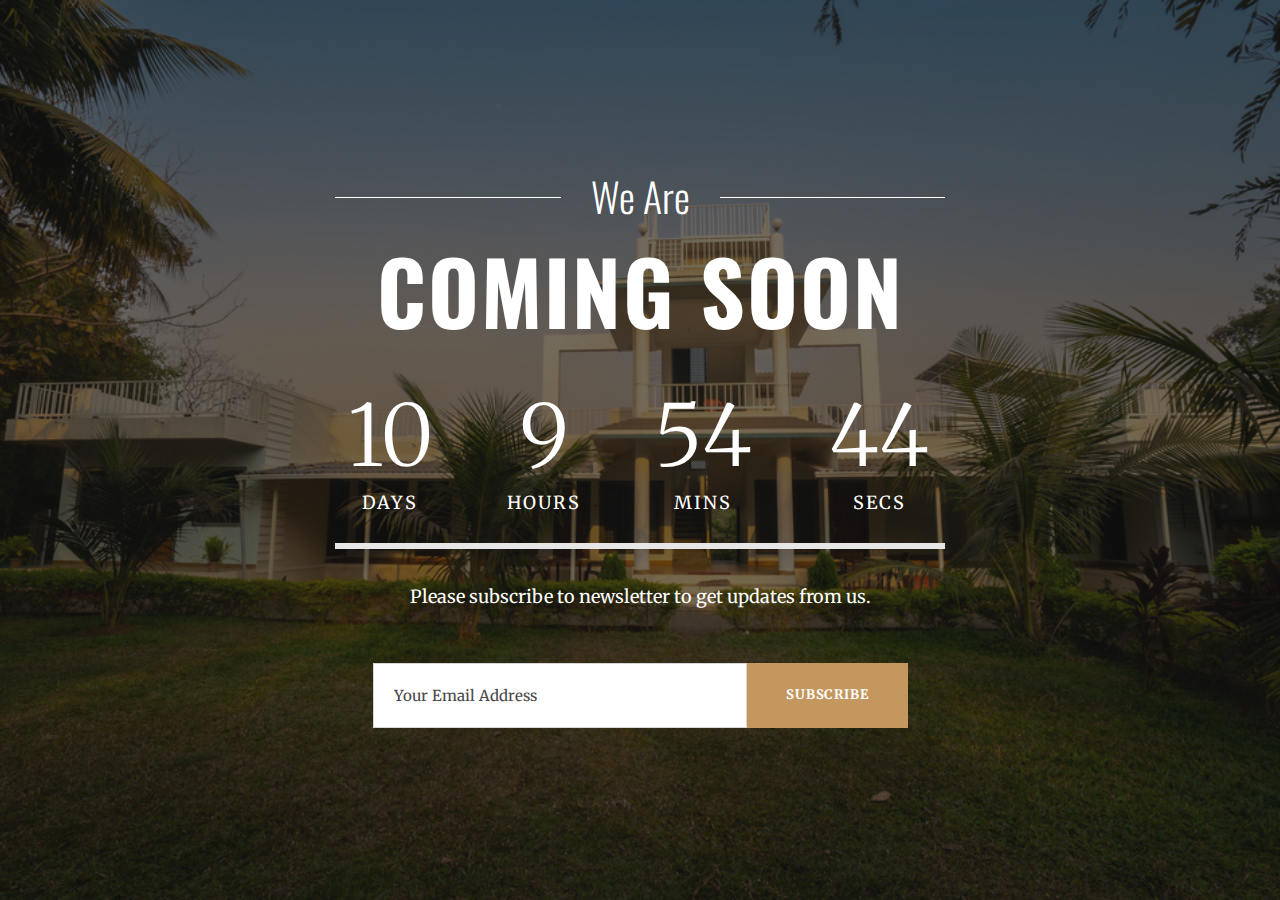
<file: coming-soon.html>
<!DOCTYPE html>
<html lang="en-US" class="no-js">
<head>
    <meta charset="UTF-8" />
    <meta name="viewport" content="width=device-width, initial-scale=1" />

    <title>Alibaug Stays | Coming Soon</title>



    <link rel="stylesheet"  href="js/plugins/goodlayers-core/plugins/fontawesome/font-awesome.css" type="text/css" media="all" />
    <link rel="stylesheet"  href="js/plugins/goodlayers-core/plugins/fa5/fa5.css" type="text/css" media="all" />
    <link rel="stylesheet"  href="js/plugins/goodlayers-core/plugins/elegant/elegant-font.css" type="text/css" media="all" />
    <link rel="stylesheet"  href="js/plugins/goodlayers-core/plugins/ionicons/ionicons.css" type="text/css" media="all" />
    <link rel="stylesheet"  href="js/plugins/goodlayers-core/plugins/simpleline/simpleline.css" type="text/css" media="all" />
    <link rel="stylesheet"  href="js/plugins/goodlayers-core/plugins/gdlr-custom-icon/gdlr-custom-icon.css" type="text/css" media="all" />
    <link rel="stylesheet"  href="js/plugins/goodlayers-core/plugins/style.css" type="text/css" media="all" />
    <link rel="stylesheet"  href="js/plugins/goodlayers-core/include/css/page-builder.css" type="text/css" media="all" />
    <link rel="stylesheet"  href="js/plugins/tourmaster/tourmaster.css" type="text/css" media="all" />
    <link rel="stylesheet"  href="css/tourmaster-global-style-custom.css" type="text/css" media="all" />
    <link rel="stylesheet"  href="js/plugins/tourmaster/room/tourmaster-room.css" type="text/css" media="all" />
    <link rel="stylesheet"  href="css/tourmaster-room-style-custom.css?1653843108&#038;ver=6.0.1" type="text/css" media="all" />
    <link rel="stylesheet"  href="css/style-core.css" type="text/css" media="all" />
    <link rel="stylesheet"  href="css/hotale-style-custom.css?1653801118&#038;ver=6.0.1" type="text/css" media="all" />



    <link
        rel="stylesheet"
        id="gdlr-core-google-font-css"
        href="https://fonts.googleapis.com/css?family=Jost%3A100%2C200%2C300%2Cregular%2C500%2C600%2C700%2C800%2C900%2C100italic%2C200italic%2C300italic%2Citalic%2C500italic%2C600italic%2C700italic%2C800italic%2C900italic%7CAmiri%3Aregular%2Citalic%2C700%2C700italic%7CAllison%3Aregular&#038;subset=cyrillic%2Clatin%2Clatin-ext%2Carabic%2Cvietnamese&#038;ver=6.0.1"
        type="text/css"
        media="all"
    />
    <link
        rel="stylesheet"
        id="gdlr-core-google-font-css"
        href="https://fonts.googleapis.com/css?family=Oswald%3A200%2C300%2Cregular%2C500%2C600%2C700%7CMerriweather%3A300%2C300italic%2Cregular%2Citalic%2C700%2C700italic%2C900%2C900italic%7CJost%3A100%2C200%2C300%2Cregular%2C500%2C600%2C700%2C800%2C900%2C100italic%2C200italic%2C300italic%2Citalic%2C500italic%2C600italic%2C700italic%2C800italic%2C900italic%7CMontserrat%3A100%2C100italic%2C200%2C200italic%2C300%2C300italic%2Cregular%2Citalic%2C500%2C500italic%2C600%2C600italic%2C700%2C700italic%2C800%2C800italic%2C900%2C900italic%7CAllison%3Aregular&#038;subset=cyrillic%2Ccyrillic-ext%2Clatin%2Clatin-ext%2Cvietnamese&#038;ver=6.0.1"
        type="text/css"
        media="all"
    />


</head>

<body
    class="home page-template-default page page-id-14980 theme-hotale gdlr-core-body tourmaster-body woocommerce-no-js hotale-body hotale-body-front hotale-full hotale-with-sticky-navigation hotale-blockquote-style-3 gdlr-core-link-to-lightbox"
    data-home-url="index.html" >

    <div class="hotale-body-outer-wrapper hotale-header-disable">
        <div class="hotale-body-wrapper clearfix hotale-with-transparent-header hotale-with-frame">
            <div class="hotale-page-wrapper" id="hotale-page-wrapper">
                <div class="gdlr-core-page-builder-body">
                    <div class="gdlr-core-pbf-wrapper gdlr-core-wrapper-full-height gdlr-core-js gdlr-core-full-height-center" style="padding: 120px 0px 120px 0px;" data-skin="white">
                        <div class="gdlr-core-pbf-background-wrap" style="background-color: #161616;">
                            <div
                                class="gdlr-core-pbf-background gdlr-core-parallax gdlr-core-js"
                                style="opacity: 0.4; background-image: url(img/gallery/gallery/img-6.jpg); background-size: cover; background-position: center;"
                                data-parallax-speed="0"
                            ></div>
                        </div>
                        <div class="gdlr-core-pbf-wrapper-content gdlr-core-js gdlr-core-full-height-content" data-gdlr-animation="fadeIn" data-gdlr-animation-duration="600ms" data-gdlr-animation-offset="0.8">
                            <div class="gdlr-core-pbf-wrapper-container clearfix gdlr-core-container">
                                <div class="gdlr-core-pbf-column gdlr-core-column-60 gdlr-core-column-first">
                                    <div class="gdlr-core-pbf-column-content-margin gdlr-core-js">
                                        <div class="gdlr-core-pbf-background-wrap"></div>
                                        <div class="gdlr-core-pbf-column-content clearfix gdlr-core-js" style="max-width: 650px;">
                                            <div class="gdlr-core-pbf-element">
                                                <div class="gdlr-core-title-item gdlr-core-item-pdb clearfix gdlr-core-center-align gdlr-core-title-item-caption-top gdlr-core-item-pdlr" style="padding-bottom: 15px;">
                                                    <div class="gdlr-core-title-item-title-wrap gdlr-core-js-2 gdlr-core-with-divider">
                                                        <h3
                                                            class="gdlr-core-title-item-title gdlr-core-skin-title class-test"
                                                            style="font-size: 40px; font-weight: 300; letter-spacing: 0px; text-transform: none; margin-left: 30px; margin-right: 30px;"
                                                        >
                                                            We Are<span class="gdlr-core-title-item-title-divider gdlr-core-skin-divider"></span>
                                                        </h3>
                                                        <div class="gdlr-core-title-item-divider gdlr-core-left gdlr-core-skin-divider" style="border-color: #ffffff;"></div>
                                                        <div class="gdlr-core-title-item-divider gdlr-core-right gdlr-core-skin-divider" style="border-color: #ffffff;"></div>
                                                    </div>
                                                </div>
                                            </div>
                                            <div class="gdlr-core-pbf-element">
                                                <div class="gdlr-core-title-item gdlr-core-item-pdb clearfix gdlr-core-center-align gdlr-core-title-item-caption-top gdlr-core-item-pdlr" style="padding-bottom: 50px;">
                                                    <div class="gdlr-core-title-item-title-wrap">
                                                        <h3 class="gdlr-core-title-item-title gdlr-core-skin-title class-test" style="font-size: 87px; font-weight: 700; letter-spacing: 2px;">
                                                            Coming Soon<span class="gdlr-core-title-item-title-divider gdlr-core-skin-divider"></span>
                                                        </h3>
                                                    </div>
                                                </div>
                                            </div>
                                        </div>
                                    </div>
                                </div>
                                <div class="gdlr-core-pbf-element">
                                    <div class="gdlr-core-countdown-item gdlr-core-item-pdlr gdlr-core-item-pdb" style="padding-bottom: 25px;">
                                        <div class="gdlr-core-countdown-wrap gdlr-core-js gdlr-core-center-align">
                                            <div class="gdlr-core-countdown-block gdlr-core-block-day" style="margin-left: 35px; margin-right: 35px;">
                                                <span class="gdlr-core-time gdlr-core-day" style="color: #ffffff;">10</span><span class="gdlr-core-unit gdlr-core-skin-caption" style="margin-top: 10px;">Days</span>
                                            </div>
                                            <div class="gdlr-core-countdown-block gdlr-core-block-hrs" style="margin-left: 35px; margin-right: 35px;">
                                                <span class="gdlr-core-time gdlr-core-hrs" style="color: #ffffff;">9</span><span class="gdlr-core-unit gdlr-core-skin-caption" style="margin-top: 10px;">Hours</span>
                                            </div>
                                            <div class="gdlr-core-countdown-block gdlr-core-block-min" style="margin-left: 35px; margin-right: 35px;">
                                                <span class="gdlr-core-time gdlr-core-min" style="color: #ffffff;">54</span><span class="gdlr-core-unit gdlr-core-skin-caption" style="margin-top: 10px;">Mins</span>
                                            </div>
                                            <div class="gdlr-core-countdown-block gdlr-core-block-sec" style="margin-left: 35px; margin-right: 35px;">
                                                <span class="gdlr-core-time gdlr-core-sec" style="color: #ffffff;">44</span><span class="gdlr-core-unit gdlr-core-skin-caption" style="margin-top: 10px;">Secs</span>
                                            </div>
                                            <div class="clear"></div>
                                        </div>
                                    </div>
                                </div>
                                <div class="gdlr-core-pbf-column gdlr-core-column-60 gdlr-core-column-first" data-skin="Newsletter" id="gdlr-core-column-1">
                                    <div class="gdlr-core-pbf-column-content-margin gdlr-core-js">
                                        <div class="gdlr-core-pbf-background-wrap"></div>
                                        <div class="gdlr-core-pbf-column-content clearfix gdlr-core-js" style="max-width: 650px;">
                                            <div class="gdlr-core-pbf-element">
                                                <div class="gdlr-core-divider-item gdlr-core-divider-item-normal gdlr-core-item-pdlr gdlr-core-center-align" style="margin-bottom: 33px;">
                                                    <div class="gdlr-core-divider-line gdlr-core-skin-divider" style="border-width: 3px;"></div>
                                                </div>
                                            </div>
                                            <div class="gdlr-core-pbf-element">
                                                <div class="gdlr-core-text-box-item gdlr-core-item-pdlr gdlr-core-item-pdb gdlr-core-center-align">
                                                    <div class="gdlr-core-text-box-item-content" style="font-size: 18px; text-transform: none; color: #ffffff;"><p>Please subscribe to newsletter to get updates from us.</p></div>
                                                </div>
                                            </div>
                                            <div class="gdlr-core-pbf-element">
                                                <div class="gdlr-core-newsletter-item gdlr-core-item-pdlr gdlr-core-item-pdb gdlr-core-style-rectangle" style="padding-bottom: 0px;">
                                                    <div class="newsletter newsletter-subscription">
                                                        <form class="gdlr-core-newsletter-form clearfix" method="post" action="https://demo.goodlayers.com/hotale/resort/?na=s" onsubmit="return newsletter_check(this)">
                                                            <div class="gdlr-core-newsletter-email">
                                                                <input class="newsletter-email gdlr-core-skin-e-background gdlr-core-skin-e-content" placeholder="Your Email Address" type="email" name="ne" size="30" required />
                                                            </div>
                                                            <div class="gdlr-core-newsletter-submit"><input class="newsletter-submit" type="submit" value="Subscribe" /></div>
                                                        </form>
                                                    </div>
                                                </div>
                                            </div>
                                        </div>
                                    </div>
                                </div>
                            </div>
                        </div>
                    </div>
                </div>
            </div>
        </div>
    </div>

    <script type="text/javascript" src="js/jquery.min.js?ver=3.6.0" id="jquery-core-js"></script>
    <script type="text/javascript" src="js/jquery-migrate.min.js?ver=3.3.2" id="jquery-migrate-js"></script>
    <script type="text/javascript" id="snazzymaps-js-js-extra">
        /* <![CDATA[ */
        var SnazzyDataForSnazzyMaps = [];
        SnazzyDataForSnazzyMaps = {
            id: 15,
            name: "Subtle Grayscale",
            description: "A nice, simple grayscale version of the map with color extremes that are never too harsh on the eyes. Originally created for http:\/\/barvinssurvins.fr\/situer.",
            url: "https:\/\/snazzymaps.com\/style\/15\/subtle-grayscale",
            imageUrl: "https:\/\/snazzy-maps-cdn.azureedge.net\/assets\/15-subtle-grayscale.png?v=20170626083535",
            json:
                '[{"featureType":"administrative","elementType":"all","stylers":[{"saturation":"-100"}]},{"featureType":"administrative.province","elementType":"all","stylers":[{"visibility":"off"}]},{"featureType":"landscape","elementType":"all","stylers":[{"saturation":-100},{"lightness":65},{"visibility":"on"}]},{"featureType":"poi","elementType":"all","stylers":[{"saturation":-100},{"lightness":"50"},{"visibility":"simplified"}]},{"featureType":"road","elementType":"all","stylers":[{"saturation":"-100"}]},{"featureType":"road.highway","elementType":"all","stylers":[{"visibility":"simplified"}]},{"featureType":"road.arterial","elementType":"all","stylers":[{"lightness":"30"}]},{"featureType":"road.local","elementType":"all","stylers":[{"lightness":"40"}]},{"featureType":"transit","elementType":"all","stylers":[{"saturation":-100},{"visibility":"simplified"}]},{"featureType":"water","elementType":"geometry","stylers":[{"hue":"#ffff00"},{"lightness":-25},{"saturation":-97}]},{"featureType":"water","elementType":"labels","stylers":[{"lightness":-25},{"saturation":-100}]}]',
            views: 1006718,
            favorites: 2583,
            createdBy: { name: "Paulo Avila", url: null },
            createdOn: "2013-10-30T16:37:24.593",
            tags: ["greyscale", "light"],
            colors: ["gray", "white"],
        };
        /* ]]> */
    </script>

    <script type="text/javascript" src="js/ui/core.min.js" id="jquery-ui-core-js"></script>
    <script type="text/javascript" src="js/ui/datepicker.min.js" id="jquery-ui-datepicker-js"></script>
    <script type="text/javascript" id="jquery-ui-datepicker-js-after">
        jQuery(function (jQuery) {
            jQuery.datepicker.setDefaults({
                closeText: "Close",
                currentText: "Today",
                monthNames: ["January", "February", "March", "April", "May", "June", "July", "August", "September", "October", "November", "December"],
                monthNamesShort: ["Jan", "Feb", "Mar", "Apr", "May", "Jun", "Jul", "Aug", "Sep", "Oct", "Nov", "Dec"],
                nextText: "Next",
                prevText: "Previous",
                dayNames: ["Sunday", "Monday", "Tuesday", "Wednesday", "Thursday", "Friday", "Saturday"],
                dayNamesShort: ["Sun", "Mon", "Tue", "Wed", "Thu", "Fri", "Sat"],
                dayNamesMin: ["S", "M", "T", "W", "T", "F", "S"],
                dateFormat: "M d, yy",
                firstDay: 1,
                isRTL: false,
            });
        });
    </script>
    <script type="text/javascript" src="js/ui/effect.min.js" id="jquery-effects-core-js"></script>
    <script type="text/javascript" id="tourmaster-script-js-extra">
        /* <![CDATA[ */
        var TMi18n = {
            closeText: "Done",
            currentText: "Today",
            monthNames: ["January", "February", "March", "April", "May", "June", "July", "August", "September", "October", "November", "December"],
            monthNamesShort: ["Jan", "Feb", "Mar", "Apr", "May", "Jun", "Jul", "Aug", "Sep", "Oct", "Nov", "Dec"],
            dayNames: ["Sunday", "Monday", "Tuesday", "Wednesday", "Thursday", "Friday", "Saturday"],
            dayNamesShort: ["Sun", "Mon", "Tue", "Wed", "Thu", "Fri", "Sat"],
            dayNamesMin: ["S", "M", "T", "W", "T", "F", "S"],
            firstDay: "1",
        };
        /* ]]> */
    </script>
    <script type="text/javascript" src="js/plugins/tourmaster/tourmaster.js" id="tourmaster-script-js"></script>
    <script type="text/javascript" src="js/plugins/tourmaster/room/tourmaster-room.js" id="tourmaster-room-script-js"></script>
    <script type="text/javascript" src="js/plugins/jquery.mmenu.js" id="hotale-jquery-mmenu-js"></script>
    <script type="text/javascript" src="js/plugins/jquery.superfish.js" id="hotale-jquery-superfish-js"></script>
    <script type="text/javascript" src="js/plugins/script-core.js" id="hotale-script-core-js"></script>
    <script type="text/javascript" src="js/plugins/jquery.flexslider-min.js"></script>
    <script type="text/javascript" src="js/plugins/goodlayers-core/plugins/script.js?ver=1653819908" id="gdlr-core-plugin-js"></script>
    <script type="text/javascript" id="gdlr-core-page-builder-js-extra">
        /* <![CDATA[ */
        var gdlr_core_pbf = { admin: "", video: { width: "640", height: "360" }, ajax_url: "#" };
        /* ]]> */
    </script>
    <script type="text/javascript" src="js/plugins/goodlayers-core/include/js/page-builder.js?ver=1.3.9" id="gdlr-core-page-builder-js"></script>

</body>
</html>
</file>
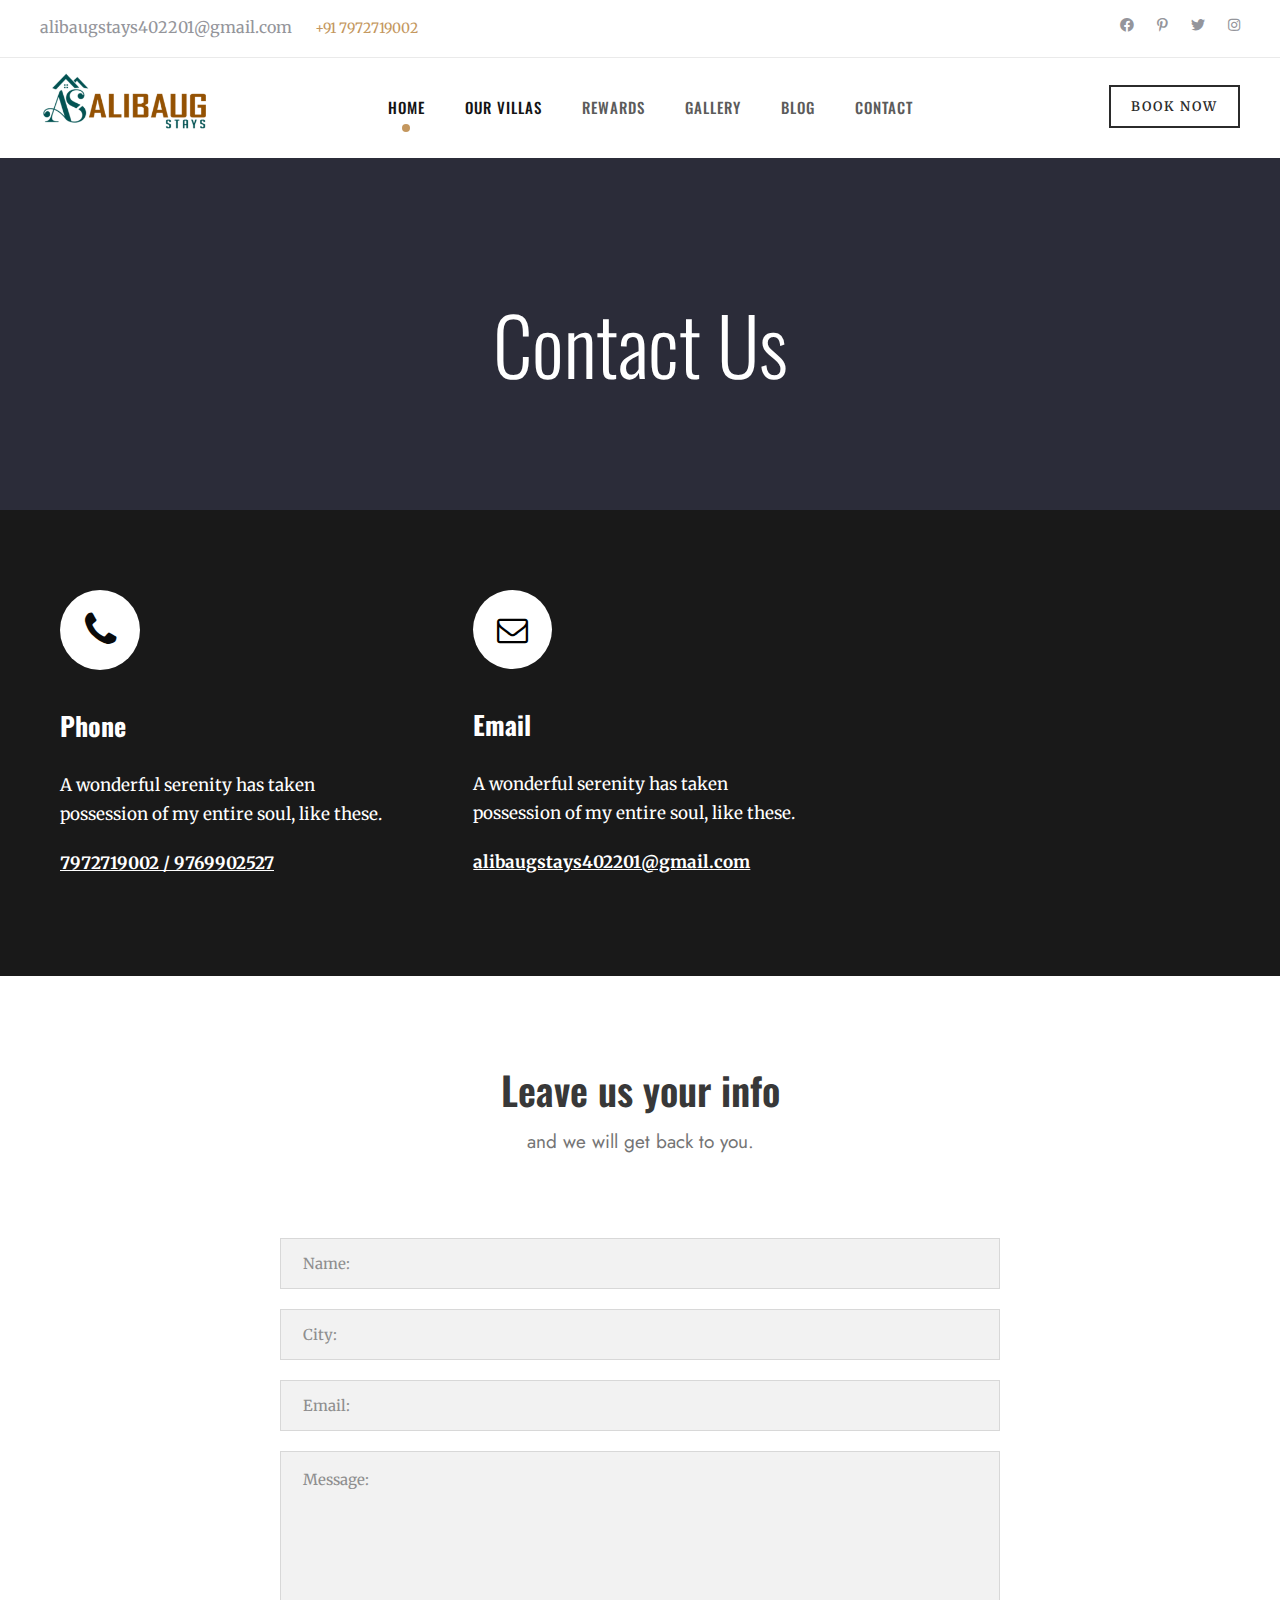
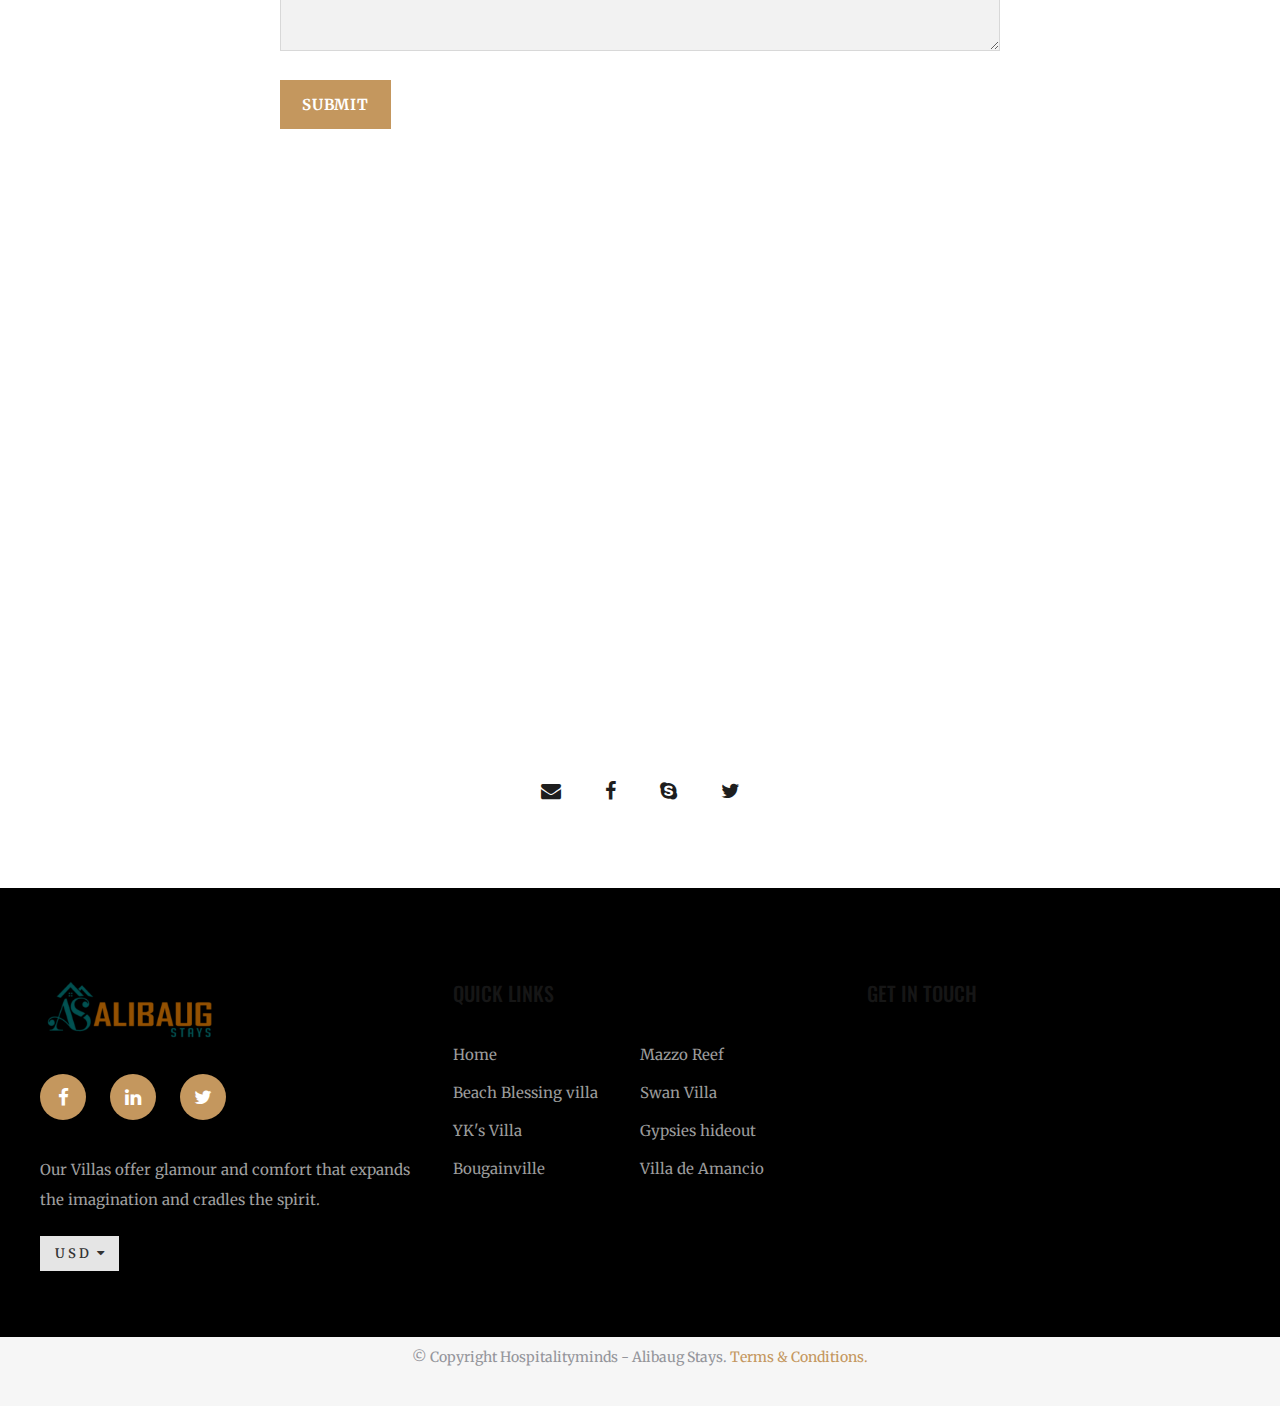
<file: contact.html>
<!DOCTYPE html>
<html lang="en-US" class="no-js">
<head>
    <meta charset="UTF-8" />
    <meta name="viewport" content="width=device-width, initial-scale=1" />

    <title>Conatct Us | Alibaug Stays</title>



    <link rel="stylesheet"  href="js/plugins/goodlayers-core/plugins/fontawesome/font-awesome.css" type="text/css" media="all" />
    <link rel="stylesheet"  href="js/plugins/goodlayers-core/plugins/fa5/fa5.css" type="text/css" media="all" />
    <link rel="stylesheet"  href="js/plugins/goodlayers-core/plugins/elegant/elegant-font.css" type="text/css" media="all" />
    <link rel="stylesheet"  href="js/plugins/goodlayers-core/plugins/ionicons/ionicons.css" type="text/css" media="all" />
    <link rel="stylesheet"  href="js/plugins/goodlayers-core/plugins/simpleline/simpleline.css" type="text/css" media="all" />
    <link rel="stylesheet"  href="js/plugins/goodlayers-core/plugins/gdlr-custom-icon/gdlr-custom-icon.css" type="text/css" media="all" />
    <link rel="stylesheet"  href="js/plugins/goodlayers-core/plugins/style.css" type="text/css" media="all" />
    <link rel="stylesheet"  href="js/plugins/goodlayers-core/include/css/page-builder.css" type="text/css" media="all" />
    <link rel="stylesheet"  href="js/plugins/tourmaster/tourmaster.css" type="text/css" media="all" />
    <link rel="stylesheet"  href="css/tourmaster-global-style-custom.css" type="text/css" media="all" />
    <link rel="stylesheet"  href="js/plugins/tourmaster/room/tourmaster-room.css" type="text/css" media="all" />
    <link rel="stylesheet"  href="css/tourmaster-room-style-custom.css?1653843108&#038;ver=6.0.1" type="text/css" media="all" />
    <link rel="stylesheet"  href="css/style-core.css" type="text/css" media="all" />
    <link rel="stylesheet"  href="css/hotale-style-custom.css?1653801118&#038;ver=6.0.1" type="text/css" media="all" />



    <link
        rel="stylesheet"
        id="gdlr-core-google-font-css"
        href="https://fonts.googleapis.com/css?family=Jost%3A100%2C200%2C300%2Cregular%2C500%2C600%2C700%2C800%2C900%2C100italic%2C200italic%2C300italic%2Citalic%2C500italic%2C600italic%2C700italic%2C800italic%2C900italic%7CAmiri%3Aregular%2Citalic%2C700%2C700italic%7CAllison%3Aregular&#038;subset=cyrillic%2Clatin%2Clatin-ext%2Carabic%2Cvietnamese&#038;ver=6.0.1"
        type="text/css"
        media="all"
    />
    <link
        rel="stylesheet"
        id="gdlr-core-google-font-css"
        href="https://fonts.googleapis.com/css?family=Oswald%3A200%2C300%2Cregular%2C500%2C600%2C700%7CMerriweather%3A300%2C300italic%2Cregular%2Citalic%2C700%2C700italic%2C900%2C900italic%7CJost%3A100%2C200%2C300%2Cregular%2C500%2C600%2C700%2C800%2C900%2C100italic%2C200italic%2C300italic%2Citalic%2C500italic%2C600italic%2C700italic%2C800italic%2C900italic%7CMontserrat%3A100%2C100italic%2C200%2C200italic%2C300%2C300italic%2Cregular%2Citalic%2C500%2C500italic%2C600%2C600italic%2C700%2C700italic%2C800%2C800italic%2C900%2C900italic%7CAllison%3Aregular&#038;subset=cyrillic%2Ccyrillic-ext%2Clatin%2Clatin-ext%2Cvietnamese&#038;ver=6.0.1"
        type="text/css"
        media="all"
    />


</head>

<body
    class="home page-template-default page page-id-14980 theme-hotale gdlr-core-body tourmaster-body woocommerce-no-js hotale-body hotale-body-front hotale-full hotale-with-sticky-navigation hotale-blockquote-style-3 gdlr-core-link-to-lightbox"
    data-home-url="index.html" >


    <div class="hotale-mobile-header-wrap">
        <div class="hotale-mobile-header hotale-header-background hotale-style-slide hotale-sticky-mobile-navigation" id="hotale-mobile-header">
            <div class="hotale-mobile-header-container hotale-container clearfix">
                <div class="hotale-logo hotale-item-pdlr">
                    <div class="hotale-logo-inner">
                        <a class="hotale-fixed-nav-logo" href="index.html">
                            <img
                                src="img/logo.png"
                                alt=""
                                width="116"
                                height="27"
                                title="logo-hotel2x1"
                            />
                        </a>
                        <a class="hotale-orig-logo" href="index.html">
                            <img src="img/logo.png" alt="" width="232" height="53" title="logo-hotel2x2" />
                        </a>
                    </div>
                </div>
                <div class="hotale-mobile-menu-right">
                    <div class="tourmaster-user-top-bar tourmaster-guest tourmaster-style-2" data-redirect="index.html" data-ajax-url="#">
                        <span class="tourmaster-user-top-bar-login" data-tmlb="login"><i class="icon_lock_alt"></i><span class="tourmaster-text">Login</span></span>
                        <div class="tourmaster-lightbox-content-wrap" data-tmlb-id="login">
                            <div class="tourmaster-lightbox-head">
                                <h3 class="tourmaster-lightbox-title">Login</h3>
                                <i class="tourmaster-lightbox-close icon_close"></i>
                            </div>
                            <div class="tourmaster-lightbox-content">
                                <form class="tourmaster-login-form tourmaster-form-field tourmaster-with-border" method="post" action="#">
                                    <div class="tourmaster-login-form-fields clearfix">
                                        <p class="tourmaster-login-user">
                                            <label>Username or E-Mail</label>
                                            <input type="text" name="log" />
                                        </p>
                                        <p class="tourmaster-login-pass">
                                            <label>Password</label>
                                            <input type="password" name="pwd" />
                                        </p>
                                    </div>

                                    <p class="tourmaster-login-submit">
                                        <input type="submit" name="wp-submit" class="tourmaster-button" value="Sign In!" />
                                    </p>
                                    <p class="tourmaster-login-lost-password">
                                        <a href="#">Forget Password?</a>
                                    </p> 
                                </form>

                                <div class="tourmaster-login-bottom">
                                    <h3 class="tourmaster-login-bottom-title">Do not have an account?</h3>
                                    <a class="tourmaster-login-bottom-link" href="register.html">Create an Account</a>
                                </div>
                            </div>
                        </div>

                    </div>
                    <div class="hotale-mobile-menu">
                        <a class="hotale-mm-menu-button hotale-mobile-menu-button hotale-mobile-button-hamburger" href="#hotale-mobile-menu"><span></span></a>
                        <div class="hotale-mm-menu-wrap hotale-navigation-font" id="hotale-mobile-menu" data-slide="right">
                            <ul id="menu-main-navigation" class="m-menu">
                                <li class="menu-item menu-item-home current-menu-item  menu-item-has-children" >
                                    <a href="index.html" aria-current="page">Home</a>
                                </li>
                               <li class="menu-item menu-item-has-children">
                                    <a href="blog-full-right-sidebar.html">Our Villas</a>
                                    <ul class="sub-menu">
                                        <li class="menu-item menu-item-has-children">
                                            <a href="">Mazzo Reef</a>
                                            <ul class="sub-menu">
                                                <li class="menu-item"><a href="green-villa.html">Green Villa</a></li>
                                                <li class="menu-item">
                                                    <a href="saffron.html">Saffron villa</a>
                                                </li>
                                                <li class="menu-item"><a href="blue.html">Blue Villa</a></li>
                                            </ul>
                                        </li>
                                      
                                        <li class="menu-item"><a href="beach-blessing.html">Beach Blessing villa</a></li>
                                        <li class="menu-item"><a href="swan-villa.html">Swan Villa</a></li>
                                        <li class="menu-item"><a href="yks-villa.html">YK's Villa</a></li>
                                        <li class="menu-item"><a href="gypsies-hideout.html">Gypsies hideout</a></li>
                                        <li class="menu-item"><a href="bougainville.html">Bougainville</a></li>
                                        <li class="menu-item"><a href="coming-soon.html">Villa de Amancio</a></li>
                                    </ul>
                                </li>
                                <li class="menu-item menu-item-has-children">
                                    <a href="coming-soon.html">Rewards</a>
                                </li>
                                <li class="menu-item"><a href="our-gallery.html">Gallery</a></li>
                                <li class="menu-item"><a href="contact.html">Contact</a></li>
                            </ul>
                        </div>
                    </div>
                </div>
            </div>
        </div>
    </div>
    <div class="hotale-body-outer-wrapper">
        <div class="hotale-body-wrapper clearfix hotale-with-frame">
            <div class="hotale-top-bar">
                <div class="hotale-top-bar-background"></div>
                <div class="hotale-top-bar-container hotale-top-bar-full">
                    <div class="hotale-top-bar-container-inner clearfix">
                        <div class="hotale-top-bar-left hotale-item-pdlr">
                            <div class="hotale-top-bar-left-text">
                                <a href="mailto:alibaugstays402201@gmail.com" style="color: #94959b;font-size: 16px;">alibaugstays402201@gmail.com</a> <span style="margin-left: 20px; color: #c4975e;">+91 7972719002</span>
                            </div>
                        </div>
                        <div class="hotale-top-bar-right hotale-item-pdlr">
                            <div class="hotale-top-bar-right-social">
                                <a href="#" target="_blank" class="hotale-top-bar-social-icon" title="facebook"><i class="fa5b fa5-facebook"></i></a>
                                <a href="#" target="_blank" class="hotale-top-bar-social-icon" title="pinterest"><i class="fa5b fa5-pinterest-p"></i></a>
                                <a href="#" target="_blank" class="hotale-top-bar-social-icon" title="twitter"><i class="fa5b fa5-twitter"></i></a>
                                <a href="#" target="_blank" class="hotale-top-bar-social-icon" title="instagram"><i class="fa5b fa5-instagram"></i></a>
                            </div>
                            
                        </div>
                    </div>
                </div>
            </div>
            <header class="hotale-header-wrap hotale-header-style-plain hotale-style-center-menu hotale-sticky-navigation hotale-style-fixed" data-navigation-offset="75">
                <div class="hotale-header-background"></div>
                <div class="hotale-header-container hotale-header-full">
                    <div class="hotale-header-container-inner clearfix">
                        <div class="hotale-logo hotale-item-pdlr">
                            <div class="hotale-logo-inner">
                                <a class="hotale-fixed-nav-logo" href="index.html">
                                    <img
                                        src="img/logo-2.png"
                                        alt=""
                                        title="logo-hotel2x1"
                                    />
                                </a>
                                <a class="hotale-orig-logo" href="index.html">
                                    <img
                                        src="img/logo-2.png"
                                        alt=""
                                        title="logo-hotel2x1"
                                    />
                                </a>
                            </div>
                        </div>
                        <div class="hotale-navigation hotale-item-pdlr clearfix">
                            <div class="hotale-main-menu" id="hotale-main-menu">
                                <ul id="menu-main-navigation-1" class="sf-menu">
                                    <li
                                        class="menu-item menu-item-home current-menu-item  menu-item-has-children hotale-normal-menu"
                                    >
                                        <a href="index.html" class="sf-with-ul-pre">Home</a>
                                       
                                    </li>
                                    <li class="menu-item  current-menu-item menu-item-has-children hotale-normal-menu">
                                        <a href="" class="sf-with-ul-pre">Our Villas</a>
                                        <ul class="sub-menu">
                                            <li class="menu-item menu-item-has-children" data-size="60">
                                                <a class="sf-with-ul-pre">Mazzo Reef</a>
                                                <ul class="sub-menu">
                                                    <li class="menu-item"><a href="green-villa.html">Green Villa</a></li>
                                                    <li class="menu-item">
                                                        <a href="saffron.html">Saffron villa</a>
                                                    </li>
                                                    <li class="menu-item"><a href="blue.html">Blue Villa </a></li>
                                                </ul>
                                            </li>
                                            
                                            <li class="menu-item" data-size="60"><a href="beach-blessing.html">Beach Blessing villa</a></li>
                                            <li class="menu-item" data-size="60"><a href="swan-villa.html">Swan Villa</a></li>
                                            <li class="menu-item" data-size="60"><a href="yks-villa.html">YK's Villa</a></li>
                                            <li class="menu-item" data-size="60"><a href="gypsies-hideout.html">Gypsies hideout</a></li>
                                            <li class="menu-item" data-size="60"><a href="bougainville.html">Bougainville</a></li>
                                            <li class="menu-item" data-size="60"><a href="coming-soon.html">Villa de Amancio</a></li>
                                        </ul>
                                    </li>
                                    <li class="menu-item menu-item-has-children hotale-normal-menu">
                                        <a href="coming-soon.html" class="sf-with-ul-pre">Rewards</a>
                                    </li>
                                    <li class="menu-item hotale-normal-menu">
                                        <a href="our-gallery.html">Gallery</a>
                                    </li>
                                    <li class="menu-item menu-item-has-children hotale-normal-menu">
                                        <a href="coming-soon.html" class="sf-with-ul-pre">Blog</a>
                                    </li>
                                    <li class="menu-ite hotale-normal-menu"><a href="contact.html">Contact</a></li>
                                </ul>
                                <div class="hotale-navigation-slide-bar hotale-navigation-slide-bar-style-dot" id="hotale-navigation-slide-bar"></div>
                            </div>
                            <div class="hotale-main-menu-right-wrap clearfix hotale-item-mglr hotale-navigation-top">
                                
                                <div class="tourmaster-room-navigation-checkout-wrap">
                                    <a
                                        id="tourmaster-room-navigation-checkout-button"
                                        class="tourmaster-room-navigation-checkout-button"
                                        href="contact.html"
                                        data-checkout-label="Check Out"
                                        data-label="Book Now"
                                    >
                                        Book Now<span class="tourmaster-count">0</span>
                                    </a>
                                    <div class="tourmaster-room-cart-item-wrap">
                                        <div class="tourmaster-room-cart-items">
                                            <ul></ul>
                                            <a class="tourmaster-checkout-button" href="#">Check Out</a>
                                        </div>
                                    </div>
                                </div>
                            </div>
                        </div>
                        <!-- hotale-navigation -->
                    </div>
                    <!-- hotale-header-inner -->
                </div>
                <!-- hotale-header-container -->
            </header>


            <div class="hotale-page-title-wrap hotale-style-custom hotale-center-align">
                <div class="hotale-header-transparent-substitute"></div>
                <div class="hotale-page-title-overlay"></div>
                <div class="hotale-page-title-container hotale-container">
                    <div class="hotale-page-title-content hotale-item-pdlr"><h1 class="hotale-page-title">Contact Us</h1></div>
                </div>
            </div>


            <div class="hotale-page-wrapper" id="hotale-page-wrapper">
                <div class="gdlr-core-page-builder-body">

                    <div class="gdlr-core-pbf-wrapper" style="padding: 30px 0px 20px 0px;" data-skin="White Text">
                        <div class="gdlr-core-pbf-background-wrap" style="background-color: #191919;">
                            <div class="gdlr-core-pbf-background gdlr-core-parallax gdlr-core-js" style="opacity: 0.5; background-size: cover; background-position: center;" data-parallax-speed="0.2"></div>
                        </div>
                        <div class="gdlr-core-pbf-wrapper-content gdlr-core-js">
                            <div class="gdlr-core-pbf-wrapper-container clearfix gdlr-core-container">
                                <div class="gdlr-core-pbf-column gdlr-core-column-20 gdlr-core-column-first" id="gdlr-core-column-1">
                                    <div class="gdlr-core-pbf-column-content-margin gdlr-core-js" style="padding: 50px 20px 0px 20px;">
                                        <div class="gdlr-core-pbf-background-wrap"></div>
                                        <div class="gdlr-core-pbf-column-content clearfix gdlr-core-js" data-gdlr-animation="fadeInUp" data-gdlr-animation-duration="600ms" data-gdlr-animation-offset="0.8">
                                            <div class="gdlr-core-pbf-element">
                                                <div class="gdlr-core-icon-item gdlr-core-item-pdlr gdlr-core-item-pdb gdlr-core-left-align" style="padding-bottom: 40px;">
                                                    <div
                                                        class="gdlr-core-icon-item-wrap gdlr-core-skin-e-background gdlr-core-icon-item-type-round"
                                                        style="background-color: #ffffff; border-radius: 40px; -moz-border-radius: 40px; -webkit-border-radius: 40px; padding: 20px 20px 20px 20px;"
                                                    >
                                                        <i class="gdlr-core-icon-item-icon fa fa-phone gdlr-core-skin-e-content" style="color: #0a0a0a; font-size: 40px; min-width: 40px; min-height: 40px;"></i>
                                                    </div>
                                                </div>
                                            </div>
                                            <div class="gdlr-core-pbf-element">
                                                <div class="gdlr-core-title-item gdlr-core-item-pdb clearfix gdlr-core-left-align gdlr-core-title-item-caption-top gdlr-core-item-pdlr" style="padding-bottom: 25px;">
                                                    <div class="gdlr-core-title-item-title-wrap">
                                                        <h3 class="gdlr-core-title-item-title gdlr-core-skin-title class-test" style="font-size: 26px; letter-spacing: 0px; text-transform: none; color: #ffffff;">
                                                            Phone<span class="gdlr-core-title-item-title-divider gdlr-core-skin-divider"></span>
                                                        </h3>
                                                    </div>
                                                </div>
                                            </div>
                                            <div class="gdlr-core-pbf-element">
                                                <div class="gdlr-core-text-box-item gdlr-core-item-pdlr gdlr-core-item-pdb gdlr-core-left-align" style="padding-bottom: 0px;">
                                                    <div class="gdlr-core-text-box-item-content" style="text-transform: none; color: #ffffff;"><p>A wonderful serenity has taken possession of my entire soul, like these.</p></div>
                                                </div>
                                            </div>
                                            <div class="gdlr-core-pbf-element">
                                                <div class="gdlr-core-text-box-item gdlr-core-item-pdlr gdlr-core-item-pdb gdlr-core-left-align">
                                                    <div class="gdlr-core-text-box-item-content" style="font-weight: 700; text-transform: none;">
                                                        <p><a style="text-decoration: underline;" href="#">7972719002 / 9769902527</a></p>
                                                    </div>
                                                </div>
                                            </div>
                                        </div>
                                    </div>
                                </div>
                                <div class="gdlr-core-pbf-column gdlr-core-column-20" id="gdlr-core-column-2">
                                    <div class="gdlr-core-pbf-column-content-margin gdlr-core-js" style="padding: 50px 20px 0px 20px;">
                                        <div class="gdlr-core-pbf-background-wrap"></div>
                                        <div class="gdlr-core-pbf-column-content clearfix gdlr-core-js" data-gdlr-animation="fadeInDown" data-gdlr-animation-duration="600ms" data-gdlr-animation-offset="0.8">
                                            <div class="gdlr-core-pbf-element">
                                                <div class="gdlr-core-icon-item gdlr-core-item-pdlr gdlr-core-item-pdb gdlr-core-left-align" style="padding-bottom: 40px;">
                                                    <div
                                                        class="gdlr-core-icon-item-wrap gdlr-core-skin-e-background gdlr-core-icon-item-type-round"
                                                        style="background-color: #ffffff; border-radius: 40px; -moz-border-radius: 40px; -webkit-border-radius: 40px; padding: 24px 24px 24px 24px;"
                                                    >
                                                        <i class="gdlr-core-icon-item-icon fa fa-envelope-o gdlr-core-skin-e-content" style="color: #000000; font-size: 31px; min-width: 31px; min-height: 31px;"></i>
                                                    </div>
                                                </div>
                                            </div>
                                            <div class="gdlr-core-pbf-element">
                                                <div class="gdlr-core-title-item gdlr-core-item-pdb clearfix gdlr-core-left-align gdlr-core-title-item-caption-top gdlr-core-item-pdlr" style="padding-bottom: 25px;">
                                                    <div class="gdlr-core-title-item-title-wrap">
                                                        <h3 class="gdlr-core-title-item-title gdlr-core-skin-title class-test" style="font-size: 26px; letter-spacing: 0px; text-transform: none; color: #ffffff;">
                                                            Email<span class="gdlr-core-title-item-title-divider gdlr-core-skin-divider"></span>
                                                        </h3>
                                                    </div>
                                                </div>
                                            </div>
                                            <div class="gdlr-core-pbf-element">
                                                <div class="gdlr-core-text-box-item gdlr-core-item-pdlr gdlr-core-item-pdb gdlr-core-left-align" style="padding-bottom: 0px;">
                                                    <div class="gdlr-core-text-box-item-content" style="text-transform: none; color: #ffffff;"><p>A wonderful serenity has taken possession of my entire soul, like these.</p></div>
                                                </div>
                                            </div>
                                            <div class="gdlr-core-pbf-element">
                                                <div class="gdlr-core-text-box-item gdlr-core-item-pdlr gdlr-core-item-pdb gdlr-core-left-align">
                                                    <div class="gdlr-core-text-box-item-content" style="font-weight: 700; text-transform: none;">
                                                        <p>
                                                            <a style="text-decoration: underline;" href="#">
                                                                <span  >alibaugstays402201@gmail.com</span>
                                                            </a>
                                                        </p>
                                                    </div>
                                                </div>
                                            </div>
                                        </div>
                                    </div>
                                </div>
                                <div class="gdlr-core-pbf-column gdlr-core-column-20" id="gdlr-core-column-3">
                                    <div class="gdlr-core-pbf-column-content-margin gdlr-core-js" style="padding: 50px 20px 0px 20px;">
                                        <div class="gdlr-core-pbf-background-wrap"></div>
                                        <div class="gdlr-core-pbf-column-content clearfix gdlr-core-js" data-gdlr-animation="fadeInUp" data-gdlr-animation-duration="600ms" data-gdlr-animation-offset="0.8">
                                            <div class="gdlr-core-pbf-element">
                                                <div class="gdlr-core-icon-item gdlr-core-item-pdlr gdlr-core-item-pdb gdlr-core-left-align" style="padding-bottom: 40px;">
                                                    <div
                                                        class="gdlr-core-icon-item-wrap gdlr-core-skin-e-background gdlr-core-icon-item-type-round"
                                                        style="background-color: #ffffff; border-radius: 40px; -moz-border-radius: 40px; -webkit-border-radius: 40px; padding: 24px 24px 24px 24px;"
                                                    >
                                                        <i class="gdlr-core-icon-item-icon fa fa-location-arrow gdlr-core-skin-e-content" style="color: #000000; font-size: 31px; min-width: 31px; min-height: 31px;"></i>
                                                    </div>
                                                </div>
                                            </div>
                                            <div class="gdlr-core-pbf-element">
                                                <div class="gdlr-core-title-item gdlr-core-item-pdb clearfix gdlr-core-left-align gdlr-core-title-item-caption-top gdlr-core-item-pdlr" style="padding-bottom: 25px;">
                                                    <div class="gdlr-core-title-item-title-wrap">
                                                        <h3 class="gdlr-core-title-item-title gdlr-core-skin-title class-test" style="font-size: 26px; letter-spacing: 0px; text-transform: none; color: #ffffff;">
                                                            Location<span class="gdlr-core-title-item-title-divider gdlr-core-skin-divider"></span>
                                                        </h3>
                                                    </div>
                                                </div>
                                            </div>
                                            <div class="gdlr-core-pbf-element">
                                                <div class="gdlr-core-text-box-item gdlr-core-item-pdlr gdlr-core-item-pdb gdlr-core-left-align" style="padding-bottom: 0px;">
                                                    <div class="gdlr-core-text-box-item-content" style="text-transform: none; color: #ffffff;">
                                                        <p>
                                                            Alibaugstays office, at ground floor sawali building ramnath road, besides tiwar hospital Alibaug, 402201
                                                        </p>
                                                    </div>
                                                </div>
                                            </div>
                                            <div class="gdlr-core-pbf-element">
                                                <div class="gdlr-core-text-box-item gdlr-core-item-pdlr gdlr-core-item-pdb gdlr-core-left-align">
                                                    <div class="gdlr-core-text-box-item-content" style="font-weight: 700; text-transform: none;">
                                                        <p><a style="text-decoration: underline;" href="#">View On Google Map</a></p>
                                                    </div>
                                                </div>
                                            </div>
                                        </div>
                                    </div>
                                </div>
                            </div>
                        </div>
                    </div>
                    <div class="gdlr-core-pbf-wrapper" style="padding: 90px 0px 35px 0px;">
                        <div class="gdlr-core-pbf-background-wrap" style="background-color: #ffffff;"></div>
                        <div class="gdlr-core-pbf-wrapper-content gdlr-core-js">
                            <div class="gdlr-core-pbf-wrapper-container clearfix gdlr-core-container">
                                <div class="gdlr-core-pbf-column gdlr-core-column-60 gdlr-core-column-first" data-skin="Contact Field" id="gdlr-core-column-4">
                                    <div class="gdlr-core-pbf-column-content-margin gdlr-core-js">
                                        <div class="gdlr-core-pbf-background-wrap"></div>
                                        <div class="gdlr-core-pbf-column-content clearfix gdlr-core-js" style="max-width: 760px;">
                                            <div class="gdlr-core-pbf-element">
                                                <div class="gdlr-core-title-item gdlr-core-item-pdb clearfix gdlr-core-center-align gdlr-core-title-item-caption-bottom gdlr-core-item-pdlr" style="padding-bottom: 60px;">
                                                    <div class="gdlr-core-title-item-title-wrap">
                                                        <h3 class="gdlr-core-title-item-title gdlr-core-skin-title class-test" style="font-size: 39px; font-weight: 600; letter-spacing: 0px; text-transform: none;">
                                                            Leave us your info <span class="gdlr-core-title-item-title-divider gdlr-core-skin-divider"></span>
                                                        </h3>
                                                    </div>
                                                    <span class="gdlr-core-title-item-caption gdlr-core-info-font gdlr-core-skin-caption" style="font-size: 19px; font-style: normal; letter-spacing: 0px;">
                                                        and we will get back to you.
                                                    </span>
                                                </div>
                                            </div>
                                            <div class="gdlr-core-pbf-element">
                                                <div class="gdlr-core-contact-form-7-item gdlr-core-item-pdlr gdlr-core-item-pdb">
                                                    <div role="form" class="wpcf7" id="wpcf7-f1979-p1964-o1" lang="en-US" dir="ltr">
                                                        <div class="screen-reader-response">
                                                            <p role="status" aria-live="polite" aria-atomic="true"></p>
                                                            <ul></ul>
                                                        </div>
                                                        <form method="post" action="contactform/contactengine.php">
                                                            
                                                            <input type="text" name="Name" id="Name"  placeholder="Name:" class="input"/>
                                                            
                                                            <input type="text" name="City" id="City"  placeholder="City:" class="input"/>

                                                            <input type="text" name="Email" id="Email"  placeholder="Email:" class="input"/>
                                                            
                                                            <textarea name="Message" rows="20" cols="20" id="Message" placeholder="Message:" class="input"></textarea>

                                                            <input type="submit" name="submit" value="Submit" class="submit-button" />
                                                        </form>
                                                    </div>
                                                </div>
                                            </div>
                                        </div>
                                    </div>
                                </div>
                            </div>
                        </div>
                    </div>
                    <div class="gdlr-core-pbf-wrapper" style="padding: 0px 0px 0px 0px;">
                        <div class="gdlr-core-pbf-background-wrap"></div>
                        <div class="gdlr-core-pbf-wrapper-content gdlr-core-js">
                            <div class="gdlr-core-pbf-wrapper-container clearfix gdlr-core-pbf-wrapper-full-no-space">
                                <div class="gdlr-core-pbf-element">
                                    <div class="gdlr-core-wp-google-map-plugin-item gdlr-core-item-pdlr gdlr-core-item-pdb" style="padding-bottom: 0px;">
                                        <div class="wpgmp_map_container wpgmp-map-1" rel="map1">
                                            <iframe style="width:100%; height:500px; border:0; margin-bottom: -9px;" src="https://www.google.com/maps/embed?pb=!1m18!1m12!1m3!1d3780.229336994491!2d72.86304437404979!3d18.653701965096317!2m3!1f0!2f0!3f0!3m2!1i1024!2i768!4f13.1!3m3!1m2!1s0x3be87b6f57a45d69%3A0x4e819ff7c343be82!2sMazzo%20Reef%20Villas!5e0!3m2!1sen!2sin!4v1695646628494!5m2!1sen!2sin" width="600" height="450" ></iframe>
                                        </div>
                                    </div>
                                </div>
                            </div>
                        </div>
                    </div>
                    <div class="gdlr-core-pbf-wrapper" style="padding: 80px 0px 50px 0px;">
                        <div class="gdlr-core-pbf-background-wrap" style="background-color: #ffffff;"></div>
                        <div class="gdlr-core-pbf-wrapper-content gdlr-core-js">
                            <div class="gdlr-core-pbf-wrapper-container clearfix gdlr-core-container">
                                <div class="gdlr-core-pbf-element">
                                    <div class="gdlr-core-social-network-item gdlr-core-item-pdb gdlr-core-center-align gdlr-core-item-pdlr gdlr-direction-horizontal">
                                        <a href="/cdn-cgi/l/email-protection#5172" target="_blank" class="gdlr-core-social-network-icon" title="email" style="font-size: 20px; color: #1e1e1e; margin-right: 40px;">
                                            <i class="fa fa-envelope"></i>
                                        </a>
                                        <a href="#" target="_blank" class="gdlr-core-social-network-icon" title="facebook" style="font-size: 20px; color: #1e1e1e; margin-right: 40px;"><i class="fa fa-facebook"></i></a>
                                        <a href="#" target="_blank" class="gdlr-core-social-network-icon" title="skype" style="font-size: 20px; color: #1e1e1e; margin-right: 40px;"><i class="fa fa-skype"></i></a>
                                        <a href="#" target="_blank" class="gdlr-core-social-network-icon" title="twitter" style="font-size: 20px; color: #1e1e1e; margin-right: 40px;"><i class="fa fa-twitter"></i></a>
                                    </div>
                                </div>
                            </div>
                        </div>
                    </div>
                </div>
            </div>



                <footer>
                <div class="hotale-footer-wrapper">
                    <div class="hotale-footer-container hotale-container clearfix">
                        <div class="hotale-footer-column hotale-item-pdlr hotale-column-20">
                            <div id="block-22" class="widget widget_block hotale-widget">
                                <figure class="wp-block-image size-full is-resized">
                                    <img src="img/logo-1.png" alt="" class="wp-image-15876" width="180" />
                                </figure>
                            </div>
                            <div id="block-8" class="widget widget_block hotale-widget">
                                <p>
                                    <span class="gdlr-core-social-network-item gdlr-core-item-pdb gdlr-core-none-align gdlr-direction-horizontal" style="padding-bottom: 0px; display: block;" id="gdlr-core-social-network-1">
                                        <a
                                            href="#url"
                                            target="_blank"
                                            class="gdlr-core-social-network-icon"
                                            title="facebook"
                                            style="color: #ffffff; width: 46px; height: 46px; line-height: 46px; background-color: #c4975e; border-radius: 23px; -moz-border-radius: 23px; -webkit-border-radius: 23px;"
                                        >
                                            <i class="fa fa-facebook"></i>
                                        </a>
                                        <a
                                            href="#url"
                                            target="_blank"
                                            class="gdlr-core-social-network-icon"
                                            title="linkedin"
                                            style="color: #ffffff; width: 46px; height: 46px; line-height: 46px; background-color: #c4975e; border-radius: 23px; -moz-border-radius: 23px; -webkit-border-radius: 23px;"
                                        >
                                            <i class="fa fa-linkedin"></i>
                                        </a>
                                        <a
                                            href="#url"
                                            target="_blank"
                                            class="gdlr-core-social-network-icon"
                                            title="twitter"
                                            style="color: #ffffff; width: 46px; height: 46px; line-height: 46px; background-color: #c4975e; border-radius: 23px; -moz-border-radius: 23px; -webkit-border-radius: 23px;"
                                        >
                                            <i class="fa fa-twitter"></i>
                                        </a>
                                    </span>
                                </p>
                            </div>
                            <div id="block-23" class="widget widget_block widget_text hotale-widget">
                                <p>Our Villas offer glamour and comfort that expands the imagination and cradles the spirit.</p>
                            </div>
                            <div id="block-26" class="widget widget_block hotale-widget">
                                <div class="tourmaster-currency-switcher-shortcode clearfix">
                                    <div class="tourmaster-currency-switcher" style="background: #e5e5e5;">
                                        <span class="tourmaster-head" style="color: #333333;"><span>USD</span><i class="fa fa-sort-down"></i></span>
                                        <div class="tourmaster-currency-switcher-inner">
                                            <div class="tourmaster-currency-switcher-content">
                                                <ul>
                                                    <li><a href="#">EUR</a></li>
                                                    <li><a href="#">CHF</a></li>
                                                </ul>
                                            </div>
                                        </div>
                                    </div>
                                </div>
                            </div>
                        </div>
                        <div class="hotale-footer-column hotale-item-pdlr hotale-column-20">
                            <div id="gdlr-core-custom-menu-widget-3" class="widget widget_gdlr-core-custom-menu-widget hotale-widget">
                                <h1 class="hotale-widget-title">Quick Links</h1>
                                <span class="clear"></span>
                                <div class="menu-quick-links-container">
                                    <ul id="menu-quick-links" class="gdlr-core-custom-menu-widget gdlr-core-menu-style-half">
                                        <li class="menu-item menu-item-14830 hotale-normal-menu"><a href="index.html">Home</a></li>
                                        <li class="menu-item menu-item-14831 hotale-normal-menu"><a href="green-villa.html">Mazzo Reef</a></li>
                                        <li class="menu-item menu-item-14850 hotale-normal-menu"><a href="beach-blessing.html">Beach Blessing villa</a></li>
                                        <li class="menu-item menu-item-14851 hotale-normal-menu"><a href="swan-villa.html">Swan Villa</a></li>
                                        <li class="menu-item menu-item-15886 hotale-normal-menu">
                                            <a href="yks-villa.html">YK's Villa</a>
                                        </li>
                                        <li class="menu-item menu-item-15887 hotale-normal-menu"><a href="gypsies-hideout.html">Gypsies hideout</a></li>
                                        <li class="menu-item menu-item-15888 hotale-normal-menu"><a href="bougainville.html">Bougainville</a></li>
                                        <li class="menu-item menu-item-15889 hotale-normal-menu"><a href="coming-soon.html">Villa de Amancio</a></li>
                                    </ul>
                                </div>
                            </div>
                        </div>
                        <div class="hotale-footer-column hotale-item-pdlr hotale-column-20">
                            <div id="gdlr-core-newsletter-widget-2" class="widget widget_gdlr-core-newsletter-widget hotale-widget">
                                <h1 class="hotale-widget-title">Get In Touch</h1>
                                <span class="clear"></span>

                                <iframe src="https://www.google.com/maps/embed?pb=!1m18!1m12!1m3!1d3780.229336994491!2d72.86304437404979!3d18.653701965096317!2m3!1f0!2f0!3f0!3m2!1i1024!2i768!4f13.1!3m3!1m2!1s0x3be87b6f57a45d69%3A0x4e819ff7c343be82!2sMazzo%20Reef%20Villas!5e0!3m2!1sen!2sin!4v1695646628494!5m2!1sen!2sin" width="300" height="220" style="border:0;" allowfullscreen="" loading="lazy" referrerpolicy="no-referrer-when-downgrade"></iframe>
                               
                            </div>
                        </div>
                    </div>
                </div>
                <div class="hotale-copyright-wrapper">
                    <div class="hotale-copyright-container hotale-container">
                        <div class="hotale-copyright-text hotale-item-pdlr">© Copyright Hospitalityminds - Alibaug Stays. <a href="#">Terms & Conditions.</a></div>
                    </div>
                </div>
            </footer>
        </div>
    </div>


    <script type="text/javascript" src="js/jquery.min.js?ver=3.6.0" id="jquery-core-js"></script>
    <script type="text/javascript" src="js/jquery-migrate.min.js?ver=3.3.2" id="jquery-migrate-js"></script>
    <script type="text/javascript" id="snazzymaps-js-js-extra">
        /* <![CDATA[ */
        var SnazzyDataForSnazzyMaps = [];
        SnazzyDataForSnazzyMaps = {
            id: 15,
            name: "Subtle Grayscale",
            description: "A nice, simple grayscale version of the map with color extremes that are never too harsh on the eyes. Originally created for http:\/\/barvinssurvins.fr\/situer.",
            url: "https:\/\/snazzymaps.com\/style\/15\/subtle-grayscale",
            imageUrl: "https:\/\/snazzy-maps-cdn.azureedge.net\/assets\/15-subtle-grayscale.png?v=20170626083535",
            json:
                '[{"featureType":"administrative","elementType":"all","stylers":[{"saturation":"-100"}]},{"featureType":"administrative.province","elementType":"all","stylers":[{"visibility":"off"}]},{"featureType":"landscape","elementType":"all","stylers":[{"saturation":-100},{"lightness":65},{"visibility":"on"}]},{"featureType":"poi","elementType":"all","stylers":[{"saturation":-100},{"lightness":"50"},{"visibility":"simplified"}]},{"featureType":"road","elementType":"all","stylers":[{"saturation":"-100"}]},{"featureType":"road.highway","elementType":"all","stylers":[{"visibility":"simplified"}]},{"featureType":"road.arterial","elementType":"all","stylers":[{"lightness":"30"}]},{"featureType":"road.local","elementType":"all","stylers":[{"lightness":"40"}]},{"featureType":"transit","elementType":"all","stylers":[{"saturation":-100},{"visibility":"simplified"}]},{"featureType":"water","elementType":"geometry","stylers":[{"hue":"#ffff00"},{"lightness":-25},{"saturation":-97}]},{"featureType":"water","elementType":"labels","stylers":[{"lightness":-25},{"saturation":-100}]}]',
            views: 1006718,
            favorites: 2583,
            createdBy: { name: "Paulo Avila", url: null },
            createdOn: "2013-10-30T16:37:24.593",
            tags: ["greyscale", "light"],
            colors: ["gray", "white"],
        };
        /* ]]> */
    </script>

    <script type="text/javascript" src="js/ui/core.min.js" id="jquery-ui-core-js"></script>
    <script type="text/javascript" src="js/ui/datepicker.min.js" id="jquery-ui-datepicker-js"></script>
    <script type="text/javascript" id="jquery-ui-datepicker-js-after">
        jQuery(function (jQuery) {
            jQuery.datepicker.setDefaults({
                closeText: "Close",
                currentText: "Today",
                monthNames: ["January", "February", "March", "April", "May", "June", "July", "August", "September", "October", "November", "December"],
                monthNamesShort: ["Jan", "Feb", "Mar", "Apr", "May", "Jun", "Jul", "Aug", "Sep", "Oct", "Nov", "Dec"],
                nextText: "Next",
                prevText: "Previous",
                dayNames: ["Sunday", "Monday", "Tuesday", "Wednesday", "Thursday", "Friday", "Saturday"],
                dayNamesShort: ["Sun", "Mon", "Tue", "Wed", "Thu", "Fri", "Sat"],
                dayNamesMin: ["S", "M", "T", "W", "T", "F", "S"],
                dateFormat: "M d, yy",
                firstDay: 1,
                isRTL: false,
            });
        });
    </script>
    <script type="text/javascript" src="js/ui/effect.min.js" id="jquery-effects-core-js"></script>
    <script type="text/javascript" id="tourmaster-script-js-extra">
        /* <![CDATA[ */
        var TMi18n = {
            closeText: "Done",
            currentText: "Today",
            monthNames: ["January", "February", "March", "April", "May", "June", "July", "August", "September", "October", "November", "December"],
            monthNamesShort: ["Jan", "Feb", "Mar", "Apr", "May", "Jun", "Jul", "Aug", "Sep", "Oct", "Nov", "Dec"],
            dayNames: ["Sunday", "Monday", "Tuesday", "Wednesday", "Thursday", "Friday", "Saturday"],
            dayNamesShort: ["Sun", "Mon", "Tue", "Wed", "Thu", "Fri", "Sat"],
            dayNamesMin: ["S", "M", "T", "W", "T", "F", "S"],
            firstDay: "1",
        };
        /* ]]> */
    </script>
    <script type="text/javascript" src="js/plugins/tourmaster/tourmaster.js" id="tourmaster-script-js"></script>
    <script type="text/javascript" src="js/plugins/tourmaster/room/tourmaster-room.js" id="tourmaster-room-script-js"></script>
    <script type="text/javascript" src="js/plugins/jquery.mmenu.js" id="hotale-jquery-mmenu-js"></script>
    <script type="text/javascript" src="js/plugins/jquery.superfish.js" id="hotale-jquery-superfish-js"></script>
    <script type="text/javascript" src="js/plugins/script-core.js" id="hotale-script-core-js"></script>
    <script type="text/javascript" src="js/plugins/jquery.flexslider-min.js"></script>
    <script type="text/javascript" src="js/plugins/goodlayers-core/plugins/script.js?ver=1653819908" id="gdlr-core-plugin-js"></script>
    <script type="text/javascript" id="gdlr-core-page-builder-js-extra">
        /* <![CDATA[ */
        var gdlr_core_pbf = { admin: "", video: { width: "640", height: "360" }, ajax_url: "#" };
        /* ]]> */
    </script>
    <script type="text/javascript" src="js/plugins/goodlayers-core/include/js/page-builder.js?ver=1.3.9" id="gdlr-core-page-builder-js"></script>

</body>
</html>
</file>
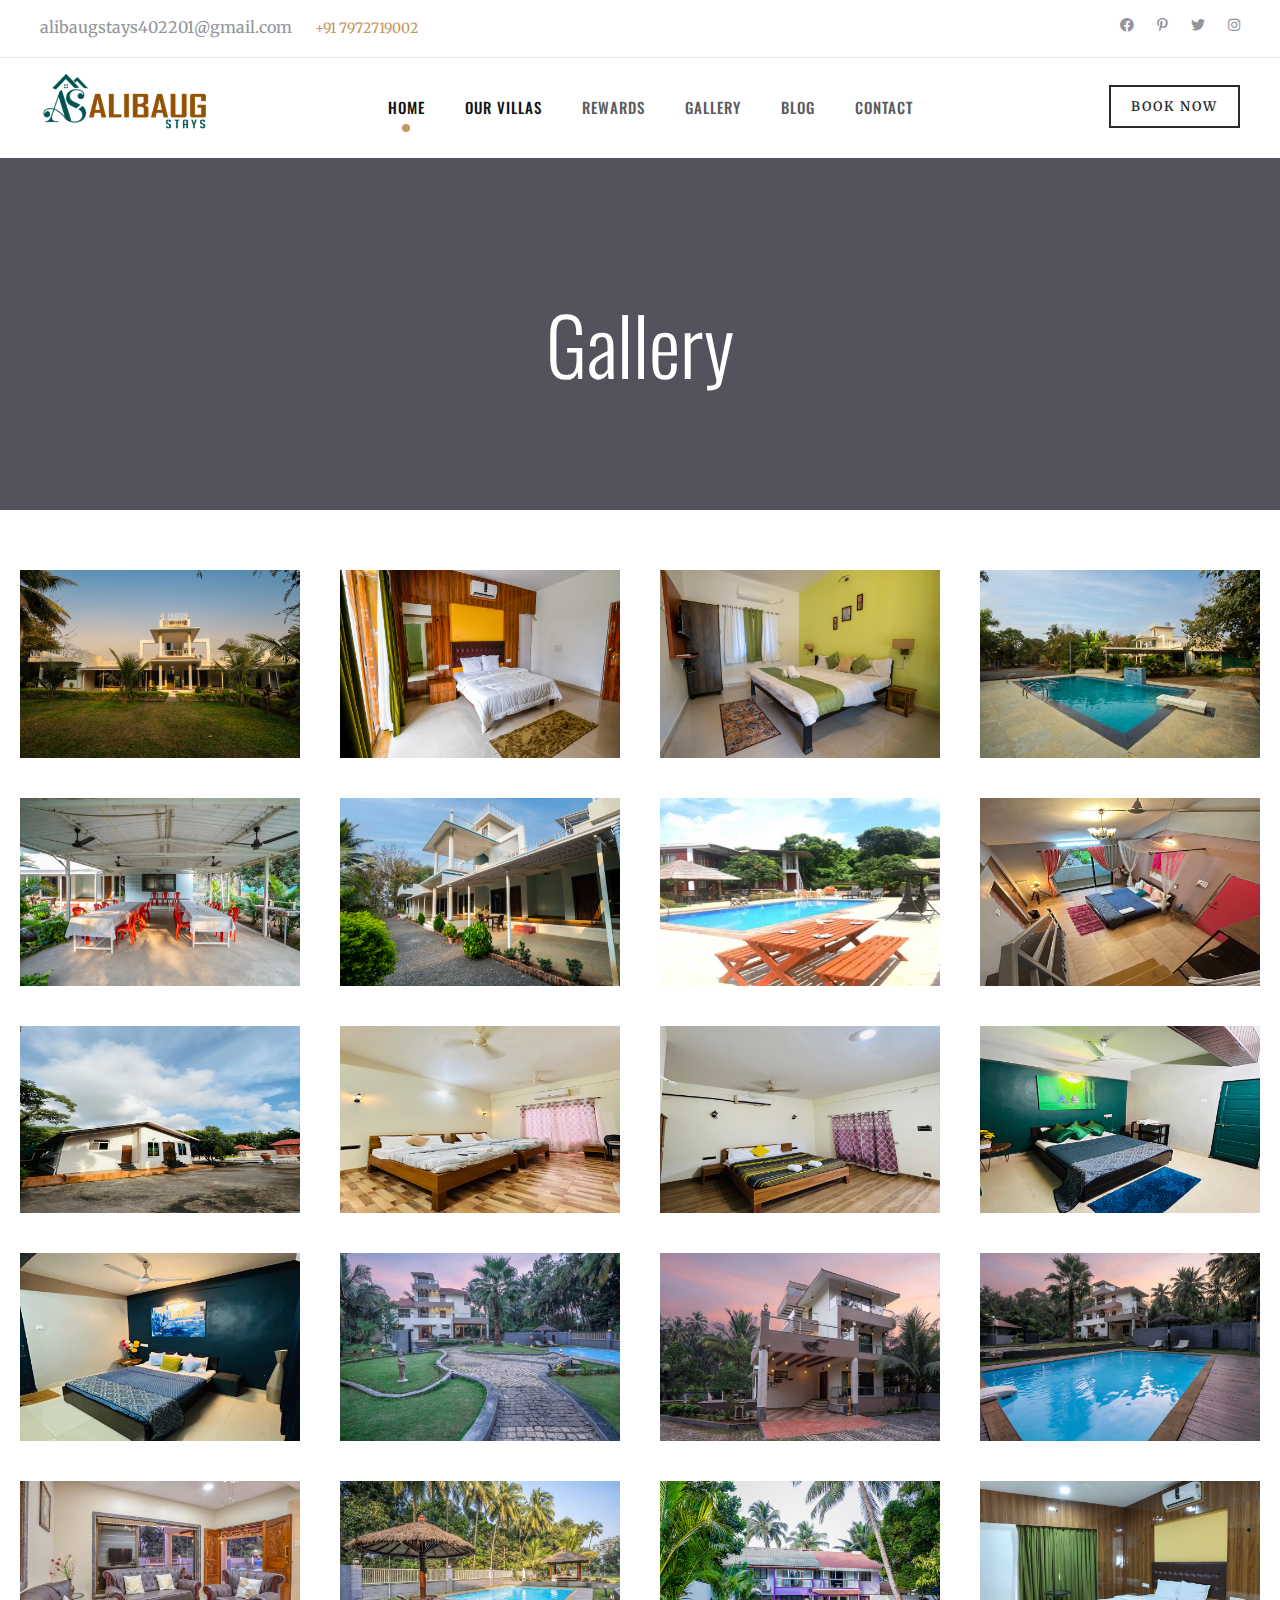
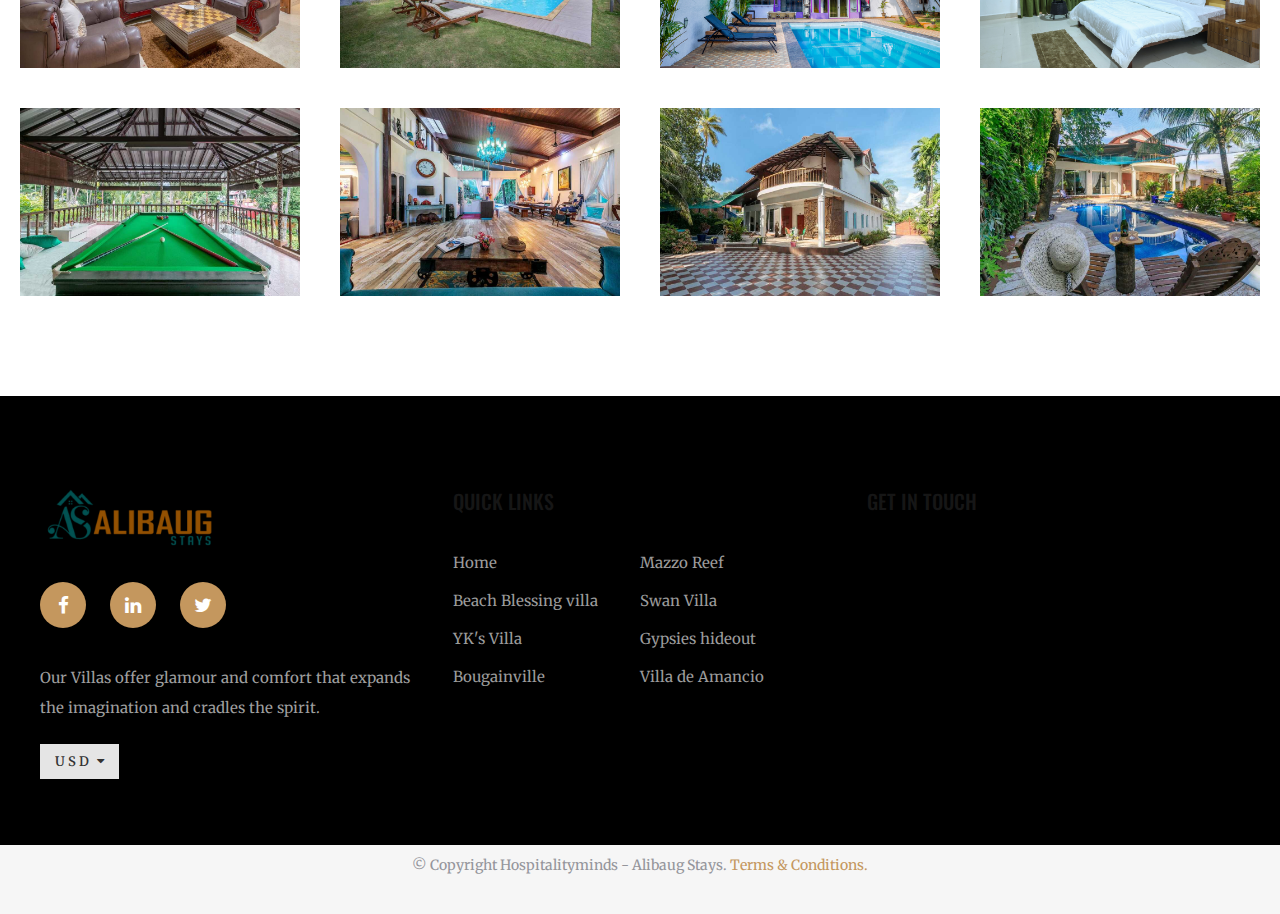
<file: our-gallery.html>
<!DOCTYPE html>
<html lang="en-US" class="no-js">
<head>
    <meta charset="UTF-8" />
    <meta name="viewport" content="width=device-width, initial-scale=1" />

    <title>Our Gallery | Alibag Stays</title>



    <link rel="stylesheet"  href="js/plugins/goodlayers-core/plugins/fontawesome/font-awesome.css" type="text/css" media="all" />
    <link rel="stylesheet"  href="js/plugins/goodlayers-core/plugins/fa5/fa5.css" type="text/css" media="all" />
    <link rel="stylesheet"  href="js/plugins/goodlayers-core/plugins/elegant/elegant-font.css" type="text/css" media="all" />
    <link rel="stylesheet"  href="js/plugins/goodlayers-core/plugins/ionicons/ionicons.css" type="text/css" media="all" />
    <link rel="stylesheet"  href="js/plugins/goodlayers-core/plugins/simpleline/simpleline.css" type="text/css" media="all" />
    <link rel="stylesheet"  href="js/plugins/goodlayers-core/plugins/gdlr-custom-icon/gdlr-custom-icon.css" type="text/css" media="all" />
    <link rel="stylesheet"  href="js/plugins/goodlayers-core/plugins/style.css" type="text/css" media="all" />
    <link rel="stylesheet"  href="js/plugins/goodlayers-core/include/css/page-builder.css" type="text/css" media="all" />
    <link rel="stylesheet"  href="js/plugins/tourmaster/tourmaster.css" type="text/css" media="all" />
    <link rel="stylesheet"  href="css/tourmaster-global-style-custom.css" type="text/css" media="all" />
    <link rel="stylesheet"  href="js/plugins/tourmaster/room/tourmaster-room.css" type="text/css" media="all" />
    <link rel="stylesheet"  href="css/tourmaster-room-style-custom.css?1653843108&#038;ver=6.0.1" type="text/css" media="all" />
    <link rel="stylesheet"  href="css/style-core.css" type="text/css" media="all" />
    <link rel="stylesheet"  href="css/hotale-style-custom.css?1653801118&#038;ver=6.0.1" type="text/css" media="all" />



    <link
        rel="stylesheet"
        id="gdlr-core-google-font-css"
        href="https://fonts.googleapis.com/css?family=Jost%3A100%2C200%2C300%2Cregular%2C500%2C600%2C700%2C800%2C900%2C100italic%2C200italic%2C300italic%2Citalic%2C500italic%2C600italic%2C700italic%2C800italic%2C900italic%7CAmiri%3Aregular%2Citalic%2C700%2C700italic%7CAllison%3Aregular&#038;subset=cyrillic%2Clatin%2Clatin-ext%2Carabic%2Cvietnamese&#038;ver=6.0.1"
        type="text/css"
        media="all"
    />
    <link
        rel="stylesheet"
        id="gdlr-core-google-font-css"
        href="https://fonts.googleapis.com/css?family=Oswald%3A200%2C300%2Cregular%2C500%2C600%2C700%7CMerriweather%3A300%2C300italic%2Cregular%2Citalic%2C700%2C700italic%2C900%2C900italic%7CJost%3A100%2C200%2C300%2Cregular%2C500%2C600%2C700%2C800%2C900%2C100italic%2C200italic%2C300italic%2Citalic%2C500italic%2C600italic%2C700italic%2C800italic%2C900italic%7CMontserrat%3A100%2C100italic%2C200%2C200italic%2C300%2C300italic%2Cregular%2Citalic%2C500%2C500italic%2C600%2C600italic%2C700%2C700italic%2C800%2C800italic%2C900%2C900italic%7CAllison%3Aregular&#038;subset=cyrillic%2Ccyrillic-ext%2Clatin%2Clatin-ext%2Cvietnamese&#038;ver=6.0.1"
        type="text/css"
        media="all"
    />


</head>

<body
    class="home page-template-default page page-id-14980 theme-hotale gdlr-core-body tourmaster-body woocommerce-no-js hotale-body hotale-body-front hotale-full hotale-with-sticky-navigation hotale-blockquote-style-3 gdlr-core-link-to-lightbox"
    data-home-url="index.html" >



    <div class="hotale-mobile-header-wrap">
        <div class="hotale-mobile-header hotale-header-background hotale-style-slide hotale-sticky-mobile-navigation" id="hotale-mobile-header">
            <div class="hotale-mobile-header-container hotale-container clearfix">
                <div class="hotale-logo hotale-item-pdlr">
                    <div class="hotale-logo-inner">
                        <a class="hotale-fixed-nav-logo" href="index.html">
                            <img
                                src="img/logo.png"
                                alt=""
                                width="116"
                                height="27"
                                title="logo-hotel2x1"
                            />
                        </a>
                        <a class="hotale-orig-logo" href="index.html">
                            <img src="img/logo.png" alt="" width="232" height="53" title="logo-hotel2x2" />
                        </a>
                    </div>
                </div>
                <div class="hotale-mobile-menu-right">
                    <div class="tourmaster-user-top-bar tourmaster-guest tourmaster-style-2" data-redirect="index.html" data-ajax-url="#">
                        <span class="tourmaster-user-top-bar-login" data-tmlb="login"><i class="icon_lock_alt"></i><span class="tourmaster-text">Login</span></span>
                        <div class="tourmaster-lightbox-content-wrap" data-tmlb-id="login">
                            <div class="tourmaster-lightbox-head">
                                <h3 class="tourmaster-lightbox-title">Login</h3>
                                <i class="tourmaster-lightbox-close icon_close"></i>
                            </div>
                            <div class="tourmaster-lightbox-content">
                                <form class="tourmaster-login-form tourmaster-form-field tourmaster-with-border" method="post" action="#">
                                    <div class="tourmaster-login-form-fields clearfix">
                                        <p class="tourmaster-login-user">
                                            <label>Username or E-Mail</label>
                                            <input type="text" name="log" />
                                        </p>
                                        <p class="tourmaster-login-pass">
                                            <label>Password</label>
                                            <input type="password" name="pwd" />
                                        </p>
                                    </div>

                                    <p class="tourmaster-login-submit">
                                        <input type="submit" name="wp-submit" class="tourmaster-button" value="Sign In!" />
                                    </p>
                                    <p class="tourmaster-login-lost-password">
                                        <a href="#">Forget Password?</a>
                                    </p> 
                                </form>

                                <div class="tourmaster-login-bottom">
                                    <h3 class="tourmaster-login-bottom-title">Do not have an account?</h3>
                                    <a class="tourmaster-login-bottom-link" href="register.html">Create an Account</a>
                                </div>
                            </div>
                        </div>

                    </div>
                    <div class="hotale-mobile-menu">
                        <a class="hotale-mm-menu-button hotale-mobile-menu-button hotale-mobile-button-hamburger" href="#hotale-mobile-menu"><span></span></a>
                        <div class="hotale-mm-menu-wrap hotale-navigation-font" id="hotale-mobile-menu" data-slide="right">
                            <ul id="menu-main-navigation" class="m-menu">
                                <li class="menu-item menu-item-home current-menu-item  menu-item-has-children" >
                                    <a href="index.html" aria-current="page">Home</a>
                                </li>
                               <li class="menu-item menu-item-has-children">
                                    <a href="blog-full-right-sidebar.html">Our Villas</a>
                                    <ul class="sub-menu">
                                        <li class="menu-item menu-item-has-children">
                                            <a href="">Mazzo Reef</a>
                                            <ul class="sub-menu">
                                                <li class="menu-item"><a href="green-villa.html">Green Villa</a></li>
                                                <li class="menu-item">
                                                    <a href="saffron.html">Saffron villa</a>
                                                </li>
                                                <li class="menu-item"><a href="blue.html">Blue Villa</a></li>
                                            </ul>
                                        </li>
                                      
                                        <li class="menu-item"><a href="beach-blessing.html">Beach Blessing villa</a></li>
                                        <li class="menu-item"><a href="swan-villa.html">Swan Villa</a></li>
                                        <li class="menu-item"><a href="yks-villa.html">YK's Villa</a></li>
                                        <li class="menu-item"><a href="gypsies-hideout.html">Gypsies hideout</a></li>
                                        <li class="menu-item"><a href="bougainville.html">Bougainville</a></li>
                                        <li class="menu-item"><a href="coming-soon.html">Villa de Amancio</a></li>
                                    </ul>
                                </li>
                                <li class="menu-item menu-item-has-children">
                                    <a href="coming-soon.html">Rewards</a>
                                </li>
                                <li class="menu-item"><a href="our-gallery.html">Gallery</a></li>
                                <li class="menu-item"><a href="contact.html">Contact</a></li>
                            </ul>
                        </div>
                    </div>
                </div>
            </div>
        </div>
    </div>
    <div class="hotale-body-outer-wrapper">
        <div class="hotale-body-wrapper clearfix hotale-with-frame">
            <div class="hotale-top-bar">
                <div class="hotale-top-bar-background"></div>
                <div class="hotale-top-bar-container hotale-top-bar-full">
                    <div class="hotale-top-bar-container-inner clearfix">
                        <div class="hotale-top-bar-left hotale-item-pdlr">
                            <div class="hotale-top-bar-left-text">
                                <a href="mailto:alibaugstays402201@gmail.com" style="color: #94959b;font-size: 16px;">alibaugstays402201@gmail.com</a> <span style="margin-left: 20px; color: #c4975e;">+91 7972719002</span>
                            </div>
                        </div>
                        <div class="hotale-top-bar-right hotale-item-pdlr">
                            <div class="hotale-top-bar-right-social">
                                <a href="#" target="_blank" class="hotale-top-bar-social-icon" title="facebook"><i class="fa5b fa5-facebook"></i></a>
                                <a href="#" target="_blank" class="hotale-top-bar-social-icon" title="pinterest"><i class="fa5b fa5-pinterest-p"></i></a>
                                <a href="#" target="_blank" class="hotale-top-bar-social-icon" title="twitter"><i class="fa5b fa5-twitter"></i></a>
                                <a href="#" target="_blank" class="hotale-top-bar-social-icon" title="instagram"><i class="fa5b fa5-instagram"></i></a>
                            </div>
                            
                        </div>
                    </div>
                </div>
            </div>
            <header class="hotale-header-wrap hotale-header-style-plain hotale-style-center-menu hotale-sticky-navigation hotale-style-fixed" data-navigation-offset="75">
                <div class="hotale-header-background"></div>
                <div class="hotale-header-container hotale-header-full">
                    <div class="hotale-header-container-inner clearfix">
                        <div class="hotale-logo hotale-item-pdlr">
                            <div class="hotale-logo-inner">
                                <a class="hotale-fixed-nav-logo" href="index.html">
                                    <img
                                        src="img/logo-2.png"
                                        alt=""
                                        title="logo-hotel2x1"
                                    />
                                </a>
                                <a class="hotale-orig-logo" href="index.html">
                                    <img
                                        src="img/logo-2.png"
                                        alt=""
                                        title="logo-hotel2x1"
                                    />
                                </a>
                            </div>
                        </div>
                        <div class="hotale-navigation hotale-item-pdlr clearfix">
                            <div class="hotale-main-menu" id="hotale-main-menu">
                                <ul id="menu-main-navigation-1" class="sf-menu">
                                    <li
                                        class="menu-item menu-item-home current-menu-item  menu-item-has-children hotale-normal-menu"
                                    >
                                        <a href="index.html" class="sf-with-ul-pre">Home</a>
                                       
                                    </li>
                                    <li class="menu-item  current-menu-item menu-item-has-children hotale-normal-menu">
                                        <a href="" class="sf-with-ul-pre">Our Villas</a>
                                        <ul class="sub-menu">
                                            <li class="menu-item menu-item-has-children" data-size="60">
                                                <a class="sf-with-ul-pre">Mazzo Reef</a>
                                                <ul class="sub-menu">
                                                    <li class="menu-item"><a href="green-villa.html">Green Villa</a></li>
                                                    <li class="menu-item">
                                                        <a href="saffron.html">Saffron villa</a>
                                                    </li>
                                                    <li class="menu-item"><a href="blue.html">Blue Villa </a></li>
                                                </ul>
                                            </li>
                                            
                                            <li class="menu-item" data-size="60"><a href="beach-blessing.html">Beach Blessing villa</a></li>
                                            <li class="menu-item" data-size="60"><a href="swan-villa.html">Swan Villa</a></li>
                                            <li class="menu-item" data-size="60"><a href="yks-villa.html">YK's Villa</a></li>
                                            <li class="menu-item" data-size="60"><a href="gypsies-hideout.html">Gypsies hideout</a></li>
                                            <li class="menu-item" data-size="60"><a href="bougainville.html">Bougainville</a></li>
                                            <li class="menu-item" data-size="60"><a href="coming-soon.html">Villa de Amancio</a></li>
                                        </ul>
                                    </li>
                                    <li class="menu-item menu-item-has-children hotale-normal-menu">
                                        <a href="coming-soon.html" class="sf-with-ul-pre">Rewards</a>
                                    </li>
                                    <li class="menu-item hotale-normal-menu">
                                        <a href="our-gallery.html">Gallery</a>
                                    </li>
                                    <li class="menu-item menu-item-has-children hotale-normal-menu">
                                        <a href="coming-soon.html" class="sf-with-ul-pre">Blog</a>
                                    </li>
                                    <li class="menu-ite hotale-normal-menu"><a href="contact.html">Contact</a></li>
                                </ul>
                                <div class="hotale-navigation-slide-bar hotale-navigation-slide-bar-style-dot" id="hotale-navigation-slide-bar"></div>
                            </div>
                            <div class="hotale-main-menu-right-wrap clearfix hotale-item-mglr hotale-navigation-top">
                                
                                <div class="tourmaster-room-navigation-checkout-wrap">
                                    <a
                                        id="tourmaster-room-navigation-checkout-button"
                                        class="tourmaster-room-navigation-checkout-button"
                                        href="contact.html"
                                        data-checkout-label="Check Out"
                                        data-label="Book Now"
                                    >
                                        Book Now<span class="tourmaster-count">0</span>
                                    </a>
                                    <div class="tourmaster-room-cart-item-wrap">
                                        <div class="tourmaster-room-cart-items">
                                            <ul></ul>
                                            <a class="tourmaster-checkout-button" href="#">Check Out</a>
                                        </div>
                                    </div>
                                </div>
                            </div>
                        </div>
                        <!-- hotale-navigation -->
                    </div>
                    <!-- hotale-header-inner -->
                </div>
                <!-- hotale-header-container -->
            </header>
            <!-- header -->



            <div class="hotale-page-title-wrap hotale-style-custom hotale-center-align">
                <div class="hotale-header-transparent-substitute"></div>
                <div class="hotale-page-title-overlay" style="background-color: #f8f8f8;"></div>
                <div class="hotale-page-title-container hotale-container">
                    <div class="hotale-page-title-content hotale-item-pdlr"><h1 class="hotale-page-title">Gallery</h1></div>
                </div>
            </div>
            <div class="hotale-page-wrapper" id="hotale-page-wrapper">
                <div class="gdlr-core-page-builder-body">
                    <div class="gdlr-core-pbf-wrapper">
                        <div class="gdlr-core-pbf-background-wrap"></div>
                        <div class="gdlr-core-pbf-wrapper-content gdlr-core-js">
                            <div class="gdlr-core-pbf-wrapper-container clearfix gdlr-core-pbf-wrapper-full">

                                <div class="gdlr-core-pbf-element">
                                    <div class="gdlr-core-gallery-item gdlr-core-item-pdb clearfix gdlr-core-gallery-item-style-grid">
                                        <div class="gdlr-core-gallery-item-holder gdlr-core-js-2 clearfix" data-layout="fitrows">
                                            <div class="gdlr-core-item-list gdlr-core-gallery-column gdlr-core-column-15 gdlr-core-column-first gdlr-core-item-pdlr gdlr-core-item-mgb">
                                                <div class="gdlr-core-gallery-list gdlr-core-media-image">
                                                    <a
                                                        class="gdlr-core-lightgallery gdlr-core-js"
                                                        href="img/gallery/gallery/img-6.jpg"
                                                        data-lightbox-group="gdlr-core-img-group-1"
                                                    >
                                                        <img src="img/gallery/gallery/img-6.jpg" alt="" width="1000" height="670" title="Sofa" />
                                                        <span class="gdlr-core-image-overlay"><i class="gdlr-core-image-overlay-icon gdlr-core-size-22 icon_zoom-in_alt"></i></span>
                                                    </a>
                                                </div>
                                            </div>
                                            <div class="gdlr-core-item-list gdlr-core-gallery-column gdlr-core-column-15 gdlr-core-item-pdlr gdlr-core-item-mgb">
                                                <div class="gdlr-core-gallery-list gdlr-core-media-image">
                                                    <a
                                                        class="gdlr-core-lightgallery gdlr-core-js"
                                                        href="img/gallery/gallery/img-1.jpg"
                                                        data-lightbox-group="gdlr-core-img-group-1"
                                                    >
                                                        <img src="img/gallery/gallery/img-1.jpg" alt="" width="1000" height="670" title="Hotel Room" />
                                                        <span class="gdlr-core-image-overlay"><i class="gdlr-core-image-overlay-icon gdlr-core-size-22 icon_zoom-in_alt"></i></span>
                                                    </a>
                                                </div>
                                            </div>
                                            <div class="gdlr-core-item-list gdlr-core-gallery-column gdlr-core-column-15 gdlr-core-item-pdlr gdlr-core-item-mgb">
                                                <div class="gdlr-core-gallery-list gdlr-core-media-image">
                                                    <a
                                                        class="gdlr-core-lightgallery gdlr-core-js"
                                                        href="img/gallery/gallery/img-2.jpg"
                                                        data-lightbox-group="gdlr-core-img-group-1"
                                                    >
                                                        <img src="img/gallery/gallery/img-2.jpg" alt="" width="1000" height="670" title="Living Room" />
                                                        <span class="gdlr-core-image-overlay"><i class="gdlr-core-image-overlay-icon gdlr-core-size-22 icon_zoom-in_alt"></i></span>
                                                    </a>
                                                </div>
                                            </div>
                                            <div class="gdlr-core-item-list gdlr-core-gallery-column gdlr-core-column-15 gdlr-core-item-pdlr gdlr-core-item-mgb">
                                                <div class="gdlr-core-gallery-list gdlr-core-media-image">
                                                    <a
                                                        class="gdlr-core-lightgallery gdlr-core-js"
                                                        href="img/gallery/gallery/img-3.jpg"
                                                        data-lightbox-group="gdlr-core-img-group-1"
                                                    >
                                                        <img
                                                            src="img/gallery/gallery/img-3.jpg"
                                                            alt=""
                                                            width="1000"
                                                            height="670"
                                                            title="The breakfast"
                                                        />
                                                        <span class="gdlr-core-image-overlay"><i class="gdlr-core-image-overlay-icon gdlr-core-size-22 icon_zoom-in_alt"></i></span>
                                                    </a>
                                                </div>
                                            </div>

                                            <div class="gdlr-core-item-list gdlr-core-gallery-column gdlr-core-column-15 gdlr-core-item-pdlr gdlr-core-item-mgb">
                                                <div class="gdlr-core-gallery-list gdlr-core-media-image">
                                                    <a
                                                        class="gdlr-core-lightgallery gdlr-core-js"
                                                        href="img/gallery/gallery/img-4.jpg"
                                                        data-lightbox-group="gdlr-core-img-group-1"
                                                    >
                                                        <img
                                                            src="img/gallery/gallery/img-4.jpg"
                                                            alt=""
                                                            width="1000"
                                                            height="670"
                                                            title="The breakfast"
                                                        />
                                                        <span class="gdlr-core-image-overlay"><i class="gdlr-core-image-overlay-icon gdlr-core-size-22 icon_zoom-in_alt"></i></span>
                                                    </a>
                                                </div>
                                            </div>

                                            <div class="gdlr-core-item-list gdlr-core-gallery-column gdlr-core-column-15 gdlr-core-item-pdlr gdlr-core-item-mgb">
                                                <div class="gdlr-core-gallery-list gdlr-core-media-image">
                                                    <a
                                                        class="gdlr-core-lightgallery gdlr-core-js"
                                                        href="img/gallery/gallery/img-5.jpg"
                                                        data-lightbox-group="gdlr-core-img-group-1"
                                                    >
                                                        <img
                                                            src="img/gallery/gallery/img-5.jpg"
                                                            alt=""
                                                            width="1000"
                                                            height="670"
                                                            title="The breakfast"
                                                        />
                                                        <span class="gdlr-core-image-overlay"><i class="gdlr-core-image-overlay-icon gdlr-core-size-22 icon_zoom-in_alt"></i></span>
                                                    </a>
                                                </div>
                                            </div>

                                            <div class="gdlr-core-item-list gdlr-core-gallery-column gdlr-core-column-15 gdlr-core-item-pdlr gdlr-core-item-mgb">
                                                <div class="gdlr-core-gallery-list gdlr-core-media-image">
                                                    <a
                                                        class="gdlr-core-lightgallery gdlr-core-js"
                                                        href="img/gallery/gallery/img-7.jpg"
                                                        data-lightbox-group="gdlr-core-img-group-1"
                                                    >
                                                        <img
                                                            src="img/gallery/gallery/img-7.jpg"
                                                            alt=""
                                                            width="1000"
                                                            height="670"
                                                            title="The breakfast"
                                                        />
                                                        <span class="gdlr-core-image-overlay"><i class="gdlr-core-image-overlay-icon gdlr-core-size-22 icon_zoom-in_alt"></i></span>
                                                    </a>
                                                </div>
                                            </div>

                                            <div class="gdlr-core-item-list gdlr-core-gallery-column gdlr-core-column-15 gdlr-core-item-pdlr gdlr-core-item-mgb">
                                                <div class="gdlr-core-gallery-list gdlr-core-media-image">
                                                    <a
                                                        class="gdlr-core-lightgallery gdlr-core-js"
                                                        href="img/gallery/gallery/img-8.jpg"
                                                        data-lightbox-group="gdlr-core-img-group-1"
                                                    >
                                                        <img
                                                            src="img/gallery/gallery/img-8.jpg"
                                                            alt=""
                                                            width="1000"
                                                            height="670"
                                                            title="The breakfast"
                                                        />
                                                        <span class="gdlr-core-image-overlay"><i class="gdlr-core-image-overlay-icon gdlr-core-size-22 icon_zoom-in_alt"></i></span>
                                                    </a>
                                                </div>
                                            </div>


                                            <div class="gdlr-core-item-list gdlr-core-gallery-column gdlr-core-column-15 gdlr-core-item-pdlr gdlr-core-item-mgb">
                                                <div class="gdlr-core-gallery-list gdlr-core-media-image">
                                                    <a
                                                        class="gdlr-core-lightgallery gdlr-core-js"
                                                        href="img/gallery/gallery/img-9.jpg"
                                                        data-lightbox-group="gdlr-core-img-group-1"
                                                    >
                                                        <img
                                                            src="img/gallery/gallery/img-9.jpg"
                                                            alt=""
                                                            width="1000"
                                                            height="670"
                                                            title="The breakfast"
                                                        />
                                                        <span class="gdlr-core-image-overlay"><i class="gdlr-core-image-overlay-icon gdlr-core-size-22 icon_zoom-in_alt"></i></span>
                                                    </a>
                                                </div>
                                            </div>


                                            <div class="gdlr-core-item-list gdlr-core-gallery-column gdlr-core-column-15 gdlr-core-item-pdlr gdlr-core-item-mgb">
                                                <div class="gdlr-core-gallery-list gdlr-core-media-image">
                                                    <a
                                                        class="gdlr-core-lightgallery gdlr-core-js"
                                                        href="img/gallery/gallery/img-10.jpg"
                                                        data-lightbox-group="gdlr-core-img-group-1"
                                                    >
                                                        <img
                                                            src="img/gallery/gallery/img-10.jpg"
                                                            alt=""
                                                            width="1000"
                                                            height="670"
                                                            title="The breakfast"
                                                        />
                                                        <span class="gdlr-core-image-overlay"><i class="gdlr-core-image-overlay-icon gdlr-core-size-22 icon_zoom-in_alt"></i></span>
                                                    </a>
                                                </div>
                                            </div>


                                            <div class="gdlr-core-item-list gdlr-core-gallery-column gdlr-core-column-15 gdlr-core-item-pdlr gdlr-core-item-mgb">
                                                <div class="gdlr-core-gallery-list gdlr-core-media-image">
                                                    <a
                                                        class="gdlr-core-lightgallery gdlr-core-js"
                                                        href="img/gallery/gallery/img-11.jpg"
                                                        data-lightbox-group="gdlr-core-img-group-1"
                                                    >
                                                        <img
                                                            src="img/gallery/gallery/img-11.jpg"
                                                            alt=""
                                                            width="1000"
                                                            height="670"
                                                            title="The breakfast"
                                                        />
                                                        <span class="gdlr-core-image-overlay"><i class="gdlr-core-image-overlay-icon gdlr-core-size-22 icon_zoom-in_alt"></i></span>
                                                    </a>
                                                </div>
                                            </div>


                                            <div class="gdlr-core-item-list gdlr-core-gallery-column gdlr-core-column-15 gdlr-core-item-pdlr gdlr-core-item-mgb">
                                                <div class="gdlr-core-gallery-list gdlr-core-media-image">
                                                    <a
                                                        class="gdlr-core-lightgallery gdlr-core-js"
                                                        href="img/gallery/gallery/img-12.jpg"
                                                        data-lightbox-group="gdlr-core-img-group-1"
                                                    >
                                                        <img
                                                            src="img/gallery/gallery/img-12.jpg"
                                                            alt=""
                                                            width="1000"
                                                            height="670"
                                                            title="The breakfast"
                                                        />
                                                        <span class="gdlr-core-image-overlay"><i class="gdlr-core-image-overlay-icon gdlr-core-size-22 icon_zoom-in_alt"></i></span>
                                                    </a>
                                                </div>
                                            </div>


                                            <div class="gdlr-core-item-list gdlr-core-gallery-column gdlr-core-column-15 gdlr-core-item-pdlr gdlr-core-item-mgb">
                                                <div class="gdlr-core-gallery-list gdlr-core-media-image">
                                                    <a
                                                        class="gdlr-core-lightgallery gdlr-core-js"
                                                        href="img/gallery/gallery/img-13.jpg"
                                                        data-lightbox-group="gdlr-core-img-group-1"
                                                    >
                                                        <img
                                                            src="img/gallery/gallery/img-13.jpg"
                                                            alt=""
                                                            width="1000"
                                                            height="670"
                                                            title="The breakfast"
                                                        />
                                                        <span class="gdlr-core-image-overlay"><i class="gdlr-core-image-overlay-icon gdlr-core-size-22 icon_zoom-in_alt"></i></span>
                                                    </a>
                                                </div>
                                            </div>

                                            <div class="gdlr-core-item-list gdlr-core-gallery-column gdlr-core-column-15 gdlr-core-item-pdlr gdlr-core-item-mgb">
                                                <div class="gdlr-core-gallery-list gdlr-core-media-image">
                                                    <a
                                                        class="gdlr-core-lightgallery gdlr-core-js"
                                                        href="img/gallery/gallery/img-14.jpg"
                                                        data-lightbox-group="gdlr-core-img-group-1"
                                                    >
                                                        <img
                                                            src="img/gallery/gallery/img-14.jpg"
                                                            alt=""
                                                            width="1000"
                                                            height="670"
                                                            title="The breakfast"
                                                        />
                                                        <span class="gdlr-core-image-overlay"><i class="gdlr-core-image-overlay-icon gdlr-core-size-22 icon_zoom-in_alt"></i></span>
                                                    </a>
                                                </div>
                                            </div>


                                            <div class="gdlr-core-item-list gdlr-core-gallery-column gdlr-core-column-15 gdlr-core-item-pdlr gdlr-core-item-mgb">
                                                <div class="gdlr-core-gallery-list gdlr-core-media-image">
                                                    <a
                                                        class="gdlr-core-lightgallery gdlr-core-js"
                                                        href="img/gallery/gallery/img-15.jpg"
                                                        data-lightbox-group="gdlr-core-img-group-1"
                                                    >
                                                        <img
                                                            src="img/gallery/gallery/img-15.jpg"
                                                            alt=""
                                                            width="1000"
                                                            height="670"
                                                            title="The breakfast"
                                                        />
                                                        <span class="gdlr-core-image-overlay"><i class="gdlr-core-image-overlay-icon gdlr-core-size-22 icon_zoom-in_alt"></i></span>
                                                    </a>
                                                </div>
                                            </div>

                                            <div class="gdlr-core-item-list gdlr-core-gallery-column gdlr-core-column-15 gdlr-core-item-pdlr gdlr-core-item-mgb">
                                                <div class="gdlr-core-gallery-list gdlr-core-media-image">
                                                    <a
                                                        class="gdlr-core-lightgallery gdlr-core-js"
                                                        href="img/gallery/gallery/img-16.jpg"
                                                        data-lightbox-group="gdlr-core-img-group-1"
                                                    >
                                                        <img
                                                            src="img/gallery/gallery/img-16.jpg"
                                                            alt=""
                                                            width="1000"
                                                            height="670"
                                                            title="The breakfast"
                                                        />
                                                        <span class="gdlr-core-image-overlay"><i class="gdlr-core-image-overlay-icon gdlr-core-size-22 icon_zoom-in_alt"></i></span>
                                                    </a>
                                                </div>
                                            </div>

                                            <div class="gdlr-core-item-list gdlr-core-gallery-column gdlr-core-column-15 gdlr-core-item-pdlr gdlr-core-item-mgb">
                                                <div class="gdlr-core-gallery-list gdlr-core-media-image">
                                                    <a
                                                        class="gdlr-core-lightgallery gdlr-core-js"
                                                        href="img/gallery/gallery/img-17.jpg"
                                                        data-lightbox-group="gdlr-core-img-group-1"
                                                    >
                                                        <img
                                                            src="img/gallery/gallery/img-17.jpg"
                                                            alt=""
                                                            width="1000"
                                                            height="670"
                                                            title="The breakfast"
                                                        />
                                                        <span class="gdlr-core-image-overlay"><i class="gdlr-core-image-overlay-icon gdlr-core-size-22 icon_zoom-in_alt"></i></span>
                                                    </a>
                                                </div>
                                            </div>

                                            <div class="gdlr-core-item-list gdlr-core-gallery-column gdlr-core-column-15 gdlr-core-item-pdlr gdlr-core-item-mgb">
                                                <div class="gdlr-core-gallery-list gdlr-core-media-image">
                                                    <a
                                                        class="gdlr-core-lightgallery gdlr-core-js"
                                                        href="img/gallery/gallery/img-18.jpg"
                                                        data-lightbox-group="gdlr-core-img-group-1"
                                                    >
                                                        <img
                                                            src="img/gallery/gallery/img-18.jpg"
                                                            alt=""
                                                            width="1000"
                                                            height="670"
                                                            title="The breakfast"
                                                        />
                                                        <span class="gdlr-core-image-overlay"><i class="gdlr-core-image-overlay-icon gdlr-core-size-22 icon_zoom-in_alt"></i></span>
                                                    </a>
                                                </div>
                                            </div>

                                            <div class="gdlr-core-item-list gdlr-core-gallery-column gdlr-core-column-15 gdlr-core-item-pdlr gdlr-core-item-mgb">
                                                <div class="gdlr-core-gallery-list gdlr-core-media-image">
                                                    <a
                                                        class="gdlr-core-lightgallery gdlr-core-js"
                                                        href="img/gallery/gallery/img-19.jpg"
                                                        data-lightbox-group="gdlr-core-img-group-1"
                                                    >
                                                        <img
                                                            src="img/gallery/gallery/img-19.jpg"
                                                            alt=""
                                                            width="1000"
                                                            height="670"
                                                            title="The breakfast"
                                                        />
                                                        <span class="gdlr-core-image-overlay"><i class="gdlr-core-image-overlay-icon gdlr-core-size-22 icon_zoom-in_alt"></i></span>
                                                    </a>
                                                </div>
                                            </div>
                                            <div class="gdlr-core-item-list gdlr-core-gallery-column gdlr-core-column-15 gdlr-core-item-pdlr gdlr-core-item-mgb">
                                                <div class="gdlr-core-gallery-list gdlr-core-media-image">
                                                    <a
                                                        class="gdlr-core-lightgallery gdlr-core-js"
                                                        href="img/gallery/gallery/img-20.jpg"
                                                        data-lightbox-group="gdlr-core-img-group-1"
                                                    >
                                                        <img
                                                            src="img/gallery/gallery/img-20.jpg"
                                                            alt=""
                                                            width="1000"
                                                            height="670"
                                                            title="The breakfast"
                                                        />
                                                        <span class="gdlr-core-image-overlay"><i class="gdlr-core-image-overlay-icon gdlr-core-size-22 icon_zoom-in_alt"></i></span>
                                                    </a>
                                                </div>
                                            </div>

                                            <div class="gdlr-core-item-list gdlr-core-gallery-column gdlr-core-column-15 gdlr-core-item-pdlr gdlr-core-item-mgb">
                                                <div class="gdlr-core-gallery-list gdlr-core-media-image">
                                                    <a
                                                        class="gdlr-core-lightgallery gdlr-core-js"
                                                        href="img/gallery/gallery/img-21.jpeg"
                                                        data-lightbox-group="gdlr-core-img-group-1"
                                                    >
                                                        <img
                                                            src="img/gallery/gallery/img-21.jpeg"
                                                            alt=""
                                                            width="1000"
                                                            height="670"
                                                            title="The breakfast"
                                                        />
                                                        <span class="gdlr-core-image-overlay"><i class="gdlr-core-image-overlay-icon gdlr-core-size-22 icon_zoom-in_alt"></i></span>
                                                    </a>
                                                </div>
                                            </div>

                                            <div class="gdlr-core-item-list gdlr-core-gallery-column gdlr-core-column-15 gdlr-core-item-pdlr gdlr-core-item-mgb">
                                                <div class="gdlr-core-gallery-list gdlr-core-media-image">
                                                    <a
                                                        class="gdlr-core-lightgallery gdlr-core-js"
                                                        href="img/gallery/gallery/img-22.jpeg"
                                                        data-lightbox-group="gdlr-core-img-group-1"
                                                    >
                                                        <img
                                                            src="img/gallery/gallery/img-22.jpeg"
                                                            alt=""
                                                            width="1000"
                                                            height="670"
                                                            title="The breakfast"
                                                        />
                                                        <span class="gdlr-core-image-overlay"><i class="gdlr-core-image-overlay-icon gdlr-core-size-22 icon_zoom-in_alt"></i></span>
                                                    </a>
                                                </div>
                                            </div>

                                            <div class="gdlr-core-item-list gdlr-core-gallery-column gdlr-core-column-15 gdlr-core-item-pdlr gdlr-core-item-mgb">
                                                <div class="gdlr-core-gallery-list gdlr-core-media-image">
                                                    <a
                                                        class="gdlr-core-lightgallery gdlr-core-js"
                                                        href="img/gallery/gallery/img-23.jpeg"
                                                        data-lightbox-group="gdlr-core-img-group-1"
                                                    >
                                                        <img
                                                            src="img/gallery/gallery/img-23.jpeg"
                                                            alt=""
                                                            width="1000"
                                                            height="670"
                                                            title="The breakfast"
                                                        />
                                                        <span class="gdlr-core-image-overlay"><i class="gdlr-core-image-overlay-icon gdlr-core-size-22 icon_zoom-in_alt"></i></span>
                                                    </a>
                                                </div>
                                            </div>

                                            <div class="gdlr-core-item-list gdlr-core-gallery-column gdlr-core-column-15 gdlr-core-item-pdlr gdlr-core-item-mgb">
                                                <div class="gdlr-core-gallery-list gdlr-core-media-image">
                                                    <a
                                                        class="gdlr-core-lightgallery gdlr-core-js"
                                                        href="img/gallery/gallery/img-24.jpeg"
                                                        data-lightbox-group="gdlr-core-img-group-1"
                                                    >
                                                        <img
                                                            src="img/gallery/gallery/img-24.jpeg"
                                                            alt=""
                                                            width="1000"
                                                            height="670"
                                                            title="The breakfast"
                                                        />
                                                        <span class="gdlr-core-image-overlay"><i class="gdlr-core-image-overlay-icon gdlr-core-size-22 icon_zoom-in_alt"></i></span>
                                                    </a>
                                                </div>
                                            </div>
                                        </div>
                                    </div>
                                </div>
                            </div>
                        </div>
                    </div>
                    
                
                  
                
                  
                </div>
            </div>



      <footer>
                <div class="hotale-footer-wrapper">
                    <div class="hotale-footer-container hotale-container clearfix">
                        <div class="hotale-footer-column hotale-item-pdlr hotale-column-20">
                            <div id="block-22" class="widget widget_block hotale-widget">
                                <figure class="wp-block-image size-full is-resized">
                                    <img src="img/logo-1.png" alt="" class="wp-image-15876" width="180" />
                                </figure>
                            </div>
                            <div id="block-8" class="widget widget_block hotale-widget">
                                <p>
                                    <span class="gdlr-core-social-network-item gdlr-core-item-pdb gdlr-core-none-align gdlr-direction-horizontal" style="padding-bottom: 0px; display: block;" id="gdlr-core-social-network-1">
                                        <a
                                            href="#url"
                                            target="_blank"
                                            class="gdlr-core-social-network-icon"
                                            title="facebook"
                                            style="color: #ffffff; width: 46px; height: 46px; line-height: 46px; background-color: #c4975e; border-radius: 23px; -moz-border-radius: 23px; -webkit-border-radius: 23px;"
                                        >
                                            <i class="fa fa-facebook"></i>
                                        </a>
                                        <a
                                            href="#url"
                                            target="_blank"
                                            class="gdlr-core-social-network-icon"
                                            title="linkedin"
                                            style="color: #ffffff; width: 46px; height: 46px; line-height: 46px; background-color: #c4975e; border-radius: 23px; -moz-border-radius: 23px; -webkit-border-radius: 23px;"
                                        >
                                            <i class="fa fa-linkedin"></i>
                                        </a>
                                        <a
                                            href="#url"
                                            target="_blank"
                                            class="gdlr-core-social-network-icon"
                                            title="twitter"
                                            style="color: #ffffff; width: 46px; height: 46px; line-height: 46px; background-color: #c4975e; border-radius: 23px; -moz-border-radius: 23px; -webkit-border-radius: 23px;"
                                        >
                                            <i class="fa fa-twitter"></i>
                                        </a>
                                    </span>
                                </p>
                            </div>
                            <div id="block-23" class="widget widget_block widget_text hotale-widget">
                                <p>Our Villas offer glamour and comfort that expands the imagination and cradles the spirit.</p>
                            </div>
                            <div id="block-26" class="widget widget_block hotale-widget">
                                <div class="tourmaster-currency-switcher-shortcode clearfix">
                                    <div class="tourmaster-currency-switcher" style="background: #e5e5e5;">
                                        <span class="tourmaster-head" style="color: #333333;"><span>USD</span><i class="fa fa-sort-down"></i></span>
                                        <div class="tourmaster-currency-switcher-inner">
                                            <div class="tourmaster-currency-switcher-content">
                                                <ul>
                                                    <li><a href="#">EUR</a></li>
                                                    <li><a href="#">CHF</a></li>
                                                </ul>
                                            </div>
                                        </div>
                                    </div>
                                </div>
                            </div>
                        </div>
                        <div class="hotale-footer-column hotale-item-pdlr hotale-column-20">
                            <div id="gdlr-core-custom-menu-widget-3" class="widget widget_gdlr-core-custom-menu-widget hotale-widget">
                                <h1 class="hotale-widget-title">Quick Links</h1>
                                <span class="clear"></span>
                                <div class="menu-quick-links-container">
                                    <ul id="menu-quick-links" class="gdlr-core-custom-menu-widget gdlr-core-menu-style-half">
                                        <li class="menu-item menu-item-14830 hotale-normal-menu"><a href="index.html">Home</a></li>
                                        <li class="menu-item menu-item-14831 hotale-normal-menu"><a href="green-villa.html">Mazzo Reef</a></li>
                                        <li class="menu-item menu-item-14850 hotale-normal-menu"><a href="beach-blessing.html">Beach Blessing villa</a></li>
                                        <li class="menu-item menu-item-14851 hotale-normal-menu"><a href="swan-villa.html">Swan Villa</a></li>
                                        <li class="menu-item menu-item-15886 hotale-normal-menu">
                                            <a href="yks-villa.html">YK's Villa</a>
                                        </li>
                                        <li class="menu-item menu-item-15887 hotale-normal-menu"><a href="gypsies-hideout.html">Gypsies hideout</a></li>
                                        <li class="menu-item menu-item-15888 hotale-normal-menu"><a href="bougainville.html">Bougainville</a></li>
                                        <li class="menu-item menu-item-15889 hotale-normal-menu"><a href="coming-soon.html">Villa de Amancio</a></li>
                                    </ul>
                                </div>
                            </div>
                        </div>
                        <div class="hotale-footer-column hotale-item-pdlr hotale-column-20">
                            <div id="gdlr-core-newsletter-widget-2" class="widget widget_gdlr-core-newsletter-widget hotale-widget">
                                <h1 class="hotale-widget-title">Get In Touch</h1>
                                <span class="clear"></span>

                                <iframe src="https://www.google.com/maps/embed?pb=!1m18!1m12!1m3!1d3780.229336994491!2d72.86304437404979!3d18.653701965096317!2m3!1f0!2f0!3f0!3m2!1i1024!2i768!4f13.1!3m3!1m2!1s0x3be87b6f57a45d69%3A0x4e819ff7c343be82!2sMazzo%20Reef%20Villas!5e0!3m2!1sen!2sin!4v1695646628494!5m2!1sen!2sin" width="300" height="220" style="border:0;" allowfullscreen="" loading="lazy" referrerpolicy="no-referrer-when-downgrade"></iframe>
                               
                            </div>
                        </div>
                    </div>
                </div>
                <div class="hotale-copyright-wrapper">
                    <div class="hotale-copyright-container hotale-container">
                        <div class="hotale-copyright-text hotale-item-pdlr">© Copyright Hospitalityminds - Alibaug Stays. <a href="#">Terms & Conditions.</a></div>
                    </div>
                </div>
            </footer>
        </div>
    </div>


    <script type="text/javascript" src="js/jquery.min.js?ver=3.6.0" id="jquery-core-js"></script>
    <script type="text/javascript" src="js/jquery-migrate.min.js?ver=3.3.2" id="jquery-migrate-js"></script>
    <script type="text/javascript" id="snazzymaps-js-js-extra">
        /* <![CDATA[ */
        var SnazzyDataForSnazzyMaps = [];
        SnazzyDataForSnazzyMaps = {
            id: 15,
            name: "Subtle Grayscale",
            description: "A nice, simple grayscale version of the map with color extremes that are never too harsh on the eyes. Originally created for http:\/\/barvinssurvins.fr\/situer.",
            url: "https:\/\/snazzymaps.com\/style\/15\/subtle-grayscale",
            imageUrl: "https:\/\/snazzy-maps-cdn.azureedge.net\/assets\/15-subtle-grayscale.png?v=20170626083535",
            json:
                '[{"featureType":"administrative","elementType":"all","stylers":[{"saturation":"-100"}]},{"featureType":"administrative.province","elementType":"all","stylers":[{"visibility":"off"}]},{"featureType":"landscape","elementType":"all","stylers":[{"saturation":-100},{"lightness":65},{"visibility":"on"}]},{"featureType":"poi","elementType":"all","stylers":[{"saturation":-100},{"lightness":"50"},{"visibility":"simplified"}]},{"featureType":"road","elementType":"all","stylers":[{"saturation":"-100"}]},{"featureType":"road.highway","elementType":"all","stylers":[{"visibility":"simplified"}]},{"featureType":"road.arterial","elementType":"all","stylers":[{"lightness":"30"}]},{"featureType":"road.local","elementType":"all","stylers":[{"lightness":"40"}]},{"featureType":"transit","elementType":"all","stylers":[{"saturation":-100},{"visibility":"simplified"}]},{"featureType":"water","elementType":"geometry","stylers":[{"hue":"#ffff00"},{"lightness":-25},{"saturation":-97}]},{"featureType":"water","elementType":"labels","stylers":[{"lightness":-25},{"saturation":-100}]}]',
            views: 1006718,
            favorites: 2583,
            createdBy: { name: "Paulo Avila", url: null },
            createdOn: "2013-10-30T16:37:24.593",
            tags: ["greyscale", "light"],
            colors: ["gray", "white"],
        };
        /* ]]> */
    </script>

    <script type="text/javascript" src="js/ui/core.min.js" id="jquery-ui-core-js"></script>
    <script type="text/javascript" src="js/ui/datepicker.min.js" id="jquery-ui-datepicker-js"></script>
    <script type="text/javascript" id="jquery-ui-datepicker-js-after">
        jQuery(function (jQuery) {
            jQuery.datepicker.setDefaults({
                closeText: "Close",
                currentText: "Today",
                monthNames: ["January", "February", "March", "April", "May", "June", "July", "August", "September", "October", "November", "December"],
                monthNamesShort: ["Jan", "Feb", "Mar", "Apr", "May", "Jun", "Jul", "Aug", "Sep", "Oct", "Nov", "Dec"],
                nextText: "Next",
                prevText: "Previous",
                dayNames: ["Sunday", "Monday", "Tuesday", "Wednesday", "Thursday", "Friday", "Saturday"],
                dayNamesShort: ["Sun", "Mon", "Tue", "Wed", "Thu", "Fri", "Sat"],
                dayNamesMin: ["S", "M", "T", "W", "T", "F", "S"],
                dateFormat: "M d, yy",
                firstDay: 1,
                isRTL: false,
            });
        });
    </script>
    <script type="text/javascript" src="js/ui/effect.min.js" id="jquery-effects-core-js"></script>
    <script type="text/javascript" id="tourmaster-script-js-extra">
        /* <![CDATA[ */
        var TMi18n = {
            closeText: "Done",
            currentText: "Today",
            monthNames: ["January", "February", "March", "April", "May", "June", "July", "August", "September", "October", "November", "December"],
            monthNamesShort: ["Jan", "Feb", "Mar", "Apr", "May", "Jun", "Jul", "Aug", "Sep", "Oct", "Nov", "Dec"],
            dayNames: ["Sunday", "Monday", "Tuesday", "Wednesday", "Thursday", "Friday", "Saturday"],
            dayNamesShort: ["Sun", "Mon", "Tue", "Wed", "Thu", "Fri", "Sat"],
            dayNamesMin: ["S", "M", "T", "W", "T", "F", "S"],
            firstDay: "1",
        };
        /* ]]> */
    </script>
    <script type="text/javascript" src="js/plugins/tourmaster/tourmaster.js" id="tourmaster-script-js"></script>
    <script type="text/javascript" src="js/plugins/tourmaster/room/tourmaster-room.js" id="tourmaster-room-script-js"></script>
    <script type="text/javascript" src="js/plugins/jquery.mmenu.js" id="hotale-jquery-mmenu-js"></script>
    <script type="text/javascript" src="js/plugins/jquery.superfish.js" id="hotale-jquery-superfish-js"></script>
    <script type="text/javascript" src="js/plugins/script-core.js" id="hotale-script-core-js"></script>
    <script type="text/javascript" src="js/plugins/jquery.flexslider-min.js"></script>
    <script type="text/javascript" src="js/plugins/goodlayers-core/plugins/script.js?ver=1653819908" id="gdlr-core-plugin-js"></script>
    <script type="text/javascript" id="gdlr-core-page-builder-js-extra">
        /* <![CDATA[ */
        var gdlr_core_pbf = { admin: "", video: { width: "640", height: "360" }, ajax_url: "#" };
        /* ]]> */
    </script>
    <script type="text/javascript" src="js/plugins/goodlayers-core/include/js/page-builder.js?ver=1.3.9" id="gdlr-core-page-builder-js"></script>

</body>
</html>
</file>
<file: js/plugins/goodlayers-core/plugins/elegant/elegant-font.css>
@font-face{font-family:ElegantIcons;src:url(ElegantIcons.eot);src:url(ElegantIcons.eot?#iefix) format('embedded-opentype'),url(ElegantIcons.woff) format('woff'),url(ElegantIcons.ttf) format('truetype'),url(ElegantIcons.svg#ElegantIcons) format('svg');font-weight:400;font-style:normal;font-display:block}[data-icon]:before{font-family:ElegantIcons;content:attr(data-icon);speak:none;font-weight:400;font-variant:normal;text-transform:none;line-height:1;-webkit-font-smoothing:antialiased;-moz-osx-font-smoothing:grayscale}.arrow-up-down,.arrow_back,.arrow_carrot-2down,.arrow_carrot-2down_alt2,.arrow_carrot-2dwnn_alt,.arrow_carrot-2left,.arrow_carrot-2left_alt,.arrow_carrot-2left_alt2,.arrow_carrot-2right,.arrow_carrot-2right_alt,.arrow_carrot-2right_alt2,.arrow_carrot-2up,.arrow_carrot-2up_alt,.arrow_carrot-2up_alt2,.arrow_carrot-down,.arrow_carrot-down_alt,.arrow_carrot-down_alt2,.arrow_carrot-left,.arrow_carrot-left_alt,.arrow_carrot-left_alt2,.arrow_carrot-right,.arrow_carrot-right_alt,.arrow_carrot-right_alt2,.arrow_carrot-up,.arrow_carrot-up_alt2,.arrow_carrot_up_alt,.arrow_condense,.arrow_condense_alt,.arrow_down,.arrow_down_alt,.arrow_expand,.arrow_expand_alt,.arrow_expand_alt2,.arrow_expand_alt3,.arrow_left,.arrow_left-down,.arrow_left-down_alt,.arrow_left-right,.arrow_left-right_alt,.arrow_left-up,.arrow_left-up_alt,.arrow_left_alt,.arrow_move,.arrow_right,.arrow_right-down,.arrow_right-down_alt,.arrow_right-up,.arrow_right-up_alt,.arrow_right_alt,.arrow_triangle-down,.arrow_triangle-down_alt,.arrow_triangle-down_alt2,.arrow_triangle-left,.arrow_triangle-left_alt,.arrow_triangle-left_alt2,.arrow_triangle-right,.arrow_triangle-right_alt,.arrow_triangle-right_alt2,.arrow_triangle-up,.arrow_triangle-up_alt,.arrow_triangle-up_alt2,.arrow_up,.arrow_up-down_alt,.arrow_up_alt,.icon_adjust-horiz,.icon_adjust-vert,.icon_archive,.icon_archive_alt,.icon_bag,.icon_bag_alt,.icon_balance,.icon_blocked,.icon_book,.icon_book_alt,.icon_box-checked,.icon_box-empty,.icon_box-selected,.icon_briefcase,.icon_briefcase_alt,.icon_building,.icon_building_alt,.icon_calculator_alt,.icon_calendar,.icon_calulator,.icon_camera,.icon_camera_alt,.icon_cart,.icon_cart_alt,.icon_chat,.icon_chat_alt,.icon_check,.icon_check_alt,.icon_check_alt2,.icon_circle-empty,.icon_circle-slelected,.icon_clipboard,.icon_clock,.icon_clock_alt,.icon_close,.icon_close_alt,.icon_close_alt2,.icon_cloud,.icon_cloud-download,.icon_cloud-download_alt,.icon_cloud-upload,.icon_cloud-upload_alt,.icon_cloud_alt,.icon_cog,.icon_cogs,.icon_comment,.icon_comment_alt,.icon_compass,.icon_compass_alt,.icon_cone,.icon_cone_alt,.icon_contacts,.icon_contacts_alt,.icon_creditcard,.icon_currency,.icon_currency_alt,.icon_cursor,.icon_cursor_alt,.icon_datareport,.icon_datareport_alt,.icon_desktop,.icon_dislike,.icon_dislike_alt,.icon_document,.icon_document_alt,.icon_documents,.icon_documents_alt,.icon_download,.icon_drawer,.icon_drawer_alt,.icon_drive,.icon_drive_alt,.icon_easel,.icon_easel_alt,.icon_error-circle,.icon_error-circle_alt,.icon_error-oct,.icon_error-oct_alt,.icon_error-triangle,.icon_error-triangle_alt,.icon_film,.icon_floppy,.icon_floppy_alt,.icon_flowchart,.icon_flowchart_alt,.icon_folder,.icon_folder-add,.icon_folder-add_alt,.icon_folder-alt,.icon_folder-open,.icon_folder-open_alt,.icon_folder_download,.icon_folder_upload,.icon_genius,.icon_gift,.icon_gift_alt,.icon_globe,.icon_globe-2,.icon_globe_alt,.icon_grid-2x2,.icon_grid-3x3,.icon_group,.icon_headphones,.icon_heart,.icon_heart_alt,.icon_hourglass,.icon_house,.icon_house_alt,.icon_id,.icon_id-2,.icon_id-2_alt,.icon_id_alt,.icon_image,.icon_images,.icon_info,.icon_info_alt,.icon_key,.icon_key_alt,.icon_laptop,.icon_lifesaver,.icon_lightbulb,.icon_lightbulb_alt,.icon_like,.icon_like_alt,.icon_link,.icon_link_alt,.icon_loading,.icon_lock,.icon_lock-open,.icon_lock-open_alt,.icon_lock_alt,.icon_mail,.icon_mail_alt,.icon_map,.icon_map_alt,.icon_menu,.icon_menu-circle_alt,.icon_menu-circle_alt2,.icon_menu-square_alt,.icon_menu-square_alt2,.icon_mic,.icon_mic_alt,.icon_minus-06,.icon_minus-box,.icon_minus_alt,.icon_minus_alt2,.icon_mobile,.icon_mug,.icon_mug_alt,.icon_music,.icon_ol,.icon_paperclip,.icon_pause,.icon_pause_alt,.icon_pause_alt2,.icon_pencil,.icon_pencil-edit,.icon_pencil-edit_alt,.icon_pencil_alt,.icon_pens,.icon_pens_alt,.icon_percent,.icon_percent_alt,.icon_phone,.icon_piechart,.icon_pin,.icon_pin_alt,.icon_plus,.icon_plus-box,.icon_plus_alt,.icon_plus_alt2,.icon_printer,.icon_printer-alt,.icon_profile,.icon_pushpin,.icon_pushpin_alt,.icon_puzzle,.icon_puzzle_alt,.icon_question,.icon_question_alt,.icon_question_alt2,.icon_quotations,.icon_quotations_alt,.icon_quotations_alt2,.icon_refresh,.icon_ribbon,.icon_ribbon_alt,.icon_rook,.icon_search,.icon_search-2,.icon_search_alt,.icon_shield,.icon_shield_alt,.icon_star,.icon_star-half,.icon_star-half_alt,.icon_star_alt,.icon_stop,.icon_stop_alt,.icon_stop_alt2,.icon_table,.icon_tablet,.icon_tag,.icon_tag_alt,.icon_tags,.icon_tags_alt,.icon_target,.icon_tool,.icon_toolbox,.icon_toolbox_alt,.icon_tools,.icon_trash,.icon_trash_alt,.icon_ul,.icon_upload,.icon_vol-mute,.icon_vol-mute_alt,.icon_volume-high,.icon_volume-high_alt,.icon_volume-low,.icon_volume-low_alt,.icon_wallet,.icon_wallet_alt,.icon_zoom-in,.icon_zoom-in_alt,.icon_zoom-out,.icon_zoom-out_alt,.social_blogger,.social_blogger_circle,.social_blogger_square,.social_delicious,.social_delicious_circle,.social_delicious_square,.social_deviantart,.social_deviantart_circle,.social_deviantart_square,.social_dribbble,.social_dribbble_circle,.social_dribbble_square,.social_facebook,.social_facebook_circle,.social_facebook_square,.social_flickr,.social_flickr_circle,.social_flickr_square,.social_googledrive,.social_googledrive_alt2,.social_googledrive_square,.social_googleplus,.social_googleplus_circle,.social_googleplus_square,.social_instagram,.social_instagram_circle,.social_instagram_square,.social_linkedin,.social_linkedin_circle,.social_linkedin_square,.social_myspace,.social_myspace_circle,.social_myspace_square,.social_picassa,.social_picassa_circle,.social_picassa_square,.social_pinterest,.social_pinterest_circle,.social_pinterest_square,.social_rss,.social_rss_circle,.social_rss_square,.social_share,.social_share_circle,.social_share_square,.social_skype,.social_skype_circle,.social_skype_square,.social_spotify,.social_spotify_circle,.social_spotify_square,.social_stumbleupon_circle,.social_stumbleupon_square,.social_tumbleupon,.social_tumblr,.social_tumblr_circle,.social_tumblr_square,.social_twitter,.social_twitter_circle,.social_twitter_square,.social_vimeo,.social_vimeo_circle,.social_vimeo_square,.social_wordpress,.social_wordpress_circle,.social_wordpress_square,.social_youtube,.social_youtube_circle,.social_youtube_square{font-family:ElegantIcons;speak:none;font-style:normal;font-weight:400;font-variant:normal;text-transform:none;line-height:1;-webkit-font-smoothing:antialiased}.arrow_up:before{content:"\21"}.arrow_down:before{content:"\22"}.arrow_left:before{content:"\23"}.arrow_right:before{content:"\24"}.arrow_left-up:before{content:"\25"}.arrow_right-up:before{content:"\26"}.arrow_right-down:before{content:"\27"}.arrow_left-down:before{content:"\28"}.arrow-up-down:before{content:"\29"}.arrow_up-down_alt:before{content:"\2a"}.arrow_left-right_alt:before{content:"\2b"}.arrow_left-right:before{content:"\2c"}.arrow_expand_alt2:before{content:"\2d"}.arrow_expand_alt:before{content:"\2e"}.arrow_condense:before{content:"\2f"}.arrow_expand:before{content:"\30"}.arrow_move:before{content:"\31"}.arrow_carrot-up:before{content:"\32"}.arrow_carrot-down:before{content:"\33"}.arrow_carrot-left:before{content:"\34"}.arrow_carrot-right:before{content:"\35"}.arrow_carrot-2up:before{content:"\36"}.arrow_carrot-2down:before{content:"\37"}.arrow_carrot-2left:before{content:"\38"}.arrow_carrot-2right:before{content:"\39"}.arrow_carrot-up_alt2:before{content:"\3a"}.arrow_carrot-down_alt2:before{content:"\3b"}.arrow_carrot-left_alt2:before{content:"\3c"}.arrow_carrot-right_alt2:before{content:"\3d"}.arrow_carrot-2up_alt2:before{content:"\3e"}.arrow_carrot-2down_alt2:before{content:"\3f"}.arrow_carrot-2left_alt2:before{content:"\40"}.arrow_carrot-2right_alt2:before{content:"\41"}.arrow_triangle-up:before{content:"\42"}.arrow_triangle-down:before{content:"\43"}.arrow_triangle-left:before{content:"\44"}.arrow_triangle-right:before{content:"\45"}.arrow_triangle-up_alt2:before{content:"\46"}.arrow_triangle-down_alt2:before{content:"\47"}.arrow_triangle-left_alt2:before{content:"\48"}.arrow_triangle-right_alt2:before{content:"\49"}.arrow_back:before{content:"\4a"}.icon_minus-06:before{content:"\4b"}.icon_plus:before{content:"\4c"}.icon_close:before{content:"\4d"}.icon_check:before{content:"\4e"}.icon_minus_alt2:before{content:"\4f"}.icon_plus_alt2:before{content:"\50"}.icon_close_alt2:before{content:"\51"}.icon_check_alt2:before{content:"\52"}.icon_zoom-out_alt:before{content:"\53"}.icon_zoom-in_alt:before{content:"\54"}.icon_search:before{content:"\55"}.icon_box-empty:before{content:"\56"}.icon_box-selected:before{content:"\57"}.icon_minus-box:before{content:"\58"}.icon_plus-box:before{content:"\59"}.icon_box-checked:before{content:"\5a"}.icon_circle-empty:before{content:"\5b"}.icon_circle-slelected:before{content:"\5c"}.icon_stop_alt2:before{content:"\5d"}.icon_stop:before{content:"\5e"}.icon_pause_alt2:before{content:"\5f"}.icon_pause:before{content:"\60"}.icon_menu:before{content:"\61"}.icon_menu-square_alt2:before{content:"\62"}.icon_menu-circle_alt2:before{content:"\63"}.icon_ul:before{content:"\64"}.icon_ol:before{content:"\65"}.icon_adjust-horiz:before{content:"\66"}.icon_adjust-vert:before{content:"\67"}.icon_document_alt:before{content:"\68"}.icon_documents_alt:before{content:"\69"}.icon_pencil:before{content:"\6a"}.icon_pencil-edit_alt:before{content:"\6b"}.icon_pencil-edit:before{content:"\6c"}.icon_folder-alt:before{content:"\6d"}.icon_folder-open_alt:before{content:"\6e"}.icon_folder-add_alt:before{content:"\6f"}.icon_info_alt:before{content:"\70"}.icon_error-oct_alt:before{content:"\71"}.icon_error-circle_alt:before{content:"\72"}.icon_error-triangle_alt:before{content:"\73"}.icon_question_alt2:before{content:"\74"}.icon_question:before{content:"\75"}.icon_comment_alt:before{content:"\76"}.icon_chat_alt:before{content:"\77"}.icon_vol-mute_alt:before{content:"\78"}.icon_volume-low_alt:before{content:"\79"}.icon_volume-high_alt:before{content:"\7a"}.icon_quotations:before{content:"\7b"}.icon_quotations_alt2:before{content:"\7c"}.icon_clock_alt:before{content:"\7d"}.icon_lock_alt:before{content:"\7e"}.icon_lock-open_alt:before{content:"\e000"}.icon_key_alt:before{content:"\e001"}.icon_cloud_alt:before{content:"\e002"}.icon_cloud-upload_alt:before{content:"\e003"}.icon_cloud-download_alt:before{content:"\e004"}.icon_image:before{content:"\e005"}.icon_images:before{content:"\e006"}.icon_lightbulb_alt:before{content:"\e007"}.icon_gift_alt:before{content:"\e008"}.icon_house_alt:before{content:"\e009"}.icon_genius:before{content:"\e00a"}.icon_mobile:before{content:"\e00b"}.icon_tablet:before{content:"\e00c"}.icon_laptop:before{content:"\e00d"}.icon_desktop:before{content:"\e00e"}.icon_camera_alt:before{content:"\e00f"}.icon_mail_alt:before{content:"\e010"}.icon_cone_alt:before{content:"\e011"}.icon_ribbon_alt:before{content:"\e012"}.icon_bag_alt:before{content:"\e013"}.icon_creditcard:before{content:"\e014"}.icon_cart_alt:before{content:"\e015"}.icon_paperclip:before{content:"\e016"}.icon_tag_alt:before{content:"\e017"}.icon_tags_alt:before{content:"\e018"}.icon_trash_alt:before{content:"\e019"}.icon_cursor_alt:before{content:"\e01a"}.icon_mic_alt:before{content:"\e01b"}.icon_compass_alt:before{content:"\e01c"}.icon_pin_alt:before{content:"\e01d"}.icon_pushpin_alt:before{content:"\e01e"}.icon_map_alt:before{content:"\e01f"}.icon_drawer_alt:before{content:"\e020"}.icon_toolbox_alt:before{content:"\e021"}.icon_book_alt:before{content:"\e022"}.icon_calendar:before{content:"\e023"}.icon_film:before{content:"\e024"}.icon_table:before{content:"\e025"}.icon_contacts_alt:before{content:"\e026"}.icon_headphones:before{content:"\e027"}.icon_lifesaver:before{content:"\e028"}.icon_piechart:before{content:"\e029"}.icon_refresh:before{content:"\e02a"}.icon_link_alt:before{content:"\e02b"}.icon_link:before{content:"\e02c"}.icon_loading:before{content:"\e02d"}.icon_blocked:before{content:"\e02e"}.icon_archive_alt:before{content:"\e02f"}.icon_heart_alt:before{content:"\e030"}.icon_star_alt:before{content:"\e031"}.icon_star-half_alt:before{content:"\e032"}.icon_star:before{content:"\e033"}.icon_star-half:before{content:"\e034"}.icon_tools:before{content:"\e035"}.icon_tool:before{content:"\e036"}.icon_cog:before{content:"\e037"}.icon_cogs:before{content:"\e038"}.arrow_up_alt:before{content:"\e039"}.arrow_down_alt:before{content:"\e03a"}.arrow_left_alt:before{content:"\e03b"}.arrow_right_alt:before{content:"\e03c"}.arrow_left-up_alt:before{content:"\e03d"}.arrow_right-up_alt:before{content:"\e03e"}.arrow_right-down_alt:before{content:"\e03f"}.arrow_left-down_alt:before{content:"\e040"}.arrow_condense_alt:before{content:"\e041"}.arrow_expand_alt3:before{content:"\e042"}.arrow_carrot_up_alt:before{content:"\e043"}.arrow_carrot-down_alt:before{content:"\e044"}.arrow_carrot-left_alt:before{content:"\e045"}.arrow_carrot-right_alt:before{content:"\e046"}.arrow_carrot-2up_alt:before{content:"\e047"}.arrow_carrot-2dwnn_alt:before{content:"\e048"}.arrow_carrot-2left_alt:before{content:"\e049"}.arrow_carrot-2right_alt:before{content:"\e04a"}.arrow_triangle-up_alt:before{content:"\e04b"}.arrow_triangle-down_alt:before{content:"\e04c"}.arrow_triangle-left_alt:before{content:"\e04d"}.arrow_triangle-right_alt:before{content:"\e04e"}.icon_minus_alt:before{content:"\e04f"}.icon_plus_alt:before{content:"\e050"}.icon_close_alt:before{content:"\e051"}.icon_check_alt:before{content:"\e052"}.icon_zoom-out:before{content:"\e053"}.icon_zoom-in:before{content:"\e054"}.icon_stop_alt:before{content:"\e055"}.icon_menu-square_alt:before{content:"\e056"}.icon_menu-circle_alt:before{content:"\e057"}.icon_document:before{content:"\e058"}.icon_documents:before{content:"\e059"}.icon_pencil_alt:before{content:"\e05a"}.icon_folder:before{content:"\e05b"}.icon_folder-open:before{content:"\e05c"}.icon_folder-add:before{content:"\e05d"}.icon_folder_upload:before{content:"\e05e"}.icon_folder_download:before{content:"\e05f"}.icon_info:before{content:"\e060"}.icon_error-circle:before{content:"\e061"}.icon_error-oct:before{content:"\e062"}.icon_error-triangle:before{content:"\e063"}.icon_question_alt:before{content:"\e064"}.icon_comment:before{content:"\e065"}.icon_chat:before{content:"\e066"}.icon_vol-mute:before{content:"\e067"}.icon_volume-low:before{content:"\e068"}.icon_volume-high:before{content:"\e069"}.icon_quotations_alt:before{content:"\e06a"}.icon_clock:before{content:"\e06b"}.icon_lock:before{content:"\e06c"}.icon_lock-open:before{content:"\e06d"}.icon_key:before{content:"\e06e"}.icon_cloud:before{content:"\e06f"}.icon_cloud-upload:before{content:"\e070"}.icon_cloud-download:before{content:"\e071"}.icon_lightbulb:before{content:"\e072"}.icon_gift:before{content:"\e073"}.icon_house:before{content:"\e074"}.icon_camera:before{content:"\e075"}.icon_mail:before{content:"\e076"}.icon_cone:before{content:"\e077"}.icon_ribbon:before{content:"\e078"}.icon_bag:before{content:"\e079"}.icon_cart:before{content:"\e07a"}.icon_tag:before{content:"\e07b"}.icon_tags:before{content:"\e07c"}.icon_trash:before{content:"\e07d"}.icon_cursor:before{content:"\e07e"}.icon_mic:before{content:"\e07f"}.icon_compass:before{content:"\e080"}.icon_pin:before{content:"\e081"}.icon_pushpin:before{content:"\e082"}.icon_map:before{content:"\e083"}.icon_drawer:before{content:"\e084"}.icon_toolbox:before{content:"\e085"}.icon_book:before{content:"\e086"}.icon_contacts:before{content:"\e087"}.icon_archive:before{content:"\e088"}.icon_heart:before{content:"\e089"}.icon_profile:before{content:"\e08a"}.icon_group:before{content:"\e08b"}.icon_grid-2x2:before{content:"\e08c"}.icon_grid-3x3:before{content:"\e08d"}.icon_music:before{content:"\e08e"}.icon_pause_alt:before{content:"\e08f"}.icon_phone:before{content:"\e090"}.icon_upload:before{content:"\e091"}.icon_download:before{content:"\e092"}.social_facebook:before{content:"\e093"}.social_twitter:before{content:"\e094"}.social_pinterest:before{content:"\e095"}.social_googleplus:before{content:"\e096"}.social_tumblr:before{content:"\e097"}.social_tumbleupon:before{content:"\e098"}.social_wordpress:before{content:"\e099"}.social_instagram:before{content:"\e09a"}.social_dribbble:before{content:"\e09b"}.social_vimeo:before{content:"\e09c"}.social_linkedin:before{content:"\e09d"}.social_rss:before{content:"\e09e"}.social_deviantart:before{content:"\e09f"}.social_share:before{content:"\e0a0"}.social_myspace:before{content:"\e0a1"}.social_skype:before{content:"\e0a2"}.social_youtube:before{content:"\e0a3"}.social_picassa:before{content:"\e0a4"}.social_googledrive:before{content:"\e0a5"}.social_flickr:before{content:"\e0a6"}.social_blogger:before{content:"\e0a7"}.social_spotify:before{content:"\e0a8"}.social_delicious:before{content:"\e0a9"}.social_facebook_circle:before{content:"\e0aa"}.social_twitter_circle:before{content:"\e0ab"}.social_pinterest_circle:before{content:"\e0ac"}.social_googleplus_circle:before{content:"\e0ad"}.social_tumblr_circle:before{content:"\e0ae"}.social_stumbleupon_circle:before{content:"\e0af"}.social_wordpress_circle:before{content:"\e0b0"}.social_instagram_circle:before{content:"\e0b1"}.social_dribbble_circle:before{content:"\e0b2"}.social_vimeo_circle:before{content:"\e0b3"}.social_linkedin_circle:before{content:"\e0b4"}.social_rss_circle:before{content:"\e0b5"}.social_deviantart_circle:before{content:"\e0b6"}.social_share_circle:before{content:"\e0b7"}.social_myspace_circle:before{content:"\e0b8"}.social_skype_circle:before{content:"\e0b9"}.social_youtube_circle:before{content:"\e0ba"}.social_picassa_circle:before{content:"\e0bb"}.social_googledrive_alt2:before{content:"\e0bc"}.social_flickr_circle:before{content:"\e0bd"}.social_blogger_circle:before{content:"\e0be"}.social_spotify_circle:before{content:"\e0bf"}.social_delicious_circle:before{content:"\e0c0"}.social_facebook_square:before{content:"\e0c1"}.social_twitter_square:before{content:"\e0c2"}.social_pinterest_square:before{content:"\e0c3"}.social_googleplus_square:before{content:"\e0c4"}.social_tumblr_square:before{content:"\e0c5"}.social_stumbleupon_square:before{content:"\e0c6"}.social_wordpress_square:before{content:"\e0c7"}.social_instagram_square:before{content:"\e0c8"}.social_dribbble_square:before{content:"\e0c9"}.social_vimeo_square:before{content:"\e0ca"}.social_linkedin_square:before{content:"\e0cb"}.social_rss_square:before{content:"\e0cc"}.social_deviantart_square:before{content:"\e0cd"}.social_share_square:before{content:"\e0ce"}.social_myspace_square:before{content:"\e0cf"}.social_skype_square:before{content:"\e0d0"}.social_youtube_square:before{content:"\e0d1"}.social_picassa_square:before{content:"\e0d2"}.social_googledrive_square:before{content:"\e0d3"}.social_flickr_square:before{content:"\e0d4"}.social_blogger_square:before{content:"\e0d5"}.social_spotify_square:before{content:"\e0d6"}.social_delicious_square:before{content:"\e0d7"}.icon_printer:before{content:"\e103"}.icon_calulator:before{content:"\e0ee"}.icon_building:before{content:"\e0ef"}.icon_floppy:before{content:"\e0e8"}.icon_drive:before{content:"\e0ea"}.icon_search-2:before{content:"\e101"}.icon_id:before{content:"\e107"}.icon_id-2:before{content:"\e108"}.icon_puzzle:before{content:"\e102"}.icon_like:before{content:"\e106"}.icon_dislike:before{content:"\e0eb"}.icon_mug:before{content:"\e105"}.icon_currency:before{content:"\e0ed"}.icon_wallet:before{content:"\e100"}.icon_pens:before{content:"\e104"}.icon_easel:before{content:"\e0e9"}.icon_flowchart:before{content:"\e109"}.icon_datareport:before{content:"\e0ec"}.icon_briefcase:before{content:"\e0fe"}.icon_shield:before{content:"\e0f6"}.icon_percent:before{content:"\e0fb"}.icon_globe:before{content:"\e0e2"}.icon_globe-2:before{content:"\e0e3"}.icon_target:before{content:"\e0f5"}.icon_hourglass:before{content:"\e0e1"}.icon_balance:before{content:"\e0ff"}.icon_rook:before{content:"\e0f8"}.icon_printer-alt:before{content:"\e0fa"}.icon_calculator_alt:before{content:"\e0e7"}.icon_building_alt:before{content:"\e0fd"}.icon_floppy_alt:before{content:"\e0e4"}.icon_drive_alt:before{content:"\e0e5"}.icon_search_alt:before{content:"\e0f7"}.icon_id_alt:before{content:"\e0e0"}.icon_id-2_alt:before{content:"\e0fc"}.icon_puzzle_alt:before{content:"\e0f9"}.icon_like_alt:before{content:"\e0dd"}.icon_dislike_alt:before{content:"\e0f1"}.icon_mug_alt:before{content:"\e0dc"}.icon_currency_alt:before{content:"\e0f3"}.icon_wallet_alt:before{content:"\e0d8"}.icon_pens_alt:before{content:"\e0db"}.icon_easel_alt:before{content:"\e0f0"}.icon_flowchart_alt:before{content:"\e0df"}.icon_datareport_alt:before{content:"\e0f2"}.icon_briefcase_alt:before{content:"\e0f4"}.icon_shield_alt:before{content:"\e0d9"}.icon_percent_alt:before{content:"\e0da"}.icon_globe_alt:before{content:"\e0de"}.icon_clipboard:before{content:"\e0e6"}.glyph{float:left;text-align:center;padding:.75em;margin:.4em 1.5em .75em 0;width:6em;text-shadow:none}.glyph_big{font-size:128px;color:#59c5dc;float:left;margin-right:20px}.glyph div{padding-bottom:10px}.glyph input{font-family:consolas,monospace;font-size:12px;width:100%;text-align:center;border:0;box-shadow:0 0 0 1px #ccc;padding:.2em;-moz-border-radius:5px;-webkit-border-radius:5px}.centered{margin-left:auto;margin-right:auto}.glyph .fs1{font-size:2em}
</file>
<file: js/plugins/goodlayers-core/plugins/simpleline/simpleline.css>
@font-face{font-family:simple-line-icons;src:url(Simple-Line-Icons.eot?v=2.4.0);src:url(Simple-Line-Icons.eot?v=2.4.0#iefix) format('embedded-opentype'),url(Simple-Line-Icons.woff2?v=2.4.0) format('woff2'),url(Simple-Line-Icons.ttf?v=2.4.0) format('truetype'),url(Simple-Line-Icons.woff?v=2.4.0) format('woff'),url(Simple-Line-Icons.svg?v=2.4.0#simple-line-icons) format('svg');font-weight:400;font-style:normal}.icon-action-redo,.icon-action-undo,.icon-anchor,.icon-arrow-down,.icon-arrow-down-circle,.icon-arrow-left,.icon-arrow-left-circle,.icon-arrow-right,.icon-arrow-right-circle,.icon-arrow-up,.icon-arrow-up-circle,.icon-badge,.icon-bag,.icon-ban,.icon-basket,.icon-basket-loaded,.icon-bell,.icon-book-open,.icon-briefcase,.icon-bubble,.icon-bubbles,.icon-bulb,.icon-calculator,.icon-calendar,.icon-call-end,.icon-call-in,.icon-call-out,.icon-camera,.icon-camrecorder,.icon-chart,.icon-check,.icon-chemistry,.icon-clock,.icon-close,.icon-cloud-download,.icon-cloud-upload,.icon-compass,.icon-control-end,.icon-control-forward,.icon-control-pause,.icon-control-play,.icon-control-rewind,.icon-control-start,.icon-credit-card,.icon-crop,.icon-cup,.icon-cursor,.icon-cursor-move,.icon-diamond,.icon-direction,.icon-directions,.icon-disc,.icon-dislike,.icon-doc,.icon-docs,.icon-drawer,.icon-drop,.icon-earphones,.icon-earphones-alt,.icon-emotsmile,.icon-energy,.icon-envelope,.icon-envelope-letter,.icon-envelope-open,.icon-equalizer,.icon-event,.icon-exclamation,.icon-eye,.icon-eyeglass,.icon-feed,.icon-film,.icon-fire,.icon-flag,.icon-folder,.icon-folder-alt,.icon-frame,.icon-game-controller,.icon-ghost,.icon-globe,.icon-globe-alt,.icon-graduation,.icon-graph,.icon-grid,.icon-handbag,.icon-heart,.icon-home,.icon-hourglass,.icon-info,.icon-key,.icon-layers,.icon-like,.icon-link,.icon-list,.icon-location-pin,.icon-lock,.icon-lock-open,.icon-login,.icon-logout,.icon-loop,.icon-magic-wand,.icon-magnet,.icon-magnifier,.icon-magnifier-add,.icon-magnifier-remove,.icon-map,.icon-menu,.icon-microphone,.icon-minus,.icon-mouse,.icon-music-tone,.icon-music-tone-alt,.icon-mustache,.icon-note,.icon-notebook,.icon-options,.icon-options-vertical,.icon-organization,.icon-paper-clip,.icon-paper-plane,.icon-paypal,.icon-pencil,.icon-people,.icon-phone,.icon-picture,.icon-pie-chart,.icon-pin,.icon-plane,.icon-playlist,.icon-plus,.icon-power,.icon-present,.icon-printer,.icon-puzzle,.icon-question,.icon-refresh,.icon-reload,.icon-rocket,.icon-screen-desktop,.icon-screen-smartphone,.icon-screen-tablet,.icon-settings,.icon-share,.icon-share-alt,.icon-shield,.icon-shuffle,.icon-size-actual,.icon-size-fullscreen,.icon-social-behance,.icon-social-dribbble,.icon-social-dropbox,.icon-social-facebook,.icon-social-foursqare,.icon-social-github,.icon-social-google,.icon-social-instagram,.icon-social-linkedin,.icon-social-pinterest,.icon-social-reddit,.icon-social-skype,.icon-social-soundcloud,.icon-social-spotify,.icon-social-steam,.icon-social-stumbleupon,.icon-social-tumblr,.icon-social-twitter,.icon-social-vkontakte,.icon-social-youtube,.icon-speech,.icon-speedometer,.icon-star,.icon-support,.icon-symbol-female,.icon-symbol-male,.icon-tag,.icon-target,.icon-trash,.icon-trophy,.icon-umbrella,.icon-user,.icon-user-female,.icon-user-follow,.icon-user-following,.icon-user-unfollow,.icon-vector,.icon-volume-1,.icon-volume-2,.icon-volume-off,.icon-wallet,.icon-wrench{font-family:simple-line-icons;speak:none;font-style:normal;font-weight:400;font-variant:normal;text-transform:none;line-height:1;-webkit-font-smoothing:antialiased;-moz-osx-font-smoothing:grayscale}.icon-user:before{content:"\e005"}.icon-people:before{content:"\e001"}.icon-user-female:before{content:"\e000"}.icon-user-follow:before{content:"\e002"}.icon-user-following:before{content:"\e003"}.icon-user-unfollow:before{content:"\e004"}.icon-login:before{content:"\e066"}.icon-logout:before{content:"\e065"}.icon-emotsmile:before{content:"\e021"}.icon-phone:before{content:"\e600"}.icon-call-end:before{content:"\e048"}.icon-call-in:before{content:"\e047"}.icon-call-out:before{content:"\e046"}.icon-map:before{content:"\e033"}.icon-location-pin:before{content:"\e096"}.icon-direction:before{content:"\e042"}.icon-directions:before{content:"\e041"}.icon-compass:before{content:"\e045"}.icon-layers:before{content:"\e034"}.icon-menu:before{content:"\e601"}.icon-list:before{content:"\e067"}.icon-options-vertical:before{content:"\e602"}.icon-options:before{content:"\e603"}.icon-arrow-down:before{content:"\e604"}.icon-arrow-left:before{content:"\e605"}.icon-arrow-right:before{content:"\e606"}.icon-arrow-up:before{content:"\e607"}.icon-arrow-up-circle:before{content:"\e078"}.icon-arrow-left-circle:before{content:"\e07a"}.icon-arrow-right-circle:before{content:"\e079"}.icon-arrow-down-circle:before{content:"\e07b"}.icon-check:before{content:"\e080"}.icon-clock:before{content:"\e081"}.icon-plus:before{content:"\e095"}.icon-minus:before{content:"\e615"}.icon-close:before{content:"\e082"}.icon-event:before{content:"\e619"}.icon-exclamation:before{content:"\e617"}.icon-organization:before{content:"\e616"}.icon-trophy:before{content:"\e006"}.icon-screen-smartphone:before{content:"\e010"}.icon-screen-desktop:before{content:"\e011"}.icon-plane:before{content:"\e012"}.icon-notebook:before{content:"\e013"}.icon-mustache:before{content:"\e014"}.icon-mouse:before{content:"\e015"}.icon-magnet:before{content:"\e016"}.icon-energy:before{content:"\e020"}.icon-disc:before{content:"\e022"}.icon-cursor:before{content:"\e06e"}.icon-cursor-move:before{content:"\e023"}.icon-crop:before{content:"\e024"}.icon-chemistry:before{content:"\e026"}.icon-speedometer:before{content:"\e007"}.icon-shield:before{content:"\e00e"}.icon-screen-tablet:before{content:"\e00f"}.icon-magic-wand:before{content:"\e017"}.icon-hourglass:before{content:"\e018"}.icon-graduation:before{content:"\e019"}.icon-ghost:before{content:"\e01a"}.icon-game-controller:before{content:"\e01b"}.icon-fire:before{content:"\e01c"}.icon-eyeglass:before{content:"\e01d"}.icon-envelope-open:before{content:"\e01e"}.icon-envelope-letter:before{content:"\e01f"}.icon-bell:before{content:"\e027"}.icon-badge:before{content:"\e028"}.icon-anchor:before{content:"\e029"}.icon-wallet:before{content:"\e02a"}.icon-vector:before{content:"\e02b"}.icon-speech:before{content:"\e02c"}.icon-puzzle:before{content:"\e02d"}.icon-printer:before{content:"\e02e"}.icon-present:before{content:"\e02f"}.icon-playlist:before{content:"\e030"}.icon-pin:before{content:"\e031"}.icon-picture:before{content:"\e032"}.icon-handbag:before{content:"\e035"}.icon-globe-alt:before{content:"\e036"}.icon-globe:before{content:"\e037"}.icon-folder-alt:before{content:"\e039"}.icon-folder:before{content:"\e089"}.icon-film:before{content:"\e03a"}.icon-feed:before{content:"\e03b"}.icon-drop:before{content:"\e03e"}.icon-drawer:before{content:"\e03f"}.icon-docs:before{content:"\e040"}.icon-doc:before{content:"\e085"}.icon-diamond:before{content:"\e043"}.icon-cup:before{content:"\e044"}.icon-calculator:before{content:"\e049"}.icon-bubbles:before{content:"\e04a"}.icon-briefcase:before{content:"\e04b"}.icon-book-open:before{content:"\e04c"}.icon-basket-loaded:before{content:"\e04d"}.icon-basket:before{content:"\e04e"}.icon-bag:before{content:"\e04f"}.icon-action-undo:before{content:"\e050"}.icon-action-redo:before{content:"\e051"}.icon-wrench:before{content:"\e052"}.icon-umbrella:before{content:"\e053"}.icon-trash:before{content:"\e054"}.icon-tag:before{content:"\e055"}.icon-support:before{content:"\e056"}.icon-frame:before{content:"\e038"}.icon-size-fullscreen:before{content:"\e057"}.icon-size-actual:before{content:"\e058"}.icon-shuffle:before{content:"\e059"}.icon-share-alt:before{content:"\e05a"}.icon-share:before{content:"\e05b"}.icon-rocket:before{content:"\e05c"}.icon-question:before{content:"\e05d"}.icon-pie-chart:before{content:"\e05e"}.icon-pencil:before{content:"\e05f"}.icon-note:before{content:"\e060"}.icon-loop:before{content:"\e064"}.icon-home:before{content:"\e069"}.icon-grid:before{content:"\e06a"}.icon-graph:before{content:"\e06b"}.icon-microphone:before{content:"\e063"}.icon-music-tone-alt:before{content:"\e061"}.icon-music-tone:before{content:"\e062"}.icon-earphones-alt:before{content:"\e03c"}.icon-earphones:before{content:"\e03d"}.icon-equalizer:before{content:"\e06c"}.icon-like:before{content:"\e068"}.icon-dislike:before{content:"\e06d"}.icon-control-start:before{content:"\e06f"}.icon-control-rewind:before{content:"\e070"}.icon-control-play:before{content:"\e071"}.icon-control-pause:before{content:"\e072"}.icon-control-forward:before{content:"\e073"}.icon-control-end:before{content:"\e074"}.icon-volume-1:before{content:"\e09f"}.icon-volume-2:before{content:"\e0a0"}.icon-volume-off:before{content:"\e0a1"}.icon-calendar:before{content:"\e075"}.icon-bulb:before{content:"\e076"}.icon-chart:before{content:"\e077"}.icon-ban:before{content:"\e07c"}.icon-bubble:before{content:"\e07d"}.icon-camrecorder:before{content:"\e07e"}.icon-camera:before{content:"\e07f"}.icon-cloud-download:before{content:"\e083"}.icon-cloud-upload:before{content:"\e084"}.icon-envelope:before{content:"\e086"}.icon-eye:before{content:"\e087"}.icon-flag:before{content:"\e088"}.icon-heart:before{content:"\e08a"}.icon-info:before{content:"\e08b"}.icon-key:before{content:"\e08c"}.icon-link:before{content:"\e08d"}.icon-lock:before{content:"\e08e"}.icon-lock-open:before{content:"\e08f"}.icon-magnifier:before{content:"\e090"}.icon-magnifier-add:before{content:"\e091"}.icon-magnifier-remove:before{content:"\e092"}.icon-paper-clip:before{content:"\e093"}.icon-paper-plane:before{content:"\e094"}.icon-power:before{content:"\e097"}.icon-refresh:before{content:"\e098"}.icon-reload:before{content:"\e099"}.icon-settings:before{content:"\e09a"}.icon-star:before{content:"\e09b"}.icon-symbol-female:before{content:"\e09c"}.icon-symbol-male:before{content:"\e09d"}.icon-target:before{content:"\e09e"}.icon-credit-card:before{content:"\e025"}.icon-paypal:before{content:"\e608"}.icon-social-tumblr:before{content:"\e00a"}.icon-social-twitter:before{content:"\e009"}.icon-social-facebook:before{content:"\e00b"}.icon-social-instagram:before{content:"\e609"}.icon-social-linkedin:before{content:"\e60a"}.icon-social-pinterest:before{content:"\e60b"}.icon-social-github:before{content:"\e60c"}.icon-social-google:before{content:"\e60d"}.icon-social-reddit:before{content:"\e60e"}.icon-social-skype:before{content:"\e60f"}.icon-social-dribbble:before{content:"\e00d"}.icon-social-behance:before{content:"\e610"}.icon-social-foursqare:before{content:"\e611"}.icon-social-soundcloud:before{content:"\e612"}.icon-social-spotify:before{content:"\e613"}.icon-social-stumbleupon:before{content:"\e614"}.icon-social-youtube:before{content:"\e008"}.icon-social-dropbox:before{content:"\e00c"}.icon-social-vkontakte:before{content:"\e618"}.icon-social-steam:before{content:"\e620"}
</file>
<file: js/plugins/goodlayers-core/plugins/gdlr-custom-icon/gdlr-custom-icon.css>
@font-face {
  font-family: 'gdl-custom-set';
  src:  url('fonts/gdl-custom-set.eot?bow9tn');
  src:  url('fonts/gdl-custom-set.eot?bow9tn#iefix') format('embedded-opentype'),
    url('fonts/gdl-custom-set.ttf?bow9tn') format('truetype'),
    url('fonts/gdl-custom-set.woff?bow9tn') format('woff'),
    url('fonts/gdl-custom-set.svg?bow9tn#gdl-custom-set') format('svg');
  font-weight: normal;
  font-style: normal;
  font-display: block;
}

[class^="gdlr-icon-"], [class*=" gdlr-icon-"] {
  /* use !important to prevent issues with browser extensions that change fonts */
  font-family: 'gdl-custom-set' !important;
  speak: never;
  font-style: normal;
  font-weight: normal;
  font-variant: normal;
  text-transform: none;
  line-height: 1;

  /* Better Font Rendering =========== */
  -webkit-font-smoothing: antialiased;
  -moz-osx-font-smoothing: grayscale;
}

.gdlr-icon-oblique-arrow:before {
  content: "\e800";
}
.gdlr-icon-muscle:before {
  content: "\e801";
}
.gdlr-icon-passport:before {
  content: "\e901";
}
.gdlr-icon-receptionist:before {
  content: "\e902";
}
.gdlr-icon-breakfast:before {
  content: "\e903";
}
.gdlr-icon-electric-kettle:before {
  content: "\e904";
}
.gdlr-icon-sofa:before {
  content: "\e905";
}
.gdlr-icon-lamp:before {
  content: "\e906";
}
.gdlr-icon-swimming-pool:before {
  content: "\e907";
}
.gdlr-icon-door-handle:before {
  content: "\e908";
}
.gdlr-icon-double-bed:before {
  content: "\e909";
}
.gdlr-icon-heater:before {
  content: "\e90a";
}
.gdlr-icon-bathtub:before {
  content: "\e90b";
}
.gdlr-icon-bell:before {
  content: "\e90c";
}
.gdlr-icon-room-service:before {
  content: "\e90d";
}
.gdlr-icon-elevator:before {
  content: "\e90e";
}
.gdlr-icon-door-hanger:before {
  content: "\e90f";
}
.gdlr-icon-exit:before {
  content: "\e910";
}
.gdlr-icon-taxi:before {
  content: "\e911";
}
.gdlr-icon-door:before {
  content: "\e912";
}
.gdlr-icon-spoon:before {
  content: "\e913";
}
.gdlr-icon-menu:before {
  content: "\e914";
}
.gdlr-icon-safe-box:before {
  content: "\e915";
}
.gdlr-icon-no-smoking:before {
  content: "\e916";
}
.gdlr-icon-shower-head:before {
  content: "\e917";
}
.gdlr-icon-iron:before {
  content: "\e918";
}
.gdlr-icon-bellboy:before {
  content: "\e919";
}
.gdlr-icon-towel:before {
  content: "\e91a";
}
.gdlr-icon-luggage:before {
  content: "\e91b";
}
.gdlr-icon-slippers:before {
  content: "\e91c";
}
.gdlr-icon-double-bed1:before {
  content: "\e91d";
}
.gdlr-icon-room-key:before {
  content: "\e91e";
}
.gdlr-icon-chef:before {
  content: "\e91f";
}
.gdlr-icon-television:before {
  content: "\e920";
}
.gdlr-icon-receptionist1:before {
  content: "\e921";
}
.gdlr-icon-wifi-connection:before {
  content: "\e922";
}
.gdlr-icon-maid:before {
  content: "\e923";
}
.gdlr-icon-hotel:before {
  content: "\e924";
}
.gdlr-icon-hair-dryer:before {
  content: "\e925";
}
.gdlr-icon-washing-machine:before {
  content: "\e926";
}
.gdlr-icon-hotel-cart:before {
  content: "\e927";
}
.gdlr-icon-hotel1:before {
  content: "\e928";
}
.gdlr-icon-fire-extinguisher:before {
  content: "\e929";
}
.gdlr-icon-no-pets:before {
  content: "\e92a";
}
.gdlr-icon-telephone:before {
  content: "\e92b";
}
.gdlr-icon-mini:before {
  content: "\e92c";
}
.gdlr-icon-security-camera:before {
  content: "\e92d";
}
.gdlr-icon-baby-crib:before {
  content: "\e92e";
}
.gdlr-icon-air-conditioner:before {
  content: "\e92f";
}
.gdlr-icon-food-tray:before {
  content: "\e930";
}
.gdlr-icon-bathrobe:before {
  content: "\e931";
}
.gdlr-icon-air-conditioner1:before {
  content: "\e932";
}
.gdlr-icon-airplane:before {
  content: "\e933";
}
.gdlr-icon-bathtub1:before {
  content: "\e934";
}
.gdlr-icon-car:before {
  content: "\e935";
}
.gdlr-icon-city-1:before {
  content: "\e936";
}
.gdlr-icon-city:before {
  content: "\e937";
}
.gdlr-icon-cityscape:before {
  content: "\e938";
}
.gdlr-icon-clock:before {
  content: "\e939";
}
.gdlr-icon-concierge:before {
  content: "\e93a";
}
.gdlr-icon-dish:before {
  content: "\e93b";
}
.gdlr-icon-double-bed2:before {
  content: "\e93c";
}
.gdlr-icon-egg-and-bacon:before {
  content: "\e93d";
}
.gdlr-icon-food-service-copy:before {
  content: "\e93e";
}
.gdlr-icon-food-service:before {
  content: "\e93f";
}
.gdlr-icon-garden:before {
  content: "\e940";
}
.gdlr-icon-group:before {
  content: "\e941";
}
.gdlr-icon-hair-dryer1:before {
  content: "\e942";
}
.gdlr-icon-hotel-cart1:before {
  content: "\e943";
}
.gdlr-icon-iron1:before {
  content: "\e944";
}
.gdlr-icon-massage:before {
  content: "\e945";
}
.gdlr-icon-nature:before {
  content: "\e946";
}
.gdlr-icon-no-smoking1:before {
  content: "\e947";
}
.gdlr-icon-oil-heater-1:before {
  content: "\e948";
}
.gdlr-icon-oil-heater:before {
  content: "\e949";
}
.gdlr-icon-paper-plane-1:before {
  content: "\e94a";
}
.gdlr-icon-paper-plane:before {
  content: "\e94b";
}
.gdlr-icon-plane-1:before {
  content: "\e94c";
}
.gdlr-icon-plane-copy:before {
  content: "\e94d";
}
.gdlr-icon-plane:before {
  content: "\e94e";
}
.gdlr-icon-play-button:before {
  content: "\e94f";
}
.gdlr-icon-resize:before {
  content: "\e950";
}
.gdlr-icon-safe-box1:before {
  content: "\e951";
}
.gdlr-icon-shower:before {
  content: "\e952";
}
.gdlr-icon-small-plane:before {
  content: "\e953";
}
.gdlr-icon-swimming-pool1:before {
  content: "\e954";
}
.gdlr-icon-toilet:before {
  content: "\e955";
}
.gdlr-icon-umbrella:before {
  content: "\e956";
}
.gdlr-icon-vacations:before {
  content: "\e957";
}
.gdlr-icon-washing-machine1:before {
  content: "\e958";
}
.gdlr-icon-watch-tv:before {
  content: "\e959";
}
.gdlr-icon-weights:before {
  content: "\e95a";
}
.gdlr-icon-wheelchair-1:before {
  content: "\e95b";
}
.gdlr-icon-wheelchair-2:before {
  content: "\e95c";
}
.gdlr-icon-wheelchair-3:before {
  content: "\e95d";
}
.gdlr-icon-wheelchair:before {
  content: "\e95e";
}
.gdlr-icon-wifi-signal:before {
  content: "\e95f";
}
.gdlr-icon-workspace:before {
  content: "\e960";
}
.gdlr-icon-parking:before {
  content: "\e900";
}
</file>
<file: js/plugins/goodlayers-core/plugins/style.css>
@font-face{font-family:lg;src:url(skin-lightgallery/lg.woff2?io9a6k) format("woff2"),url(skin-lightgallery/lg.ttf?io9a6k) format("truetype"),url(skin-lightgallery/lg.woff?io9a6k) format("woff"),url(skin-lightgallery/lg.svg?io9a6k#lg) format("svg");font-weight:400;font-style:normal;font-display:block}.lg-icon{font-family:lg!important;speak:never;font-style:normal;font-weight:400;font-variant:normal;text-transform:none;line-height:1;-webkit-font-smoothing:antialiased;-moz-osx-font-smoothing:grayscale}.lg-container{font-family:system-ui,-apple-system,'Segoe UI',Roboto,'Helvetica Neue',Arial,'Noto Sans','Liberation Sans',sans-serif,'Apple Color Emoji','Segoe UI Emoji','Segoe UI Symbol','Noto Color Emoji'}.lg-next,.lg-prev{background-color:rgba(0,0,0,.45);border-radius:2px;color:#999;cursor:pointer;display:block;font-size:22px;margin-top:-10px;padding:8px 10px 9px;position:absolute;top:50%;z-index:1080;outline:0;border:none}.lg-next.disabled,.lg-prev.disabled{opacity:0!important;cursor:default}.lg-next:hover:not(.disabled),.lg-prev:hover:not(.disabled){color:#fff}.lg-single-item .lg-next,.lg-single-item .lg-prev{display:none}.lg-next{right:20px}.lg-next:before{content:'\e095'}.lg-prev{left:20px}.lg-prev:after{content:'\e094'}@-webkit-keyframes lg-right-end{0%{left:0}50%{left:-30px}100%{left:0}}@-moz-keyframes lg-right-end{0%{left:0}50%{left:-30px}100%{left:0}}@-ms-keyframes lg-right-end{0%{left:0}50%{left:-30px}100%{left:0}}@keyframes lg-right-end{0%{left:0}50%{left:-30px}100%{left:0}}@-webkit-keyframes lg-left-end{0%{left:0}50%{left:30px}100%{left:0}}@-moz-keyframes lg-left-end{0%{left:0}50%{left:30px}100%{left:0}}@-ms-keyframes lg-left-end{0%{left:0}50%{left:30px}100%{left:0}}@keyframes lg-left-end{0%{left:0}50%{left:30px}100%{left:0}}.lg-outer.lg-right-end .lg-object{-webkit-animation:lg-right-end .3s;-o-animation:lg-right-end .3s;animation:lg-right-end .3s;position:relative}.lg-outer.lg-left-end .lg-object{-webkit-animation:lg-left-end .3s;-o-animation:lg-left-end .3s;animation:lg-left-end .3s;position:relative}.lg-toolbar{z-index:1082;left:0;position:absolute;top:0;width:100%}.lg-media-overlap .lg-toolbar{background-image:linear-gradient(0deg,rgba(0,0,0,0),rgba(0,0,0,.4))}.lg-toolbar .lg-icon{color:#999;cursor:pointer;float:right;font-size:24px;height:47px;line-height:27px;padding:10px 0;text-align:center;width:50px;text-decoration:none!important;outline:medium none;will-change:color;-webkit-transition:color .2s linear;-o-transition:color .2s linear;transition:color .2s linear;background:0 0;border:none;box-shadow:none}.lg-toolbar .lg-icon.lg-icon-18{font-size:18px}.lg-toolbar .lg-icon:hover{color:#fff}.lg-toolbar .lg-close:after{content:'\e070'}.lg-toolbar .lg-maximize{font-size:22px}.lg-toolbar .lg-maximize:after{content:'\e90a'}.lg-toolbar .lg-download:after{content:'\e0f2'}.lg-sub-html{color:#eee;font-size:16px;padding:10px 40px;text-align:center;z-index:1080;opacity:0;-webkit-transition:opacity .2s ease-out 0s;-o-transition:opacity .2s ease-out 0s;transition:opacity .2s ease-out 0s}.lg-sub-html h4{margin:0;font-size:13px;font-weight:700}.lg-sub-html p{font-size:12px;margin:5px 0 0}.lg-sub-html a{color:inherit}.lg-sub-html a:hover{text-decoration:underline}.lg-media-overlap .lg-sub-html{background-image:linear-gradient(180deg,rgba(0,0,0,0),rgba(0,0,0,.6))}.lg-item .lg-sub-html{position:absolute;bottom:0;right:0;left:0}.lg-error-msg{font-size:14px;color:#999}.lg-counter{color:#999;display:inline-block;font-size:16px;padding-left:20px;padding-top:12px;height:47px;vertical-align:middle}.lg-closing .lg-next,.lg-closing .lg-prev,.lg-closing .lg-sub-html,.lg-closing .lg-toolbar{opacity:0;-webkit-transition:-webkit-transform .08 cubic-bezier(0,0,.25,1) 0s,opacity .08 cubic-bezier(0,0,.25,1) 0s,color .08 linear;-moz-transition:-moz-transform .08 cubic-bezier(0,0,.25,1) 0s,opacity .08 cubic-bezier(0,0,.25,1) 0s,color .08 linear;-o-transition:-o-transform .08 cubic-bezier(0,0,.25,1) 0s,opacity .08 cubic-bezier(0,0,.25,1) 0s,color .08 linear;transition:transform .08 cubic-bezier(0,0,.25,1) 0s,opacity .08 cubic-bezier(0,0,.25,1) 0s,color .08 linear}body:not(.lg-from-hash) .lg-outer.lg-start-zoom .lg-item:not(.lg-zoomable) .lg-img-wrap,body:not(.lg-from-hash) .lg-outer.lg-start-zoom .lg-item:not(.lg-zoomable) .lg-video-cont{opacity:0;-moz-transform:scale3d(.5,.5,.5);-o-transform:scale3d(.5,.5,.5);-ms-transform:scale3d(.5,.5,.5);-webkit-transform:scale3d(.5,.5,.5);transform:scale3d(.5,.5,.5);will-change:transform,opacity;-webkit-transition:-webkit-transform 250ms cubic-bezier(0,0,.25,1) 0s,opacity 250ms cubic-bezier(0,0,.25,1)!important;-moz-transition:-moz-transform 250ms cubic-bezier(0,0,.25,1) 0s,opacity 250ms cubic-bezier(0,0,.25,1)!important;-o-transition:-o-transform 250ms cubic-bezier(0,0,.25,1) 0s,opacity 250ms cubic-bezier(0,0,.25,1)!important;transition:transform 250ms cubic-bezier(0,0,.25,1) 0s,opacity 250ms cubic-bezier(0,0,.25,1)!important}body:not(.lg-from-hash) .lg-outer.lg-start-zoom .lg-item:not(.lg-zoomable).lg-complete .lg-img-wrap,body:not(.lg-from-hash) .lg-outer.lg-start-zoom .lg-item:not(.lg-zoomable).lg-complete .lg-video-cont{opacity:1;-moz-transform:scale3d(1,1,1);-o-transform:scale3d(1,1,1);-ms-transform:scale3d(1,1,1);-webkit-transform:scale3d(1,1,1);transform:scale3d(1,1,1)}.lg-outer .lg-thumb-outer{background-color:#0d0a0a;width:100%;max-height:350px;overflow:hidden;float:left}.lg-outer .lg-thumb-outer.lg-grab .lg-thumb-item{cursor:-webkit-grab;cursor:-moz-grab;cursor:-o-grab;cursor:-ms-grab;cursor:grab}.lg-outer .lg-thumb-outer.lg-grabbing .lg-thumb-item{cursor:move;cursor:-webkit-grabbing;cursor:-moz-grabbing;cursor:-o-grabbing;cursor:-ms-grabbing;cursor:grabbing}.lg-outer .lg-thumb-outer.lg-dragging .lg-thumb{-webkit-transition-duration:0s!important;transition-duration:0s!important}.lg-outer .lg-thumb-outer.lg-rebuilding-thumbnails .lg-thumb{-webkit-transition-duration:0s!important;transition-duration:0s!important}.lg-outer .lg-thumb-outer.lg-thumb-align-middle{text-align:center}.lg-outer .lg-thumb-outer.lg-thumb-align-left{text-align:left}.lg-outer .lg-thumb-outer.lg-thumb-align-right{text-align:right}.lg-outer.lg-single-item .lg-thumb-outer{display:none}.lg-outer .lg-thumb{padding:5px 0;height:100%;margin-bottom:-5px;display:inline-block;vertical-align:middle}@media (min-width:768px){.lg-outer .lg-thumb{padding:10px 0}}.lg-outer .lg-thumb-item{cursor:pointer;float:left;overflow:hidden;height:100%;border-radius:2px;margin-bottom:5px;will-change:border-color}@media (min-width:768px){.lg-outer .lg-thumb-item{border-radius:4px;border:2px solid #fff;-webkit-transition:border-color .25s ease;-o-transition:border-color .25s ease;transition:border-color .25s ease}}.lg-outer .lg-thumb-item.active,.lg-outer .lg-thumb-item:hover{border-color:#a90707}.lg-outer .lg-thumb-item img{width:100%;height:100%;object-fit:cover;display:block}.lg-outer.lg-can-toggle .lg-item{padding-bottom:0}.lg-outer .lg-toggle-thumb:after{content:'\e1ff'}.lg-outer.lg-animate-thumb .lg-thumb{-webkit-transition-timing-function:cubic-bezier(.215,.61,.355,1);transition-timing-function:cubic-bezier(.215,.61,.355,1)}.lg-outer .lg-video-cont{text-align:center;display:inline-block;vertical-align:middle;position:relative}.lg-outer .lg-video-cont .lg-object{width:100%!important;height:100%!important}.lg-outer .lg-has-iframe .lg-video-cont{-webkit-overflow-scrolling:touch;overflow:auto}.lg-outer .lg-video-object{position:absolute;left:0;right:0;width:100%;height:100%;top:0;bottom:0;z-index:3}.lg-outer .lg-video-poster{z-index:1}.lg-outer .lg-has-video .lg-video-object{opacity:0;will-change:opacity;-webkit-transition:opacity .3s ease-in;-o-transition:opacity .3s ease-in;transition:opacity .3s ease-in}.lg-outer .lg-has-video.lg-video-loaded .lg-video-play-button,.lg-outer .lg-has-video.lg-video-loaded .lg-video-poster{opacity:0!important}.lg-outer .lg-has-video.lg-video-loaded .lg-video-object{opacity:1}@keyframes lg-play-stroke{0%{stroke-dasharray:1,200;stroke-dashoffset:0}50%{stroke-dasharray:89,200;stroke-dashoffset:-35px}100%{stroke-dasharray:89,200;stroke-dashoffset:-124px}}@keyframes lg-play-rotate{100%{-webkit-transform:rotate(360deg);transform:rotate(360deg)}}.lg-video-play-button{width:18%;max-width:140px;position:absolute;top:50%;left:50%;z-index:2;cursor:pointer;transform:translate(-50%,-50%) scale(1);will-change:opacity,transform;-webkit-transition:-webkit-transform .25s cubic-bezier(.17,.88,.32,1.28),opacity .1s;-moz-transition:-moz-transform .25s cubic-bezier(.17,.88,.32,1.28),opacity .1s;-o-transition:-o-transform .25s cubic-bezier(.17,.88,.32,1.28),opacity .1s;transition:transform .25s cubic-bezier(.17,.88,.32,1.28),opacity .1s}.lg-video-play-button:hover .lg-video-play-icon,.lg-video-play-button:hover .lg-video-play-icon-bg{opacity:1}.lg-video-play-icon-bg{fill:none;stroke-width:3%;stroke:#fcfcfc;opacity:.6;will-change:opacity;-webkit-transition:opacity .12s ease-in;-o-transition:opacity .12s ease-in;transition:opacity .12s ease-in}.lg-video-play-icon-circle{position:absolute;top:0;left:0;bottom:0;right:0;fill:none;stroke-width:3%;stroke:rgba(30,30,30,.9);stroke-opacity:1;stroke-linecap:round;stroke-dasharray:200;stroke-dashoffset:200}.lg-video-play-icon{position:absolute;width:25%;max-width:120px;left:50%;top:50%;transform:translate3d(-50%,-50%,0);opacity:.6;will-change:opacity;-webkit-transition:opacity .12s ease-in;-o-transition:opacity .12s ease-in;transition:opacity .12s ease-in}.lg-video-play-icon .lg-video-play-icon-inner{fill:#fcfcfc}.lg-video-loading .lg-video-play-icon-circle{animation:lg-play-rotate 2s linear .25s infinite,lg-play-stroke 1.5s ease-in-out .25s infinite}.lg-video-loaded .lg-video-play-button{opacity:0;transform:translate(-50%,-50%) scale(.7)}.lg-progress-bar{background-color:#333;height:5px;left:0;position:absolute;top:0;width:100%;z-index:1083;opacity:0;will-change:opacity;-webkit-transition:opacity 80ms ease 0s;-moz-transition:opacity 80ms ease 0s;-o-transition:opacity 80ms ease 0s;transition:opacity 80ms ease 0s}.lg-progress-bar .lg-progress{background-color:#a90707;height:5px;width:0}.lg-progress-bar.lg-start .lg-progress{width:100%}.lg-show-autoplay .lg-progress-bar{opacity:1}.lg-autoplay-button:after{content:'\e01d'}.lg-show-autoplay .lg-autoplay-button:after{content:'\e01a'}.lg-single-item .lg-autoplay-button{opacity:.75;pointer-events:none}.lg-outer.lg-css3.lg-zoom-dragging .lg-item.lg-complete.lg-zoomable .lg-image,.lg-outer.lg-css3.lg-zoom-dragging .lg-item.lg-complete.lg-zoomable .lg-img-wrap{-webkit-transition-duration:0s!important;transition-duration:0s!important}.lg-outer.lg-use-transition-for-zoom .lg-item.lg-complete.lg-zoomable .lg-img-wrap{will-change:transform;-webkit-transition:-webkit-transform .5s cubic-bezier(.12,.415,.01,1.19) 0s;-moz-transition:-moz-transform .5s cubic-bezier(.12,.415,.01,1.19) 0s;-o-transition:-o-transform .5s cubic-bezier(.12,.415,.01,1.19) 0s;transition:transform .5s cubic-bezier(.12,.415,.01,1.19) 0s}.lg-outer.lg-use-transition-for-zoom.lg-zoom-drag-transition .lg-item.lg-complete.lg-zoomable .lg-img-wrap{will-change:transform;-webkit-transition:-webkit-transform .8s cubic-bezier(0,0,.25,1) 0s;-moz-transition:-moz-transform .8s cubic-bezier(0,0,.25,1) 0s;-o-transition:-o-transform .8s cubic-bezier(0,0,.25,1) 0s;transition:transform .8s cubic-bezier(0,0,.25,1) 0s}.lg-outer .lg-item.lg-complete.lg-zoomable .lg-img-wrap{-webkit-transform:translate3d(0,0,0);transform:translate3d(0,0,0);-webkit-backface-visibility:hidden;-moz-backface-visibility:hidden;backface-visibility:hidden}.lg-outer .lg-item.lg-complete.lg-zoomable .lg-dummy-img,.lg-outer .lg-item.lg-complete.lg-zoomable .lg-image{-webkit-transform:scale3d(1,1,1);transform:scale3d(1,1,1);will-change:opacity,transform;-webkit-transition:-webkit-transform .5s cubic-bezier(.12,.415,.01,1.19) 0s,opacity .15s!important;-moz-transition:-moz-transform .5s cubic-bezier(.12,.415,.01,1.19) 0s,opacity .15s!important;-o-transition:-o-transform .5s cubic-bezier(.12,.415,.01,1.19) 0s,opacity .15s!important;transition:transform .5s cubic-bezier(.12,.415,.01,1.19) 0s,opacity .15s!important;-webkit-transform-origin:0 0;-moz-transform-origin:0 0;-ms-transform-origin:0 0;transform-origin:0 0;-webkit-backface-visibility:hidden;-moz-backface-visibility:hidden;backface-visibility:hidden}.lg-icon.lg-zoom-in:after{content:'\e311'}.lg-icon.lg-actual-size{font-size:20px}.lg-icon.lg-actual-size:after{content:'\e033'}.lg-icon.lg-zoom-out{opacity:.5;pointer-events:none}.lg-icon.lg-zoom-out:after{content:'\e312'}.lg-zoomed .lg-icon.lg-zoom-out{opacity:1;pointer-events:auto}.lg-outer.lg-first-slide-loading .lg-actual-size,.lg-outer.lg-first-slide-loading .lg-zoom-in,.lg-outer.lg-first-slide-loading .lg-zoom-out,.lg-outer[data-lg-slide-type=iframe] .lg-actual-size,.lg-outer[data-lg-slide-type=iframe] .lg-zoom-in,.lg-outer[data-lg-slide-type=iframe] .lg-zoom-out,.lg-outer[data-lg-slide-type=video] .lg-actual-size,.lg-outer[data-lg-slide-type=video] .lg-zoom-in,.lg-outer[data-lg-slide-type=video] .lg-zoom-out{opacity:.75;pointer-events:none}.lg-outer .lg-pager-outer{text-align:center;z-index:1080;height:10px;margin-bottom:10px}.lg-outer .lg-pager-outer.lg-pager-hover .lg-pager-cont{overflow:visible}.lg-outer.lg-single-item .lg-pager-outer{display:none}.lg-outer .lg-pager-cont{cursor:pointer;display:inline-block;overflow:hidden;position:relative;vertical-align:top;margin:0 5px}.lg-outer .lg-pager-cont:hover .lg-pager-thumb-cont{opacity:1;-webkit-transform:translate3d(0,0,0);transform:translate3d(0,0,0)}.lg-outer .lg-pager-cont.lg-pager-active .lg-pager{box-shadow:0 0 0 2px #fff inset}.lg-outer .lg-pager-thumb-cont{background-color:#fff;color:#fff;bottom:100%;height:83px;left:0;margin-bottom:20px;margin-left:-60px;opacity:0;padding:5px;position:absolute;width:120px;border-radius:3px;will-change:transform,opacity;-webkit-transition:opacity .15s ease 0s,-webkit-transform .15s ease 0s;-moz-transition:opacity .15s ease 0s,-moz-transform .15s ease 0s;-o-transition:opacity .15s ease 0s,-o-transform .15s ease 0s;transition:opacity .15s ease 0s,transform .15s ease 0s;-webkit-transform:translate3d(0,5px,0);transform:translate3d(0,5px,0)}.lg-outer .lg-pager-thumb-cont img{width:100%;height:100%}.lg-outer .lg-pager{background-color:rgba(255,255,255,.5);border-radius:50%;box-shadow:0 0 0 8px rgba(255,255,255,.7) inset;display:block;height:12px;-webkit-transition:box-shadow .3s ease 0s;-o-transition:box-shadow .3s ease 0s;transition:box-shadow .3s ease 0s;width:12px}.lg-outer .lg-pager:focus,.lg-outer .lg-pager:hover{box-shadow:0 0 0 8px #fff inset}.lg-outer .lg-caret{border-left:10px solid transparent;border-right:10px solid transparent;border-top:10px dashed;bottom:-10px;display:inline-block;height:0;left:50%;margin-left:-5px;position:absolute;vertical-align:middle;width:0}.lg-fullscreen:after{content:"\e20c"}.lg-fullscreen-on .lg-fullscreen:after{content:"\e20d"}.lg-outer .lg-dropdown-overlay{background-color:rgba(0,0,0,.25);bottom:0;cursor:default;left:0;position:absolute;right:0;top:0;z-index:1081;opacity:0;visibility:hidden;will-change:visibility,opacity;-webkit-transition:visibility 0s linear .18s,opacity .18s linear 0s;-o-transition:visibility 0s linear .18s,opacity .18s linear 0s;transition:visibility 0s linear .18s,opacity .18s linear 0s}.lg-outer.lg-dropdown-active .lg-dropdown,.lg-outer.lg-dropdown-active .lg-dropdown-overlay{-webkit-transition-delay:0s;transition-delay:0s;-moz-transform:translate3d(0,0,0);-o-transform:translate3d(0,0,0);-ms-transform:translate3d(0,0,0);-webkit-transform:translate3d(0,0,0);transform:translate3d(0,0,0);opacity:1;visibility:visible}.lg-outer.lg-dropdown-active .lg-share{color:#fff}.lg-outer .lg-dropdown{background-color:#fff;border-radius:2px;font-size:14px;list-style-type:none;margin:0;padding:10px 0;position:absolute;right:0;text-align:left;top:50px;opacity:0;visibility:hidden;-moz-transform:translate3d(0,5px,0);-o-transform:translate3d(0,5px,0);-ms-transform:translate3d(0,5px,0);-webkit-transform:translate3d(0,5px,0);transform:translate3d(0,5px,0);will-change:visibility,opacity,transform;-webkit-transition:-webkit-transform .18s linear 0s,visibility 0s linear .5s,opacity .18s linear 0s;-moz-transition:-moz-transform .18s linear 0s,visibility 0s linear .5s,opacity .18s linear 0s;-o-transition:-o-transform .18s linear 0s,visibility 0s linear .5s,opacity .18s linear 0s;transition:transform .18s linear 0s,visibility 0s linear .5s,opacity .18s linear 0s}.lg-outer .lg-dropdown:after{content:'';display:block;height:0;width:0;position:absolute;border:8px solid transparent;border-bottom-color:#fff;right:16px;top:-16px}.lg-outer .lg-dropdown>li:last-child{margin-bottom:0}.lg-outer .lg-dropdown>li:hover a{color:#333}.lg-outer .lg-dropdown a{color:#333;display:block;white-space:pre;padding:4px 12px;font-family:'Open Sans','Helvetica Neue',Helvetica,Arial,sans-serif;font-size:12px}.lg-outer .lg-dropdown a:hover{background-color:rgba(0,0,0,.07)}.lg-outer .lg-dropdown .lg-dropdown-text{display:inline-block;line-height:1;margin-top:-3px;vertical-align:middle}.lg-outer .lg-dropdown .lg-icon{color:#333;display:inline-block;float:none;font-size:20px;height:auto;line-height:1;margin-right:8px;padding:0;vertical-align:middle;width:auto}.lg-outer .lg-share{position:relative}.lg-outer .lg-share:after{content:'\e80d'}.lg-outer .lg-share-facebook .lg-icon{color:#3b5998}.lg-outer .lg-share-facebook .lg-icon:after{content:'\e904'}.lg-outer .lg-share-twitter .lg-icon{color:#00aced}.lg-outer .lg-share-twitter .lg-icon:after{content:'\e907'}.lg-outer .lg-share-pinterest .lg-icon{color:#cb2027}.lg-outer .lg-share-pinterest .lg-icon:after{content:'\e906'}.lg-comment-box{width:420px;max-width:100%;position:absolute;right:0;top:0;bottom:0;z-index:9999;background-color:#fff;will-change:transform;-moz-transform:translate3d(100%,0,0);-o-transform:translate3d(100%,0,0);-ms-transform:translate3d(100%,0,0);-webkit-transform:translate3d(100%,0,0);transform:translate3d(100%,0,0);-webkit-transition:-webkit-transform .4s cubic-bezier(0,0,.25,1) 0s;-moz-transition:-moz-transform .4s cubic-bezier(0,0,.25,1) 0s;-o-transition:-o-transform .4s cubic-bezier(0,0,.25,1) 0s;transition:transform .4s cubic-bezier(0,0,.25,1) 0s}.lg-comment-box .lg-comment-title{margin:0;color:#fff;font-size:18px}.lg-comment-box .lg-comment-header{background-color:#000;padding:12px 20px;position:absolute;left:0;right:0;top:0}.lg-comment-box .lg-comment-body{height:100%!important;padding-top:43px!important;width:100%!important}.lg-comment-box .fb-comments{height:100%;width:100%;background:url(skin-lightgallery/loading.gif) no-repeat scroll center center #fff;overflow-y:auto;display:inline-block}.lg-comment-box .fb-comments[fb-xfbml-state=rendered]{background-image:none}.lg-comment-box .fb-comments>span{max-width:100%}.lg-comment-box .lg-comment-close{position:absolute;right:5px;top:12px;cursor:pointer;font-size:20px;color:#999;will-change:color;-webkit-transition:color .2s linear;-o-transition:color .2s linear;transition:color .2s linear}.lg-comment-box .lg-comment-close:hover{color:#fff}.lg-comment-box .lg-comment-close:after{content:'\e070'}.lg-comment-box iframe{max-width:100%!important;width:100%!important}.lg-comment-box #disqus_thread{padding:0 20px}.lg-outer .lg-comment-overlay{background-color:rgba(0,0,0,.25);bottom:0;cursor:default;left:0;position:fixed;right:0;top:0;z-index:1081;opacity:0;visibility:hidden;will-change:visibility,opacity;-webkit-transition:visibility 0s linear .18s,opacity .18s linear 0s;-o-transition:visibility 0s linear .18s,opacity .18s linear 0s;transition:visibility 0s linear .18s,opacity .18s linear 0s}.lg-outer .lg-comment-toggle:after{content:'\e908'}.lg-outer.lg-comment-active .lg-comment-overlay{-webkit-transition-delay:0s;transition-delay:0s;-moz-transform:translate3d(0,0,0);-o-transform:translate3d(0,0,0);-ms-transform:translate3d(0,0,0);-webkit-transform:translate3d(0,0,0);transform:translate3d(0,0,0);opacity:1;visibility:visible}.lg-outer.lg-comment-active .lg-comment-toggle{color:#fff}.lg-outer.lg-comment-active .lg-comment-box{-moz-transform:translate3d(0,0,0);-o-transform:translate3d(0,0,0);-ms-transform:translate3d(0,0,0);-webkit-transform:translate3d(0,0,0);transform:translate3d(0,0,0)}.lg-outer .lg-img-rotate{position:absolute;left:0;right:0;top:0;bottom:0;-webkit-transition:-webkit-transform .4s cubic-bezier(0,0,.25,1) 0s;-moz-transition:-moz-transform .4s cubic-bezier(0,0,.25,1) 0s;-o-transition:-o-transform .4s cubic-bezier(0,0,.25,1) 0s;transition:transform .4s cubic-bezier(0,0,.25,1) 0s}.lg-outer[data-lg-slide-type=iframe] .lg-flip-hor,.lg-outer[data-lg-slide-type=iframe] .lg-flip-ver,.lg-outer[data-lg-slide-type=iframe] .lg-rotate-left,.lg-outer[data-lg-slide-type=iframe] .lg-rotate-right,.lg-outer[data-lg-slide-type=video] .lg-flip-hor,.lg-outer[data-lg-slide-type=video] .lg-flip-ver,.lg-outer[data-lg-slide-type=video] .lg-rotate-left,.lg-outer[data-lg-slide-type=video] .lg-rotate-right{opacity:.75;pointer-events:none}.lg-rotate-left:after{content:'\e900'}.lg-rotate-right:after{content:'\e901'}.lg-icon.lg-flip-hor,.lg-icon.lg-flip-ver{font-size:26px}.lg-flip-ver:after{content:'\e903'}.lg-flip-hor:after{content:'\e902'}.lg-medium-zoom-item{cursor:zoom-in}.lg-medium-zoom .lg-outer{cursor:zoom-out}.lg-medium-zoom .lg-outer.lg-grab img.lg-object{cursor:zoom-out}.lg-medium-zoom .lg-outer.lg-grabbing img.lg-object{cursor:zoom-out}.lg-relative-caption .lg-outer .lg-sub-html{white-space:normal;bottom:auto;padding:0;background-image:none}.lg-relative-caption .lg-outer .lg-relative-caption-item{opacity:0;padding:16px 0;transition:.5s opacity ease}.lg-relative-caption .lg-outer .lg-show-caption .lg-relative-caption-item{opacity:1}.lg-group:after{content:'';display:table;clear:both}.lg-container{display:none;outline:0}.lg-container.lg-show{display:block}.lg-on{scroll-behavior:unset}.lg-hide-sub-html .lg-sub-html,.lg-next,.lg-pager-outer,.lg-prev,.lg-toolbar{opacity:0;will-change:transform,opacity;-webkit-transition:-webkit-transform .25s cubic-bezier(0,0,.25,1) 0s,opacity .25s cubic-bezier(0,0,.25,1) 0s;-moz-transition:-moz-transform .25s cubic-bezier(0,0,.25,1) 0s,opacity .25s cubic-bezier(0,0,.25,1) 0s;-o-transition:-o-transform .25s cubic-bezier(0,0,.25,1) 0s,opacity .25s cubic-bezier(0,0,.25,1) 0s;transition:transform .25s cubic-bezier(0,0,.25,1) 0s,opacity .25s cubic-bezier(0,0,.25,1) 0s}.lg-show-in .lg-next,.lg-show-in .lg-pager-outer,.lg-show-in .lg-prev,.lg-show-in .lg-toolbar{opacity:1}.lg-show-in.lg-hide-sub-html .lg-sub-html{opacity:1}.lg-show-in .lg-hide-items .lg-prev{opacity:0;-webkit-transform:translate3d(-10px,0,0);transform:translate3d(-10px,0,0)}.lg-show-in .lg-hide-items .lg-next{opacity:0;-webkit-transform:translate3d(10px,0,0);transform:translate3d(10px,0,0)}.lg-show-in .lg-hide-items .lg-toolbar{opacity:0;-webkit-transform:translate3d(0,-10px,0);transform:translate3d(0,-10px,0)}.lg-show-in .lg-hide-items.lg-hide-sub-html .lg-sub-html{opacity:0;-webkit-transform:translate3d(0,20px,0);transform:translate3d(0,20px,0)}.lg-outer{width:100%;height:100%;position:fixed;top:0;left:0;z-index:1050;text-align:left;opacity:.001;outline:0;will-change:auto;overflow:hidden;-webkit-transition:opacity .15s ease 0s;-o-transition:opacity .15s ease 0s;transition:opacity .15s ease 0s}.lg-outer *{-webkit-box-sizing:border-box;-moz-box-sizing:border-box;box-sizing:border-box}.lg-outer.lg-zoom-from-image{opacity:1}.lg-outer.lg-visible{opacity:1}.lg-outer.lg-css3 .lg-item:not(.lg-start-end-progress).lg-current,.lg-outer.lg-css3 .lg-item:not(.lg-start-end-progress).lg-next-slide,.lg-outer.lg-css3 .lg-item:not(.lg-start-end-progress).lg-prev-slide{-webkit-transition-duration:inherit!important;transition-duration:inherit!important;-webkit-transition-timing-function:inherit!important;transition-timing-function:inherit!important}.lg-outer.lg-css3.lg-dragging .lg-item.lg-current,.lg-outer.lg-css3.lg-dragging .lg-item.lg-next-slide,.lg-outer.lg-css3.lg-dragging .lg-item.lg-prev-slide{-webkit-transition-duration:0s!important;transition-duration:0s!important;opacity:1}.lg-outer.lg-grab img.lg-object{cursor:-webkit-grab;cursor:-moz-grab;cursor:-o-grab;cursor:-ms-grab;cursor:grab}.lg-outer.lg-grabbing img.lg-object{cursor:move;cursor:-webkit-grabbing;cursor:-moz-grabbing;cursor:-o-grabbing;cursor:-ms-grabbing;cursor:grabbing}.lg-outer .lg-content{position:absolute;top:0;left:0;right:0;bottom:0}.lg-outer .lg-inner{width:100%;position:absolute;left:0;top:0;bottom:0;-webkit-transition:opacity 0s;-o-transition:opacity 0s;transition:opacity 0s;white-space:nowrap}.lg-outer .lg-item{display:none!important}.lg-outer .lg-item:not(.lg-start-end-progress){background:url(skin-lightgallery/loading.gif) no-repeat scroll center center transparent}.lg-outer.lg-css3 .lg-current,.lg-outer.lg-css3 .lg-next-slide,.lg-outer.lg-css3 .lg-prev-slide{display:inline-block!important}.lg-outer.lg-css .lg-current{display:inline-block!important}.lg-outer .lg-img-wrap,.lg-outer .lg-item{display:inline-block;text-align:center;position:absolute;width:100%;height:100%}.lg-outer .lg-img-wrap:before,.lg-outer .lg-item:before{content:'';display:inline-block;height:100%;vertical-align:middle}.lg-outer .lg-img-wrap{position:absolute;left:0;right:0;top:0;bottom:0;white-space:nowrap;font-size:0}.lg-outer .lg-item.lg-complete{background-image:none}.lg-outer .lg-item.lg-current{z-index:1060}.lg-outer .lg-object{display:inline-block;vertical-align:middle;max-width:100%;max-height:100%;width:auto;height:auto;position:relative}.lg-outer .lg-empty-html .lg-sub-html,.lg-outer .lg-empty-html.lg-sub-html{display:none}.lg-outer.lg-hide-download .lg-download{opacity:.75;pointer-events:none}.lg-outer .lg-first-slide .lg-dummy-img{position:absolute;top:50%;left:50%}.lg-outer.lg-components-open:not(.lg-zoomed) .lg-components{-webkit-transform:translate3d(0,0,0);transform:translate3d(0,0,0);opacity:1}.lg-outer.lg-components-open:not(.lg-zoomed) .lg-sub-html{opacity:1;transition:opacity .2s ease-out .15s}.lg-backdrop{position:fixed;top:0;left:0;right:0;bottom:0;z-index:1040;background-color:#000;opacity:0;will-change:auto;-webkit-transition:opacity 333ms ease-in 0s;-o-transition:opacity 333ms ease-in 0s;transition:opacity 333ms ease-in 0s}.lg-backdrop.in{opacity:1}.lg-css3.lg-no-trans .lg-current,.lg-css3.lg-no-trans .lg-next-slide,.lg-css3.lg-no-trans .lg-prev-slide{-webkit-transition:none 0s ease 0s!important;-moz-transition:none 0s ease 0s!important;-o-transition:none 0s ease 0s!important;transition:none 0s ease 0s!important}.lg-css3.lg-use-css3 .lg-item{-webkit-backface-visibility:hidden;-moz-backface-visibility:hidden;backface-visibility:hidden}.lg-css3.lg-fade .lg-item{opacity:0}.lg-css3.lg-fade .lg-item.lg-current{opacity:1}.lg-css3.lg-fade .lg-item.lg-current,.lg-css3.lg-fade .lg-item.lg-next-slide,.lg-css3.lg-fade .lg-item.lg-prev-slide{-webkit-transition:opacity .1s ease 0s;-moz-transition:opacity .1s ease 0s;-o-transition:opacity .1s ease 0s;transition:opacity .1s ease 0s}.lg-css3.lg-use-css3 .lg-item.lg-start-progress{-webkit-transition:-webkit-transform 1s cubic-bezier(.175,.885,.32,1.275) 0s;-moz-transition:-moz-transform 1s cubic-bezier(.175,.885,.32,1.275) 0s;-o-transition:-o-transform 1s cubic-bezier(.175,.885,.32,1.275) 0s;transition:transform 1s cubic-bezier(.175,.885,.32,1.275) 0s}.lg-css3.lg-use-css3 .lg-item.lg-start-end-progress{-webkit-transition:-webkit-transform 1s cubic-bezier(0,0,.25,1) 0s;-moz-transition:-moz-transform 1s cubic-bezier(0,0,.25,1) 0s;-o-transition:-o-transform 1s cubic-bezier(0,0,.25,1) 0s;transition:transform 1s cubic-bezier(0,0,.25,1) 0s}.lg-css3.lg-slide.lg-use-css3 .lg-item{opacity:0}.lg-css3.lg-slide.lg-use-css3 .lg-item.lg-prev-slide{-webkit-transform:translate3d(-100%,0,0);transform:translate3d(-100%,0,0)}.lg-css3.lg-slide.lg-use-css3 .lg-item.lg-next-slide{-webkit-transform:translate3d(100%,0,0);transform:translate3d(100%,0,0)}.lg-css3.lg-slide.lg-use-css3 .lg-item.lg-current{-webkit-transform:translate3d(0,0,0);transform:translate3d(0,0,0);opacity:1}.lg-css3.lg-slide.lg-use-css3 .lg-item.lg-current,.lg-css3.lg-slide.lg-use-css3 .lg-item.lg-next-slide,.lg-css3.lg-slide.lg-use-css3 .lg-item.lg-prev-slide{-webkit-transition:-webkit-transform 1s cubic-bezier(0,0,.25,1) 0s,opacity .1s ease 0s;-moz-transition:-moz-transform 1s cubic-bezier(0,0,.25,1) 0s,opacity .1s ease 0s;-o-transition:-o-transform 1s cubic-bezier(0,0,.25,1) 0s,opacity .1s ease 0s;transition:transform 1s cubic-bezier(0,0,.25,1) 0s,opacity .1s ease 0s}.lg-container{display:none}.lg-container.lg-show{display:block}.lg-container.lg-dragging-vertical .lg-backdrop{-webkit-transition-duration:0s!important;transition-duration:0s!important}.lg-container.lg-dragging-vertical .lg-css3 .lg-item.lg-current{-webkit-transition-duration:0s!important;transition-duration:0s!important;opacity:1}.lg-inline .lg-backdrop,.lg-inline .lg-outer{position:absolute}.lg-inline .lg-backdrop{z-index:1}.lg-inline .lg-outer{z-index:2}.lg-inline .lg-maximize:after{content:'\e909'}.lg-components{-webkit-transform:translate3d(0,100%,0);transform:translate3d(0,100%,0);will-change:transform;-webkit-transition:-webkit-transform .35s ease-out 0s;-moz-transition:-moz-transform .35s ease-out 0s;-o-transition:-o-transform .35s ease-out 0s;transition:transform .35s ease-out 0s;z-index:1080;position:absolute;bottom:0;right:0;left:0}
</file>
<file: js/plugins/tourmaster/tourmaster.css>
.clear{ display: block; clear: both; visibility: hidden; line-height: 0; height: 0; zoom: 1; }
.clearfix{ zoom: 1; }
.clearfix:after{ content: " "; display: block; clear: both; visibility: hidden; line-height: 0; height: 0; }

.tourmaster-column-10{ float: left; width: 16.6666%; }
.tourmaster-column-12{ float: left; width: 20%; }
.tourmaster-column-15{ float: left; width: 25%; }
.tourmaster-column-20{ float: left; width: 33.3333%; }
.tourmaster-column-24{ float: left; width: 40%; }
.tourmaster-column-30{ float: left; width: 50%; }
.tourmaster-column-36{ float: left; width: 60%; }
.tourmaster-column-40{ float: left; width: 66.6666%; }
.tourmaster-column-45{ float: left; width: 75%; }
.tourmaster-column-48{ float: left; width: 80%; }
.tourmaster-column-50{ float: left; width: 83.3333%; }
.tourmaster-column-60{ float: left; width: 100%; }
.tourmaster-column-first{ clear: left; } 

.tourmaster-media-image{ line-height: 0; position: relative; }
.tourmaster-page-content{ padding-top: 70px; padding-bottom: 30px; }

.tourmaster-template-wrapper .tourmaster-sidebar-right{ float: right; }
.tourmaster-template-wrapper .tourmaster-sidebar-center{ float: none; display: inline-block; }
.tourmaster-template-wrapper .tourmaster-content-area{ padding-top: 70px; padding-bottom: 40px; }
.tourmaster-template-wrapper .tourmaster-sidebar-area{ padding-top: 70px; }

.gdlr-core-pbf-wrapper-full-no-space .tourmaster-item-pdlr{ padding-left: 0px; padding-right: 0px; }
.gdlr-core-pbf-wrapper-full-no-space .tourmaster-item-mglr{ margin-left: 0px; margin-right: 0px; }
.gdlr-core-pbf-wrapper-full-no-space .tourmaster-item-mgb{ margin-bottom: 0px; }

/* fitvids */
.gdlr-core-fluid-video-wrapper { width: 100%; position: relative; padding: 0; }
.gdlr-core-fluid-video-wrapper iframe{ position: absolute; top: 0; left: 0; width: 100%; height: 100%; }

/* filter */
.tourmaster-filterer-wrap{ margin-bottom: 50px; }
.tourmaster-filterer-wrap.tourmaster-style-text { font-size: 14px; font-weight: bold; text-transform: uppercase; letter-spacing: 0.5px; }
.tourmaster-filterer-wrap.tourmaster-style-text .tourmaster-filterer{ margin: 0px 18px; }
.tourmaster-filterer-wrap.tourmaster-style-text .tourmaster-filterer:first-child{ margin-left: 0px; }
.tourmaster-filterer-wrap.tourmaster-style-text .tourmaster-filterer:last-child{ margin-right: 0px; }

.tourmaster-filterer-wrap.tourmaster-style-button a{ display: inline-block; padding: 10px 20px; background: #f1f1f1; 
    font-size: 12px; font-weight: bold; text-transform: uppercase; margin: 0px 4px; letter-spacing: 1px;
    border-radius: 3px; -webkit-border-radius: 3px; -moz-border-radius: 3px; }
.tourmaster-filterer-wrap.tourmaster-style-button a:first-child{ margin-left: 0px; }
.tourmaster-filterer-wrap.tourmaster-style-button a:last-child{ margin-right: 0px; }
.tourmaster-filterer-wrap.tourmaster-style-button a.tourmaster-active{ cursor: default; }

.tourmaster-pbf-wrapper-full-no-space .tourmaster-filterer-wrap{ padding-left: 50px; padding-right: 50px; }

/* single */
.single-tour .tourmaster-tour-info-outer{ padding: 55px 0px 20px; }
.single-tour .tourmaster-tour-info-outer .tourmaster-tour-info{ font-weight: 500; font-size: 15px;  margin-bottom: 15px; width: 50%; float: left; } 
.single-tour .tourmaster-tour-info-outer .tourmaster-tour-info i{ width: 27px; }

.single-tour .tourmaster-with-sidebar .tourmaster-single-header-title-wrap,
.single-tour .tourmaster-with-sidebar .tourmaster-tour-info-outer .tourmaster-tour-info-wrap{ padding-right: 410px; }
.single-tour .tourmaster-with-sidebar .tourmaster-tour-info-outer .tourmaster-tour-info-wrap,
.single-tour .tourmaster-with-sidebar .tourmaster-single-main-content,
.single-tour .tourmaster-with-sidebar .tourmaster-single-review{ padding-right: 410px; }
.single-tour .tourmaster-with-sidebar .gdlr-core-container{ padding-right: 430px; }
.single-tour .tourmaster-with-sidebar .gdlr-core-container .gdlr-core-container{ padding-right: 0px; }
.single-tour .tourmaster-with-sidebar .tourmaster-single-related-tour-container{ padding-right: 430px; }

.tourmaster-single-header .tourmaster-header-price,
.tourmaster-tour-booking-bar-outer,
.tourmaster-tour-booking-bar-anchor,
.tourmaster-tour-booking-bar-wrap{ width: 370px; }
.tourmaster-tour-booking-bar-error{ margin-bottom: 30px; }

.tourmaster-single-header{ background-size: cover; background-position: center; position: relative; overflow: hidden; }
.tourmaster-single-header-top-overlay{ position: absolute; top: 0px; right: 0px; left: 0px; height: 500px;
	background: url('images/single-tour-top-gradient.png') top repeat-x; }
.tourmaster-single-header-overlay{ position: absolute; right: 0px; bottom: 0px; left: 0px; height: 300px;
	background: url('images/single-tour-gradient.png') bottom repeat-x; }
.tourmaster-single-header-background-overlay{ background: #000; position: absolute; top: 0px; right: 0px; bottom: 0px; left: 0px; opacity: 0.3; filter: alpha(opacity=30);}
.tourmaster-single-header-container-inner{ position: relative; }
.tourmaster-single-header-title-wrap .tourmaster-single-header-title{ font-size: 29px; font-weight: bold; margin-bottom: 0px; margin-top: 22px;  }
.tourmaster-single-header-title-wrap .tourmaster-tour-rating{ margin-top: 16px; font-size: 16px; }
.tourmaster-single-header-title-wrap .tourmaster-tour-rating-text{ font-size: 14px; }

.tourmaster-single-header .gdlr-core-flexslider{ z-index: 0; }
.tourmaster-single-header .gdlr-core-flexslider img{ width: 100%; }
.tourmaster-single-header.tourmaster-with-slider .tourmaster-single-header-title-wrap{ padding-top: 0px; position: absolute; bottom: 0px; left: 0px; right: 0px; }

.tourmaster-single-header .tourmaster-single-header-gallery-button{ background: #fafafa; }
.tourmaster-single-header .tourmaster-single-header-gallery-button,
.tourmaster-single-header .tourmaster-single-header-gallery-button:hover{ color: #2a2a2a; }

.tourmaster-single-header .tourmaster-single-header-gallery-button{ padding: 7px 12px 5px; font-size: 12px; 
	cursor: pointer; display: inline-block; margin-right: 10px; }
.tourmaster-single-header .tourmaster-single-header-gallery-button i{ margin-right: 8px; }

.tourmaster-single-header.tourmaster-background-video-wrap{ overflow: hidden; }
.tourmaster-single-header.tourmaster-background-video-wrap .tourmaster-background-video{ position: absolute; top: 0px; right: 0px; bottom: 0px; left: 0px; }
.tourmaster-single-header.tourmaster-background-video-wrap .tourmaster-background-video video{ width: 100%; height: 100%; }

.tourmaster-tour-booking-bar-container-inner{ position: relative; }
.tourmaster-tour-booking-bar-container-inner .tourmaster-tour-booking-bar-anchor,
.tourmaster-tour-booking-bar-container-inner .tourmaster-tour-booking-bar-wrap{ position: absolute; right: 0px; z-index: 98; }

.tourmaster-single-related-tour{ margin-bottom: 40px; }
.tourmaster-single-related-tour .tourmaster-single-related-tour-title{ font-size: 24px; font-weight: 600; margin-bottom: 28px; }
.tourmaster-single-related-tour.tourmaster-style-grid-with-frame .tourmaster-tour-grid {
    box-shadow: 0px 0px 20px rgba(0, 0, 0, 0.2);
    -moz-box-shadow: 0px 0px 20px rgba(0, 0, 0, 0.2);
    -webkit-box-shadow: 0px 0px 20px rgba(0, 0, 0, 0.2); }

.tourmaster-single-header .tourmaster-tour-rating-empty{ display: none; }
.tourmaster-single-review{ margin-bottom: 18px; }
.tourmaster-single-review-head{ border-top-width: 2px; border-style: solid; border-bottom-width: 2px; padding: 30px 0px; margin-bottom: 40px; }
.tourmaster-single-review-head .tourmaster-tour-rating{ float: left; padding: 10px 0px; }
.tourmaster-single-review-head .tourmaster-tour-rating-text{ font-size: 15px; font-weight: 600; margin-right: 15px; line-height: 25px; float: left; }
.tourmaster-single-review-head .tourmaster-tour-rating i{ font-size: 16px; margin-right: 2px; line-height: 25px; float: left; }
.tourmaster-single-review-head .tourmaster-single-review-filter{ float: right; }
.tourmaster-single-review-head .tourmaster-single-review-sort-by{ float: left; line-height: 25px; padding: 10px 0px; margin-right: 20px; }
.tourmaster-single-review-sort-by .tourmaster-head{ font-weight: bold; margin-right: 15px; }
.tourmaster-single-review-sort-by .tourmaster-sort-by-field{ margin-right: 15px; padding-right: 20px; position: relative; cursor: pointer;  }
.tourmaster-single-review-sort-by .tourmaster-sort-by-field:after{ content: "\f0de"; font-family: fontAwesome; position: absolute; right: 0px; top: 6px; line-height: 1; }
.tourmaster-single-review-sort-by .tourmaster-sort-by-field.tourmaster-active:after{ content: "\f0dd"; top: 0px; }
.tourmaster-single-review-head .tourmaster-single-review-filter-by{ float: left; width: 170px; }

.tourmaster-single-review-content{ padding-left: 50px; padding-bottom: 30px; }
.tourmaster-single-review-content .tourmaster-single-review-content-item{ margin-bottom: 30px; }
.tourmaster-single-review-content .tourmaster-single-review-user{ float: left; text-align: center; width: 220px; padding-right: 50px; }
.tourmaster-single-review-content .tourmaster-single-review-avatar{ width: 65px; height: 65px; overflow: hidden; margin: 0px auto 15px;
    border-radius: 50%; -moz-border-radius: 50%; -webkit-border-radius: 50%; }
.tourmaster-single-review-content .tourmaster-single-review-user-name{ font-size: 14px; margin-bottom: 4px; }
.tourmaster-single-review-content .tourmaster-single-review-user-type{ font-size: 12px; }
.tourmaster-single-review-content .tourmaster-single-review-detail{ overflow: hidden; padding-bottom: 30px;
	border-bottom-width: 1px; border-bottom-style: solid; }
.tourmaster-single-review-content .tourmaster-single-review-detail-rating{ font-size: 14px; margin-bottom: 6px; }
.tourmaster-single-review-content .tourmaster-single-review-detail-date{ font-size: 13px; font-style: italic; }
.tourmaster-single-review-content .tourmaster-single-review-detail-rating i{ margin-right: 4px; }
.tourmaster-single-review-content .tourmaster-review-content-pagination { margin-left: 220px; }

.tourmaster-review-content-pagination span{ display: inline-block; margin-right: 3px; width: 34px; 
	line-height: 1; text-align: center; padding: 13px 0px 12px; cursor: pointer;
	transition: color 200ms, background-color 200ms; -moz-transition: color 200ms, background-color 200ms; 
 	-o-transition: color 200ms, background-color 200ms; -webkit-transition: color 200ms, background-color 200ms; }
.tourmaster-review-content-pagination span.tourmaster-active{ cursor: default; }

.tourmaster-single-tour-content-wrap .tourmaster-single-tour-read-more-gradient,
.tourmaster-single-tour-content-wrap .tourmaster-single-tour-read-more-wrap{ display: none; }

/* payment */
.tourmaster-payment-head{ background-size: cover; background-position: center; position: relative; }
.tourmaster-payment-head .tourmaster-payment-head-overlay-opacity{ position: absolute; top: 0px; right: 0px; bottom: 0px; left: 0px; background: rgba(0, 0, 0, 0.5); }
.tourmaster-payment-head .tourmaster-payment-head-overlay{ position: absolute; height: 243px; right: 0px; bottom: 0px; left: 0px;
	background: url('images/payment-step-gradient.png') bottom repeat-x; }
.tourmaster-payment-head .tourmaster-payment-head-top-overlay{ position: absolute; height: 278px; top: 0px; right: 0px; left: 0px;
	background: url('images/single-tour-top-gradient.png') top repeat-x; }
.tourmaster-payment-head .tourmaster-payment-title{ font-size: 31px; font-weight: 800; padding-top: 80px; padding-bottom: 80px; margin-bottom: 0px; position: relative; }
.tourmaster-payment-head .tourmaster-payment-step-inner{ padding-right: 400px; }
.tourmaster-payment-step-wrap{ position: relative; }
.tourmaster-payment-step-wrap .tourmaster-payment-step-overlay{ position: absolute; top: 0px; right: 0px; bottom: 0px; left: 0px;
	opacity: 0.19; filter: alpha(opacity=19); background: #fff; }
.tourmaster-payment-step-wrap .tourmaster-payment-step-item-title{ font-size: 13px; font-weight: bold; }
.tourmaster-payment-step-wrap .tourmaster-payment-step-item{ float: left; position: relative; padding: 28px 50px 28px 0px; overflow: hidden; }
.tourmaster-payment-step-wrap .tourmaster-payment-step-item .tourmaster-text{ font-weight: bold; line-height: 25px; }
.tourmaster-payment-step-wrap .tourmaster-payment-step-item.tourmaster-enable{ cursor: pointer; }
.tourmaster-payment-step-wrap .tourmaster-payment-step-item.tourmaster-enable i,
.tourmaster-payment-step-wrap .tourmaster-payment-step-item.tourmaster-checked i{ display: block; }
.tourmaster-payment-step-wrap .tourmaster-payment-step-item.tourmaster-enable  .tourmaster-text,
.tourmaster-payment-step-wrap .tourmaster-payment-step-item.tourmaster-checked .tourmaster-text{ display: none; }
.tourmaster-payment-step-wrap .tourmaster-payment-step-item:after{ content: " "; top: 0px; bottom: 0px; right: 15px; position: absolute;
	width: 25px; background: url('images/payment-step-separator.png') center right; }
.tourmaster-payment-step-wrap .tourmaster-payment-step-item:last-child{ padding-right: 0px; }
.tourmaster-payment-step-wrap .tourmaster-payment-step-item:last-child:after{ display: none; }
.tourmaster-payment-step-wrap .tourmaster-payment-step-item-icon{ display: inline-block; width: 40px; height: 40px; 
	padding: 8px 7px 7px; vertical-align: middle; margin-right: 20px; overflow: hidden; text-align: center;
    border-radius: 50%; -moz-border-radius: 50%; -webkit-border-radius: 50%;
    transition: color 200ms, background-color 200ms; -moz-transition: color 200ms, background-color 200ms; 
 	-o-transition: color 200ms, background-color 200ms; -webkit-transition: color 200ms, background-color 200ms; }
.tourmaster-payment-step-wrap .tourmaster-payment-step-item-icon i{ display: none; line-height: 25px; }

#tourmaster-payment-template-wrapper{ position: relative; }
.tourmaster-template-payment .tourmaster-tour-booking-bar-wrap{ margin-top: -200px; }
.tourmaster-tour-booking-error{ margin-bottom: 30px; }

.tourmaster-payment-traveller-info-wrap{ max-width: 720px; padding-bottom: 45px; }
.tourmaster-payment-traveller-info-wrap .tourmaster-traveller-info-field{ margin-bottom: 20px; }
.tourmaster-payment-traveller-info-wrap .tourmaster-payment-traveller-info-title{ font-size: 18px; margin-bottom: 40px; }
.tourmaster-payment-traveller-info-wrap .tourmaster-payment-traveller-info-title i{ margin-right: 17px; }
.tourmaster-payment-traveller-info-wrap .tourmaster-head{ float: left; width: 120px; line-height: 45px; font-weight: 500; }
.tourmaster-payment-traveller-info-wrap .tourmaster-tail{ overflow: hidden; display: block; }
.tourmaster-payment-traveller-info-wrap .tourmaster-tail .tourmaster-traveller-info-input{ float: left; width: 47%; margin-right: 3%; }
.tourmaster-payment-traveller-info-wrap .tourmaster-tail .tourmaster-traveller-info-passport{ float: left; margin-right: 3%; width: 97%; margin-top: 18px; }
.tourmaster-payment-traveller-info-wrap .tourmaster-tail .tourmaster-traveller-info-custom{ position: relative; float: left; margin-right: 3%; width: 97%; margin-top: 18px; }
.tourmaster-payment-traveller-info-wrap .tourmaster-tail .tourmaster-traveller-info-custom input,
.tourmaster-payment-traveller-info-wrap .tourmaster-tail .tourmaster-traveller-info-custom select{ width: 100%; }
.tourmaster-payment-traveller-info-wrap .tourmaster-traveller-info-field.tourmaster-with-info-title .tourmaster-traveller-info-input{ width: 37%; }
.tourmaster-payment-traveller-info-wrap .tourmaster-traveller-info-field.tourmaster-with-info-title .tourmaster-traveller-info-title{ float: left; width: 17%; margin-right: 3%; }

.tourmaster-payment-service-form-wrap{ padding: 32px 35px; margin-bottom: 60px; }
.tourmaster-payment-service-form-wrap .tourmaster-payment-service-form-title{ font-size: 16px;  padding-bottom: 24px; text-align: center;
	border-bottom-width: 2px; border-bottom-style: solid; margin-bottom: 40px; }
.tourmaster-payment-service-form-wrap .tourmaster-payment-service-form-item-wrap{ max-width: 550px; margin: 0px auto; }
.tourmaster-payment-service-form-wrap .tourmaster-payment-service-form-item{ font-size: 14px; margin-bottom: 16px;}
.tourmaster-payment-service-form-wrap .tourmaster-payment-service-form-item input[type="checkbox"]{ margin: 0px 12px 0px; }
.tourmaster-payment-service-form-wrap .tourmaster-payment-service-form-item-title{ font-weight: 500; }
.tourmaster-payment-service-form-wrap .tourmaster-payment-service-form-price-wrap{ float: right; font-weight: 600; }
.tourmaster-payment-service-form-wrap .tourmaster-payment-service-form-price-wrap .tourmaster-sep{ margin: 0px 4px; }
.tourmaster-payment-service-form-wrap .tourmaster-payment-service-form-price-wrap input[type="text"]{ margin-left: 10px; width: 40px; padding: 2px 10px; 
	border-width: 1px; border-style: solid; }

.tourmaster-payment-contact-wrap{ max-width: 600px; padding-bottom: 45px; }
.tourmaster-payment-contact-wrap .tourmaster-contact-field{ margin-bottom: 20px; }
.tourmaster-payment-contact-wrap .tourmaster-payment-contact-title{ font-size: 18px; margin-bottom: 40px; }
.tourmaster-payment-contact-wrap .tourmaster-payment-contact-title i{ margin-right: 17px; }
.tourmaster-payment-contact-wrap .tourmaster-head{ float: left; width: 150px; line-height: 45px; font-weight: 500; }
.tourmaster-payment-contact-wrap .tourmaster-tail{ overflow: hidden; display: block; }

.tourmaster-payment-billing-wrap{ max-width: 600px; margin-bottom: 50px; }
.tourmaster-payment-billing-wrap .tourmaster-billing-field{ margin-bottom: 20px; }
.tourmaster-payment-billing-wrap .tourmaster-payment-billing-title{ font-size: 18px; margin-bottom: 40px; }
.tourmaster-payment-billing-wrap .tourmaster-payment-billing-title i{ margin-right: 17px; }
.tourmaster-payment-billing-wrap .tourmaster-head{ float: left; width: 150px; line-height: 45px; font-weight: 500; }
.tourmaster-payment-billing-wrap .tourmaster-tail{ overflow: hidden; display: block; }
.tourmaster-payment-billing-copy-wrap{ margin-bottom: 30px; }
.tourmaster-payment-billing-copy{ margin: -1px 10px 0px 150px; }
.tourmaster-payment-billing-copy-text{ font-size: 13px; font-weight: 500; }

.tourmaster-payment-additional-note-wrap{ max-width: 720px; padding-bottom: 0px; }
.tourmaster-payment-additional-note-wrap .tourmaster-additional-note-field{ margin-bottom: 20px; max-width: 600px; }
.tourmaster-payment-additional-note-wrap .tourmaster-payment-additional-note-title{ font-size: 18px; margin-bottom: 40px; }
.tourmaster-payment-additional-note-wrap .tourmaster-payment-additional-note-title i{ margin-right: 17px; }
.tourmaster-payment-additional-note-wrap .tourmaster-head{ float: left; width: 150px; line-height: 45px; font-weight: 500; }
.tourmaster-payment-additional-note-wrap .tourmaster-tail{ overflow: hidden; display: block; }

.tourmaster-tour-payment-content .tourmaster-tour-booking-continue{ margin-left: 150px; width: 160px; text-align: center; cursor: pointer; margin-bottom: 25px; }
.tourmaster-tour-payment-content .tourmaster-tour-booking-required-error{ margin-left: 150px; display: none; }

.tourmaster-payment-contact-detail-wrap{ margin-bottom: 30px; }
.tourmaster-payment-detail-wrap{ float: left; width: 50%; }
.tourmaster-payment-detail-wrap .tourmaster-payment-detail-title{ font-size: 18px; margin-bottom: 28px; }
.tourmaster-payment-detail-wrap .tourmaster-payment-detail-title i{ margin-right: 17px; }
.tourmaster-payment-detail-wrap .tourmaster-payment-detail{ font-size: 14px; margin-bottom: 8px; }
.tourmaster-payment-detail-wrap .tourmaster-head{ float: left; width: 110px; font-weight: 500; }
.tourmaster-payment-detail-wrap .tourmaster-tail{ overflow: hidden; display: block; }

.tourmaster-payment-detail-notes-wrap{ margin-bottom: 40px; }
.tourmaster-payment-detail-notes-wrap .tourmaster-payment-detail-title{ font-size: 18px; margin-bottom: 28px; }
.tourmaster-payment-detail-notes-wrap .tourmaster-payment-detail-title i{ margin-right: 17px; }
.tourmaster-payment-detail-notes-wrap .tourmaster-payment-detail{ font-size: 14px; margin-bottom: 8px; }
.tourmaster-payment-detail-notes-wrap .tourmaster-head{ float: left; width: 200px; font-weight: 500; }
.tourmaster-payment-detail-notes-wrap .tourmaster-tail{ overflow: hidden; display: block; }

.tourmaster-payment-traveller-detail{ margin-bottom: 60px; }
.tourmaster-payment-traveller-detail .tourmaster-payment-detail-title{ font-size: 18px; margin-bottom: 28px; }
.tourmaster-payment-traveller-detail .tourmaster-payment-detail-title i{ margin-right: 17px; }
.tourmaster-payment-traveller-detail .tourmaster-payment-detail{ font-size: 14px; margin-bottom: 10px; }
.tourmaster-payment-traveller-detail .tourmaster-head{ float: left; width: 110px; font-weight: 500; }
.tourmaster-payment-traveller-detail .tourmaster-tail{ overflow: hidden; display: block; }

.tourmaster-payment-method-wrap{ padding: 30px 34px; margin-bottom: 30px; }
.tourmaster-payment-method-wrap .tourmaster-payment-method-title{ font-size: 16px; text-align: center; font-weight: 600; 
	border-bottom-width: 2px; border-bottom-style: solid; padding-bottom: 25px; margin-bottom: 50px; }
.tourmaster-payment-method-wrap .tourmaster-payment-gateway{ margin-bottom: 40px; }
.tourmaster-payment-method-wrap .tourmaster-payment-paypal,
.tourmaster-payment-method-wrap .tourmaster-payment-credit-card{ text-align: center; line-height: 1; }
.tourmaster-payment-method-wrap .tourmaster-payment-paypal > img,
.tourmaster-payment-method-wrap .tourmaster-payment-credit-card > img{ height: 76px; cursor: pointer; 
    border-width: 2px; border-style: solid; border-color: transparent;
    transition: border-color 400ms; -moz-transition: border-color 400ms; -o-transition: border-color 400ms; -webkit-transition: border-color 400ms; }
.tourmaster-payment-method-wrap .tourmaster-payment-paypal-service-fee-text,
.tourmaster-payment-method-wrap .tourmaster-payment-credit-card-service-fee-text{ font-size: 11px; margin-top: 16px; max-width: 170px; margin-left: auto; margin-right: auto; line-height: 1.3; }
.tourmaster-payment-method-wrap .tourmaster-payment-credit-card-type{ margin-top: 16px; }
.tourmaster-payment-method-wrap .tourmaster-payment-credit-card-type img{ margin: 0px 5px; }
.tourmaster-payment-method-wrap .tourmaster-payment-method-or{ font-size: 16px; font-weight: 600; text-align: center; 
	margin-bottom: 40px; position: relative; }
.tourmaster-payment-method-wrap .tourmaster-payment-method-or .tourmaster-left{ position: absolute; top: 50%; left: 0px;
	margin-top: -1px; border-bottom-width: 2px;  border-bottom-style: solid; }
.tourmaster-payment-method-wrap .tourmaster-payment-method-or .tourmaster-right{ position: absolute; top: 50%; right: 0px;
	margin-top: -1px; border-bottom-width: 2px;  border-bottom-style: solid; }
.tourmaster-payment-method-wrap .tourmaster-payment-terms{ font-size: 12px; text-align: center; margin-bottom: 40px; }
.tourmaster-payment-method-wrap .tourmaster-payment-terms input{ margin-right: 10px; }
.tourmaster-payment-method-wrap .tourmaster-payment-terms .tourmaster-tour-booking-required-error{ margin: 20px 0px 0px; }
.tourmaster-payment-method-wrap .tourmaster-payment-method-booking{ margin-bottom: 10px; text-align: center; }
.tourmaster-payment-method-wrap .tourmaster-payment-method-booking-button{ letter-spacing: 0px; min-width: 230px; max-width: 100%; margin-bottom: 40px; cursor: pointer; font-weight: 700; }
.tourmaster-payment-method-wrap .tourmaster-payment-method-description{ font-size: 12px; text-align: center; margin-bottom: 20px; }
.tourmaster-payment-method-wrap.tourmaster-none-online-payment .tourmaster-payment-method-title{ margin-bottom: 30px; }
.tourmaster-payment-method-wrap.tourmaster-both-online-payment .tourmaster-online-payment-method{ float: left; width: 50%; }

.tourmaster-payment-complete-wrap{ padding: 30px 30px; margin-bottom: 40px; }
.tourmaster-payment-complete-wrap .tourmaster-payment-complete-head{ font-size: 17px; font-weight: bold; text-align: center; 
 	border-bottom-width: 2px; border-bottom-style: solid;  padding-bottom: 18px; margin-bottom: 25px; }
.tourmaster-payment-complete-wrap .tourmaster-payment-complete-icon{ font-size: 70px; margin-bottom: 20px; display: inline-block; padding-top: 20px; }
.tourmaster-payment-complete-wrap .tourmaster-payment-complete-content-wrap{ text-align: center; }
.tourmaster-payment-complete-wrap .tourmaster-payment-complete-thank-you{ font-size: 20px; font-weight: 600; margin-bottom: 25px; }
.tourmaster-payment-complete-wrap .tourmaster-payment-complete-button{ letter-spacing: 0.5px; width: 210px; max-width: 100%; margin-bottom: 20px; }
.tourmaster-payment-complete-wrap .tourmaster-payment-complete-content{ margin-bottom: 32px; }
.tourmaster-payment-complete-wrap .tourmaster-payment-complete-bottom-text{ padding-top: 40px; border-top-width: 2px; border-top-style: solid; margin-top: 20px; }

/* payment receipt form */
.tourmaster-payment-receipt-form{ max-width: 600px; margin: 0px auto 40px; }
.tourmaster-payment-receipt-field{ margin-bottom: 20px; }
.tourmaster-payment-receipt-field-submit{ margin-left: 45%; padding-left: 30px; }
.tourmaster-payment-receipt-field .tourmaster-head{ float: left; width: 45%; margin-right: 30px; text-align: right; font-size: 13px; font-weight: 500; }
.tourmaster-payment-receipt-field .tourmaster-tail{ display: block; overflow: hidden; }
.tourmaster-payment-receipt-field-receipt .tourmaster-head{ line-height: 75px;}
.tourmaster-payment-receipt-field-transaction-id .tourmaster-head{ line-height: 45px; }
.tourmaster-payment-receipt-description{ font-size: 12px; text-align: center; margin-top: 40px; }
.tourmaster-payment-receipt-form .tourmaster-lb-submit-error{ display: none; margin-top: 30px; margin-bottom: 25px; }
.tourmaster-payment-receipt-field-submit input.tourmaster-payment-receipt-field-submit-button.tourmaster-button{ padding: 12px 35px; }

.tourmaster-payment-receipt-deposit-option{ font-size: 14px; margin-bottom: 5px; }
.tourmaster-payment-receipt-deposit-option label{ cursor: pointer; margin-right: 20px; display: block; margin-bottom: 5px; }
.tourmaster-payment-receipt-deposit-option label i{ margin-right: 12px; }
.tourmaster-payment-receipt-deposit-option label input{ display: none; }
.tourmaster-payment-receipt-deposit-option label input + span{ transition: color 200ms; 
	-moz-transition: color 200ms; -o-transition: color 200ms; -webkit-transition: color 200ms; }

/* tour booking bar */
.tourmaster-header-price{ 
	box-shadow: 0px -2px 3px rgba(0, 0, 0, 0.2); -moz-box-shadow: 0px -2px 3px rgba(0, 0, 0, 0.2); -webkit-box-shadow: 0px -2px 3px rgba(0, 0, 0, 0.2); }
.tourmaster-header-price .tourmaster-header-price-ribbon{ font-size: 16px; text-align: center; font-weight: 600; padding: 12px; }
.tourmaster-header-price .tourmaster-header-price-wrap{ position: relative; text-align: center; padding: 38px 20px 34px; }
.tourmaster-header-price .tourmaster-header-price-overlay{ position: absolute; top: 0px; right: 0px; bottom: 0px; left: 0px; opacity: 0.8; filter: alpha(opacity=80); 
	transition: opacity 200ms; -moz-transition: opacity 200ms; 
 	-o-transition: opacity 200ms; -webkit-transition: opacity 200ms; }
.tourmaster-header-price .tourmaster-tour-price-wrap{ position: relative; }
.tourmaster-header-price .tourmaster-tour-price-wrap:before{ font-family: 'ElegantIcons'; content: "\e017"; font-size: 23px; margin-right: 15px; }
.tourmaster-header-price .tourmaster-tour-price{ text-align: center; font-weight: 500; }
.tourmaster-header-price .tourmaster-tour-price .tourmaster-head{ font-size: 14px; margin-right: 10px; }
.tourmaster-header-price .tourmaster-tour-price .tourmaster-tail{ font-size: 32px; margin-right: 15px; font-weight: 800; }
.tourmaster-header-price .tourmaster-tour-discount-price{ font-size: 32px; font-weight: 800; }
.tourmaster-header-price .tourmaster-tour-price-wrap.tourmaster-discount .tourmaster-tour-price .tourmaster-tail{ font-size: 15px; font-weight: 500; text-decoration: line-through; }
.tourmaster-header-price .tourmaster-tour-price-info{ vertical-align: top; margin-left: -5px; }
.tourmaster-header-price .tourmaster-discount .tourmaster-tour-price-info { margin-left: 5px; }
.tourmaster-single-header.tourmaster-start-script .tourmaster-header-price{ display: none; }

.tourmaster-header-price.tourmaster-price-updated .tourmaster-tour-price .tourmaster-head{ display: none; }
.tourmaster-header-price.tourmaster-price-updated .tourmaster-tour-price-info{ display: none; }

.tourmaster-tour-booking-bar-wrap.tourmaster-top .tourmaster-header-price .tourmaster-header-price-overlay,
.tourmaster-tour-booking-bar-wrap.tourmaster-bottom .tourmaster-header-price .tourmaster-header-price-overlay,
.tourmaster-tour-booking-bar-wrap.tourmaster-lock .tourmaster-header-price .tourmaster-header-price-overlay,
.tourmaster-tour-booking-bar-wrap.tourmaster-fixed .tourmaster-header-price .tourmaster-header-price-overlay{ opacity: 1; filter: alpha(opacity=100); }

.tourmaster-single-header .tourmaster-header-price{ position: absolute; right: 0px; bottom: 0px;
	box-shadow: 0px -2px 3px rgba(0, 0, 0, 0.2); -moz-box-shadow: 0px -2px 3px rgba(0, 0, 0, 0.2); -webkit-box-shadow: 0px -2px 3px rgba(0, 0, 0, 0.2); }
.tourmaster-tour-booking-bar-wrap .tourmaster-header-price{ margin-left: 0px; margin-right: 0px; display: none; }
.tourmaster-tour-booking-bar-wrap.tourmaster-start-script .tourmaster-header-price{ display: block;}

.tourmaster-tour-booking-bar-outer{
	box-shadow: 0px 1px 3px rgba(0, 0, 0, 0.2); -moz-box-shadow: 0px 1px 3px rgba(0, 0, 0, 0.2); -webkit-box-shadow: 0px 1px 3px rgba(0, 0, 0, 0.2); }

.tourmaster-tour-booking-next-sign{ position: absolute; left: 40px; margin-top: -29px; }
.tourmaster-tour-booking-next-sign:before,
.tourmaster-tour-booking-next-sign span,
.tourmaster-tour-booking-next-sign:after{ width: 4px; height: 4px; display: block; overflow: hidden; margin-bottom: 6px;
	border-radius: 50%; -moz-border-radius: 50%; -webkit-border-radius: 50%; }
.tourmaster-tour-booking-next-sign:before{ content: " "; opacity: 0.33; filter: alpha(opacity=33); }
.tourmaster-tour-booking-next-sign span{ opacity: 0.66; filter: alpha(opacity=66); }
.tourmaster-tour-booking-next-sign:after{ content: " "; margin-bottom: 0px; }

.tourmaster-tour-booking-bar-wrap .tourmaster-single-tour-booking-fields{ padding: 40px 34px 5px; position: relative; }
.tourmaster-tour-booking-bar-wrap .tourmaster-single-tour-booking-referral{ padding: 40px; position: relative; }
.tourmaster-tour-booking-bar-wrap .tourmaster-single-tour-booking-referral .tourmaster-button{ display: block; text-align: center; }
.tourmaster-tour-booking-bar-wrap .tourmaster-single-tour-booking-referral-text{ margin-bottom: 20px; }

.tourmaster-tour-booking-available{ margin-left: 45px; margin-top: -14px; margin-bottom: 20px; font-size: 13px; }

.tourmaster-tour-booking-package{ margin-bottom: 35px; }
.tourmaster-tour-booking-package > i{ font-size: 20px; line-height: 45px; float: left; width: 30px; margin-right: 15px; }
.tourmaster-tour-booking-package .tourmaster-combobox-list-wrap{ margin-left: 45px; }

.tourmaster-tour-booking-date{ margin-bottom: 35px; }
.tourmaster-tour-booking-date > i{ font-size: 20px; line-height: 45px; float: left; width: 30px; margin-right: 15px; }
.tourmaster-tour-booking-date-input{ overflow: hidden; }
.tourmaster-tour-booking-date .tourmaster-tour-booking-date-display{ font-size: 16px; line-height: 45px; font-weight: 600; padding-left: 6px; }

.tourmaster-tour-booking-room{ margin-bottom: 35px; }
.tourmaster-tour-booking-room > i{ font-size: 20px; line-height: 45px; float: left; width: 30px; margin-right: 15px; }
.tourmaster-tour-booking-room-input{ overflow: hidden; }
.tourmaster-tour-booking-room-template{ display: none !important; }

.tourmaster-tour-booking-people{ margin-bottom: 35px; }
.tourmaster-tour-booking-people > i{ font-size: 20px; line-height: 45px; float: left; width: 30px; margin-right: 15px; }
.tourmaster-tour-booking-people-input{ overflow: hidden; }
.tourmaster-tour-booking-people.tourmaster-variable{ margin-bottom: 15px; }
.tourmaster-tour-booking-people-input.tourmaster-variable .tourmaster-combobox-wrap{ width: 48%; float: left; margin-bottom: 15px; }
.tourmaster-tour-booking-people-input.tourmaster-variable .tourmaster-combobox-wrap:nth-child(odd){ margin-right: 2%; }
.tourmaster-tour-booking-people-input.tourmaster-variable .tourmaster-combobox-wrap:nth-child(even){ margin-left: 2%; }

.tourmaster-tour-booking-people-container{ margin: 0px -35px 50px; padding: 35px 35px 5px;
    border-top-width: 1px; border-top-style: solid; border-bottom-width: 1px; border-bottom-style: solid; }
.tourmaster-tour-booking-people-container .tourmaster-tour-booking-room-text{ font-size: 12px; font-weight: 500; 
	text-transform: uppercase; float: left; margin-right: 20px; line-height: 45px; }

.tourmaster-tour-booking-extra-info{ margin: -20px -35px 50px; padding: 0px 35px 25px; border-bottom-width: 1px; border-bottom-style: solid; }
.tourmaster-tour-booking-extra-info .tourmaster-extra-booking-field{ margin-bottom: 11px; }
.tourmaster-tour-booking-extra-info .tourmaster-extra-booking-field .tourmaster-head{ margin-bottom: 8px; }

.tourmaster-tour-booking-submit{ margin-bottom: 35px; }
.tourmaster-tour-booking-submit > i{ font-size: 20px; line-height: 45px; float: left; width: 30px; margin-right: 15px; }
.tourmaster-tour-booking-submit-input{ overflow: hidden; }
.tourmaster-tour-booking-submit input[type="submit"], 
.tourmaster-tour-booking-submit .tourmaster-button{ width: 100%; text-align: center; }
.tourmaster-tour-booking-submit-error, 
.tourmaster-tour-booking-error-max-people{ font-size: 12px; line-height: 1.6; margin-top: 15px; padding: 11px 16px; display: none; }

.tourmaster-tour-booking-bar-wrap .tourmaster-booking-bottom{ border-top-width: 1px; border-top-style: solid; }
.tourmaster-tour-booking-bar-wrap .tourmaster-save-wish-list{ padding: 28px 0px; text-align: center; float: left; width: 70%;
    border-right-width: 1px; border-right-style: solid; cursor: pointer; line-height: 1; }
.tourmaster-tour-booking-bar-wrap .tourmaster-save-wish-list i{ margin-right: 12px; }
.tourmaster-save-wish-list .tourmaster-save-wish-list-icon-wrap{ position: relative; }
.tourmaster-save-wish-list .tourmaster-save-wish-list-icon-wrap i{ 
	transition: opacity 200ms, transform 200ms; -moz-transition: opacity 200ms, -moz-transform 200ms; 
 	-o-transition: opacity 200ms, -o-transform 200ms; -webkit-transition: opacity 200ms, -webkit-transform 200ms; }
.tourmaster-save-wish-list .tourmaster-icon-inactive{ opacity: 1; 
	transform: scale(1); -moz-transform: scale(1); -webkit-transform: scale(1); -ms-transform: scale(1); }
.tourmaster-save-wish-list .tourmaster-icon-active{ opacity: 0; position: absolute; 
 	transform: scale(0); -moz-transform: scale(0); -webkit-transform: scale(0); -ms-transform: scale(0); }
.tourmaster-save-wish-list.tourmaster-active .tourmaster-icon-inactive{ opacity: 0; 
	transform: scale(0); -moz-transform: scale(0); -webkit-transform: scale(0); -ms-transform: scale(0); }
.tourmaster-save-wish-list.tourmaster-active .tourmaster-icon-active{ opacity: 1; 
	transform: scale(1); -moz-transform: scale(1); -webkit-transform: scale(1); -ms-transform: scale(1); }
.tourmaster-tour-booking-bar-wrap .tourmaster-view-count{ padding: 28px 0px; text-align: center; overflow: hidden; line-height: 1; }
.tourmaster-tour-booking-bar-wrap .tourmaster-view-count i{  margin-right: 12px; }

.tourmaster-tour-booking-bar-wrap .tourmaster-tour-booking-bar-summary{ padding: 38px 30px; }
.tourmaster-tour-booking-bar-wrap .tourmaster-tour-booking-bar-summary-title{ font-size: 17px; font-weight: 600; margin-bottom: 25px; }
.tourmaster-tour-booking-bar-summary-info{ font-size: 14px; margin-bottom: 9px; }
.tourmaster-tour-booking-bar-summary-info .tourmaster-head{ margin-bottom: 10px; font-weight: 500; }
.tourmaster-tour-booking-bar-summary-room-text{ font-weight: 700; float: left; margin-right: 25px; }
.tourmaster-tour-booking-bar-summary-room-wrap{ font-size: 14px; padding-top: 16px; }
.tourmaster-tour-booking-bar-summary-people-wrap{ padding-top: 15px; }
.tourmaster-tour-booking-bar-summary-people{ overflow: hidden; margin-bottom: 14px; }
.tourmaster-tour-booking-bar-summary-people-amount{ margin-bottom: 10px; }
.tourmaster-tour-booking-bar-summary-people.tourmaster-variable .tourmaster-tour-booking-bar-summary-people-amount{ float: left; margin-right: 12px; margin-bottom: 5px; }
.tourmaster-tour-booking-bar-summary-people.tourmaster-variable .tourmaster-tour-booking-bar-summary-people-amount:nth-child(3){ clear: left; }
.tourmaster-tour-booking-bar-summary-people-amount .tourmaster-head{ font-weight: 500; }
.tourmaster-tour-booking-bar-summary .tourmaster-price-breakdown{ display: none; padding-top: 40px; }
.tourmaster-tour-booking-bar-summary .tourmaster-tour-booking-bar-price-breakdown-link{ font-size: 13px; margin-top: 25px; display: inline-block;cursor: pointer; }
.tourmaster-tour-booking-bar-summary .tourmaster-tour-booking-bar-date-edit{ font-size: 13px; font-weight: 600; cursor: pointer; }
.tourmaster-tour-booking-bar-summary .tourmaster-tour-booking-temp{ display: none; }

.tourmaster-tour-booking-bar-coupon-wrap{ margin-top: 30px; margin-bottom: 10px; }
.tourmaster-tour-booking-bar-coupon-wrap input[type="text"].tourmaster-tour-booking-bar-coupon{ padding: 10px 15px; width: 150px; border-width: 1px; margin-right: 18px; }
.tourmaster-tour-booking-bar-coupon-wrap .tourmaster-tour-booking-bar-coupon-validate{ font-weight: 600; font-size: 13px; cursor: pointer; }
.tourmaster-tour-booking-bar-coupon-wrap .tourmaster-tour-booking-coupon-message{ display: none; font-size: 11px; margin-top: 10px; }
.tourmaster-tour-booking-bar-coupon-wrap .tourmaster-tour-booking-coupon-message.tourmaster-failed{ color: #fff; padding: 6px 12px; }

.tourmaster-tour-booking-bar-total-price-info-title{ font-size: 13px; display: inline-block; clear: left; }
.tourmaster-tour-booking-bar-total-price-info-content{ font-size: 13px; float: right; }

.tourmaster-tour-booking-bar-total-price-wrap{ font-size: 16px; line-height: 27px; padding: 32px 30px; 
	border-top-width: 1px; border-top-style: solid; }
.tourmaster-tour-booking-bar-total-price-wrap > i{ margin-right: 12px; }
.tourmaster-tour-booking-bar-total-price-title{ font-weight: 600; display: inline-block; clear: left; }
.tourmaster-tour-booking-bar-total-price{ font-size: 22px; font-weight: bold; float: right; }

.tourmaster-tour-booking-bar-wrap .tourmaster-tour-booking-continue{ width: 100%; text-align: center; padding: 18px 0px; cursor: pointer; }
.tourmaster-tour-booking-bar-wrap .tourmaster-tour-booking-bar-widget{ padding-top: 60px; }

.tourmaster-template-payment .tourmaster-tour-booking-bar-wrap{ float: right; margin-left: 50px; }
.tourmaster-template-payment .tourmaster-tour-payment-content{ overflow: hidden; padding-bottom: 15px; }

/* enquiry form */
.tourmaster-header-price .tourmaster-header-enquiry{ font-size: 22px; font-weight: bold; position: relative; }
.tourmaster-header-price .tourmaster-header-enquiry-ribbon{ height: 8px; }

.tourmaster-tour-booking-bar-wrap .tourmaster-tour-booking-enquiry-wrap{ padding: 40px 34px 40px; position: relative; }
.tourmaster-tour-booking-bar-wrap .tourmaster-enquiry-field{ margin-bottom: 22px; }
.tourmaster-tour-booking-bar-wrap .tourmaster-enquiry-field .tourmaster-head{ margin-bottom: 8px; }
.tourmaster-tour-booking-bar-wrap .tourmaster-enquiry-form .tourmaster-button{ width: 100%; 
	transition: opacity 300ms; -moz-transition: opacity 300ms; -o-transition: opacity 300ms; -webkit-transition: opacity 300ms; }
.tourmaster-tour-booking-bar-wrap .tourmaster-enquiry-form .tourmaster-button.tourmaster-now-loading{ opacity: 0.8; }

.tourmaster-enquiry-form .tourmaster-enquiry-form-message{ display: none; }
.tourmaster-enquiry-form  .tourmaster-enquiry-form-message{ font-size: 13px; font-weight: 500; padding: 15px 20px 13px;
   border-width: 1px; border-style: solid; margin-bottom: 24px; }
.tourmaster-enquiry-form .tourmaster-enquiry-term{ font-size: 16px; margin-bottom: 27px; margin-top: -12px; }
.tourmaster-enquiry-form .tourmaster-enquiry-term .tourmaster-enquiry-form-message{ margin-top: 15px; display: none; }

.tourmaster-booking-tab-title-item{ cursor: pointer; padding: 20px 28px; float: left; font-size: 14px; font-weight: 500;
	transition: border-color 200ms, background-color 200ms; -moz-transition: border-color 200ms, background-color 200ms; 
 	-o-transition: border-color 200ms, background-color 200ms; -webkit-transition: border-color 200ms, background-color 200ms; }
.tourmaster-booking-tab-title-item.tourmaster-active{ background: #fff; }
.tourmaster-booking-tab-content{ display: none; }
.tourmaster-booking-tab-content.tourmaster-active{ display: block; }

/* deposit payment */
.tourmaster-tour-booking-bar-deposit-option{ font-size: 14px; margin-bottom: 20px; }
.tourmaster-tour-booking-bar-deposit-option label{ cursor: pointer; margin-right: 20px; }
.tourmaster-tour-booking-bar-deposit-option label i{ margin-right: 12px; }
.tourmaster-tour-booking-bar-deposit-option label input{ display: none; }
.tourmaster-tour-booking-bar-deposit-option label input + span{ transition: color 200ms; 
	-moz-transition: color 200ms; -o-transition: color 200ms; -webkit-transition: color 200ms; }

.tourmaster-tour-booking-bar-deposit-text{ font-size: 16px; line-height: 27px; padding: 32px 30px 28px;
    border-top-width: 1px; border-top-style: solid; display: none; }
.tourmaster-tour-booking-bar-deposit-text.tourmaster-active{ display: block; }
.tourmaster-tour-booking-bar-deposit-text .tourmaster-tour-booking-bar-deposit-title{ font-size: 21px; font-weight: bold; }
.tourmaster-tour-booking-bar-deposit-text .tourmaster-tour-booking-bar-deposit-price{ font-size: 23px; font-weight: bold; float: right;}
.tourmaster-tour-booking-bar-deposit-text .tourmaster-tour-booking-bar-deposit-caption{ display: block; margin-top: 4px; font-size: 12px; }

.tourmaster-tour-booking-bar-deposit-info{ font-size: 12px; line-height: 1; margin-bottom: 15px; }
.tourmaster-tour-booking-bar-deposit-info .tourmaster-head{ float: left; }
.tourmaster-tour-booking-bar-deposit-info .tourmaster-tail{ float: right; }

/* price breakdown */
.tourmaster-price-breakdown{ font-size: 14px; }
.tourmaster-price-breakdown .tourmaster-head{ font-weight: 600; margin-right: 13px; }
.tourmaster-price-breakdown .tourmaster-tail.tourmaster-right{ float: right; }
.tourmaster-price-breakdown .tourmaster-tail .tourmaster-price{ float: right; }
.tourmaster-price-breakdown .tourmaster-price-breakdown-base-price-wrap{ margin-bottom: 20px; padding-bottom: 8px; 
	border-bottom-width: 1px; border-bottom-style: solid; }
.tourmaster-price-breakdown .tourmaster-price-breakdown-base-price{ margin-bottom: 12px; }
.tourmaster-price-breakdown .tourmaster-price-breakdown-room{ margin-bottom: 20px; padding-bottom: 20px; 
	border-bottom-width: 1px; border-bottom-style: solid; }
.tourmaster-price-breakdown .tourmaster-price-breakdown-room-head{ margin-bottom: 15px; }
.tourmaster-price-breakdown .tourmaster-price-breakdown-room-price{ margin-bottom: 10px; }
.tourmaster-price-breakdown .tourmaster-price-breakdown-room-price:last-child{ margin-bottom: 0px; }
.tourmaster-price-breakdown .tourmaster-price-breakdown-additional-service{ margin-bottom: 20px; padding-bottom: 10px;
	border-bottom-width: 1px; border-bottom-style: solid; }
.tourmaster-price-breakdown .tourmaster-price-breakdown-additional-service-title{ font-size: 16px; padding-top: 5px; margin-bottom: 16px; }
.tourmaster-price-breakdown .tourmaster-price-breakdown-additional-service-item{ margin-bottom: 10px; }
.tourmaster-price-breakdown .tourmaster-price-breakdown-additional-service-item .tourmaster-head{ font-weight: 400; }
.tourmaster-price-breakdown-sub-total,
.tourmaster-price-breakdown-tax-rate,
.tourmaster-price-breakdown-tax-due,
.tourmaster-price-breakdown-coupon-code,
.tourmaster-price-breakdown-coupon-amount{ margin-bottom: 12px; }
.tourmaster-price-breakdown-group-discount{ margin-bottom: 20px; padding-top: 20px; padding-bottom: 20px;
    border-bottom-width: 1px; border-top-width: 1px; border-style: solid; }
.tourmaster-price-breakdown-group-discount-amount{ margin-bottom: 12px; }
.tourmaster-price-breakdown-coupon-code .tourmaster-coupon-text{ float: right; }

/* top bar */
.tourmaster-login-bar-shortcode{ text-align: right; }
.tourmaster-login-bar-shortcode .tourmaster-user-top-bar-nav{ text-align: left; }

.tourmaster-user-top-bar{ font-size: 13px; line-height: 30px; position: relative; }
.tourmaster-user-top-bar.tourmaster-guest{ cursor: pointer; }
.tourmaster-user-top-bar.tourmaster-guest i{ margin-right: 12px; }
.tourmaster-user-top-bar.tourmaster-guest .tourmaster-user-top-bar-signup{ margin-left: 26px; }

.tourmaster-user-top-bar.tourmaster-style-2.tourmaster-guest i{ display: none; }
.tourmaster-user-top-bar.tourmaster-style-2.tourmaster-guest .tourmaster-user-top-bar-login {border-right: 1px;border-style: solid;padding-right: 16px;}
.tourmaster-user-top-bar.tourmaster-style-2.tourmaster-guest .tourmaster-user-top-bar-signup {margin-left: 16px;}

.tourmaster-user-top-bar.tourmaster-user{ cursor: pointer; }
.tourmaster-user-top-bar.tourmaster-user > img{ vertical-align: middle; margin-right: 15px; width: 30px; height: 30px;
	border-radius: 50%; -moz-border-radius: 50%; -webkit-border-radius: 50%; }
.tourmaster-user-top-bar.tourmaster-user > i{ margin-left: 18px; vertical-align: text-top; }
.tourmaster-user-top-bar-nav{ position: absolute; right: 0px; top: 100%; width: 185px; z-index: 99; line-height: 1.7; padding-top: 10px; }
.tourmaster-user-top-bar-nav-inner{ display: none; cursor: default; text-align: left;
	box-shadow: 0 10px 20px rgb(0 0 0 / 9%); -webkit-box-shadow: 0 10px 20px rgb(0 0 0 / 9%); -moz-box-shadow: 0 10px 20px rgb(0 0 0 / 9%); }
.tourmaster-user-top-bar-nav-item{ padding: 4px 20px; }
.tourmaster-user-top-bar-nav-item:first-child{ padding-top: 18px; }
.tourmaster-user-top-bar-nav-item:last-child{ padding-bottom: 14px; }
.tourmaster-user-top-bar-nav-item.tourmaster-nav-sign-out{ padding-top: 13px; padding-bottom: 11px; margin-top: 10px;
	border-top-width: 1px; border-top-style: solid; }

/* user section */
.tourmaster-template-wrapper-user{ overflow: hidden; }
.tourmaster-user-navigation{ float: left; width: 300px; padding: 60px 0px 10060px 0px; margin-bottom: -10000px; }
.tourmaster-user-navigation .tourmaster-user-navigation-head{ font-size: 15px; font-weight: bold; text-transform: uppercase; padding: 40px 35px 30px; margin-bottom: 0px; }
.tourmaster-user-navigation .tourmaster-user-navigation-head:first-child{ padding-top: 0px; }
.tourmaster-user-navigation .tourmaster-user-navigation-item{ font-size: 14px; padding: 0px 35px 15px; }
.tourmaster-user-navigation .tourmaster-user-navigation-item-icon{ display: inline-block; font-size: 16px; margin-right: 11px; width: 20px; }
.tourmaster-user-navigation .tourmaster-user-navigation-item.tourmaster-active:before{ content: " "; height: 20px; display: inline-block;
	border-left-width: 3px; border-left-style: solid; vertical-align: sub; margin-right: 18px; }
.tourmaster-user-navigation .tourmaster-user-navigation-item-sign-out{ padding-top: 15px; padding-bottom: 15px; margin-top: 24px;
	border-top-width: 1px; border-top-style: solid; border-bottom-width: 1px; border-bottom-style: solid; }
.tourmaster-user-navigation .tourmaster-user-navigation-bottom-text{ padding: 50px 35px 0px; }

.tourmaster-user-content{ overflow: hidden; }
.tourmaster-user-content-inner{ padding: 40px; }
.tourmaster-user-content-inner .tourmaster-user-content-block{ margin-left: 0px; margin-right: 0px; overflow: auto; }
.tourmaster-user-content-block{ margin: 35px; padding: 24px 28px; 
	box-shadow: 0px 0px 2px rgba(0, 0, 0, 0.1); -moz-box-shadow: 0px 0px 2px rgba(0, 0, 0, 0.1); -webkit-box-shadow: 0px 0px 2px rgba(0, 0, 0, 0.1); }
.tourmaster-user-content-block .tourmaster-user-content-title{ font-size: 14px; float: left; margin-bottom: 0px; font-weight: 600; }
.tourmaster-user-content-block .tourmaster-user-content-title-link{ font-size: 12px; float: right; }
.tourmaster-user-content-block .tourmaster-user-content-title-wrap{ overflow: hidden; padding-bottom: 14px; margin-bottom: 12px; border-bottom-width: 2px; border-bottom-style: solid; }
.tourmaster-user-content-block .tourmaster-user-content-block-content{ overflow: auto; }

/* breadcrumbs */
.tourmaster-user-breadcrumbs{ font-size: 14px; margin-bottom: 40px;  }
.tourmaster-user-breadcrumbs .tourmaster-sep { margin: 0px 14px; }

/* dashboard */
.tourmaster-my-profile-wrapper{ margin-top: 45px; margin-bottom: 10px; }
.tourmaster-my-profile-avatar{ float: left; margin-right: 40px; }
.tourmaster-my-profile-avatar img{ width: 85px; height: 85px; border-radius: 50%; -moz-border-radius: 50%; -webkit-border-radius: 50%; }
.tourmaster-my-profile-info-wrap{ overflow: hidden; }
.tourmaster-my-profile-info{ font-size: 13px; margin-bottom: 14px; float: left; width: 50%;
	box-sizing: border-box; -moz-box-sizing: border-box; -webkit-box-sizing: border-box; }
.tourmaster-my-profile-info.tourmaster-odd{ padding-left: 10px; }
.tourmaster-my-profile-info.tourmaster-even{ clear: left; padding-right: 10px; }
.tourmaster-my-profile-info .tourmaster-head{ float: left; width: 130px; margin-right: 10px; }
.tourmaster-my-profile-info .tourmaster-tail{ display: block; overflow: hidden; font-weight: 600; }

/* edit profile page */
.tourmaster-user-update-notification{ font-size: 13px; padding: 15px 18px 12px; margin-bottom: 50px; }
.tourmaster-user-update-notification i{ margin-right: 13px; }
.tourmaster-edit-profile-avatar{ margin-bottom: 40px; }
.tourmaster-edit-profile-avatar img{ width: 85px; height: 85px; display: inline-block; vertical-align: middle; margin-right: 95px;
	border-radius: 50%; -moz-border-radius: 50%; -webkit-border-radius: 50%; }
.tourmaster-edit-profile-avatar input[type="file"]{ display: none; }
.tourmaster-edit-profile-avatar .tourmaster-button{ cursor: pointer; }
.tourmaster-edit-profile-submit.tourmaster-button{ margin-left: 180px; margin-top: 10px; }

.tourmaster-edit-profile-wrap .tourmaster-req{ margin-left: 5px; }
.tourmaster-edit-profile-wrap .tourmaster-head{ float: left; width: 160px; margin-right: 20px; display: block; line-height: 45px; font-size: 13px; }
.tourmaster-edit-profile-wrap .tourmaster-tail{ overflow: hidden; display: block; max-width: 370px; }
.tourmaster-edit-profile-wrap .tourmaster-profile-field{ margin-bottom: 22px; }

.tourmaster-profile-field-gender .tourmaster-combobox-wrap{ max-width: 160px; }
input.tourmaster-edit-profile-submit.tourmaster-button { margin-bottom: 30px; margin-top: 0; }

/* wish list */
.tourmaster-user-content-inner-wish-list .tourmaster-user-content-block{ padding-bottom: 35px; }
table.tourmaster-wish-list-table th:nth-child(1){ width: 85%; }
table.tourmaster-wish-list-table th:nth-child(2){ width: 15%; }
.tourmaster-template-wrapper table.tourmaster-wish-list-table tr td{ vertical-align: middle; padding: 20px 0px;
	border-bottom-width: 1px; border-bottom-style: solid; }

.tourmaster-wish-list-item .tourmaster-wish-list-item-title{ font-size: 14px; font-weight: 800; display: block; margin-bottom: 5px; }
.tourmaster-wish-list-item .tourmaster-wish-list-item-info{ font-size: 12px; }
.tourmaster-wish-list-item .tourmaster-wish-list-item-info i{ margin-right: 9px; }
.tourmaster-wish-list-item .tourmaster-wish-list-thumbnail{ float: left; max-width: 65px; margin-right: 20px; }
.tourmaster-wish-list-item .tourmaster-wish-list-item-content{ overflow: hidden; padding-top: 5px; }

.tourmaster-wish-list-remove-item{ font-size: 14px; cursor: pointer; }
.tourmaster-wish-list-remove-item i{ margin-right: 10px; }

/* my booking */
.tourmaster-my-booking-filter .tourmaster-sep{ margin: 0px 13px; }
.tourmaster-my-booking-filter .tourmaster-sep:first-child{ display: none; }

table.tourmaster-my-booking-table{ font-size: 13px; min-width: 800px; }
table.tourmaster-my-booking-table th:nth-child(1){ width: 50%; }
table.tourmaster-my-booking-table th:nth-child(2){ width: 18%; }
table.tourmaster-my-booking-table th:nth-child(3){ width: 12%; }
table.tourmaster-my-booking-table th:nth-child(4){ width: 20%; }
table.tourmaster-my-booking-table .tourmaster-my-booking-price{ font-weight: 600; }
table.tourmaster-my-booking-table .tourmaster-my-booking-status{ margin-right: 20px; }
table.tourmaster-my-booking-table .tourmaster-my-booking-status i{ margin-right: 9px; }
table.tourmaster-my-booking-table .tourmaster-my-booking-action{ line-height: 27px; margin-top: -5px; margin-bottom: -5px; text-align: center; display: inline-block; width: 27px; cursor: pointer; margin-right: 4px; }

.tourmaster-user-content-inner-my-booking-single .tourmaster-my-booking-single-title{ font-size: 15px; text-transform: uppercase;
	padding-top: 20px; padding-bottom: 16px; border-bottom-width: 1px; border-bottom-style: solid; }
.tourmaster-user-content-inner-my-booking-single .tourmaster-my-booking-single-sub-title{ font-size: 14px; font-weight: 600; padding-top: 40px; 
    border-bottom-width: 1px; border-bottom-style: solid; padding-bottom: 15px; margin-bottom: 20px; }
.tourmaster-my-booking-single-sidebar{ float: right; width: 24%; padding-left: 30px; }
.tourmaster-my-booking-single-sidebar .tourmaster-button{ margin-bottom: 10px; cursor: pointer; text-align: center; }
.tourmaster-my-booking-single-sidebar .tourmaster-my-booking-single-field .tourmaster-head{ float: none; }
.tourmaster-my-booking-single-sidebar .tourmaster-my-booking-single-field .tourmaster-tail{ display: inline; }
.tourmaster-my-booking-single-content{ overflow: hidden; }
.tourmaster-my-booking-single-content-wrap{ padding: 20px 35px; min-width: 970px; }
.tourmaster-my-booking-single-field{ margin-bottom: 10px; }
.tourmaster-my-booking-single-field .tourmaster-head{ font-weight: 600; float: left; margin-right: 10px; }
.tourmaster-my-booking-single-field .tourmaster-head.tourmaster-full{ float: none; margin-right: 0px; }
.tourmaster-my-booking-single-field .tourmaster-tail{ display: block; overflow: hidden; }
.tourmaster-my-booking-single-field .tourmaster-tail.tourmaster-indent{ margin-left: 20px; }
.tourmaster-my-booking-single-field.tourmaster-additional-note .tourmaster-head{ float: none; margin-bottom: 7px; display: block; }
.tourmaster-my-booking-single-price-breakdown .tourmaster-price-breakdown-summary{ float: right; min-width: 350px; }
.tourmaster-my-booking-single-total-price{ padding-top: 15px; padding-bottom: 3px; margin-top: 20px; margin-bottom: 15px;
	border-top-width: 1px; border-bottom-width: 1px; border-style: solid; }
.tourmaster-my-booking-single-total-price .tourmaster-tail{ float: right; font-weight: 600; }
.tourmaster-my-booking-single-total-price .tourmaster-my-booking-single-field{ float: right; min-width: 350px; }
.tourmaster-my-booking-single-traveller-info{ margin-top: 15px; margin-bottom: 35px; }
.tourmaster-my-booking-single-price-breakdown{ margin-top: 15px; margin-bottom: 30px; }
.tourmaster-my-booking-single-payment-receipt{ margin-bottom: 20px; }
.tourmaster-my-booking-single-content .tourmaster-item-rvpdlr{ margin-bottom: 30px; }
.tourmaster-user-content-inner-my-booking-single .tourmaster-user-content-block{ padding: 0px; }
.tourmaster-my-booking-single-traveller-info .tourmaster-my-booking-single-field{ margin-bottom: 25px; }
.tourmaster-my-booking-single-content .tourmaster-my-booking-package-detail{ display: block; font-size: 11px; }
.tourmaster-my-booking-single-content .tourmaster-my-booking-package-detail span{ display: block; }

/* reviews */
table.tourmaster-user-review-table{ font-size: 13px; min-width: 720px; }
table.tourmaster-user-review-table th:nth-child(1){ width: 70%; }
table.tourmaster-user-review-table th:nth-child(2){ width: 18%; }
table.tourmaster-user-review-table th:nth-child(3){ width: 12%; }
.tourmaster-user-review-table .tourmaster-user-review-action{ cursor: pointer; }

.tourmaster-review-form{ padding-bottom: 40px;}
.tourmaster-review-form .tourmaster-review-form-title{ font-size: 15px; margin-bottom: 25px; }
.tourmaster-review-form .tourmaster-review-form-title .tourmaster-head{ font-weight: bold; margin-right: 4px; }
.tourmaster-review-form .tourmaster-review-form-description{ margin-bottom: 25px; }
.tourmaster-review-form .tourmaster-review-form-description .tourmaster-head{ display: block; margin-bottom: 15px; }
.tourmaster-review-form .tourmaster-review-form-description .tourmaster-tail{ font-weight: 600; }
.tourmaster-review-form .tourmaster-review-form-description .tourmaster-tail p{ margin-bottom: 10px; }
.tourmaster-review-form .tourmaster-review-form-traveller-type{ margin-bottom: 25px; max-width: 300px; }
.tourmaster-review-form .tourmaster-review-form-traveller-type .tourmaster-head{ display: block; margin-bottom: 15px; }
.tourmaster-review-form .tourmaster-review-form-traveller-type .tourmaster-tail{ font-weight: 600; }
.tourmaster-review-form .tourmaster-review-form-rating-wrap{ margin-bottom: 30px; }
.tourmaster-review-form .tourmaster-review-form-rating-wrap .tourmaster-head{ display: block; margin-bottom: 12px; }
.tourmaster-review-form.tourmaster-form-field.tourmaster-with-border textarea, 
.tourmaster-review-form.tourmaster-form-field.tourmaster-with-border select{ border-width: 1px; }

.tourmaster-review-form-rating{ font-size: 18px; line-height: 1; }
.tourmaster-review-form-rating i{ float: left; height: 18px; margin-right: 7px; }
.tourmaster-review-form-rating i.tourmaster-rating-select{ margin-right: 0px; cursor: pointer; }
.tourmaster-review-form-rating span.tourmaster-rating-select{ float: left; width: 15px; height: 18px; 
    margin-left: -4px; margin-right: -4px; position: relative; z-index: 1; cursor: pointer; }
.tourmaster-review-form-rating span.tourmaster-rating-select:first-child{ margin-left: -11px; }

/* invoices */
table.tourmaster-invoices-table{ font-size: 13px; }
table.tourmaster-invoices-table th:nth-child(1){ width: 50%; }
table.tourmaster-invoices-table th:nth-child(2){ width: 18%; }
table.tourmaster-invoices-table th:nth-child(3){ width: 12%; }
table.tourmaster-invoices-table th:nth-child(4){ width: 20%; }

.tourmaster-user-content-inner-invoices-single .tourmaster-user-content-block{ padding: 0px; overflow: auto; }
.tourmaster-invoice-wrap{ background: #fff; padding: 50px 50px; font-size: 14px; width: 1050px; }
.tourmaster-invoice-head{ margin-bottom: 60px; }
.tourmaster-invoice-head-left{ float: left; }
.tourmaster-invoice-head-left .tourmaster-invoice-logo{ margin-bottom: 35px; }
.tourmaster-invoice-head-left .tourmaster-invoice-id{ font-size: 16px; font-weight: bold; margin-bottom: 5px; text-transform: uppercase; }
.tourmaster-invoice-head-left .tourmaster-invoice-receiver{ margin-top: 34px; }
.tourmaster-invoice-head-left .tourmaster-invoice-receiver-head{ font-size: 16px; font-weight: bold; 
	text-transform: uppercase; margin-bottom: 5px; }
.tourmaster-invoice-head-left .tourmaster-invoice-receiver-name{ display: block; margin-bottom: 4px; }
.tourmaster-invoice-head-left .tourmaster-invoice-receiver-address{ display: block; max-width: 250px; }
.tourmaster-invoice-head-right{ float: right; padding-top: 10px; width: 180px; }
.tourmaster-invoice-head-right .tourmaster-invoice-company-name{ font-size: 16px; font-weight: bold; margin-bottom: 20px; } 

.tourmaster-invoice-price-head{ padding: 18px 25px; font-size: 14px; font-weight: 700; text-transform: uppercase; }
.tourmaster-invoice-price-head .tourmaster-head{ width: 80%; float: left; }
.tourmaster-invoice-price-head .tourmaster-tail{ overflow: hidden; }
.tourmaster-invoice-price-item{ padding: 18px 25px; border-bottom-width: 1px; border-bottom-style: solid; }
.tourmaster-invoice-price-item.tourmaster-large{ padding: 30px 25px 25px; }
.tourmaster-invoice-price-item .tourmaster-head-title{ display: block; font-size: 15px; margin-bottom: 2px; }
.tourmaster-invoice-price-item .tourmaster-head-caption{ display: block; font-size: 13px; }
.tourmaster-invoice-price-item .tourmaster-head{ width: 80%; float: left; }
.tourmaster-invoice-price-item .tourmaster-tail{ font-size: 16px; display: block; overflow: hidden; }
.tourmaster-invoice-price-item .tourmaster-separator{ margin-bottom: 10px; clear: both; }
.tourmaster-invoice-price-item .tourmaster-invoice-price-additional-service-title{ font-size: 15px; margin-bottom: 12px; }
.tourmaster-invoice-price-sub-total, 
.tourmaster-invoice-price-tax,
.tourmaster-invoice-price-last, 
.tourmaster-invoice-total-price{ padding: 18px 25px; border-bottom-width: 1px; border-bottom-style: solid; }
.tourmaster-invoice-price-sub-total .tourmaster-head, 
.tourmaster-invoice-price-tax .tourmaster-head, 
.tourmaster-invoice-price-last .tourmaster-head,
.tourmaster-invoice-total-price .tourmaster-head{ float: left; margin-left: 55%; width: 25%; font-size: 15px; }
.tourmaster-invoice-price-sub-total .tourmaster-tail, 
.tourmaster-invoice-price-tax .tourmaster-tail,
.tourmaster-invoice-price-last .tourmaster-tail, 
.tourmaster-invoice-total-price .tourmaster-tail{ display: block; overflow: hidden; font-size: 16px; }
.tourmaster-invoice-total-price{ font-weight: bold; border-top-width: 1px; border-top-style: solid; border-bottom-width: 2px; }

.tourmaster-invoice-payment-info{ padding: 22px 35px; margin-top: 40px; }
.tourmaster-invoice-payment-info-item-wrap{ margin-bottom: 15px; }
.tourmaster-invoice-payment-info-item-wrap:last-child{ margin-bottom: 0px; }
.tourmaster-invoice-payment-info-item{ float: left; margin-right: 60px; text-transform: uppercase; }
.tourmaster-invoice-payment-info-item .tourmaster-head{ font-weight: 800; margin-bottom: 5px; }

.tourmaster-invoice-button{ width: 1050px; padding: 0px 50px 60px; text-align: right; }
.tourmaster-invoice-button .tourmaster-button{ margin-left: 5px; font-size: 13px; }
.tourmaster-invoice-button .tourmaster-button:first-child{ margin-left: 0px; }
.tourmaster-invoice-button .tourmaster-button i{ margin-right: 10px; }

/* login */
.tourmaster-notification-box{ font-size: 13px; padding: 15px 18px 15px; margin-bottom: 20px; }
.tourmaster-notification-box a{ font-weight: bold; }
.tourmaster-notification-box i{ margin-right: 13px; }

.tourmaster-login-form label{ display: block; margin-bottom: 17px; font-size: 14px; font-weight: 500; }
.tourmaster-login-form .tourmaster-login-form-fields{ margin: 0px -15px; }
.tourmaster-login-form .tourmaster-login-user,
.tourmaster-login-form .tourmaster-login-pass{ width: 50%; float: left; padding: 0px 15px; }
.tourmaster-login-form .tourmaster-login-submit .tourmaster-button{ width: 100%; text-align: center; margin-top: 10px; }
.tourmaster-login-form .tourmaster-login-lost-password{ font-size: 13px; font-weight: 500; text-align: right; }

.tourmaster-login-bottom{ text-align: center; border-top-width: 1px; border-top-style: solid; padding-top: 32px; margin-bottom: 30px; margin-top: 40px; }
.tourmaster-login-bottom .tourmaster-login-bottom-title{ font-size: 16px; font-weight: 700; text-transform: uppercase; margin-bottom: 12px; }
.tourmaster-login-bottom .tourmaster-login-bottom-link{ font-size: 11px; font-weight: 600; text-transform: uppercase; }

.tourmaster-lost-password-form label{ display: block; margin-bottom: 17px; font-size: 14px; font-weight: 500; }
.tourmaster-lost-password-form .tourmaster-lost-password-submit .tourmaster-button{ width: 100%; text-align: center; margin-top: 10px; }

.tourmaster-reset-password-form label{ display: block; margin-bottom: 17px; font-size: 14px; font-weight: 500; }
.tourmaster-reset-password-form .tourmaster-reset-password-submit .tourmaster-button{ width: 100%; text-align: center; margin-top: 10px; }
.tourmaster-reset-password-form .pw-weak{ display: none; }
.tourmaster-reset-password-form .pw-weak label{ display: inline; }
#pass-strength-result{ padding: 12px 20px 10px; margin-bottom: 18px; color: #23282d; background-color: #f3f3f3; font-weight: 600; font-size: 12px; }
#pass-strength-result.short{ background-color: #f1adad; }
#pass-strength-result.bad{ background-color: #fbc5a9; }
#pass-strength-result.good{ background-color: #ffe399; }
#pass-strength-result.strong{ background-color: #c1e1b9; }

.tourmaster-reset-password-confirm{ /* position: absolute; z-index: -1; opacity: 0; */ } 


.tourmaster-login-form2{ float: left; width: 50%; padding-right: 30px; }
.tourmaster-login-form2 label{ display: block; margin-bottom: 17px; font-size: 14px; font-weight: 500; }
.tourmaster-login-form2 .tourmaster-login-title{ font-size: 14px; text-transform: uppercase; font-weight: 700; margin-bottom: 25px; }
.tourmaster-login-form2 .tourmaster-login-submit .tourmaster-button{ width: 120px; text-align: center; }
.tourmaster-login-form2-wrap{ padding-bottom: 35px; }
.tourmaster-login-form2 .tourmaster-button{ width: 100%; text-align: center; }
.tourmaster-login2-right{ float: left; width: 50%; text-align: center; padding-left: 30px; 
	margin-top: -45px; padding-top: 45px; padding-bottom: 999px; margin-bottom: -999px;
	border-left-width: 1px; border-left-style: solid; }
.tourmaster-login2-right .tourmaster-login2-right-title{ font-size: 14px; text-transform: uppercase; font-weight: 700; margin-top: 40px; }
.tourmaster-login2-right .tourmaster-login2-right-title:first-child{ margin-top: 0px; }
.tourmaster-login2-right .tourmaster-login2-right-description{ font-size: 12px; margin-bottom: 30px; }
.tourmaster-login2-right .tourmaster-button{ width: 100%; text-align: center; }

/* register */
.tourmaster-register-form{ padding-bottom: 10px; }
.tourmaster-register-form .tourmaster-register-message{ font-size: 12px; margin-bottom: 30px; }
.tourmaster-register-form .tourmaster-register-submit{ width: 100%; text-align: center; margin-top: 10px; margin-bottom: 30px; }
.tourmaster-register-form .tourmaster-register-term{ font-size: 13px; text-align: center; margin-bottom: 30px; }
.tourmaster-register-form .tourmaster-register-term input{ margin-right: 10px; }
.tourmaster-register-form .tourmaster-register-term .tourmaster-notification-box{ display: none; margin-top: 20px; }
.tourmaster-register-form .tourmaster-register-form-fields{ margin-left: -15px; margin-right: -15px; }
.tourmaster-register-form .tourmaster-profile-field{ width: 50%; float: left; padding: 0px 15px; margin-bottom: 22px; }
.tourmaster-register-form .tourmaster-profile-field .tourmaster-head{ display: block; margin-bottom: 17px; font-size: 14px; font-weight: 500; }
.tourmaster-register-form .tourmaster-profile-field-password{ clear: left; }

.tourmaster-register-bottom{ text-align: center; border-top-width: 1px; border-top-style: solid; padding-top: 32px; margin-bottom: 30px; }
.tourmaster-register-bottom .tourmaster-register-bottom-title{ font-size: 16px; font-weight: 700; text-transform: uppercase; margin-bottom: 12px; }
.tourmaster-register-bottom .tourmaster-register-bottom-link{ font-size: 11px; font-weight: 600; text-transform: uppercase; }

/* review item */
.tourmaster-tour-review-item{ padding-bottom: 30px; }
.tourmaster-tour-review-item .tourmaster-tour-review-item-list{ margin-bottom: 25px; }
.tourmaster-tour-review-item .tourmaster-tour-review-item-avatar{ float: left; width: 36px; overflow: hidden; margin-right: 18px;
    border-radius: 50%; -moz-border-radius: 50%; -webkit-border-radius: 50%; }
.tourmaster-tour-review-item .tourmaster-tour-review-item-content{ overflow: hidden; }
.tourmaster-tour-review-item .tourmaster-tour-review-item-title{ font-size: 14px; font-weight: 500; margin-bottom: 6px; }
.tourmaster-tour-review-item .tourmaster-tour-review-item-rating{ font-size: 14px; }
.tourmaster-tour-review-item .tourmaster-tour-review-item-rating i{ margin-right: 6px; }
.tourmaster-tour-review-item .tourmaster-tour-review-item-user{ font-size: 12px; margin-left: 12px; }

/* form field */
.tourmaster-form-field input[type="text"], 
.tourmaster-form-field input[type="email"],
.tourmaster-form-field input[type="password"],
.tourmaster-form-field textarea,
.tourmaster-form-field select{ font-size: 13px; height: 48px; padding: 12px 17px; width: 100%; border: 0px; outline: none;
	border-radius: 0px; -moz-border-radius: 0px; -webkit-border-radius: 0px; 
	box-sizing: border-box; -moz-box-sizing: border-box; -webkit-box-sizing: border-box; }
.tourmaster-form-field textarea{ height: 125px; }
.tourmaster-form-field select, 
.tourmaster-form-field select:focus{ 
	box-shadow: none; -moz-box-shadow: none; -webkit-box-shadow: none;
    -webkit-appearance: none; -moz-appearance: none; appearance: none; }
.tourmaster-form-field .tourmaster-combobox-wrap{ position: relative; }
.tourmaster-form-field .tourmaster-combobox-wrap:after{ font-family: fontAwesome; content: "\f0dd"; font-size: 14px; line-height: 20px;
	position: absolute; right: 16px; top: 50%; margin-top: -13px; pointer-events: none; }
.tourmaster-form-field .tourmaster-file-label-text{ font-size: 12px; text-transform: uppercase;
	font-weight: 500; padding: 25px; display: inline-block; width: 100%; cursor: pointer; }
.tourmaster-form-field .tourmaster-file-label input[type="file"]{ display: none; }

.tourmaster-form-field .tourmaster-combobox-list-wrap{ position: relative; }
.tourmaster-form-field .tourmaster-combobox-list-wrap ul{ list-style: none; margin-left: 0px; display: none;
	border-width: 0px 2px 1px 2px; border-style: solid; position: absolute; left: 0px; right: 0px; z-index: 99; }
.tourmaster-form-field .tourmaster-combobox-list-wrap ul li{ padding: 15px 17px; cursor: pointer;
    border-bottom-width: 1px; border-bottom-style: solid; }
.tourmaster-form-field .tourmaster-combobox-list-wrap .tourmaster-combobox-list-title{ display: block; font-weight: 800; }
.tourmaster-form-field .tourmaster-combobox-list-wrap .tourmaster-combobox-list-caption{ display: block; }
.tourmaster-form-field .tourmaster-combobox-list-wrap .tourmaster-combobox-list-time{ display: block; font-style: italic; font-size: 12px; margin-top: 7px; }
.tourmaster-form-field .tourmaster-combobox-list-wrap .tourmaster-combobox-list-avail{ display: block; font-style: italic; font-size: 12px; }
.tourmaster-form-field .tourmaster-combobox-list-display{ position: relative; height: 48px; padding: 12px 17px; cursor: pointer; }
.tourmaster-form-field .tourmaster-combobox-list-display span{ display: block; white-space: nowrap; margin-right: 10px; overflow: hidden; }
.tourmaster-form-field .tourmaster-combobox-list-display:after{ font-family: fontAwesome; content: "\f0dd"; font-size: 14px; line-height: 20px;
	position: absolute; right: 14px; top: 50%; margin-top: -13px; pointer-events: none; }
.tourmaster-form-field.tourmaster-with-border .tourmaster-combobox-list-display{ border-width: 2px; border-style: solid; }

a.tourmaster-button, input[type="button"].tourmaster-button, input[type="submit"].tourmaster-button{ cursor: pointer;
	font-size: 12.5px; text-transform: uppercase; font-weight: 600; padding: 15px 27px; display: inline-block;
	border-radius: 0px; -moz-border-radius: 0px; -webkit-border-radius: 0px; }

.tourmaster-form-field-alt-date{ width: 90px; float: left; margin-right: 20px; }
.tourmaster-form-field-alt-month{ width: 125px; float: left; margin-right: 20px; }
.tourmaster-form-field-alt-year{ width: 110px; float: left; }

.tourmaster-form-field.tourmaster-with-border input[type="text"], 
.tourmaster-form-field.tourmaster-with-border input[type="email"],
.tourmaster-form-field.tourmaster-with-border input[type="password"],
.tourmaster-form-field.tourmaster-with-border textarea,
.tourmaster-form-field.tourmaster-with-border select{ border-width: 2px; border-style: solid; }

.tourmaster-form-field .tourmaster-type-datepicker .tourmaster-tail{ position: relative; }
.tourmaster-form-field .tourmaster-type-datepicker .tourmaster-tail input{ cursor: pointer; }
.tourmaster-form-field .tourmaster-type-datepicker .tourmaster-tail i{ pointer-events: none; position: absolute; right: 15px; top: 50%; margin-top: -8px; }

.tourmaster-form-field.tourmaster-bottom-border .tourmaster-combobox-wrap select{
    border-bottom-width: 2px; border-bottom-style: solid; background: transparent !important; }

.tourmaster-datepicker-wrap{ position: relative; }
.tourmaster-datepicker-wrap:after{ content: "\f0dd"; font-family: fontAwesome; 
	position: absolute; top: 50%; right: 17px; margin-top: -13px; line-height: 22px; pointer-events: none; }
.tourmaster-datepicker-wrap input{ cursor: pointer; }
.tourmaster-body .ui-datepicker{ width: 310px; border-width: 2px; border-style: solid; padding: 8px; display: none; }
.tourmaster-body .ui-datepicker .ui-datepicker-title{ padding-left: 38px; padding-right: 38px; }
.tourmaster-body .ui-datepicker .ui-datepicker-month,
.tourmaster-body .ui-datepicker .ui-datepicker-year{ width: 48%; margin: 0px 1%; border: none; height: 36px; padding: 0px 8px; font-weight: 700; }
.tourmaster-body .ui-datepicker select:focus{ outline: none; }
.tourmaster-body .ui-datepicker table{ border-collapse: separate; border-spacing: 0px; margin-bottom: 10px; }
.tourmaster-body .ui-datepicker table tr{ background: transparent; }
.tourmaster-body .ui-datepicker table tr th{ background: transparent; font-size: 13px; padding: 16px 0px 10px; }
.tourmaster-body .ui-datepicker table tr td{ padding: 0px 0px 5px; line-height: 1; text-align: center; }
.tourmaster-body .ui-datepicker table tr td span,
.tourmaster-body .ui-datepicker table tr td a{ width: 32px; font-size: 13px; line-height: 16px; 
	padding: 10px 0px 6px; text-align: center; display: inline-block; 
	border-radius: 50%; -moz-border-radius: 50%; -webkit-border-radius: 50%; }
.tourmaster-body .ui-datepicker-header{ position: relative; }
.tourmaster-body .ui-datepicker-prev,
.tourmaster-body .ui-datepicker-next{ position: absolute; top: 0px; width: 36px; height: 36px; line-height: 36px; text-align: center; cursor: pointer; }
.tourmaster-body .ui-datepicker-prev{ left: 0px; }
.tourmaster-body .ui-datepicker-prev:after{ content: "\f104"; font-family: fontAwesome; }
.tourmaster-body .ui-datepicker-prev span{ display: none; }
.tourmaster-body .ui-datepicker-next{ right: 0px; }
.tourmaster-body .ui-datepicker-next:after{ content: "\f105"; font-family: fontAwesome; }
.tourmaster-body .ui-datepicker-next span{ display: none; }
.tourmaster-body .ui-datepicker-prev.ui-state-disabled,
.tourmaster-body .ui-datepicker-next.ui-state-disabled{ background: transparent; }  

.tourmaster-form-field.tourmaster-medium input[type="text"], 
.tourmaster-form-field.tourmaster-medium input[type="email"], 
.tourmaster-form-field.tourmaster-medium input[type="password"], 
.tourmaster-form-field.tourmaster-medium textarea, 
.tourmaster-form-field.tourmaster-medium select{ height: 65px; padding: 14px 22px; font-size: 15px; }
.tourmaster-form-field.tourmaster-medium input[type="submit"]{ height: 65px; padding: 14px 22px; font-size: 15px; text-transform: none; font-weight: 500; }

.tourmaster-form-field.tourmaster-large input[type="text"], 
.tourmaster-form-field.tourmaster-large input[type="email"], 
.tourmaster-form-field.tourmaster-large input[type="password"], 
.tourmaster-form-field.tourmaster-large textarea, 
.tourmaster-form-field.tourmaster-large select{ height: 73px; padding: 18px 25px; font-size: 17px; }
.tourmaster-form-field.tourmaster-large input[type="submit"]{ height: 73px; padding: 18px 25px; font-size: 17px; text-transform: none; font-weight: 500; }

.tourmaster-form-field.tourmaster-round-border input[type="text"], 
.tourmaster-form-field.tourmaster-round-border input[type="email"], 
.tourmaster-form-field.tourmaster-round-border input[type="password"], 
.tourmaster-form-field.tourmaster-round-border textarea, 
.tourmaster-form-field.tourmaster-round-border select{
	border-width: 1px; border-style: solid; border-radius: 3px; -moz-border-radius: 3px; -webkit-border-radius: 3px; }
.tourmaster-form-field.tourmaster-round-border input[type="submit"]{ border-radius: 3px; -moz-border-radius: 3px; -webkit-border-radius: 3px; }

.tourmaster-form-field.tourmaster-transparent-bottom-border input[type="text"], 
.tourmaster-form-field.tourmaster-transparent-bottom-border input[type="email"], 
.tourmaster-form-field.tourmaster-transparent-bottom-border input[type="password"], 
.tourmaster-form-field.tourmaster-transparent-bottom-border textarea, 
.tourmaster-form-field.tourmaster-transparent-bottom-border select{ padding-left: 0px; padding-right: 0px; font-size: 16px;
	border-bottom-width: 2px; border-bottom-style: solid; background: transparent !important; }
.tourmaster-form-field.tourmaster-transparent-bottom-border .tourmaster-combobox-wrap:after{ content: "\f107"; right: 0px; margin-top: -8px; }

.tourmaster-input-style-no-border .tourmaster-form-field.tourmaster-large input[type="submit"], 
.tourmaster-input-style-transparent-bottom-border .tourmaster-form-field.tourmaster-large input[type="submit"]{ margin-top: 0px; }

/* table */
.tourmaster-template-wrapper table.tourmaster-table{ width: 100%; border: 0px; margin-bottom: 0px; border-collapse: separate; border-spacing: 0px;  }
.tourmaster-template-wrapper table.tourmaster-table th{ font-size: 13px; font-weight: 600; text-align: left; 
 	border-width: 0px 0px 1px; border-style: solid; padding: 4px 0px 16px; background: transparent; }
.tourmaster-template-wrapper table.tourmaster-table td{ font-size: 13px; font-weight: normal; padding: 0px 0px 18px; border: 0px; font-weight: normal; vertical-align: top; text-align: left; }
.tourmaster-template-wrapper table.tourmaster-table tr{ background: transparent; }
.tourmaster-template-wrapper table.tourmaster-table tr:nth-child(2) td{ padding-top: 28px; }
.tourmaster-template-wrapper table.tourmaster-table tr:last-child td { padding-bottom: 6px; }
.tourmaster-template-wrapper table.tourmaster-wish-list-table{ min-width: 600px; }
.tourmaster-template-wrapper table.tourmaster-wish-list-table tr:last-child td {padding-bottom: 20px; }

/* tour order filterer */
.tourmaster-tour-order-filterer-wrap{ background: #fff; }

.tourmaster-tour-order-filterer-wrap{ padding: 13px 20px; margin-bottom: 30px; 
	box-shadow: 0px 0px 2px rgba(0,0,0,0.1); -moz-box-shadow: 0px 0px 2px rgba(0,0,0,0.1); -webkit-box-shadow: 0px 0px 2px rgba(0,0,0,0.1); }
.tourmaster-tour-order-filterer-wrap .tourmaster-tour-order-filterer-title{ font-weight: 800; font-size: 15px; padding-right: 10px; display: inline; }
.tourmaster-tour-order-filterer-wrap .tourmaster-combobox-wrap{ position: relative; display: inline-block; margin-left: 10px; }
.tourmaster-tour-order-filterer-wrap .tourmaster-combobox-wrap:after{ font-family: fontAwesome; content: "\f0dd"; font-size: 14px; line-height: 20px;
	position: absolute; right: 12px; top: 50%; margin-top: -13px; pointer-events: none; }
.tourmaster-tour-order-filterer-wrap .tourmaster-combobox-wrap select{ font-size: 12px; height: 38px; padding: 7px 30px 7px 15px; 
	width: 100%; outline: none; border-width: 1px; border-style: solid;
	border-radius: 0px; -moz-border-radius: 0px; -webkit-border-radius: 0px; 
	box-sizing: border-box; -moz-box-sizing: border-box; -webkit-box-sizing: border-box; }
.tourmaster-tour-order-filterer-wrap .tourmaster-combobox-wrap select, 
.tourmaster-tour-order-filterer-wrap .tourmaster-combobox-wrap select:focus{ 
	box-shadow: none; -moz-box-shadow: none; -webkit-box-shadow: none;
    -webkit-appearance: none; -moz-appearance: none; appearance: none; }
.tourmaster-tour-order-filterer-wrap .tourmaster-tour-order-filterer-style{ float: right; font-size: 20px; margin-top: 4px; }
.tourmaster-tour-order-filterer-wrap .tourmaster-tour-order-filterer-style a{ margin-left: 15px; }

/* tour title item */
.tourmaster-tour-title-item{ margin-bottom: 30px; }
.tourmaster-tour-title-item .tourmaster-tour-title-item-title{ font-size: 26px; font-weight: 800; margin-bottom: 15px; }
.tourmaster-tour-title-item .tourmaster-tour-rating-text{ font-size: 14px; margin-left: 15px; }
.tourmaster-tour-title-item .tourmaster-tour-rating i{ font-size: 16px; }

/* tour item */
.tourmaster-zoom-on-hover img{ 
	transition: transform 300ms ease-out; -moz-transition: -moz-transform 300ms ease-out; 
 	-o-transition: -o-transform 300ms ease-out;  -webkit-transition: -webkit-transform 300ms ease-out}
.tourmaster-zoom-on-hover:hover img{ -webkit-transform: scale(1.1); transform: scale(1.1); }

.tourmaster-tour-rating{ font-size: 13px; }
.tourmaster-tour-rating i{ margin-left: 4px; }
.tourmaster-tour-rating i:first-child{ margin-left: 0px; }
.tourmaster-tour-rating-text{ margin-left: 6px; font-size: 11px; font-weight: normal; }
.tourmaster-tour-rating-empty span{ visibility: hidden; }

.tourmaster-tour-info-wrap{ margin-bottom: 18px; }
.tourmaster-tour-info-wrap .tourmaster-tour-info{ margin-bottom: 9px; font-weight: 500; font-size: 14px; }
.tourmaster-tour-info-wrap .tourmaster-tour-info i{ width: 20px; display: inline-block; margin-right: 4px; }
.tourmaster-thumbnail-ribbon{ line-height: 1; z-index: 2; position: absolute; top: 30px; font-size: 14px; font-weight: 600; padding: 14px 20px 14px 30px; left: -10px; }
.tourmaster-thumbnail-ribbon .tourmaster-thumbnail-ribbon-cornor{ position: absolute; left: -10px; bottom: -10px; width: 0px; height: 0px; 
    border-style: solid; background: url('images/ribbon-corner-shadow.png') 0px 0px no-repeat;
    border-width: 0px 10px 10px 10px; border-left-color: transparent; border-top-color: transparent; border-bottom-color: transparent; }
.tourmaster-body .tourmaster-tour-info-custom-excerpt p{ line-height: 2; }

.tourmaster-tour-item{ padding-bottom: 30px; }
.tourmaster-tour-item .gdlr-core-load-more{ width: 100%; }
.tourmaster-tour-item .tourmaster-tour-thumbnail{ position: relative; overflow: hidden; }
.tourmaster-tour-item .tourmaster-tour-thumbnail-overlay{ position: absolute; top: 0px; right: 0px; bottom: 0px; left: 0px;
	background: rgba(0, 0, 0, 0.75); z-index: 1; opacity: 0; line-height: 1;
	transition: opacity 300ms; -moz-transition: opacity 300ms;
 	-o-transition: opacity 300ms; -webkit-transition: opacity 300ms; }
.tourmaster-tour-item .tourmaster-tour-thumbnail-overlay:hover{ opacity: 1; }
.tourmaster-tour-item .tourmaster-tour-thumbnail-overlay i{ position: absolute; left: 0px; right: 0px; text-align: center; 
	top: 50%; margin-top: -15px; font-size: 30px; color: #fff; }

.tourmaster-tour-item .gdlr-core-flexslider[data-nav="navigation-outer"] .flex-direction-nav li{ 
	transition: left 300ms, right 300ms;  -moz-transition: left 300ms, right 300ms; 
	-o-transition: left 300ms, right 300ms;  -webkit-transition: left 300ms, right 300ms;  }
.tourmaster-tour-item .gdlr-core-flexslider[data-nav="navigation-outer"] .flex-direction-nav li a{ padding: 0px; background: transparent; }
.tourmaster-tour-item .gdlr-core-flexslider[data-nav="navigation-outer"] .flex-direction-nav li a i{ font-size: 29px; width: 29px; }
.tourmaster-tour-item .gdlr-core-flexslider[data-nav="navigation-outer"] .flex-direction-nav li.flex-nav-next{ right: -70px; }
.tourmaster-tour-item .gdlr-core-flexslider[data-nav="navigation-outer"] .flex-direction-nav li.flex-nav-prev{ left: -70px; }
.tourmaster-tour-item .gdlr-core-flexslider[data-nav="navigation-outer"] .flex-direction-nav li.flex-nav-next a,
.tourmaster-tour-item .gdlr-core-flexslider[data-nav="navigation-outer"] .flex-direction-nav li.flex-nav-prev a{ opacity: 1; }
.tourmaster-tour-item .gdlr-core-flexslider[data-nav="navigation-outer"] .flex-direction-nav li.flex-nav-next:hover{ right: -80px; }
.tourmaster-tour-item .gdlr-core-flexslider[data-nav="navigation-outer"] .flex-direction-nav li.flex-nav-prev:hover{ left: -80px; }
.tourmaster-tour-item .gdlr-core-flexslider[data-nav="navigation-outer"] .flex-direction-nav .arrow_carrot-left:before{ content: "\23"; }
.tourmaster-tour-item .gdlr-core-flexslider[data-nav="navigation-outer"] .flex-direction-nav .arrow_carrot-right:before{ content: "\24"; }
.tourmaster-tour-item .gdlr-core-flexslider[data-nav="navigation-outer"] .flex-direction-nav li a i:after{ content: " "; display: block; width: 38px; height: 6px; 
	background: rgba(0,0,0,0.15); margin-top: -13px; opacity: 0;
	transition: opacity 300ms; -moz-transition: opacity 300ms; -o-transition: opacity 300ms; -webkit-transition: opacity 300ms; }
.tourmaster-tour-item .gdlr-core-flexslider[data-nav="navigation-outer"] .flex-direction-nav li a.flex-next i:after{ margin-left: -10px; }
.tourmaster-tour-item .gdlr-core-flexslider[data-nav="navigation-outer"] .flex-direction-nav li a.flex-prev i:after{ margin-left: 10px; }
.tourmaster-tour-item .gdlr-core-flexslider[data-nav="navigation-outer"] .flex-direction-nav li:hover a i:after{ opacity: 1; }



.tourmaster-tour-widget{ margin-top: 22px; }
.tourmaster-tour-widget:first-child{ margin-top: 0px; }
.tourmaster-tour-widget .tourmaster-tour-widget-inner{ padding-top: 22px; border-top-width: 1px; border-top-style: solid; }
.tourmaster-tour-widget:first-child .tourmaster-tour-widget-inner{ padding-top: 0px; border-top-width: 0px; }
.tourmaster-tour-widget .tourmaster-tour-thumbnail{ float: left; max-width: 66px; margin-right: 20px; }
.tourmaster-tour-widget .tourmaster-tour-content-wrap{ overflow: hidden; }
.tourmaster-tour-widget .tourmaster-tour-title{ font-size: 14px; margin-bottom: 5px; font-weight: 500; }
.tourmaster-tour-widget .tourmaster-tour-price .tourmaster-head{ font-size: 13px; margin-right: 10px; }
.tourmaster-tour-widget .tourmaster-tour-price .tourmaster-tail{ font-size: 16px; font-weight: 700; }
.tourmaster-tour-widget .tourmaster-tour-price-wrap.tourmaster-discount .tourmaster-tour-price .tourmaster-head{ margin-right: 8px; }
.tourmaster-tour-widget .tourmaster-tour-price-wrap.tourmaster-discount .tourmaster-tour-price .tourmaster-tail{ font-size: 13px; font-weight: normal; margin-right: 10px; text-decoration: line-through }
.tourmaster-tour-widget .tourmaster-tour-price-wrap.tourmaster-discount .tourmaster-tour-discount-price{ font-size: 16px; font-weight: 700; }
.tourmaster-tour-widget .tourmaster-tour-content-info.tourmaster-with-ribbon{ padding-top: 5px; }
.tourmaster-tour-widget .tourmaster-tour-content-info.tourmaster-with-ribbon .tourmaster-tour-price-wrap{ float: right; }
.tourmaster-tour-widget .tourmaster-thumbnail-ribbon{ font-size: 12px; font-weight: 600; padding: 8px 13px 6px; float: left; position: static; }
.tourmaster-tour-widget .tourmaster-thumbnail-ribbon-cornor{ display: none; }


.tourmaster-tour-grid{ margin-bottom: 40px; position: relative; }
.tourmaster-tour-grid.tourmaster-tour-frame .tourmaster-tour-grid-inner{ overflow: hidden; border-style: solid; border-width: 0px; }
.gdlr-core-flexslider .tourmaster-tour-grid{ margin-bottom: 0px; }
.tourmaster-tour-item .gdlr-core-flexslider .flex-viewport{ padding-left: 20px; margin-left: -20px;
	padding-right: 20px; margin-right: -20px; padding-bottom: 20px; margin-bottom: -20px; }
.tourmaster-tour-grid .tourmaster-tour-title{ font-size: 15px; font-weight: 800; margin-bottom: 5px; }
.tourmaster-tour-grid .tourmaster-tour-thumbnail{ margin-bottom: 28px; overflow: hidden; }
.tourmaster-tour-grid .tourmaster-tour-content-wrap{ position: relative; }
.tourmaster-tour-grid .tourmaster-tour-content{ font-weight: 500; }
.tourmaster-tour-grid .tourmaster-tour-rating{ margin-top: 15px; }
.tourmaster-tour-grid .tourmaster-tour-price{ font-size: 22px; font-weight: 800; line-height: 1; }
.tourmaster-tour-grid .tourmaster-tour-price .tourmaster-head{ font-size: 15px; margin-bottom: 7px; font-weight: normal; }
.tourmaster-tour-grid .tourmaster-tour-price-wrap.tourmaster-discount .tourmaster-tour-price{ font-size: 15px; font-weight: normal; }
.tourmaster-tour-grid .tourmaster-tour-price-wrap.tourmaster-discount .tourmaster-tour-price .tourmaster-tail{ text-decoration: line-through; }
.tourmaster-tour-grid .tourmaster-tour-discount-price{ font-size: 22px; line-height: 1; margin-top: 6px; font-weight: 800; }
.tourmaster-tour-grid.tourmaster-price-right-title .tourmaster-tour-title{ padding-right: 100px; }
.tourmaster-tour-grid.tourmaster-price-right-title .tourmaster-tour-price-wrap{ text-align: right; position: absolute; top: 0px; right: 0px; }
.tourmaster-tour-grid.tourmaster-price-right-title .tourmaster-tour-price{ display: block; }
.tourmaster-tour-grid.tourmaster-price-right-title .tourmaster-tour-price .tourmaster-head{ display: block; }
.tourmaster-tour-grid.tourmaster-price-right-title .tourmaster-tour-discount-price{ display: block; }
.tourmaster-tour-grid.tourmaster-price-right-title .tourmaster-tour-price-wrap.tourmaster-discount .tourmaster-tour-price{ display: block; }
.tourmaster-tour-grid.tourmaster-price-right-title .tourmaster-tour-price-wrap.tourmaster-discount .tourmaster-tour-price .tourmaster-head{ display: none; }
.tourmaster-tour-grid.tourmaster-price-bottom-title .tourmaster-tour-price-wrap{ margin-bottom: 10px; margin-top: 10px; }	
.tourmaster-tour-grid.tourmaster-price-bottom-title .tourmaster-tour-price{ margin-right: 15px; }
.tourmaster-tour-grid.tourmaster-price-bottom-title .tourmaster-tour-price .tourmaster-head{ margin-right: 10px; }
.tourmaster-tour-grid.tourmaster-tour-frame .tourmaster-tour-thumbnail{ margin-bottom: 0px; }
.tourmaster-tour-grid.tourmaster-tour-frame .tourmaster-tour-content-wrap{ padding: 32px 25px 8px; }
.tourmaster-tour-grid.tourmaster-tour-frame .tourmaster-tour-price-wrap{ top: 32px; right: 25px; }
.tourmaster-tour-grid.tourmaster-tour-frame .tourmaster-tour-rating,
.tourmaster-tour-grid.tourmaster-tour-frame .tourmaster-tour-content{ margin-bottom: 14px; }

.tourmaster-tour-grid .tourmaster-tour-price-bottom-wrap{ padding: 15px 25px 13px; line-height: 20px;  font-size: 13px; }
.tourmaster-tour-grid .tourmaster-tour-price-bottom-wrap .tourmaster-tour-price-head{ float: left; }
.tourmaster-tour-grid .tourmaster-tour-price-bottom-wrap .tourmaster-tour-price-content{ float: right; }
.tourmaster-tour-grid .tourmaster-tour-price-bottom-wrap .tourmaster-tour-price,
.tourmaster-tour-grid .tourmaster-tour-price-bottom-wrap .tourmaster-tour-discount-price{ font-size: 16px; margin-left: 12px; }
.tourmaster-tour-grid .tourmaster-tour-price-bottom-wrap.tourmaster-with-discount .tourmaster-tour-price{ font-size: 13px; font-weight: normal; text-decoration: line-through; }
.tourmaster-tour-grid .tourmaster-tour-info-wrap { margin-bottom: 0px; margin-top: 17px; }
.tourmaster-tour-item-column-4 .tourmaster-tour-grid.tourmaster-price-right-title .tourmaster-tour-title { padding-right: 90px; }
.tourmaster-tour-item-column-4 .tourmaster-tour-grid .tourmaster-tour-price-wrap.tourmaster-discount .tourmaster-tour-price { font-size: 13px; }
.tourmaster-tour-item-column-4 .tourmaster-tour-grid .tourmaster-tour-price{ font-size: 20px; }
.tourmaster-tour-item-column-4 .tourmaster-tour-grid .tourmaster-tour-discount-price{ font-size: 20px; }
.tourmaster-tour-item-column-4 .tourmaster-tour-frame.tourmaster-tour-grid .tourmaster-tour-price{ font-size: 19px; margin-top: 10px; }
.tourmaster-tour-item-column-4 .tourmaster-tour-frame.tourmaster-tour-grid .tourmaster-tour-discount-price{ font-size: 19px; }
.tourmaster-tour-item-column-5 .tourmaster-tour-grid .tourmaster-tour-price{ font-size: 19px; margin-top: 10px; }
.tourmaster-tour-item-column-5 .tourmaster-tour-grid .tourmaster-tour-discount-price{ font-size: 19px; }

.tourmaster-tour-item-style-grid .gdlr-core-block-item-title-wrap .gdlr-core-block-item-title{ font-weight: 700; }
.tourmaster-tour-item-style-grid .gdlr-core-block-item-title-wrap{ position: relative; margin-bottom: 40px; }

.tourmaster-tour-grid-style-2.tourmaster-price-right-title .tourmaster-tour-title{ padding-right: 0px; }
.tourmaster-tour-grid-style-2.tourmaster-price-right-title .tourmaster-tour-price-wrap{ top: auto; bottom: 4px; }
.tourmaster-tour-grid-style-2.tourmaster-price-right-title.tourmaster-tour-frame .tourmaster-tour-price-wrap{ top: auto; bottom: 34px; }
.tourmaster-tour-grid-style-2 .tourmaster-tour-title svg{ max-width: 22px; float: left;
	vertical-align: middle; margin-right: 8px; margin-top: -2px; margin-bottom: -2px; }
.tourmaster-tour-grid-style-2 .tourmaster-tour-title span{ display: block; overflow: hidden; }
.tourmaster-tour-grid-style-2 .tourmaster-tour-thumbnail{ margin-bottom: 38px; }
.tourmaster-tour-grid-style-2 .tourmaster-tour-info-wrap{ margin-bottom: 0px; margin-top: 25px; }
.tourmaster-tour-grid-style-2 .tourmaster-tour-info-wrap .tourmaster-tour-info i{ font-size: 18px; width: 18px; margin-right: 12px; line-height: 1; }
.tourmaster-tour-grid-style-2 .tourmaster-tour-info-wrap .tourmaster-tour-info{ margin-bottom: 12px; }
.tourmaster-tour-grid-style-2 .tourmaster-tour-info-wrap .tourmaster-tour-info svg{ width: 18px; vertical-align: middle; margin-right: 12px; }
.tourmaster-tour-grid-style-2 .tourmaster-tour-rating{ margin-top: 10px; }
.tourmaster-tour-grid-style-2 .tourmaster-tour-content-wrap .tourmaster-thumbnail-ribbon{ top: -56px; left: 25px; padding: 10px 17px; }
.tourmaster-tour-grid-style-2 .tourmaster-tour-content-wrap .tourmaster-thumbnail-ribbon-cornor{ display: none; }
.tourmaster-tour-grid-style-2.tourmaster-tour-frame .tourmaster-tour-content-wrap{ padding-top: 40px; padding-bottom: 15px; }
.tourmaster-tour-grid-style-2.tourmaster-tour-frame .tourmaster-tour-content-wrap .tourmaster-thumbnail-ribbon{ top: -18px; }

.tourmaster-tour-grid-style-3.tourmaster-price-right-title .tourmaster-tour-title{ padding-right: 0px; }
.tourmaster-tour-grid-style-3.tourmaster-price-right-title .tourmaster-tour-price-wrap{ top: auto; bottom: 4px; }
.tourmaster-tour-grid-style-3.tourmaster-price-right-title.tourmaster-tour-frame .tourmaster-tour-price-wrap{ top: auto; bottom: 34px; }
.tourmaster-tour-grid-style-3 .tourmaster-tour-title svg{ max-width: 22px; float: left;
	vertical-align: middle; margin-right: 8px; margin-top: -2px; margin-bottom: -2px; }
.tourmaster-tour-grid-style-3 .tourmaster-tour-title span{ display: block; overflow: hidden; }
.tourmaster-tour-grid-style-3 .tourmaster-tour-thumbnail{ margin-bottom: 38px; }
.tourmaster-tour-grid-style-3 .tourmaster-tour-info-wrap{ margin-bottom: 0px; margin-top: 25px; }
.tourmaster-tour-grid-style-3 .tourmaster-tour-info-wrap .tourmaster-tour-info i{ font-size: 18px; width: 18px; margin-right: 12px; line-height: 1; }
.tourmaster-tour-grid-style-3 .tourmaster-tour-info-wrap .tourmaster-tour-info{ margin-bottom: 8px; }
.tourmaster-tour-grid-style-3 .tourmaster-tour-info-wrap .tourmaster-tour-info svg{ width: 18px; vertical-align: middle; margin-right: 12px; }
.tourmaster-tour-grid-style-3 .tourmaster-tour-rating{ margin-top: 20px; font-size: 16px; }
.tourmaster-tour-grid-style-3 .tourmaster-tour-rating-text{ display: block; margin-left: 0px; font-size: 13px; }
.tourmaster-tour-grid-style-3 .tourmaster-tour-rating i{ margin-left: 6px; }
.tourmaster-tour-grid-style-3 .tourmaster-tour-rating i:first-child{ margin-left: 0px; }
.tourmaster-tour-grid-style-3 .tourmaster-tour-content-wrap .tourmaster-thumbnail-ribbon{ top: -56px; left: 50%; padding: 10px 17px; transform: translateX(-50%);
	border-radius: 3px; -moz-border-radius: 3px; -webkit-border-radius: 3px; }
.tourmaster-tour-grid-style-3 .tourmaster-tour-content-wrap .tourmaster-thumbnail-ribbon-cornor{ display: none; }
.tourmaster-tour-grid-style-3.tourmaster-tour-frame .tourmaster-tour-content-wrap{ padding-top: 40px; padding-bottom: 15px; }
.tourmaster-tour-grid-style-3.tourmaster-tour-frame .tourmaster-tour-content-wrap .tourmaster-thumbnail-ribbon{ top: -18px; }
.tourmaster-tour-grid-style-3.tourmaster-price-right-title .tourmaster-tour-price .tourmaster-head { display: none; }
.tourmaster-tour-grid-style-3 .tourmaster-tour-price-wrap.tourmaster-discount .tourmaster-tour-price { font-size: 16px; }
.tourmaster-tour-grid-style-3 .tourmaster-tour-price{ font-weight: 700;}

.tourmaster-tour-grid-style-4.tourmaster-price-right-title .tourmaster-tour-title{ padding-right: 0px; }
.tourmaster-tour-grid-style-4.tourmaster-price-right-title .tourmaster-tour-price-wrap{ top: auto; bottom: 4px; }
.tourmaster-tour-grid-style-4.tourmaster-price-right-title .tourmaster-tour-bottom-wrap{ position: relative; }
.tourmaster-tour-grid-style-4.tourmaster-price-right-title.tourmaster-tour-frame .tourmaster-tour-price-wrap{ top: 20px; bottom: auto; right: 0px; }

.tourmaster-tour-grid-style-4 .tourmaster-tour-title svg{ max-width: 22px; float: left;
	vertical-align: middle; margin-right: 8px; margin-top: -2px; margin-bottom: -2px; }
.tourmaster-tour-grid-style-4 .tourmaster-tour-title span{ display: block; overflow: hidden; }
.tourmaster-tour-grid-style-4 .tourmaster-tour-thumbnail{ margin-bottom: 38px; }
.tourmaster-tour-grid-style-4 .tourmaster-tour-info-wrap{ margin-bottom: 0px; margin-top: 25px; }
.tourmaster-tour-grid-style-4 .tourmaster-tour-info-wrap .tourmaster-tour-info i{ font-size: 18px; width: 18px; margin-right: 12px; line-height: 1; }
.tourmaster-tour-grid-style-4 .tourmaster-tour-info-wrap .tourmaster-tour-info{ margin-bottom: 8px; }
.tourmaster-tour-grid-style-4 .tourmaster-tour-info-wrap .tourmaster-tour-info svg{ width: 18px; vertical-align: middle; margin-right: 12px; }
.tourmaster-tour-grid-style-4 .tourmaster-tour-rating{ margin-top: 20px; font-size: 15px; }
.tourmaster-tour-grid-style-4 .tourmaster-tour-rating-text{ display: block; margin-top: 2px; margin-left: 0px; font-size: 14px; }
.tourmaster-tour-grid-style-4 .tourmaster-tour-rating i{ margin-left: 3px; }
.tourmaster-tour-grid-style-4 .tourmaster-tour-rating i:first-child{ margin-left: 0px; }
.tourmaster-tour-grid-style-4 .tourmaster-tour-content-wrap .tourmaster-thumbnail-ribbon{ top: -56px; left: 50%; padding: 10px 17px; transform: translateX(-50%);
	border-radius: 3px; -moz-border-radius: 3px; -webkit-border-radius: 3px; }
.tourmaster-tour-grid-style-4 .tourmaster-tour-content-wrap .tourmaster-thumbnail-ribbon-cornor{ display: none; }
.tourmaster-tour-grid-style-4.tourmaster-tour-frame .tourmaster-tour-content-wrap{ padding-top: 40px; padding-bottom: 15px; }
.tourmaster-tour-grid-style-4.tourmaster-tour-frame .tourmaster-tour-content-wrap .tourmaster-thumbnail-ribbon{ top: -18px; }
.tourmaster-tour-grid-style-4 .tourmaster-tour-rating{ border-top-width: 1px; border-top-style: solid; padding: 20px 40px 5px; margin-left: -40px; margin-right: -40px; margin-top: 25px; }
.tourmaster-tour-grid-style-4 .tourmaster-tour-discount-price,
.tourmaster-tour-grid-style-4 .tourmaster-tour-price{ font-size: 24px; font-weight: 600; }

.tourmaster-tour-grid-style-4.tourmaster-price-right-title .tourmaster-tour-price .tourmaster-head:before{ content: "/"; }
.tourmaster-tour-grid-style-4.tourmaster-price-right-title .tourmaster-tour-price-wrap.tourmaster-discount .tourmaster-tour-price .tourmaster-tail{margin-top: 5px;display: block;}
.tourmaster-tour-grid-style-4.tourmaster-price-right-title .tourmaster-tour-price .tourmaster-head{ font-size: 14px; margin-top: 4px; }

.tourmaster-tour-modern{ position: relative; }
.tourmaster-tour-modern-inner{ position: relative; overflow: hidden; }
.tourmaster-tour-item-style-modern-no-space .gdlr-core-pagination{ margin-top: 35px; }
.tourmaster-tour-modern .tourmaster-tour-title{ font-size: 14px; font-weight: 700; margin-bottom: 14px; }
.tourmaster-tour-modern .tourmaster-tour-content-wrap{ position: relative; padding: 22px 25px 10px; }
.tourmaster-tour-modern .tourmaster-tour-info-wrap{ margin-bottom: 0px; }
.tourmaster-tour-modern .tourmaster-tour-info{ font-size: 12px; }
.tourmaster-tour-modern.tourmaster-with-info .tourmaster-tour-price-wrap{ position: absolute; right: 22px; bottom: 17px; }
.tourmaster-tour-modern.tourmaster-without-info .tourmaster-tour-price-wrap{ margin-top: -5px; margin-bottom: 10px; }
.tourmaster-tour-modern .tourmaster-tour-price{ font-size: 17px; font-weight: 800; line-height: 1; }
.tourmaster-tour-modern .tourmaster-tour-price .tourmaster-head{ display: none; }
.tourmaster-tour-modern .tourmaster-tour-price-wrap.tourmaster-discount .tourmaster-tour-price{ font-size: 13px; font-weight: normal; }
.tourmaster-tour-modern .tourmaster-tour-price-wrap.tourmaster-discount .tourmaster-tour-price .tourmaster-tail{ text-decoration: line-through; }
.tourmaster-tour-modern .tourmaster-tour-discount-price{ font-size: 17px; font-weight: 800; margin-left: 8px; }
.tourmaster-tour-modern.tourmaster-with-thumbnail .tourmaster-tour-content-wrap{ position: absolute; right: 25px; left: 25px; bottom: 0px; 
	-webkit-transform: translate3d(0, 100%, 0); -webkit-transform: translate3d(0, 100%, 0); transform: translate3d(0, 100%, 0);
	-webkit-transition: -webkit-transform .3s ease; transition: transform .3s ease; }
.tourmaster-tour-modern.tourmaster-with-thumbnail:hover .tourmaster-tour-content-wrap{
	-webkit-transform: translate3d(0, 2px, 0); transform: translate3d(0, 2px, 0); }

.tourmaster-tour-item-style-medium .tourmaster-tour-item-holder{ padding-bottom: 1px; }
.tourmaster-tour-medium{ margin-bottom: 40px; position: relative; }
.tourmaster-tour-medium .tourmaster-tour-thumbnail{ width: 31%; vertical-align: middle; }
.tourmaster-tour-medium .tourmaster-tour-medium-inner{ display: table; width: 100%; table-layout: fixed; }
.tourmaster-tour-medium.tourmaster-tour-frame .tourmaster-tour-medium-inner{ overflow: hidden; }
.tourmaster-tour-medium .tourmaster-tour-thumbnail,
.tourmaster-tour-medium .tourmaster-tour-content-wrap{ display: table-cell; vertical-align: middle; }
.tourmaster-tour-medium .tourmaster-tour-content-wrap{ width: 69%; padding: 20px 25px 0px 35px; vertical-align: middle; }
.tourmaster-tour-medium .tourmaster-content-left{ float: left; width: 69%; padding-right: 20px; }
.tourmaster-tour-medium .tourmaster-content-right{ overflow: hidden; padding: 10px 0px 10px 25px;
	border-left-width: 2px; border-left-style: solid; }
.tourmaster-tour-medium .tourmaster-tour-title{ font-size: 20px; font-weight: 800; margin-bottom: 22px; margin-top: 3px; }
.tourmaster-tour-medium .tourmaster-tour-content{ font-weight: 500; }
.tourmaster-tour-medium .tourmaster-tour-rating-text{ display: block; }
.tourmaster-tour-medium .tourmaster-tour-rating{ text-align: center; margin-bottom: 20px; }
.tourmaster-tour-medium .tourmaster-tour-view-more{ font-size: 10px; display: block; text-align: center; 
	padding: 14px 15px 12px; font-weight: bold; text-transform: uppercase; }
.tourmaster-tour-medium .tourmaster-tour-price-wrap{ text-align: center; margin-bottom: 22px; }
.tourmaster-tour-medium .tourmaster-tour-price{ font-size: 26px; display: block; font-weight: 800; line-height: 1; }
.tourmaster-tour-medium .tourmaster-tour-price .tourmaster-head{ font-size: 15px; display: block; margin-bottom: 12px; font-weight: normal; }
.tourmaster-tour-medium .tourmaster-tour-price-wrap.tourmaster-discount .tourmaster-tour-price{ font-size: 15px; display: block; margin-bottom: 12px; font-weight: normal; }
.tourmaster-tour-medium .tourmaster-tour-price-wrap.tourmaster-discount .tourmaster-tour-price .tourmaster-head{ display: inline; margin-right: 10px; }
.tourmaster-tour-medium .tourmaster-tour-price-wrap.tourmaster-discount .tourmaster-tour-price .tourmaster-tail{ text-decoration: line-through; }
.tourmaster-tour-medium .tourmaster-tour-discount-price{ font-size: 26px; display: block; line-height: 1; margin-top: 10px; font-weight: 800; }	
.tourmaster-tour-medium.tourmaster-tour-frame .tourmaster-tour-content-wrap{ padding-top: 35px; padding-bottom: 35px; }

.tourmaster-tour-full{ margin-bottom: 60px; position: relative; }
.tourmaster-tour-full.tourmaster-tour-frame{ margin-bottom: 40px; }
.tourmaster-tour-full.tourmaster-tour-frame .tourmaster-tour-full-inner{ overflow: hidden; }
.tourmaster-tour-full .tourmaster-tour-title{ font-size: 21px; font-weight: 800; margin-bottom: 25px; }
.tourmaster-tour-full .tourmaster-tour-thumbnail{ margin-bottom: 38px; }
.tourmaster-tour-full .tourmaster-content-left{ float: left; width: 76%; padding-right: 30px; }
.tourmaster-tour-full .tourmaster-content-right{ overflow: hidden; padding: 20px 5px 20px 15px;
	border-left-width: 2px; border-left-style: solid; }
.tourmaster-tour-full .tourmaster-tour-rating-text{ display: block; margin-left: 0px; margin-top: 2px; }
.tourmaster-tour-full .tourmaster-tour-rating{ text-align: center; margin-bottom: 20px; }
.tourmaster-tour-full .tourmaster-tour-view-more{ font-size: 11px; display: table; text-align: center; 
	padding: 13px 22px 12px; font-weight: bold; text-transform: uppercase; margin: auto; }
.tourmaster-tour-full .tourmaster-tour-price-wrap{ text-align: center; margin-bottom: 22px; }
.tourmaster-tour-full .tourmaster-tour-price{ font-size: 28px; display: block; font-weight: 800; line-height: 1; }
.tourmaster-tour-full .tourmaster-tour-price .tourmaster-head{ font-size: 15px; display: block; margin-bottom: 9px; font-weight: normal; margin-left: auto; margin-right: auto; }
.tourmaster-tour-full .tourmaster-tour-price-wrap.tourmaster-discount .tourmaster-tour-price{ font-size: 15px; display: block; margin-bottom: 12px; font-weight: normal; }
.tourmaster-tour-full .tourmaster-tour-price-wrap.tourmaster-discount .tourmaster-tour-price .tourmaster-head{ display: inline; margin-right: 10px; }
.tourmaster-tour-full .tourmaster-tour-price-wrap.tourmaster-discount .tourmaster-tour-price .tourmaster-tail{ text-decoration: line-through; }
.tourmaster-tour-full .tourmaster-tour-discount-price{ font-size: 28px; display: block; line-height: 1; margin-top: 10px; font-weight: 800; }
.tourmaster-tour-full.tourmaster-tour-frame .tourmaster-tour-thumbnail{ margin-bottom: 0px; }
.tourmaster-tour-full.tourmaster-tour-frame .tourmaster-tour-content-wrap{ padding: 40px 27px 40px 35px; }
.tourmaster-tour-full.tourmaster-tour-frame .tourmaster-content-right { padding: 20px 0px 20px 27px; }

/* tour category */
.tourmaster-taxonomy-description{ margin-bottom: 60px; }

.tourmaster-tour-category-grid .tourmaster-tour-category-head-animate{ padding: 0px 25px 27px; position: relative; }
.tourmaster-tour-category-grid .tourmaster-tour-category-head-link{ font-size: 12px; text-transform: uppercase; font-weight: 800; }
.tourmaster-tour-category-grid .tourmaster-tour-category-head-display{ padding: 0px 25px 10px; }
.tourmaster-tour-category-grid .tourmaster-tour-category-title{ font-size: 16px; margin-bottom: 0px; float: left; }
.tourmaster-tour-category-grid .tourmaster-tour-category-title i{ font-size: 18px; margin-right: 9px; }
.tourmaster-tour-category-grid .tourmaster-tour-category-count{ float: right; margin-top: 2px; }
.tourmaster-tour-category-grid.tourmaster-with-thumbnail .tourmaster-tour-category-overlay{ position: absolute; top: 0px; right: 0px; bottom: 0px; left: 0px; background: #000; }
.tourmaster-tour-category-grid.tourmaster-with-thumbnail .tourmaster-tour-category-overlay-front{ position: absolute; top: 0px; right: 0px; bottom: 0px; left: 0px; 
	background: url('images/tour-category-item-gradient.png') bottom repeat-x; }
.tourmaster-tour-category-grid.tourmaster-with-thumbnail .tourmaster-tour-category-item-wrap{ position: relative; overflow: hidden; }
.tourmaster-tour-category-grid.tourmaster-with-thumbnail .tourmaster-tour-category-head{ position: absolute; bottom: 0px; left: 0px; right: 0px; }
.tourmaster-tour-category-grid.tourmaster-with-thumbnail .tourmaster-tour-category-head-divider{ position: absolute; left: 0px; right: 0px; bottom: 0px; 
	border-bottom-width: 5px; border-bottom-style: solid; }
.tourmaster-tour-category-grid.tourmaster-with-thumbnail .tourmaster-tour-category-overlay{ opacity: 0; filter: alpha(opacity=0);
	transition: opacity 300ms; -moz-transition: opacity 300ms;
 	-o-transition: opacity 300ms; -webkit-transition: opacity 300ms; }
.tourmaster-tour-category-grid.tourmaster-with-thumbnail .tourmaster-tour-category-head-display{ padding-bottom: 25px;
 	transition: padding 200ms ease-out; -moz-transition: padding 200ms ease-out;
 	-o-transition: padding 200ms ease-out; -webkit-transition: padding 200ms ease-out; }
.tourmaster-tour-category-grid.tourmaster-with-thumbnail .tourmaster-tour-category-head-animate{ margin-bottom: -49px;
 	transition: margin 200ms ease-out; -moz-transition: margin 200ms ease-out;
 	-o-transition: margin 200ms ease-out; -webkit-transition: margin 200ms ease-out; }
.tourmaster-tour-category-grid.tourmaster-with-thumbnail:hover .tourmaster-tour-category-overlay{ opacity: 0.65; filter: alpha(opacity=65); }
.tourmaster-tour-category-grid.tourmaster-with-thumbnail:hover .tourmaster-tour-category-head-display{ padding-bottom: 10px; }
.tourmaster-tour-category-grid.tourmaster-with-thumbnail:hover .tourmaster-tour-category-head-animate{ margin-bottom: 0px; }

.tourmaster-tour-category-grid-2 .tourmaster-tour-category-head-animate{ padding: 0px 25px 0px; position: relative; text-align: center; }
.tourmaster-tour-category-grid-2 .tourmaster-tour-category-head-link{ font-size: 12px; text-transform: uppercase; font-weight: 600; }
.tourmaster-tour-category-grid-2 .tourmaster-tour-category-head-display{ padding: 0px 25px 8px; text-align: center; }
.tourmaster-tour-category-grid-2 .tourmaster-tour-category-title{ font-size: 18px; margin-bottom: 0px; font-weight: 600; }
.tourmaster-tour-category-grid-2.tourmaster-with-thumbnail .tourmaster-tour-category-head-animate{ padding-top: 10px; margin-bottom: -20px;
 	transition: margin 200ms ease-out, padding 200ms ease-out; -moz-transition: margin 200ms ease-out, padding 200ms ease-out;
 	-o-transition: margin 200ms ease-out, padding 200ms ease-out; -webkit-transition: margin 200ms ease-out, padding 200ms ease-out; }
.tourmaster-tour-category-grid-2.tourmaster-with-thumbnail .tourmaster-tour-category-overlay{ position: absolute; top: 0px; right: 0px; bottom: 0px; left: 0px; background: #000; }
.tourmaster-tour-category-grid-2.tourmaster-with-thumbnail .tourmaster-tour-category-overlay-front{ position: absolute; top: 0px; right: 0px; bottom: 0px; left: 0px; 
	background: url('images/tour-category-item-gradient.png') bottom repeat-x; }
.tourmaster-tour-category-grid-2.tourmaster-with-thumbnail .tourmaster-tour-category-item-wrap{ position: relative; overflow: hidden; }
.tourmaster-tour-category-grid-2.tourmaster-with-thumbnail .tourmaster-tour-category-head{ position: absolute; padding-top: 5px; top: 100%; left: 0px; right: 0px;
	transform: translate(0, -100%); -moz-transform: translate(0, -100%); -webkit-transform: translate(0, -100%); 
	transition: transform 200ms ease-out, top 200ms ease-out; -moz-transition: transform 200ms ease-out, top 200ms ease-out; 
	-o-transition: transform 200ms ease-out, top 200ms ease-out;  -webkit-transition: transform 200ms ease-out, top 200ms ease-out; }
.tourmaster-tour-category-grid-2.tourmaster-with-thumbnail .tourmaster-tour-category-overlay{ opacity: 0; filter: alpha(opacity=0);
	transition: opacity 300ms; -moz-transition: opacity 300ms; -o-transition: opacity 300ms; -webkit-transition: opacity 300ms; }
.tourmaster-tour-category-grid-2.tourmaster-with-thumbnail .tourmaster-tour-category-head-divider{ position: absolute; 
	margin-bottom: -5px; bottom: 0px; left: 0px; right: 0px; border-bottom-width: 5px; border-bottom-style: solid; 
	transition: margin 200ms; -moz-transition: margin 200ms; -o-transition: margin 200ms; -webkit-transition: margin 200ms; }
.tourmaster-tour-category-grid-2.tourmaster-with-thumbnail:hover .tourmaster-tour-category-overlay{ opacity: 0.65; filter: alpha(opacity=65); }
.tourmaster-tour-category-grid-2.tourmaster-with-thumbnail:hover .tourmaster-tour-category-head-divider{ margin-bottom: 0; }
.tourmaster-tour-category-grid-2.tourmaster-with-thumbnail:hover .tourmaster-tour-category-head{ top: 50%; bottom: auto; 
	transform: translate(0, -50%); -moz-transform: translate(0, -50%); -webkit-transform: translate(0, -50%); }
.tourmaster-tour-category-grid-2.tourmaster-with-thumbnail:hover .tourmaster-tour-category-head-animate{ padding-top: 0px; margin-bottom: 0px; }

.tourmaster-tour-category-grid-3 .tourmaster-tour-category-head-animate{ padding: 0px 25px 0px; position: relative; text-align: center; }
.tourmaster-tour-category-grid-3 .tourmaster-tour-category-head-link{ font-size: 14px; text-transform: uppercase; font-weight: 800; }
.tourmaster-tour-category-grid-3 .tourmaster-tour-category-head-display{ padding: 15px 25px 40px; text-align: center; 
	transform: translate(0, -100%); -moz-transform: translate(0, -100%); -webkit-transform: translate(0, -100%); 
	transition: transform 200ms ease-out, padding 200ms ease-out; -moz-transition: transform 200ms ease-out, padding 200ms ease-out; 
	-o-transition: transform 200ms ease-out, padding 200ms ease-out;  -webkit-transition: transform 200ms ease-out, padding 200ms ease-out; }
.tourmaster-tour-category-grid-3 .tourmaster-tour-category-title{ font-size: 20px; margin-bottom: 0px; font-weight: 700; }
.tourmaster-tour-category-grid-3 .tourmaster-tour-category-description{ margin-bottom: 14px; padding-top: 10px; }
.tourmaster-tour-category-grid-3.tourmaster-with-thumbnail .tourmaster-tour-category-overlay{ position: absolute; top: 0px; right: 0px; bottom: 0px; left: 0px; background: #000; }
.tourmaster-tour-category-grid-3.tourmaster-with-thumbnail .tourmaster-tour-category-overlay-front{ position: absolute; top: 0px; right: 0px; bottom: 0px; left: 0px; 
	background: url('images/tour-category-item-gradient.png') bottom repeat-x; }
.tourmaster-tour-category-grid-3.tourmaster-with-thumbnail .tourmaster-tour-category-item-wrap{ position: relative; overflow: hidden; }
.tourmaster-tour-category-grid-3.tourmaster-with-thumbnail .tourmaster-tour-category-head{ position: absolute; top: 100%; left: 0px; right: 0px;
	transform: translate(0, 0); -moz-transform: translate(0, 0); -webkit-transform: translate(0, 0); 
	transition: transform 200ms ease-out, top 200ms ease-out; -moz-transition: transform 200ms ease-out, top 200ms ease-out; 
	-o-transition: transform 200ms ease-out, top 200ms ease-out;  -webkit-transition: transform 200ms ease-out, top 200ms ease-out; }
.tourmaster-tour-category-grid-3.tourmaster-with-thumbnail .tourmaster-tour-category-overlay{ opacity: 0; filter: alpha(opacity=0);
	transition: opacity 300ms; -moz-transition: opacity 300ms; -o-transition: opacity 300ms; -webkit-transition: opacity 300ms; }
.tourmaster-tour-category-grid-3.tourmaster-with-thumbnail:hover .tourmaster-tour-category-overlay{ opacity: 0.65; filter: alpha(opacity=65); }
.tourmaster-tour-category-grid-3.tourmaster-with-thumbnail:hover .tourmaster-tour-category-head-divider{ margin-bottom: 0; }
.tourmaster-tour-category-grid-3.tourmaster-with-thumbnail:hover .tourmaster-tour-category-head{ top: 50%; bottom: auto; 
	transform: translate(0, -50%); -moz-transform: translate(0, -50%); -webkit-transform: translate(0, -50%); }
.tourmaster-tour-category-grid-3.tourmaster-with-thumbnail:hover .tourmaster-tour-category-head-display{ padding-bottom: 8px;
	transform: translate(0, 0); -moz-transform: translate(0, 0); -webkit-transform: translate(0, 0);  }
.tourmaster-tour-category-grid-3 .tourmaster-tour-category-count{ color: #fff; position: absolute; top: 18px; right: 18px; font-size: 13px; font-weight: 600; padding: 5px 11px; border-radius: 3px; z-index: 2; }

.tourmaster-tour-category-grid-4 .tourmaster-tour-category-item-wrap{ overflow: hidden; position: relative; }
.tourmaster-tour-category-grid-4 .tourmaster-tour-category-head{ position: absolute; bottom: 25px; left: 25px; right: 20px; pointer-events: none; }
.tourmaster-tour-category-grid-4 .tourmaster-tour-category-head .tourmaster-tour-category-title{ color: #fff; font-size: 25px; margin-bottom: 0px; font-weight: 500; }
.tourmaster-tour-category-grid-4.tourmaster-with-thumbnail .tourmaster-tour-category-overlay-front{ position: absolute; top: 0px; right: 0px; bottom: 0px; left: 0px; pointer-events: none;
	background: url('images/tour-category-item-gradient.png') bottom repeat-x; }


.tourmaster-tour-category-widget-holder{ margin-left: -10px; margin-right: -10px; }
.tourmaster-tour-category-widget{ padding-left: 10px; padding-right: 10px; margin-bottom: 20px; position: relative; overflow: hidden; }
.tourmaster-tour-category-widget .tourmaster-tour-category-overlay{ position: absolute; left: 10px; right: 10px; top: 0px; bottom: 0px; 
	background: #000; opacity: 0.6; filter: alpha(opacity=60); }
.tourmaster-tour-category-widget .tourmaster-tour-category-title{ font-size: 13px; text-align: center; font-weight: 500; margin-bottom: 0px; padding: 0px 15px; }
.tourmaster-tour-category-widget .tourmaster-tour-category-head{ position: absolute; top: 0px; left: 10px; right: 10px; bottom: 0px; }
.tourmaster-tour-category-widget .tourmaster-tour-category-head-table{ display: table; width: 100%; height: 100%; }
.tourmaster-tour-category-widget .tourmaster-tour-category-title{ display: table-cell; vertical-align: middle; }

/* search */
.tourmaster-tour-search-item{ padding-bottom: 30px; }
.tourmaster-tour-search-wrap.tourmaster-with-frame{ padding: 40px 30px 30px; background-size: cover; }
.tourmaster-tour-search-wrap .tourmaster-tour-search-title{ font-size: 20px; margin-bottom: 30px; font-weight: bold; }
.tourmaster-tour-search-wrap .tourmaster-tour-search-field{ margin-bottom: 20px; position: relative; }
.tourmaster-tour-search-wrap .tourmaster-tour-search-field label{ font-size: 13px; line-height: 22px; font-weight: 800; margin-bottom: 10px; display: block; }
.tourmaster-tour-search-wrap .tourmaster-medium .tourmaster-tour-search-field label{ font-size: 15px; }
.tourmaster-tour-search-wrap .tourmaster-large .tourmaster-tour-search-field label{ font-size: 17px; }
.tourmaster-tour-search-wrap .tourmaster-tour-search-submit{ text-align: center; font-size: 13px; font-weight: 700; height: 48px;
	text-transform: uppercase; padding: 13px 20px; min-width: 166px; border: 0px; margin: 5px 0px 0px; }
.tourmaster-tour-search-wrap .tourmaster-datepicker-wrap:after{ content: "\f073";margin-top: -12px;}
.tourmaster-tour-search-field-keywords .tourmaster-tour-search-field-inner{ position: relative; }
.tourmaster-tour-search-field-keywords .tourmaster-tour-search-field-inner:after{ content: "\f002"; font-family: fontAwesome; 
	position: absolute; right: 15px; top: 50%; margin-top: -12px; line-height: 22px; }
.tourmaster-tour-search-field-keywords .tourmaster-tour-search-field-inner input[type="text"]{ padding-right: 40px; }

.tourmaster-tour-search-item.tourmaster-style-half .tourmaster-tour-search-field{ float: left; width: 33.33%; padding-right: 20px;  }
.tourmaster-tour-search-item.tourmaster-style-half .tourmaster-tour-search-submit{ display: block; clear: both; }
.tourmaster-tour-search-item.tourmaster-style-full .tourmaster-tour-search-field{ margin-bottom: 25px; }
.tourmaster-tour-search-item.tourmaster-style-full .tourmaster-tour-search-submit{ width: 100%; }
.tourmaster-tour-search-item.tourmaster-style-column .tourmaster-tour-search-field{ float: left; width: 16.66%; padding-right: 20px; }
.tourmaster-tour-search-item.tourmaster-style-column .tourmaster-tour-search-submit{ float: left; width: 16.66%; width: calc(16.66% - 20px); margin-top: 32px; min-width: 0px; }
.tourmaster-tour-search-item.tourmaster-style-column.tourmaster-column-count-2 .tourmaster-tour-search-field{ width: 50%; }
.tourmaster-tour-search-item.tourmaster-style-column.tourmaster-column-count-2 .tourmaster-tour-search-submit{ width: 50%; width: calc(50% - 20px); }
.tourmaster-tour-search-item.tourmaster-style-column.tourmaster-column-count-3 .tourmaster-tour-search-field{ width: 33.33%; }
.tourmaster-tour-search-item.tourmaster-style-column.tourmaster-column-count-3 .tourmaster-tour-search-submit{ width: 33.33%; width: calc(33.33% - 20px); }
.tourmaster-tour-search-item.tourmaster-style-column.tourmaster-column-count-4 .tourmaster-tour-search-field{ width: 25%; }
.tourmaster-tour-search-item.tourmaster-style-column.tourmaster-column-count-4 .tourmaster-tour-search-submit{ width: 25%; width: calc(25% - 20px); }
.tourmaster-tour-search-item.tourmaster-style-column.tourmaster-column-count-5 .tourmaster-tour-search-field{ width: 20%; }
.tourmaster-tour-search-item.tourmaster-style-column.tourmaster-column-count-5 .tourmaster-tour-search-submit{ width: 20%; width: calc(20% - 20px); }
.tourmaster-tour-search-item.tourmaster-style-column.tourmaster-column-count-7 .tourmaster-tour-search-submit{ margin-top: 0px; }
.tourmaster-tour-search-item.tourmaster-style-column.tourmaster-input-style-no-border .tourmaster-tour-search-submit,
.tourmaster-tour-search-item.tourmaster-style-column.tourmaster-input-style-no-border .tourmaster-tour-search-submit,
.tourmaster-tour-search-item.tourmaster-style-column.tourmaster-input-style-round-border .tourmaster-tour-search-submit,
.tourmaster-tour-search-item.tourmaster-style-column.tourmaster-input-style-round-border .tourmaster-tour-search-submit,
.tourmaster-tour-search-item.tourmaster-style-column.tourmaster-input-style-transparent-bottom-border .tourmaster-tour-search-submit,
.tourmaster-tour-search-item.tourmaster-style-column.tourmaster-input-style-transparent-bottom-border .tourmaster-tour-search-submit{ margin-top: 0px; }

.tourmaster-tour-search-field-rating i.tourmaster-rating-select,
.tourmaster-tour-search-field-rating span.tourmaster-rating-select{ display: inline-block; font-size: 14px; vertical-align: middle; }
.tourmaster-tour-search-field-rating span.tourmaster-rating-select{ height: 14px; width: 6px; }
.tourmaster-tour-search-field-rating .tourmaster-rating-select[data-rating-score="0"]{ margin-left: -6px; }
.tourmaster-tour-search-field-rating .tourmaster-tail{ margin-left: 10px; }

.tourmaster-tour-search-item .tourmaster-tour-search-item-divier{ padding-top: 10px; 
	margin-bottom: 40px; margin-left: -30px; margin-right: -30px;
	border-bottom-width: 1px; border-bottom-style: solid; }
.tourmaster-tour-search-item .tourmaster-type-filter-hide{ display: none; }
.tourmaster-tour-search-item .tourmaster-type-filter-more-button{ cursor: pointer; }
.tourmaster-tour-search-item .tourmaster-type-filter-more-button i{ margin-left: 10px; }
.tourmaster-tour-search-item .tourmaster-type-filter-show-more{ display: none; }
.tourmaster-tour-search-item .tourmaster-type-filter-show-more:checked + .tourmaster-type-filter-more-button{ display: none; }
.tourmaster-tour-search-item .tourmaster-type-filter-show-more:checked + .tourmaster-type-filter-more-button + .tourmaster-type-filter-hide{ display: block; }
.tourmaster-tour-search-item .tourmaster-type-filter-title{ font-size: 17px; margin-bottom: 27px; }
.tourmaster-tour-search-item .tourmaster-type-filter-title i{ float: right; cursor: pointer; }
.tourmaster-tour-search-item .tourmaster-type-filter-title i.tourmaster-active:before{ content: "\f056"; }
.tourmaster-tour-search-item .tourmaster-type-filter-item-wrap{ display: none; overflow: hidden; }
.tourmaster-tour-search-item .tourmaster-type-filter-item-wrap.tourmaster-active{ display: block; overflow: hidden; }
.tourmaster-tour-search-item .tourmaster-type-filter-item{ margin-bottom: 20px; }
.tourmaster-tour-search-item .tourmaster-type-filter-item-title{ font-size: 13px; }
.tourmaster-tour-search-item .tourmaster-type-filter-term{ display: block; margin-bottom: 10px; }
.tourmaster-tour-search-item .tourmaster-type-filter-term i{ margin-right: 10px; }
.tourmaster-tour-search-item .tourmaster-type-filter-display{ cursor: pointer; }
.tourmaster-type-filter-term input{ display: none; }
.tourmaster-type-filter-term input:checked + .tourmaster-type-filter-display i:before{ content: "\f058"; }

body.tourmaster-template-search .tourmaster-tour-search-item-wrap{ width: 35%; max-width: 360px; float: left; margin-bottom: 40px; }
body.tourmaster-template-search .tourmaster-tour-search-content-wrap{ overflow: hidden; padding-top: 2px; }
body.tourmaster-template-search .tourmaster-tour-search-content-head{ font-size: 20px; margin-bottom: 30px; }
body.tourmaster-template-search .tourmaster-tour-search-wrap.tourmaster-with-frame{ margin-top: 2px; }
body.tourmaster-template-search .tourmaster-single-search-not-found-wrap{ overflow: hidden; }
body.tourmaster-template-search .tourmaster-tour-search-wrap.tourmaster-with-frame{
    box-shadow: 0px 0px 2px rgba(0,0,0,0.1); -moz-box-shadow: 0px 0px 2px rgba(0,0,0,0.1); -webkit-box-shadow: 0px 0px 2px rgba(0,0,0,0.1); }

.tourmaster-tour-search-item-head{ padding-bottom: 20px; }
.tourmaster-tour-search-item-head .tourmaster-tour-search-item-head-title{  font-size: 17px;  margin-bottom: 9px; }
.tourmaster-tour-search-item-head .tourmaster-tour-search-item-head-title i{ margin-right: 12px; }
.tourmaster-tour-search-item-head .tourmaster-tour-search-item-head-caption { font-size: 14px; }

body.tourmaster-template-search .tourmaster-search-style-2 .tourmaster-tour-search-wrap.tourmaster-with-frame{ border-width: 1px; border-style: solid;
    border-radius: 4px; -moz-border-radius: 4px; -webkit-border-radius: 4px;
    box-shadow: none; -webkit-box-shadow: none; -moz-box-shadow: none; }
.tourmaster-search-style-2 .tourmaster-tour-order-filterer-wrap{ box-shadow: none; -webkit-box-shadow: none; border-width: 1px; border-style: solid;
	border-radius: 4px; -moz-border-radius: 4px; -webkit-border-radius: 4px; }
.tourmaster-search-style-2 .tourmaster-tour-order-filterer-wrap .tourmaster-combobox-wrap select{ border: none; font-size: 15px; padding-top: 3px; padding-bottom: 6px; cursor: pointer; }
.tourmaster-search-style-2 .tourmaster-tour-order-filterer-wrap .tourmaster-combobox-wrap:after{ content: "\f107"; margin-top: -11px; right: 9px; }
.tourmaster-search-style-2 .tourmaster-tour-order-filterer-style a[data-ajax-value="list-style"] svg{ max-width: 22px; display: inline-block; padding-top: 3px; }

.tourmaster-search-price-column-left{ padding-right: 5px; }
.tourmaster-search-price-column-right{ padding-left: 5px; }
.tourmaster-tour-search-item-style-2 .tourmaster-form-field.tourmaster-with-border input[type="text"],
.tourmaster-tour-search-item-style-2 .tourmaster-form-field.tourmaster-with-border input[type="email"], 
.tourmaster-tour-search-item-style-2 .tourmaster-form-field.tourmaster-with-border input[type="password"], 
.tourmaster-tour-search-item-style-2 .tourmaster-form-field.tourmaster-with-border textarea, 
.tourmaster-tour-search-item-style-2 .tourmaster-form-field.tourmaster-with-border select{ border-width: 1px; border-radius: 3px; -moz-border-radius: 3px; -webkit-border-radius: 3px; }
.tourmaster-tour-search-item-style-2 .tourmaster-tour-search-wrap .tourmaster-tour-search-field label{ font-size: 15px; font-weight: 700; margin-bottom: 18px; }
.tourmaster-tour-search-item-style-2 .tourmaster-tour-search-item-head{ padding-bottom: 32px; }
.tourmaster-tour-search-item-style-2 .tourmaster-tour-search-item-head-title i{ font-size: 15px; }
.tourmaster-tour-search-item-style-2 .tourmaster-tour-search-field-rating i.tourmaster-rating-select, 
.tourmaster-tour-search-item-style-2 .tourmaster-tour-search-field-rating span.tourmaster-rating-select{ font-size: 16px; }
.tourmaster-tour-search-item-style-2 .tourmaster-tour-search-field-rating .tourmaster-tail{ font-size: 13px; }
.tourmaster-tour-search-item-style-2 .tourmaster-type-filter-title i{ font-size: 20px; font-weight: bold; }
.tourmaster-tour-search-item-style-2 .tourmaster-type-filter-title i.tourmaster-active:before{ content: "\4b"; }
.tourmaster-tour-search-item-style-2 .tourmaster-type-filter-title i.fa-sliders{ float: left; margin-right: 15px; pointer-events: none; }
.tourmaster-tour-search-item-style-2 .tourmaster-type-filter-item-title{ font-size: 15px; }
.tourmaster-tour-search-item-style-2 .tourmaster-type-filter-title{ margin-bottom: 40px; }
.tourmaster-tour-search-item-style-2 .tourmaster-type-filter-item{ margin-bottom: 32px; }
.tourmaster-tour-search-item-style-2 .tourmaster-type-filter-term .tourmaster-type-filter-display i{ width: 17px; height: 17px;
	border-width: 1px; border-style: solid; padding: 2px; font-size: 12px; vertical-align: middle; }
.tourmaster-tour-search-item-style-2 .tourmaster-type-filter-display i:before{ content: " "; }
.tourmaster-tour-search-item-style-2 .tourmaster-type-filter-term input:checked + .tourmaster-type-filter-display i:before{ content: "\f00c"; }
.tourmaster-tour-search-item-style-2 .tourmaster-tour-search-wrap .tourmaster-datepicker-wrap:after{ left: 0; right: auto; top: 0px; bottom: 0px; 
	padding-top: 13px; margin-top: 0px; padding-left: 20px; padding-right: 20px; border-right-width: 1px; border-right-style: solid; }
.tourmaster-tour-search-item-style-2 .tourmaster-tour-search-wrap .tourmaster-datepicker{ padding-left: 75px; }

/* search not found */
.tourmaster-single-search-not-found-wrap .tourmaster-single-search-not-found-inner{ padding: 65px 35px 45px; }
.tourmaster-single-search-not-found-wrap .tourmaster-single-search-not-found{ text-align: center; margin-bottom: 50px; }
.tourmaster-single-search-not-found-wrap .tourmaster-single-search-not-found-title{ font-size: 60px; text-transform: uppercase; margin-bottom: 7px; }
.tourmaster-single-search-not-found-wrap .tourmaster-single-search-not-found-caption{ font-size: 15px; }
.tourmaster-single-search-not-found-wrap .tourmaster-tour-search-item{ text-align: center; }
.tourmaster-single-search-not-found-wrap .tourmaster-tour-search-field{ text-align: left; }

/* content navigation */
.tourmaster-content-navigation-item-wrap{ overflow: hidden; }
.tourmaster-content-navigation-item-outer{ position: relative; z-index: 1; }
.tourmaster-content-navigation-item-outer.tourmaster-fixed{ position: fixed; left: 0px; right: 0px; top: 0px; z-index: 97; }
body.admin-bar .tourmaster-content-navigation-item-outer.tourmaster-fixed{ margin-top: 32px; }
.tourmaster-content-navigation-item-outer .tourmaster-content-navigation-tab{ font-size: 14px; font-weight: 600; 
	padding: 28px 25px 28px; display: inline-block; margin-right: 10px; }
.tourmaster-content-navigation-item-outer .tourmaster-content-navigation-slider{ position: absolute; bottom: 0px; height: 3px; }
.tourmaster-content-navigation-item-outer .tourmaster-content-navigation-item{ position: relative; }

/* shortcode */
.tourmaster-quick-search-shortcode{ max-width: 700px; margin: 0px auto; }
.tourmaster-quick-search-shortcode input[type="submit"]{ font-size: 15px; letter-spacing: 0px; text-align: center !important;
	font-weight: 600; text-transform: none; float: left; height: 53px; width: 29%; margin-left: 1%; }
.tourmaster-quick-search-shortcode input[type="text"]{ float: left; width: 70%; height: 53px; }

/* flexslider */
.gdlr-core-flexslider.tourmaster-nav-style-rect{ position: static; }
.gdlr-core-flexslider.tourmaster-nav-style-rect .flex-direction-nav li{ margin-top: 0px; top: auto; }
.gdlr-core-flexslider.tourmaster-nav-style-rect .flex-direction-nav li a{ padding: 16px 12px; border-style: solid; border-width: 0px; 
	border-radius: 0%; -moz-border-radius: 0%; -webkit-border-radius: 0%; }
.gdlr-core-flexslider.tourmaster-nav-style-rect .flex-direction-nav li a i{ font-size: 22px; width: 29px; }
.gdlr-core-flexslider.tourmaster-nav-style-rect .flex-direction-nav .flex-nav-prev{ left: 0px; }
.gdlr-core-flexslider.tourmaster-nav-style-rect .flex-direction-nav .flex-nav-next{ right: 0px; }

.gdlr-core-flexslider.tourmaster-nav-style-rect{ position: static; }
.gdlr-core-flexslider.tourmaster-nav-style-rect .flex-direction-nav li{ margin-top: 0px; top: auto; }
.gdlr-core-flexslider.tourmaster-nav-style-rect .flex-direction-nav li a{ padding: 16px 12px; border-style: solid; border-width: 0px; 
	border-radius: 0%; -moz-border-radius: 0%; -webkit-border-radius: 0%; }
.gdlr-core-flexslider.tourmaster-nav-style-rect .flex-direction-nav li a i{ font-size: 22px; width: 29px; }
.gdlr-core-flexslider.tourmaster-nav-style-rect .flex-direction-nav .flex-nav-prev{ left: 0px; }
.gdlr-core-flexslider.tourmaster-nav-style-rect .flex-direction-nav .flex-nav-next{ right: 0px; }

/* lightbox */
.tourmaster-lightbox-wrapper{ position: fixed; top: 0px; right: 0px; bottom: 0px; left: 0px; z-index: 10001; overflow: auto; }
.tourmaster-lightbox-wrapper .tourmaster-lightbox-content-row{ display: table; width: 100%; height: 100%; position: relative; z-index: 10003; }
.tourmaster-lightbox-wrapper .tourmaster-lightbox-content-cell{ display: table-cell; vertical-align: middle; padding: 20px; overflow-y: auto; }
.tourmaster-lightbox-content-wrap{ display: none; }
.tourmaster-lightbox-wrapper .tourmaster-lightbox-content-wrap{ display: block; max-width: 835px; margin: 0px auto; }

.tourmaster-lightbox-wrapper .tourmaster-lightbox-title{ color: #0e0e0e; font-size: 14px; text-align: center; margin-bottom: 0px; text-transform: uppercase; font-weight: 600; letter-spacing: 1px; }
.tourmaster-lightbox-wrapper .tourmaster-lightbox-head{ position: relative; padding-bottom: 24px; border-bottom-width: 2px; border-bottom-style: solid; margin-bottom: 45px; }
.tourmaster-lightbox-wrapper .tourmaster-lightbox-content-wrap{ padding: 30px 30px 10px; overflow: hidden; }
.tourmaster-lightbox-wrapper .tourmaster-lightbox-close{ cursor: pointer; font-size: 25px; line-height: 25px; position: absolute; right: 0px; top: -5px; }

html.tourmaster-lightbox-on,
html.tourmaster-lightbox-on body{ position: relative; overflow: hidden; width: 100%; height: 100%; }

/* flaticon */
@font-face {
  font-family: "Flaticon";
  src: url("plugins/flaticon/Flaticon.eot");
  src: url("plugins/flaticon/Flaticon.eot?#iefix") format("embedded-opentype"),
       url("plugins/flaticon/Flaticon.woff") format("woff"),
       url("plugins/flaticon/Flaticon.ttf") format("truetype"),
       url("plugins/flaticon/Flaticon.svg#Flaticon") format("svg");
  font-weight: normal;
  font-style: normal;
}
@media screen and (-webkit-min-device-pixel-ratio:0) {
  @font-face {
    font-family: "Flaticon";
    src: url("plugins/flaticon/Flaticon.svg#Flaticon") format("svg");
  }
}

[class^="flaticon-"]:before, [class*=" flaticon-"]:before,
[class^="flaticon-"]:after, [class*=" flaticon-"]:after{ font-family: Flaticon; font-style: normal; }
.flaticon-plane-landing:before { content: "\f100"; }
.flaticon-takeoff-the-plane:before { content: "\f101"; }

/* payment form */
.goodlayers-payment-form{ max-width: 450px; margin-bottom: 40px; }
.goodlayers-payment-form input[type="text"]{ font-size: 12px; height: 45px; padding: 10px 20px; width: 100%; border: 0px; outline: none;
	border-radius: 0px; -moz-border-radius: 0px; -webkit-border-radius: 0px; 
	box-sizing: border-box; -moz-box-sizing: border-box; -webkit-box-sizing: border-box; }
.goodlayers-payment-form.goodlayers-with-border input[type="text"]{ border-width: 2px; border-style: solid; }
.goodlayers-payment-form input.goodlayers-size-small[type="text"]{ width: 80px; }
.goodlayers-payment-form .goodlayers-payment-form-field{ margin-bottom: 20px; }
.goodlayers-payment-form .goodlayers-payment-field-head{ margin-bottom: 8px; display: block; }
.goodlayers-payment-form .goodlayers-separator{ margin: 0px 8px; }
.goodlayers-payment-form .goodlayers-payment-button,
.goodlayers-payment-form button{ margin-top: 10px; 
	background-repeat: no-repeat; background-position: center;
	font-size: 11px; text-transform: uppercase; font-weight: 600; padding: 15px 27px; display: inline-block;
	border-radius: 0px; -moz-border-radius: 0px; -webkit-border-radius: 0px; }
.goodlayers-payment-form .goodlayers-payment-button.now-loading,
.goodlayers-payment-form button.now-loading{ color: transparent !important; background-image: url('images/button-loading.svg'); }
.goodlayers-payment-form .goodlayers-payment-button,
.goodlayers-payment-form .goodlayers-payment-button:hover,
.goodlayers-payment-form .goodlayers-payment-button:active,
.goodlayers-payment-form .goodlayers-payment-button:focus{ color: #fff; }
.goodlayers-payment-form button,
.goodlayers-payment-form button:hover,
.goodlayers-payment-form button:active,
.goodlayers-payment-form button:focus{ color: #fff; }
.goodlayers-payment-form .payment-errors,
.goodlayers-payment-form .goodlayers-payment-req-field{ background: #bb5656; color: #fff; 
	display: none; padding: 12px 20px; margin-top: 25px; margin-bottom: 20px; }
.goodlayers-payment-form #card-element{ border-width: 2px; border-style: solid; padding: 15px; }

.goodlayers-paypal-redirecting-message{ margin-bottom: 35px; }

/* urgency message */
.tourmaster-urgency-message{ position: fixed; right: 30px; bottom: 30px; padding: 30px 40px; 
	width: 350px; max-width: 100%; z-index: 99; cursor: pointer; }
.tourmaster-urgency-message .tourmaster-urgency-message-icon{ float: left; margin-right: 20px; font-size: 21px; }
.tourmaster-urgency-message .tourmaster-urgency-message-text{ overflow: hidden; font-size: 13px; }

/* default */
.tourmaster-notification-box,
.tourmaster-user-update-notification{ color: #fff; }
body a.tourmaster-button, 
body a.tourmaster-button:hover, 
body a.tourmaster-button:active, 
body a.tourmaster-button:focus, 
body input[type="button"].tourmaster-button, 
body input[type="button"].tourmaster-button:hover, 
body input[type="submit"].tourmaster-button, 
body input[type="submit"].tourmaster-button:hover{ color: #fff; }

.tourmaster-body .ui-datepicker table tr td a:hover,
.tourmaster-body .ui-datepicker table tr td a.ui-state-active,
.tourmaster-body .ui-datepicker table tr td.tourmaster-highlight a,
.tourmaster-body .ui-datepicker table tr td.tourmaster-highlight span{ color: #ffffff; }
.tourmaster-body .ui-datepicker .ui-datepicker-month, 
.tourmaster-body .ui-datepicker .ui-datepicker-year{ background: #fff; }
.tourmaster-body .ui-datepicker-prev.ui-state-disabled, 
.tourmaster-body .ui-datepicker-next.ui-state-disabled{ background: auto; color: auto; }

.tourmaster-tour-item .tourmaster-tour-view-more,
.tourmaster-tour-item .tourmaster-tour-view-more:hover{ color: #fff; }
.tourmaster-tour-modern.tourmaster-with-thumbnail .tourmaster-tour-content-wrap{ background: rgba(0, 0, 0, 0.75); }
.tourmaster-tour-modern.tourmaster-with-thumbnail .tourmaster-tour-title a,
.tourmaster-tour-modern.tourmaster-with-thumbnail .tourmaster-tour-title a:hover{ color: #fff; }
.tourmaster-tour-modern.tourmaster-with-thumbnail .tourmaster-tour-info-wrap{ color: #d2d2d2; }
.tourmaster-tour-modern.tourmaster-with-thumbnail .tourmaster-tour-price-wrap.tourmaster-discount .tourmaster-tour-price{ color: #ababab; }
.tourmaster-tour-category-grid.tourmaster-with-thumbnail .tourmaster-tour-category-title,
.tourmaster-tour-category-grid.tourmaster-with-thumbnail .tourmaster-tour-category-title i{ color: #fff; }
.tourmaster-tour-category-grid-2.tourmaster-with-thumbnail .tourmaster-tour-category-title{ color: #fff; }
.tourmaster-tour-category-grid-3.tourmaster-with-thumbnail .tourmaster-tour-category-title{ color: #fff; }
.tourmaster-tour-category-grid-3 .tourmaster-tour-category-description{ color: #e9e9e9; }
.tourmaster-tour-category-widget .tourmaster-tour-category-title a,
.tourmaster-tour-category-widget .tourmaster-tour-category-title a:hover{ color: #fff; }

.tourmaster-tour-search-wrap input.tourmaster-tour-search-submit[type="submit"]{ color: #ffffff; }
.tourmaster-payment-head .tourmaster-payment-title{ color: #fff; }
.tourmaster-payment-step-item .tourmaster-payment-step-item-icon{ color: #ffffff; }
.tourmaster-payment-step-item .tourmaster-payment-step-item-title{ color: #fff; }
.tourmaster-payment-step-item.tourmaster-checked .tourmaster-payment-step-item-icon,
.tourmaster-payment-step-item.tourmaster-enable .tourmaster-payment-step-item-icon{ background: #ffffff; }

.tourmaster-payment-step-item.tourmaster-current .tourmaster-payment-step-item-icon{ color: #fff; }
.tourmaster-review-content-pagination span:hover,
.tourmaster-review-content-pagination span.tourmaster-active{ color: #ffffff; }

.tourmaster-lightbox-wrapper{ background: #000; background: rgba(0, 0, 0, 0.78); }

.tourmaster-single-header-title-wrap .tourmaster-single-header-title,
.tourmaster-single-header-title-wrap .tourmaster-tour-rating-text{ color: #fff; }
.tourmaster-header-price .tourmaster-header-price-ribbon{ color: #ffffff; }
.tourmaster-header-price .tourmaster-tour-price-wrap{ color: #fff; }
.tourmaster-header-price .tourmaster-header-enquiry{ color: #fff; }

body .tourmaster-tour-booking-submit input[type="submit"],
body .tourmaster-tour-booking-submit input[type="submit"]:hover{ color: #ffffff; }
.tourmaster-tour-booking-submit-error, 
.tourmaster-tour-booking-error-max-people{ color: #fff; }

table.tourmaster-my-booking-table a.tourmaster-my-booking-action,
table.tourmaster-my-booking-table a.tourmaster-my-booking-action:hover{ color: #fff; }

.tourmaster-tour-category-widget img{
	transition: opacity 300ms ease-out, transform 300ms ease-out, filter 300ms ease-out; 
	-moz-transition: opacity 300ms ease-out, -moz-transform 300ms ease-out, -moz-filter 300ms ease-out; 
 	-o-transition: opacity 300ms ease-out, -o-transform 300ms ease-out, -o-filter 300ms ease-out; 
 	-webkit-transition: opacity 300ms ease-out, -webkit-transform 300ms ease-out, -webkit-filter 300ms ease-out; }

.tourmaster-tour-category-widget .tourmaster-tour-category-thumbnail{ overflow: hidden; text-align: center; }
.tourmaster-tour-category-widget:hover img{ -webkit-transform: scale(1.1); transform: scale(1.1); }

/* single style 2 */
.tourmaster-tour-style-2 .tourmaster-single-header .tourmaster-single-header-gallery-button{ padding: 10px 15px 8px;
	border-radius: 3px; -moz-border-radius: 3px; -webkit-border-radius: 3px; }
.tourmaster-tour-style-2 .tourmaster-tour-booking-date .tourmaster-tour-booking-date-display{ line-height: 55px; }

.tourmaster-tour-style-2 .tourmaster-content-navigation-item-outer .tourmaster-content-navigation-slider{ height: 2px; }
.tourmaster-tour-style-2 .tourmaster-tour-booking-bar-wrap .tourmaster-header-price{ display: block; padding-top: 38px; }
.tourmaster-tour-style-2 .tourmaster-tour-booking-bar-wrap,
.tourmaster-tour-style-2 .tourmaster-tour-booking-bar-anchor{ margin-top: -65px; }
.tourmaster-tour-style-2 .tourmaster-tour-booking-extra-info{ margin-bottom: 30px; margin-top: -5px; border-bottom-width: 0px; }
.tourmaster-tour-style-2 .tourmaster-header-price{ box-shadow: none; -webkit-box-shadow: none; }
.tourmaster-tour-style-2 .tourmaster-header-price .tourmaster-header-price-ribbon{ text-align: left; padding: 0px 30px; }
.tourmaster-tour-style-2 .tourmaster-header-price .tourmaster-header-price-wrap{ text-align: left; padding: 0px 30px; }
.tourmaster-tour-style-2 .tourmaster-booking-tab-title{ padding-top: 38px; }
.tourmaster-tour-style-2 .tourmaster-booking-tab-title-item{ padding: 0px 0px 5px; margin: 0px 30px 0px 0px; 
	border-bottom-width: 2px; border-bottom-style: solid; }
.tourmaster-tour-style-2 .tourmaster-booking-tab-title-item:first-child{ margin-left: 30px; }

.tourmaster-tour-style-2 .tourmaster-tour-booking-bar-outer{ border-radius: 3px; -moz-border-radius: 3px; -webkit-border-radius: 3px;
	box-shadow: 0px 1px 13px rgba(0, 0, 0, 0.1); -moz-box-shadow: 0px 1px 13px rgba(0, 0, 0, 0.1); -webkit-box-shadow: 0px 1px 13px rgba(0, 0, 0, 0.1); }
.tourmaster-tour-style-2 .tourmaster-tour-booking-bar-wrap .fa-check-circle:before{ display: none; content: "\4e"; font-family: ElegantIcons; }
.tourmaster-tour-style-2 .tourmaster-tour-booking-bar-wrap .icon_check:before{ content: "\6c"; }
.tourmaster-tour-style-2 .tourmaster-tour-booking-bar-wrap .fa-calendar:before{ content: "\e023"; font-family: ElegantIcons; }
.tourmaster-tour-booking-bar-wrap .tourmaster-tour-booking-submit svg{ display: none; }
.tourmaster-tour-style-2 .tourmaster-tour-booking-bar-wrap .tourmaster-tour-booking-submit svg{ display: inline-block; max-width: 20px; float: left; margin-right: 25px; margin-top: 12px; }
.tourmaster-tour-style-2 .tourmaster-form-field.tourmaster-with-border input[type="text"], 
.tourmaster-tour-style-2 .tourmaster-form-field.tourmaster-with-border input[type="email"], 
.tourmaster-tour-style-2 .tourmaster-form-field.tourmaster-with-border input[type="password"], 
.tourmaster-tour-style-2 .tourmaster-form-field.tourmaster-with-border select,
.tourmaster-tour-style-2 .tourmaster-form-field.tourmaster-with-border .tourmaster-combobox-list-display{ border-width: 1px; font-weight: 500; height: 55px; padding: 15px 17px; }
.tourmaster-tour-style-2 .tourmaster-form-field.tourmaster-with-border textarea{ border-width: 1px; font-weight: 500; padding: 15px 17px; }
.tourmaster-tour-style-2 .tourmaster-tour-booking-submit input[type="submit"]{ padding: 18px 27px;
	 border-radius: 3px; -moz-border-radius: 3px; -webkit-border-radius: 3px; }
.tourmaster-tour-style-2 .tourmaster-form-field .tourmaster-combobox-list-wrap ul{ border-width: 0px 1px 1px 1px; }
.tourmaster-tour-style-2 .tourmaster-form-field .tourmaster-combobox-wrap:after,
.tourmaster-tour-style-2 .tourmaster-form-field .tourmaster-combobox-list-display:after,
.tourmaster-tour-style-2 .tourmaster-datepicker-wrap:after{ font-family: ElegantIcons; content: "\33"; }
.tourmaster-tour-style-2 .tourmaster-tour-booking-next-sign{ height: 30px; border-left-width: 1px; border-left-style: solid; left: 43px; margin-top: -36px; }
.tourmaster-tour-style-2 .tourmaster-tour-booking-next-sign span, 
.tourmaster-tour-style-2 .tourmaster-tour-booking-next-sign:before, .tourmaster-tour-booking-next-sign:after{ display: none; }
.tourmaster-tour-style-2 .tourmaster-tour-booking-date,
.tourmaster-tour-style-2 .tourmaster-tour-booking-package{ margin-bottom: 42px; }
.tourmaster-tour-style-2 .tourmaster-tour-booking-people.tourmaster-variable{ margin-bottom: 27px; }
.tourmaster-tour-style-2 .tourmaster-tour-booking-date i,
.tourmaster-tour-style-2 .tourmaster-tour-booking-package i{ line-height: 55px; }
.tourmaster-tour-style-2 .tourmaster-tour-booking-people.tourmaster-variable i{ line-height: 55px; }
.tourmaster-tour-style-2 .tourmaster-tour-booking-people-container{ padding-top: 42px; padding-bottom: 0px; }
.tourmaster-tour-style-2 .tourmaster-tour-booking-people-container .tourmaster-tour-booking-room-text{ line-height: 55px; }
.tourmaster-tour-style-2 .tourmaster-tour-booking-bar-wrap .tourmaster-booking-bottom{ border: none; padding: 0px 34px; text-align: right; padding-bottom: 40px; margin-top: -22px; font-size: 13px; position: relative; }
.tourmaster-tour-style-2 .tourmaster-tour-booking-bar-wrap .tourmaster-save-wish-list{ padding: 0px; float: none; width: auto; display: inline; border: 0px; }
.tourmaster-tour-style-2 .tourmaster-tour-booking-bar-wrap .tourmaster-view-count{ padding: 0px; float: none; width: auto; display: inline; margin-left: 30px; }
.tourmaster-tour-style-2 .tourmaster-tour-booking-bar-wrap .tourmaster-booking-bottom i{ font-size: 15px; }

/* widget */
.tourmaster-recent-tour-widget.tourmaster-tour-item{ padding-bottom: 0px; }
.tourmaster-recent-tour-widget .tourmaster-tour-widget.tourmaster-item-pdlr{ padding-left: 0px; padding-right: 0px; }
ul.tourmaster-widget-tour-category-list{ list-style: none; margin-left: 0px; }
ul.tourmaster-widget-tour-category-list li{ margin-bottom: 8px; }

/* confirm box */
.tourmaster-conform-box-overlay{ position: fixed; z-index: 99998; top: 0px; right: 0px; bottom: 0px; left: 0px; background: #000; }
.tourmaster-confirm-box-wrapper { position: fixed; width: 450px; background: #ffffff; 
	top: 50%; left: 50%; z-index: 99999; text-align: center; }
.tourmaster-confirm-box-wrapper .tourmaster-confirm-box-head { font-size: 13px; text-transform: uppercase; font-weight: bold; 
    color: #828282; padding: 15px 0px; border-bottom: 1px solid #e8e8e8; }
.tourmaster-confirm-box-wrapper .tourmaster-confirm-box-content-wrapper { padding: 35px 0px; }
.tourmaster-confirm-box-wrapper .tourmaster-confirm-box-content-wrapper{ padding: 33px 0px; }
.tourmaster-confirm-box-wrapper .tourmaster-confirm-box-text { font-size: 16px; color: #404040; }
.tourmaster-confirm-box-wrapper .tourmaster-confirm-box-sub { font-size: 12px; margin-top: 11px; color: #b7b7b7; }
.tourmaster-confirm-box-wrapper .tourmaster-confirm-box-button-wrapper{ overflow: hidden; }
.tourmaster-confirm-box-wrapper .tourmaster-confirm-box-button{ width: 50%; text-align: center; float: left; cursor: pointer;
    color: #fff; padding: 14px 0px; font-weight: bold; font-size: 13px; text-transform: uppercase; }
.tourmaster-confirm-box-wrapper .tourmaster-confirm-box-button.tourmaster-yes{ background: #f95e5e; }
.tourmaster-confirm-box-wrapper .tourmaster-confirm-box-button.tourmaster-no{ background: #383838; }

/* nextend login */
.tourmaster-login-form .nsl-container{ max-width: 100%; text-align: center; }
.tourmaster-login-form .nsl-container > a{ display: inline-block; margin-left: 10px; }
.tourmaster-login-form .nsl-container > a:first-child{ margin-left: 0px; }
.tourmaster-login-form2 .nsl-container{ max-width: 100%; text-align: center; margin-bottom: 20px; }
.tourmaster-register-form .nsl-container{ max-width: 100%; text-align: center; }
.tourmaster-register-form .nsl-container > a{ display: inline-block; margin-left: 10px; }
.tourmaster-register-form .nsl-container > a:first-child{ margin-left: 0px; }

.tourmaster-login-form div.nsl-container-block .nsl-container-buttons a,
.tourmaster-login-form2 div.nsl-container-block .nsl-container-buttons a,
.tourmaster-register-form div.nsl-container-block .nsl-container-buttons a{ display: inline-block; width: auto; margin-left: 5px; margin-right: 5px; }
.tourmaster-login-form div.nsl-container .nsl-container-buttons,
.tourmaster-login-form2 div.nsl-container .nsl-container-buttons,
.tourmaster-register-form div.nsl-container .nsl-container-buttons{ display: block; text-align: center; }

div.nsl-container.nsl-container-block .nsl-container-buttons{ display: block; }

/* tipsy plugin */
.tipsy { font-size: 10px; position: absolute; padding: 5px; z-index: 100000; }
.tipsy-inner { background-color: #000; color: #FFF; max-width: 200px; padding: 5px 8px 4px 8px; text-align: center; }
.tipsy-inner { border-radius: 3px; -moz-border-radius: 3px; -webkit-border-radius: 3px; }
.tipsy-arrow { position: absolute; width: 0; height: 0; line-height: 0; border: 5px dashed #000; }
.tipsy-arrow-n { border-bottom-color: #000 !important; }
.tipsy-arrow-s { border-top-color: #000 !important; }
.tipsy-arrow-e { border-left-color: #000 !important; }
.tipsy-arrow-w { border-right-color: #000 !important; }
.tipsy-n .tipsy-arrow { top: 0px; left: 50%; margin-left: -5px; border-bottom-style: solid; border-top: none; border-left-color: transparent; border-right-color: transparent; }
.tipsy-nw .tipsy-arrow { top: 0; left: 10px; border-bottom-style: solid; border-top: none; border-left-color: transparent; border-right-color: transparent;}
.tipsy-ne .tipsy-arrow { top: 0; right: 10px; border-bottom-style: solid; border-top: none;  border-left-color: transparent; border-right-color: transparent;}
.tipsy-s .tipsy-arrow { bottom: 0; left: 50%; margin-left: -5px; border-top-style: solid; border-bottom: none;  border-left-color: transparent; border-right-color: transparent; }
.tipsy-sw .tipsy-arrow { bottom: 0; left: 10px; border-top-style: solid; border-bottom: none;  border-left-color: transparent; border-right-color: transparent; }
.tipsy-se .tipsy-arrow { bottom: 0; right: 10px; border-top-style: solid; border-bottom: none; border-left-color: transparent; border-right-color: transparent; }
.tipsy-e .tipsy-arrow { right: 0; top: 50%; margin-top: -5px; border-left-style: solid; border-right: none; border-top-color: transparent; border-bottom-color: transparent; }
.tipsy-w .tipsy-arrow { left: 0; top: 50%; margin-top: -5px; border-right-style: solid; border-left: none; border-top-color: transparent; border-bottom-color: transparent; }

.tourmaster-user-mobile-navigation{ display: none; margin: 20px; 
 	box-shadow: 0px 0px 2px rgba(0, 0, 0, 0.1); -moz-box-shadow: 0px 0px 2px rgba(0, 0, 0, 0.1); -webkit-box-shadow: 0px 0px 2px rgba(0, 0, 0, 0.1); }
.tourmaster-show-on-mobile{ display: none; }

/*--- tablet ---*/
@media only screen and (max-width: 1200px){
	.tourmaster-payment-step-wrap .tourmaster-payment-step-item-icon{ margin-right: 10px; padding: 5px; height: 34px; width: 34px; }
	.tourmaster-payment-step-wrap .tourmaster-payment-step-item{ padding: 16px 40px 16px 0px; }
	.tourmaster-payment-step-wrap .tourmaster-payment-step-item:after{ display: none; }
}
@media only screen and (max-width: 1140px){
	.tourmaster-user-navigation{ width: 240px; }
	.tourmaster-user-navigation .tourmaster-user-navigation-head,
	.tourmaster-user-navigation .tourmaster-user-navigation-item{ padding-left: 20px; padding-right: 20px; }
	.tourmaster-user-content-block{ margin: 20px; }
	.tourmaster-my-profile-info{ float: none; width: auto; padding-left: 0px; padding-right: 0px; }
	.tourmaster-my-profile-info.tourmaster-even{ padding-right: 0px; }
	.tourmaster-my-profile-info.tourmaster-odd{  padding-left: 0px; }
	.tourmaster-form-field-alt-date{ width: 30%; }
	.tourmaster-form-field-alt-month{ width: 30%; }
	.tourmaster-form-field-alt-year{ width: 30%; }
}
@media only screen and (max-width: 999px){
	
	.tourmaster-hide-on-mobile{ display: none; }
	.tourmaster-show-on-mobile{ display: block; }
	a.tourmaster-show-on-mobile{ display: inline; }

	.tourmaster-content-navigation-item-wrap{ display: none; }
	.single-tour .tourmaster-with-sidebar .tourmaster-single-header-title-wrap{ padding: 150px 20px 30px; }
	.single-tour .tourmaster-single-header .tourmaster-header-price{ display: none; }
	.single-tour .tourmaster-tour-info-wrap{ padding-left: 0px; padding-right: 0px; }
	.single-tour.tourmaster-body .gdlr-core-container{ padding-left: 20px; padding-right: 20px; }
	.single-tour .tourmaster-single-main-content,
	.single-tour .tourmaster-with-sidebar .tourmaster-single-main-content, 
	.single-tour .tourmaster-with-sidebar .tourmaster-tour-info-outer .tourmaster-tour-info-wrap{ padding-left: 20px; padding-right: 20px; }
	.single-tour .tourmaster-with-sidebar .tourmaster-single-review{ padding-left: 0px; padding-right: 0px; }
	.single-tour .tourmaster-with-sidebar .tourmaster-single-related-tour-container{ padding-left: 15px; padding-right: 15px; }

	.single-tour .tourmaster-single-review-content{ padding-left: 0px; }
	.tourmaster-single-review-content .tourmaster-single-review-user{ width: 170px; padding-right: 10px; }

	.tourmaster-tour-booking-bar-wrap .tourmaster-header-price{ display: block; }
	.tourmaster-tour-booking-bar-container-inner .tourmaster-tour-booking-bar-anchor{ display: none; } 
	.tourmaster-tour-booking-bar-container-inner .tourmaster-tour-booking-bar-wrap{ max-width: 100%; margin: 50px auto !important; position: static; }
	.tourmaster-single-header .tourmaster-header-price, .tourmaster-tour-booking-bar-outer, 
	.tourmaster-tour-booking-bar-anchor, .tourmaster-tour-booking-bar-wrap{ max-width: 100%; }
	.tourmaster-header-price .tourmaster-header-price-overlay{ opacity: 1; filter: alpha(opacity=100); }

	.tourmaster-payment-head .tourmaster-payment-step-inner{ padding-left: 20px; padding-right: 20px; }
	.tourmaster-template-payment .tourmaster-tour-booking-bar-wrap{ margin: 0px auto 70px; float: none; }
	.tourmaster-template-payment .tourmaster-page-content{ max-width: 760px; margin: 0px auto; }

	/* move booking - enquiry bar to the bottom */
	body.single-tour.tourmaster-bottom-booking-bar .tourmaster-template-wrapper{ display: flex; flex-direction: column; width: 100%; }
	body.single-tour.tourmaster-bottom-booking-bar .tourmaster-template-wrapper > div{ width: 100%; }
	body.single-tour.tourmaster-bottom-booking-bar .tourmaster-tour-booking-bar-container.tourmaster-container{ order: 2; }
	body.single-tour.tourmaster-bottom-booking-bar .tourmaster-single-related-tour{ order: 3; }
}

/*--- mobile landscape style ---*/
@media only screen and (max-width: 767px){
	.tourmaster-body .tourmaster-container,
	.single-tour.tourmaster-body .tourmaster-single-related-tour-container{ max-width: 500px; padding-left: 15px; padding-right: 15px; }

	.tourmaster-column-10{ width: 100%; }
	.tourmaster-column-12{ width: 100%; }
	.tourmaster-column-15{ width: 100%; }
	.tourmaster-column-20{ width: 100%; }
	.tourmaster-column-24{ width: 100%; }
	.tourmaster-column-30{ width: 100%; }
	.tourmaster-column-36{ width: 100%; }
	.tourmaster-column-40{ width: 100%; }
	.tourmaster-column-45{ width: 100%; }
	.tourmaster-column-48{ width: 100%; }
	.tourmaster-column-50{ width: 100%; }
	.tourmaster-column-60{ width: 100%; }

	.tourmaster-user-navigation{ display: none; }
	.tourmaster-user-mobile-navigation{ display: block; }
	.tourmaster-my-profile-avatar{ float: none; margin-right: 0px; margin-bottom: 30px; }
	.tourmaster-user-content-inner{ padding: 20px; }
	.tourmaster-user-content-inner.tourmaster-user-content-inner-edit-profile,
	.tourmaster-user-content-inner.tourmaster-user-content-inner-change-password{ max-width: 400px; margin: 0px auto; }
	.tourmaster-edit-profile-avatar img{ display: block; margin-right: 0px; margin-bottom: 30px; }
	.tourmaster-edit-profile-wrap .tourmaster-head{ float: none; margin-right: 0px; }
	input.tourmaster-edit-profile-submit.tourmaster-button{ margin-left: 0px; }

	.tourmaster-tour-search-item.tourmaster-style-half .tourmaster-tour-search-field{ width: 100%; }
	.tourmaster-tour-search-item.tourmaster-style-column .tourmaster-form-field .tourmaster-tour-search-field{ width: 100%; padding-right: 0px;}
	.tourmaster-tour-search-item.tourmaster-style-column .tourmaster-form-field .tourmaster-tour-search-submit{ width: 100%; }

	.tourmaster-tour-full .tourmaster-content-right{ display: block; padding: 20px 0px 0px !important; border: 0px; }
	.tourmaster-tour-full .tourmaster-tour-rating-empty{ display: none; }
	.tourmaster-tour-full .tourmaster-content-left{ width: auto; float: none; }

	.tourmaster-tour-medium .tourmaster-tour-thumbnail, 
	.tourmaster-tour-medium .tourmaster-tour-content-wrap{ display: block; vertical-align: baseline; }
	.tourmaster-tour-medium .tourmaster-tour-thumbnail{ width: auto; }
	.tourmaster-tour-medium .tourmaster-tour-content-wrap{ width: auto; padding: 30px 0px 0px; }
	.tourmaster-tour-medium .tourmaster-content-right{ display: block; padding: 0px; border: 0px; }
	.tourmaster-tour-medium .tourmaster-tour-rating-empty{ display: none; }
	.tourmaster-tour-medium .tourmaster-content-left{ width: auto; float: none; padding-right: 0px; }
	.tourmaster-tour-medium.tourmaster-tour-frame .tourmaster-tour-content-wrap{ padding: 30px; }

	.single-tour .tourmaster-tour-info-wrap .tourmaster-tour-info{ width: auto; float: none; }
	.tourmaster-single-review-content .tourmaster-single-review-user{ padding-right: 0px; float: none; margin: 0px auto 25px; }
	.tourmaster-payment-contact-wrap .tourmaster-head,
	.tourmaster-payment-billing-wrap .tourmaster-head, 
	.tourmaster-payment-additional-note-wrap .tourmaster-head, 
	.tourmaster-payment-traveller-info-wrap .tourmaster-head{ float: none; display: block; width: auto; }
	.tourmaster-payment-billing-copy, 
	.tourmaster-tour-payment-content .tourmaster-tour-booking-continue{ margin-left: 0px; }
	.tourmaster-payment-detail-wrap{ float: none; width: auto; margin-bottom: 40px; }
	
	.tourmaster-lightbox-wrapper .tourmaster-lightbox-content-row{ display: block; width: 100%; height: auto; }
	.tourmaster-lightbox-wrapper .tourmaster-lightbox-content-cell{ display: block; }
	body.admin-bar .tourmaster-lightbox-wrapper .tourmaster-lightbox-content-cell{ padding-top: 65px; }
	.tourmaster-login-form .tourmaster-login-user, 
	.tourmaster-login-form .tourmaster-login-pass,
	.tourmaster-register-form .tourmaster-profile-field{ width: auto; float: none; }
	.tourmaster-login-form2{ float: none; width: auto; padding-right: 0px; }
	.tourmaster-login2-right{ float: none; width: auto; padding-left: 0px; border-left: 0px; margin-top: 0px; padding-bottom: 20px; margin-bottom: 0px; }

	table.tourmaster-my-booking-table th:nth-child(1){ width: 28%; }
	.tourmaster-template-wrapper table.tourmaster-table td{ font-size: 11.5px; }

	body.tourmaster-template-search .tourmaster-tour-search-item-wrap{  float: none;  margin-bottom: 0px; max-width: 100%; width: auto; }
	.tourmaster-tour-order-filterer-wrap .tourmaster-combobox-wrap{ display: block; margin-left: 0px; margin-top: 10px; }
	.tourmaster-tour-order-filterer-wrap .tourmaster-tour-order-filterer-style{ float: none; margin-top: 10px; display: block; }
	.tourmaster-tour-order-filterer-wrap .tourmaster-tour-order-filterer-style a{ margin-left: 0px; margin-right: 10px; }

	/* single tour content read more */
	body.single-tour.tourmaster-mobile-read-more .tourmaster-single-tour-content-wrap{ max-height: 800px; overflow: hidden; position: relative; margin-bottom: 40px; }
	.tourmaster-single-tour-content-wrap .tourmaster-single-tour-read-more-gradient{ display: block; position: absolute; 
		bottom: 0px; left: 0px; right: 0px; background: #fff; height: 500px; 
		background: -webkit-linear-gradient(to top, rgba(255, 255, 255, 1), rgba(255, 255, 255, 0));
	    background: -o-linear-gradient(to top, rgba(255, 255, 255, 1), rgba(255, 255, 255, 0));
	    background: -moz-linear-gradient(to top, rgba(255, 255, 255, 1), rgba(255, 255, 255, 0));
	    background: linear-gradient(to top, rgba(255, 255, 255, 1), rgba(255, 255, 255, 0)); }
	.tourmaster-single-tour-content-wrap .tourmaster-single-tour-read-more-wrap{ display: block; position: absolute; bottom: 0px; left: 0px; right: 0px; text-align: center; z-index: 1; }
	.tourmaster-single-tour-content-wrap .tourmaster-single-tour-read-more-wrap .tourmaster-button{ cursor: pointer; display: block; z-index: 1; }

	.tourmaster-login-form .nsl-container > a{ display: block; margin: 0px 0px 10px; }
	.tourmaster-register-form .nsl-container > a{ display: block; margin: 0px 0px 10px; }

	.tourmaster-search-price-column-left{ padding-right: 0px; }
	.tourmaster-search-price-column-right{ padding-left: 0px; }
}
@media only screen and (max-width: 425px){
	.tourmaster-body .ui-datepicker{ margin-left: auto !important; margin-right: auto !important; left: 0px !important; right: 0px !important; }
	.tourmaster-payment-traveller-info-wrap .tourmaster-traveller-info-field.tourmaster-with-info-title .tourmaster-traveller-info-title,
	.tourmaster-payment-traveller-info-wrap .tourmaster-traveller-info-field.tourmaster-with-info-title .tourmaster-traveller-info-input,
	.tourmaster-payment-traveller-info-wrap .tourmaster-tail .tourmaster-traveller-info-passport{ width: 100%; margin-bottom: 18px; margin-right: 0px; }

	.tourmaster-urgency-message{ padding: 20px; left: 0px;  right: 0px; bottom: 0px; margin: 0px auto; }

	.tourmaster-header-price .tourmaster-tour-discount-price{ font-size: 24px; }
	.tourmaster-header-price .tourmaster-tour-price-wrap.tourmaster-discount .tourmaster-tour-price .tourmaster-tail{ font-size: 13px; } 
	.tourmaster-header-price .tourmaster-tour-price .tourmaster-head{ font-size: 12px; }
	.tourmaster-header-price .tourmaster-tour-price-wrap:before{ font-size: 20px; }
	.tourmaster-header-price .tourmaster-header-price-wrap{ padding-left: 10px; padding-right: 10px; }
	.tourmaster-booking-tab-title-item{ padding-left: 23px; padding-right: 23px; }
}

/********************************************
 * standalone feature from goodlayers core  *
 *******************************************/

.tourmaster-left-align{ text-align: left; }
.tourmaster-center-align{ text-align: center; }
.tourmaster-right-align{ text-align: right; }

/* flexslider */
.tourmaster-flexslider ul.slides{ zoom: 1; margin-left: 0px; margin-bottom: 0px; list-style: none; }
.tourmaster-flexslider ul.slides:after{ content: " "; display: block; clear: both; visibility: hidden; line-height: 0; height: 0; }
.tourmaster-flexslider ul.slides > li{ margin-bottom: 0px; display: none; -webkit-backface-visibility: hidden; }
.tourmaster-flexslider ul.slides > li .gdlr-core-item-list{ margin-bottom: 0px; }
.tourmaster-flexslider[data-type="carousel"] ul.slides > li{ margin-left: 0px; }
.tourmaster-flexslider[data-type="slider"] ul.slides > li{ text-align: center; }

.tourmaster-flexslider{ position: relative; }
.tourmaster-flexslider .tourmaster-flex-direction-nav{ margin-left: 0px; list-style: none; margin-bottom: 0px; }
.tourmaster-flexslider .tourmaster-flex-direction-nav li{ position: absolute; line-height: 1; top: 50%; margin-top: -24px; z-index: 98; }
.tourmaster-flexslider .tourmaster-flex-direction-nav li a{ display: block; padding: 14px; background: #000; background: rgba(0,0,0,0.6); color: #fff;
	border-radius: 50%; -moz-border-radius: 50%; -webkit-border-radius: 50%; }
.tourmaster-flexslider .tourmaster-flex-direction-nav li a i{ font-size: 18px; width: 18px; text-align: center; display: block; }
.tourmaster-flexslider .tourmaster-flex-direction-nav .tourmaster-flex-nav-prev{ left: 35px; }
.tourmaster-flexslider .tourmaster-flex-direction-nav .tourmaster-flex-nav-next{ right: 35px; }

.tourmaster-single-header .tourmaster-flexslider{ z-index: 0; }
.tourmaster-single-header .tourmaster-flexslider img{ width: 100%; }
.tourmaster-flexslider .tourmaster-tour-grid{ margin-bottom: 0px; }
.tourmaster-tour-item .tourmaster-flexslider.gdlr-core-with-outer-frame-element .flex-viewport{ padding-left: 10px; margin-left: -10px; }

/* pagination */
.tourmaster-pagination a{ cursor: pointer; }
.tourmaster-pagination a.gdlr-core-active{ cursor: default; }
.tourmaster-pagination a, 
.tourmaster-pagination span{ white-space: nowrap; font-weight: bold; }
.tourmaster-pagination a.prev:before{ content: "\f104"; font-family: fontAwesome; line-height: 1; }
.tourmaster-pagination a.next:before{ content: "\f105"; font-family: fontAwesome; line-height: 1; }
.tourmaster-pagination.tourmaster-with-border a, 
.tourmaster-pagination.tourmaster-with-border span{ background: transparent; border-width: 2px; border-style: solid; }
.tourmaster-pagination.tourmaster-with-border a.tourmaster-active,
.tourmaster-pagination.tourmaster-with-border a:hover{ background: transparent; }

.tourmaster-pagination.tourmaster-style-plain a,
.tourmaster-pagination.tourmaster-style-plain span{ background: transparent; margin-left: 15px; }
.tourmaster-pagination.tourmaster-style-plain a.gdlr-core-active,
.tourmaster-pagination.tourmaster-style-plain a:hover{ background: transparent; }
.tourmaster-pagination.tourmaster-style-plain a:before,
.tourmaster-pagination.tourmaster-style-plain span:before{ content: "/ "; margin-right: 15px; }
.tourmaster-pagination.tourmaster-style-plain a:first-child,
.tourmaster-pagination.tourmaster-style-plain span:first-child{ margin-left: 0px; }
.tourmaster-pagination.tourmaster-style-plain a:first-child:before,
.tourmaster-pagination.tourmaster-style-plain span:first-child:before{ display: none; }

.tourmaster-pagination.tourmaster-style-rectangle a, 
.tourmaster-pagination.tourmaster-style-rectangle span{ display: inline-block; font-size: 12px; padding: 9px 14px; margin-right: 1px; }
.tourmaster-pagination.tourmaster-style-rectangle.tourmaster-with-border a, 
.tourmaster-pagination.tourmaster-style-rectangle.tourmaster-with-border span{ padding: 7px 12px; }	

.tourmaster-pagination.tourmaster-style-round a, 
.tourmaster-pagination.tourmaster-style-round span{ display: inline-block; font-size: 14px; padding: 9px 14px; margin-right: 3px; border-radius: 3px; -moz-border-radius: 3px; -webkit-border-radius: 3px; }
.tourmaster-pagination.tourmaster-style-round.tourmaster-with-border a, 
.tourmaster-pagination.tourmaster-style-round.tourmaster-with-border span{ padding: 7px 12px; line-height: 21px; }	 

.tourmaster-pagination.tourmaster-style-circle a, 
.tourmaster-pagination.tourmaster-style-circle span{ display: inline-block; width: 45px; height: 45px; line-height: 45px;  font-size: 12px; margin-right: 4px; text-align: center;  border-radius: 50%; -moz-border-radius: 50%; -webkit-border-radius: 50%; }
.tourmaster-pagination.tourmaster-style-circle.tourmaster-with-border a, 
.tourmaster-pagination.tourmaster-style-circle.tourmaster-with-border span{ line-height: 41px;  }

.tourmaster-tour-item-style-modern-no-space .tourmaster-pagination{ margin-top: 35px; }

/* additional color */
.tourmaster-body .tourmaster-pagination a,
.tourmaster-body.tourmaster-template-search .tourmaster-pagination span.dots{ background: #f0f0f0; color: #929292; }
.tourmaster-body .tourmaster-pagination a:hover, 
.tourmaster-body .tourmaster-pagination a.tourmaster-active, 
.tourmaster-body .tourmaster-pagination span{ color: #fff; }
.tourmaster-body .tourmaster-filterer-wrap a{ color: #606060; }
.tourmaster-body.tourmaster-template-search .tourmaster-pagination a,
.tourmaster-body.tourmaster-template-search .tourmaster-pagination span.dots{ background: #e6e6e6; }

.tourmaster-deposit-item-head{ color: #5d5d5d; background: #f9f9f9; }

.tourmaster-deposit-item{ border-width: 2px; border-style: solid; cursor: pointer; margin-bottom: 15px; }
.tourmaster-deposit-item .tourmaster-deposit-item-head{ font-size: 13px; padding: 10px 10px; font-weight: bold; cursor: pointer; }
.tourmaster-deposit-item .tourmaster-deposit-item-head i{ margin-right: 7px; }
.tourmaster-deposit-item .tourmaster-deposit-item-content{ border-top-width: 2px; border-top-style: solid; padding: 20px; display: none; }
.tourmaster-deposit-item.tourmaster-active .tourmaster-deposit-item-head i:before{ content: "\4b"; }
.tourmaster-deposit-item.tourmaster-active .tourmaster-deposit-item-content{ display: block; }

.tourmaster-payment-method-wrap .tourmaster-payment-hipayprofessional{ text-align: center; line-height: 1; } 
.tourmaster-payment-method-wrap .tourmaster-payment-hipayprofessional > img{ height: 76px; cursor: pointer; border-width: 2px; border-style: solid; border-color: transparent;transition: border-color 400ms; -moz-transition: border-color 400ms; -o-transition: border-color 400ms; -webkit-transition: border-color 400ms; }
.tourmaster-payment-method-wrap .tourmaster-payment-hipayprofessional > img:hover, .tourmaster-payment-method-wrap .tourmaster-payment-hipayprofessional > img:hover{ border-color: #485da1; } 

.tourmaster-single-review-content{ padding-left: 30px; }
.tourmaster-single-review-content .tourmaster-single-review-user { width: 190px; }
.tourmaster-single-review-content .tourmaster-review-content-pagination { margin-left: 190px; }

.tourmaster-tour-grid-style-4 .tourmaster-tour-rating{ margin-top: 35px; }
.tourmaster-form-field .tourmaster-combobox-list-display span{ margin-top: -3px; }
.tourmaster-tour-grid.tourmaster-tour-frame .tourmaster-tour-rating, 
.tourmaster-tour-grid.tourmaster-tour-frame .tourmaster-tour-content { margin-bottom: 30px; margin-top: 20px; }

/* currency switcher */
.tourmaster-currency-switcher{ float: left; margin-left: 25px; margin-top: -14px; position: relative; padding: 3px 21px 8px; }
.tourmaster-currency-switcher .tourmaster-head{ font-size: 13px; font-weight: 600; cursor: pointer; }
.tourmaster-currency-switcher .tourmaster-head > i{ margin-left: 5px; }
.tourmaster-currency-switcher .tourmaster-head > span { vertical-align: middle; display: inline-block; margin-top: 5px; letter-spacing: 3px; }
.tourmaster-currency-switcher-inner{ display: none; position: absolute; right: 0px; top: 100%; z-index: 199; line-height: 1.7; padding-top: 10px; min-width: 60px; font-size: 16px; }
.tourmaster-currency-switcher-content{ cursor: default; text-align: left; background: #fff;
	box-shadow: 0 10px 20px rgb(0 0 0 / 9%); -webkit-box-shadow: 0 10px 20px rgb(0 0 0 / 9%); -moz-box-shadow: 0 10px 20px rgb(0 0 0 / 9%); }
.tourmaster-currency-switcher-content ul{ list-style: none; padding: 15px 25px; margin: 0px;}
.tourmaster-currency-switcher-content ul li{ padding: 2px 0px; white-space: nowrap; }

.tourmaster-service-wrap { margin-top: 32px; }

.tourmaster-currency-switcher-shortcode .tourmaster-currency-switcher{ padding: 0px 15px 3px; margin-left: 0px; padding: 0px 15px 4px; line-height: 1.1 !important; }


/* user page style 2 */
.tourmaster-user-template-style-2 .tourmaster-user-navigation{ border-right-width: 1px; border-right-style: solid; }
.tourmaster-user-template-style-2 .tourmaster-user-navigation .tourmaster-user-navigation-head{ font-size: 25px; text-transform: none; font-weight: 600; }
.tourmaster-user-template-style-2 .tourmaster-user-navigation .tourmaster-user-navigation-item{ font-size: 17px; padding-bottom: 10px; padding-top: 10px; }
.tourmaster-user-template-style-2 .tourmaster-user-navigation .tourmaster-user-navigation-item.tourmaster-active:before{ display: none; }
.tourmaster-user-template-style-2 .tourmaster-user-navigation .tourmaster-user-navigation-item a{ padding: 10px 22px;border-radius: 10px; }
.tourmaster-user-template-style-2 .tourmaster-user-navigation .tourmaster-user-navigation-item-sign-out{ margin-left: 35px; padding-left: 0px; padding-top: 18px; padding-bottom: 18px; }

.tourmaster-user-template-style-2 .tourmaster-user-content{ padding-top: 20px; padding-bottom: 40px; }
.tourmaster-user-template-style-2 .tourmaster-user-content-block{ margin: 40px 55px; padding: 0px; box-shadow: none; background: transparent; }
.tourmaster-user-template-style-2 .tourmaster-user-content-inner{ padding: 40px 55px; }
.tourmaster-user-template-style-2 .tourmaster-user-content-inner .tourmaster-user-content-block{ margin: 0px; }
.tourmaster-user-template-style-2 .tourmaster-user-content-block .tourmaster-user-content-title{ font-size: 25px; font-weight: 500; }
.tourmaster-user-template-style-2 .tourmaster-user-content-block .tourmaster-user-content-title-wrap{ border-bottom-width: 0px; }
.tourmaster-user-template-style-2 .tourmaster-dashboard-profile-wrapper{ padding: 45px 60px; margin-bottom: 65px; border-radius: 20px; }

.tourmaster-user-template-style-2 .tourmaster-my-booking-single-content-wrap{ padding: 0px; }
.tourmaster-user-template-style-2 .tourmaster-my-profile-info{ font-size: 17px; }
.tourmaster-user-template-style-2 .tourmaster-my-profile-info .tourmaster-tail{ font-weight: 500; }
.tourmaster-user-template-style-2 .tourmaster-user-breadcrumbs{ font-size: 17px; margin-bottom: 28px; }
.tourmaster-user-template-style-2 .tourmaster-my-booking-filter{ font-size: 17px; margin-bottom: 55px; }
.tourmaster-user-template-style-2 .tourmaster-my-booking-filter a{ border-bottom-width: 1px; border-bottom-style: solid; border-color: transparent; }
.tourmaster-user-template-style-2 table.tourmaster-table th{ font-size: 17px; font-weight: 500; }
.tourmaster-user-template-style-2 table.tourmaster-table td{ font-size: 17px; }
.tourmaster-user-template-style-2 table.tourmaster-my-booking-table .tourmaster-my-booking-price{ font-weight: 400; }
.tourmaster-user-template-style-2 .tourmaster-user-content-block .tourmaster-user-content-title-link{ font-size: 17px; }

.tourmaster-user-template-style-2 .tourmaster-edit-profile-wrap .tourmaster-head{ font-size: 17px; line-height: 48px; }
.tourmaster-user-template-style-2 .tourmaster-combobox-wrap:after{ margin-top: -9px; right: 0; }
.tourmaster-body .tourmaster-user-template-style-2 .tourmaster-form-field input[type="text"], 
.tourmaster-body .tourmaster-user-template-style-2 .tourmaster-form-field input[type="email"], 
.tourmaster-body .tourmaster-user-template-style-2 .tourmaster-form-field input[type="password"], 
.tourmaster-body .tourmaster-user-template-style-2 .tourmaster-form-field textarea, 
.tourmaster-body .tourmaster-user-template-style-2 .tourmaster-form-field select{ background: transparent; font-size: 17px; padding-left: 0px; padding-right: 0px; border-bottom-width: 1px; border-bottom-style: solid; 
	border-radius: 0px; -webkit-border-radius: 0px; -moz-border-radius: 0px; }
.tourmaster-body .tourmaster-user-template-style-2 .tourmaster-form-field input[type="text"]:focus,
.tourmaster-body .tourmaster-user-template-style-2 .tourmaster-form-field input[type="email"]:focus, 
.tourmaster-body .tourmaster-user-template-style-2 .tourmaster-form-field input[type="password"]:focus, 
.tourmaster-body .tourmaster-user-template-style-2 .tourmaster-form-field textarea:focus{ background: transparent; }
.tourmaster-user-template-style-2 .tourmaster-edit-profile-avatar .tourmaster-button,
.tourmaster-user-template-style-2 input[type="submit"].tourmaster-button{ font-size: 17px; text-transform: none; font-weight: 400; padding: 12px 22px; margin-top: 10px;
	border-radius: 5px; -moz-border-radius: 5px; -webkit-border-radius: 5px; }
.tourmaster-user-template-style-2 .tourmaster-edit-profile-wrap .tourmaster-profile-field{ margin-bottom: 30px; }
.tourmaster-user-template-style-2 table.tourmaster-my-booking-table .tourmaster-my-booking-action{ border-radius: 50%; -webkit-border-radius: 50%; -moz-border-radius: 50%; }
.tourmaster-user-template-style-2 table.tourmaster-my-booking-table .tourmaster-my-booking-action.fa-dollar:before{ content: "\f155"; font-family: "Font Awesome 5 Free"; font-weight: 600; }
.tourmaster-user-template-style-2 table.tourmaster-my-booking-table .tourmaster-my-booking-action.fa-remove:before{ content: "\f2ed"; font-family: "Font Awesome 5 Free"; font-weight: 400; }
</file>
<file: css/tourmaster-global-style-custom.css>
.tourmaster-container{ max-width: 1180px; margin-left: auto; margin-right: auto; } 
.tourmaster-container{ padding-left: 15px; padding-right: 15px; } 
.tourmaster-item-pdlr{ padding-left: 15px; padding-right: 15px; }.tourmaster-item-mglr{ margin-left: 15px; margin-right: 15px; }.tourmaster-item-rvpdlr{ margin-left: -15px; margin-right: -15px; } 
.tourmaster-body .tourmaster-user-breadcrumbs span.tourmaster-active{ color: #212121; }.tourmaster-user-content-block .tourmaster-user-content-title{ color: #212121; }.tourmaster-notification-box, .tourmaster-user-update-notification{ background: #212121; }body a.tourmaster-button, body a.tourmaster-button:hover, body a.tourmaster-button:active, body a.tourmaster-button:focus, body input[type="button"].tourmaster-button, body input[type="button"].tourmaster-button:hover, body input[type="submit"].tourmaster-button, body input[type="submit"].tourmaster-button:hover{ background-color: #212121; }.goodlayers-payment-form form input.goodlayers-payment-button[type="submit"], .goodlayers-payment-form form button{ background-color: #212121; }.tourmaster-body .tourmaster-pagination a:hover, .tourmaster-body .tourmaster-pagination a.tourmaster-active, .tourmaster-body .tourmaster-pagination span{ background-color: #212121; }.tourmaster-body .tourmaster-filterer-wrap a:hover, .tourmaster-body .tourmaster-filterer-wrap a.tourmaster-active{ color: #212121; }.tourmaster-template-wrapper-user .tourmaster-my-booking-filter a:hover, .tourmaster-template-wrapper-user .tourmaster-my-booking-filter a.tourmaster-active{ color: #212121; } .tourmaster-user-template-style-2 .tourmaster-my-booking-filter a:hover, .tourmaster-user-template-style-2 .tourmaster-my-booking-filter a.tourmaster-active{ border-color: #212121; }table.tourmaster-my-booking-table a.tourmaster-my-booking-action{ background: #212121; } .tourmaster-user-content-inner-my-booking-single .tourmaster-my-booking-single-title, .tourmaster-user-review-table .tourmaster-user-review-action{ color: #212121; }.tourmaster-review-form .tourmaster-review-form-title{ color: #212121; }.tourmaster-wish-list-item .tourmaster-wish-list-item-title, .tourmaster-wish-list-item .tourmaster-wish-list-item-title:hover{ color: #212121; }.tourmaster-body .ui-datepicker table tr td a.ui-state-active, .tourmaster-body .ui-datepicker table tr td a:hover, .tourmaster-body .ui-datepicker table tr td.tourmaster-highlight a, .tourmaster-body .ui-datepicker table tr td.tourmaster-highlight span{ background: #212121; } .tourmaster-body .ui-datepicker select{ color: #212121 } .tourmaster-form-field .tourmaster-combobox-wrap:after{ color: #212121; } .tourmaster-login-form .tourmaster-login-lost-password a, .tourmaster-login-form .tourmaster-login-lost-password a:hover, .tourmaster-login-bottom .tourmaster-login-bottom-link, .tourmaster-register-bottom .tourmaster-register-bottom-link{ color: #212121; }.tourmaster-tour-search-item .tourmaster-type-filter-more-button{ color: #212121; }.tourmaster-payment-method-wrap .tourmaster-payment-paypal > img:hover, .tourmaster-payment-method-wrap .tourmaster-payment-credit-card > img:hover{ border-color: #212121; }.tourmaster-tour-category-grid-3 .tourmaster-tour-category-count{ background-color: #212121; }.tourmaster-tour-search-item-style-2 .tourmaster-type-filter-term .tourmaster-type-filter-display i{ color: #212121; }.tourmaster-user-template-style-2 .tourmaster-user-navigation .tourmaster-user-navigation-item.tourmaster-active a, .tourmaster-user-template-style-2 .tourmaster-user-navigation .tourmaster-user-navigation-item.tourmaster-active a:hover, .tourmaster-user-template-style-2 .tourmaster-user-navigation .tourmaster-user-navigation-item a:hover{ background: #212121; color: #fff; } 
.tourmaster-user-navigation .tourmaster-user-navigation-item.tourmaster-active a, .tourmaster-user-navigation .tourmaster-user-navigation-item.tourmaster-active a:hover{ color: #c4975e; }.tourmaster-user-navigation .tourmaster-user-navigation-item.tourmaster-active:before{ border-color: #c4975e; }.tourmaster-template-wrapper table.tourmaster-table tr td:nth-child(2){ color: #c4975e; }.tourmaster-template-wrapper table.tourmaster-table tr td:nth-child(2) a{ color: #c4975e; }.tourmaster-template-wrapper table.tourmaster-table tr td:nth-child(2) a:hover{ color: #c4975e; }table.tourmaster-my-booking-table .tourmaster-my-booking-title, table.tourmaster-my-booking-table .tourmaster-my-booking-title:hover{ color: #c4975e; } .tourmaster-payment-billing-copy-text{ color: #c4975e; }.tourmaster-tour-booking-bar-price-breakdown-link{ color: #c4975e; }.tourmaster-tour-booking-bar-coupon-wrap .tourmaster-tour-booking-bar-coupon-validate, .tourmaster-tour-booking-bar-coupon-wrap .tourmaster-tour-booking-bar-coupon-validate:hover{ color: #c4975e; }.tourmaster-tour-booking-bar-summary .tourmaster-tour-booking-bar-date-edit{ color: #c4975e; }.tourmaster-payment-complete-wrap .tourmaster-payment-complete-icon,.tourmaster-payment-complete-wrap .tourmaster-payment-complete-thank-you{ color: #c4975e; }.tourmaster-tour-search-wrap input.tourmaster-tour-search-submit[type="submit"]{ background: #c4975e; }.tourmaster-payment-step-item.tourmaster-checked .tourmaster-payment-step-item-icon,.tourmaster-payment-step-item.tourmaster-enable .tourmaster-payment-step-item-icon{ color: #c4975e; }.gdlr-core-flexslider.tourmaster-nav-style-rect .flex-direction-nav li a{ background-color: #c4975e; }body.tourmaster-template-payment a.tourmaster-button{ background-color: #c4975e; }.tourmaster-tour-item .tourmaster-tour-grid .tourmaster-tour-price-bottom-wrap .tourmaster-tour-price, .tourmaster-tour-item .tourmaster-tour-grid .tourmaster-tour-price-bottom-wrap .tourmaster-tour-discount-price{ color: #c4975e; }.tourmaster-payment-service-form-wrap .tourmaster-payment-service-form-price-wrap{ color: #c4975e; } 
.tourmaster-tour-info-wrap .tourmaster-tour-info i{ color: #4c4c4c; }.tourmaster-tour-info-wrap .tourmaster-tour-info svg{ fill: #4c4c4c; }.tourmaster-tour-modern.tourmaster-with-thumbnail .tourmaster-tour-price .tourmaster-tail, .tourmaster-tour-modern.tourmaster-with-thumbnail .tourmaster-tour-discount-price{ color: #4c4c4c; }.tourmaster-tour-item .tourmaster-tour-view-more,.tourmaster-tour-item .tourmaster-tour-view-more:hover{ background: #4c4c4c; }.single-tour .tourmaster-datepicker-wrap:after,.single-tour .tourmaster-combobox-wrap:after,.single-tour .tourmaster-tour-info-wrap .tourmaster-tour-info i, .tourmaster-form-field .tourmaster-combobox-list-display:after{ color: #4c4c4c; }.tourmaster-payment-step-item.tourmaster-current .tourmaster-payment-step-item-icon{ background: #4c4c4c; }.tourmaster-review-content-pagination span:hover,.tourmaster-review-content-pagination span.tourmaster-active{ background: #4c4c4c; }.tourmaster-content-navigation-item-outer .tourmaster-content-navigation-slider{ background: #4c4c4c; }.tourmaster-tour-category-grid.tourmaster-with-thumbnail .tourmaster-tour-category-count, .tourmaster-body .tourmaster-tour-category-grid .tourmaster-tour-category-head-link{ color: #4c4c4c; }.tourmaster-tour-category-grid.tourmaster-with-thumbnail .tourmaster-tour-category-head-divider, .tourmaster-tour-category-grid-2.tourmaster-with-thumbnail .tourmaster-tour-category-head-divider{ border-color: #4c4c4c; }.tourmaster-tour-booking-date > i, .tourmaster-tour-booking-room > i, .tourmaster-tour-booking-people > i, .tourmaster-tour-booking-submit > i,.tourmaster-tour-booking-package > i, .tourmaster-tour-style-1 .tourmaster-tour-booking-bar-wrap .tourmaster-view-count i, .tourmaster-save-wish-list-icon-wrap .tourmaster-icon-active{ color: #4c4c4c; }.tourmaster-tour-booking-next-sign:before, .tourmaster-tour-booking-next-sign span, .tourmaster-tour-booking-next-sign:after{ background-color: #4c4c4c; }.tourmaster-tour-item .tourmaster-tour-grid .tourmaster-tour-discount-price, .tourmaster-tour-item .tourmaster-tour-grid .tourmaster-tour-price .tourmaster-tail{ color: #4c4c4c; }.tourmaster-body .tourmaster-tour-order-filterer-style a:hover svg,.tourmaster-body .tourmaster-tour-order-filterer-style a.tourmaster-active svg{ fill: #4c4c4c; }.tourmaster-body .tourmaster-tour-order-filterer-style a:hover, .tourmaster-body .tourmaster-tour-order-filterer-style a.tourmaster-active, .tourmaster-urgency-message .tourmaster-urgency-message-icon, .tourmaster-payment-receipt-deposit-option label input:checked + span, .tourmaster-tour-booking-bar-deposit-option label input:checked + span, .tourmaster-type-filter-term input:checked + .tourmaster-type-filter-display{ color: #4c4c4c; }.tourmaster-body.tourmaster-template-search .tourmaster-pagination a:hover, .tourmaster-body.tourmaster-template-search .tourmaster-pagination a.tourmaster-active, .tourmaster-body.tourmaster-template-search .tourmaster-pagination span{ background-color: #4c4c4c; } 
.tourmaster-currency-switcher .tourmaster-head{ color: #606060; } 
.tourmaster-user-top-bar-nav-inner, .tourmaster-currency-switcher-content{ background-color: #ffffff; } 
body .tourmaster-user-top-bar-nav .tourmaster-user-top-bar-nav-item{ border-color: #e6e6e6; } 
body .tourmaster-user-top-bar-nav .tourmaster-user-top-bar-nav-item a, body .tourmaster-user-top-bar-nav .tourmaster-user-top-bar-nav-item a:hover{ color: #878787; }body .tourmaster-currency-switcher-content a, body .tourmaster-currency-switcher-content a:hover{ color: #878787 !important; } 
.tourmaster-template-wrapper-user{ background-color: #ffffff; } 
.tourmaster-user-navigation{ background: #ffffff; } 
.tourmaster-user-navigation .tourmaster-user-navigation-head{ color: #3f3f3f; } 
.tourmaster-user-navigation .tourmaster-user-navigation-item a, .tourmaster-user-navigation .tourmaster-user-navigation-item a:hover{ color: #7d7d7d; } 
.tourmaster-user-navigation .tourmaster-user-navigation-item-sign-out{ border-color: #e5e5e5; }.tourmaster-user-template-style-2 .tourmaster-user-navigation{ border-color: #e5e5e5; } 
.tourmaster-body .tourmaster-user-breadcrumbs a, .tourmaster-body .tourmaster-user-breadcrumbs a:hover, .tourmaster-body .tourmaster-user-breadcrumbs span{ color: #a5a5a5; } 
.tourmaster-user-content-block{ background-color: #f5f5f5; }.tourmaster-user-template-style-2 .tourmaster-dashboard-profile-wrapper{ background-color: #f5f5f5; } 
.tourmaster-user-content-block .tourmaster-user-content-title-link, .tourmaster-user-content-block .tourmaster-user-content-title-link:hover{ color: #9e9e9e; } 
.tourmaster-user-content-block .tourmaster-user-content-title-wrap, table.tourmaster-table th, .tourmaster-template-wrapper table.tourmaster-table tr td{ border-color: #e8e8e8; } 
.tourmaster-my-profile-info .tourmaster-head, .tourmaster-my-profile-info .tourmaster-tail, .tourmaster-edit-profile-wrap .tourmaster-head, table.tourmaster-table th, table.tourmaster-table td{ color: #545454; }.tourmaster-user-content-inner-my-booking-single .tourmaster-my-booking-single-field{ color: #545454; }.tourmaster-my-booking-single-price-breakdown .tourmaster-price-breakdown{ color: #545454; } 
table.tourmaster-my-booking-table .tourmaster-my-booking-price{ color: #424242; } 
.tourmaster-template-wrapper-user .tourmaster-my-booking-filter a{ color: #a5a5a5; } 
.tourmaster-booking-status, .tourmaster-user-review-status.tourmaster-status-submitted{ color: #acacac; } 
.tourmaster-booking-status.tourmaster-status-pending, .tourmaster-user-review-status.tourmaster-status-pending{ color: #24a04a; } 
.tourmaster-booking-status.tourmaster-status-online-paid{ color: #cd9b45; } 
.tourmaster-booking-status.tourmaster-status-wait-for-approval{ color: #5b9dd9; } 
.tourmaster-booking-status.tourmaster-status-deposit-paid{ color: #e0724e; } 
.tourmaster-my-booking-single-sidebar .tourmaster-my-booking-single-payment-button, .tourmaster-my-booking-single-sidebar .tourmaster-my-booking-single-payment-button:hover{ background-color: #48a198; } 
.tourmaster-invoice-head{ color: #121212; } 
.tourmaster-invoice-price-head, .tourmaster-invoice-payment-info{ background-color: #f3f3f3; } 
.tourmaster-invoice-price-head, .tourmaster-invoice-payment-info{ color: #454545; } 
.tourmaster-invoice-price .tourmaster-head, .tourmaster-invoice-total-price{ color: #7b7b7b; } 
.tourmaster-invoice-price .tourmaster-tail{ color: #1e1e1e; } 
.tourmaster-lightbox-wrapper .tourmaster-lightbox-content-wrap{ background-color: #ffffff; } 
.tourmaster-lightbox-wrapper h3, .tourmaster-lightbox-wrapper .tourmaster-lightbox-title, .tourmaster-lightbox-wrapper .tourmaster-lightbox-close, .tourmaster-payment-receipt-field .tourmaster-head, .tourmaster-login-bottom .tourmaster-login-bottom-title{ color: #0e0e0e; } 
.tourmaster-login-form label, .tourmaster-login-form2 label, .tourmaster-lost-password-form label, .tourmaster-reset-password-form label, .tourmaster-register-form .tourmaster-profile-field .tourmaster-head{ color: #5c5c5c; } .tourmaster-review-form .tourmaster-review-form-description .tourmaster-tail, .tourmaster-review-form .tourmaster-review-form-traveller-type .tourmaster-tail{ color: #5c5c5c; } 
.tourmaster-payment-traveller-info-wrap .tourmaster-head, .tourmaster-payment-contact-wrap .tourmaster-head, .tourmaster-payment-billing-wrap .tourmaster-head, .tourmaster-payment-additional-note-wrap .tourmaster-head, .tourmaster-payment-detail-wrap .tourmaster-payment-detail, .tourmaster-payment-detail-notes-wrap .tourmaster-payment-detail, .tourmaster-payment-traveller-detail .tourmaster-payment-detail{ color: #5c5c5c; }.goodlayers-payment-form .goodlayers-payment-form-field .goodlayers-payment-field-head{ color: #5c5c5c; }.tourmaster-room-payment-contact-form .tourmaster-head, .tourmaster-guest-info-field.tourmaster-display .tourmaster-sub-head, .tourmaster-room-payment-contact-form .tourmaster-payment-billing-separate-wrap{ color: #5c5c5c; } 
.tourmaster-body .tourmaster-form-field input[type="text"], .tourmaster-body .tourmaster-form-field input[type="email"], .tourmaster-body .tourmaster-form-field input[type="password"], .tourmaster-body .tourmaster-form-field textarea, .tourmaster-body .tourmaster-form-field select, .tourmaster-body .tourmaster-form-field input[type="text"]:focus, .tourmaster-form-field.tourmaster-with-border .tourmaster-combobox-list-display, .tourmaster-form-field .tourmaster-combobox-list-wrap ul, .tourmaster-body .tourmaster-form-field input[type="email"]:focus, .tourmaster-body .tourmaster-form-field input[type="password"]:focus, .tourmaster-body .tourmaster-form-field textarea:focus{ color: #545454; }.goodlayers-payment-form .goodlayers-payment-form-field input[type="text"]{ color: #545454; } 
.tourmaster-body .tourmaster-form-field input[type="text"], .tourmaster-body .tourmaster-form-field input[type="email"], .tourmaster-body .tourmaster-form-field input[type="password"], .tourmaster-body .tourmaster-form-field textarea, .tourmaster-body .tourmaster-form-field select, .tourmaster-body .tourmaster-form-field input[type="text"]:focus, .tourmaster-body .tourmaster-form-field input[type="email"]:focus, .tourmaster-body .tourmaster-form-field input[type="password"]:focus, .tourmaster-body .tourmaster-form-field textarea:focus{ background: #ffffff; }.goodlayers-payment-form .goodlayers-payment-form-field input[type="text"]{ background-color: #ffffff; } 
.tourmaster-form-field.tourmaster-with-border input.tourmaster-validate-error[type="text"], .tourmaster-form-field.tourmaster-with-border input.tourmaster-validate-error[type="email"], .tourmaster-form-field.tourmaster-with-border input.tourmaster-validate-error[type="password"], .tourmaster-form-field.tourmaster-with-border textarea.tourmaster-validate-error, .tourmaster-form-field.tourmaster-with-border select.tourmaster-validate-error{ background-color: #fff9f9; }.tourmaster-form-field.tourmaster-with-border input.tourmaster-validate-error[type="text"]:focus, .tourmaster-form-field.tourmaster-with-border input.tourmaster-validate-error[type="email"]:focus, .tourmaster-form-field.tourmaster-with-border input.tourmaster-validate-error[type="password"]:focus, .tourmaster-form-field.tourmaster-with-border textarea.tourmaster-validate-error:focus, .tourmaster-form-field.tourmaster-with-border select.tourmaster-validate-error:focus{ background-color: #fff9f9; } 
.tourmaster-form-field.tourmaster-with-border input[type="text"], .tourmaster-form-field.tourmaster-with-border input[type="email"], .tourmaster-form-field.tourmaster-with-border input[type="password"], .tourmaster-form-field.tourmaster-with-border textarea, .tourmaster-form-field.tourmaster-with-border select{ border-color: #e6e6e6; }.goodlayers-payment-form .goodlayers-payment-form-field input[type="text"]{ border-color: #e6e6e6; }.tourmaster-room-payment-lb .goodlayers-payment-form input[type="text"], .tourmaster-room-payment-lb .goodlayers-payment-form #card-element{ border-color: #e6e6e6; }.tourmaster-user-template-style-2 .tourmaster-form-field input[type="text"], .tourmaster-user-template-style-2 .tourmaster-form-field input[type="email"], .tourmaster-user-template-style-2 .tourmaster-form-field input[type="password"], .tourmaster-user-template-style-2 .tourmaster-form-field textarea, .tourmaster-user-template-style-2 .tourmaster-form-field select{  border-color: #e6e6e6; } 
.tourmaster-tour-search-item-style-2 .tourmaster-type-filter-term .tourmaster-type-filter-display i{ border-color: #cccccc; } 
.tourmaster-form-field .tourmaster-file-label-text{ background-color: #f3f3f3; } 
.tourmaster-form-field .tourmaster-file-label-text{ color: #a6a6a6; }
</file>
<file: js/plugins/tourmaster/room/tourmaster-room.css>
.tourmaster-body .tourmaster-custom-datepicker-calendar .ui-datepicker table tr td a:hover{ background: transparent; }
.tourmaster-body .tourmaster-custom-datepicker-calendar .ui-datepicker table tr td.tourmaster-start a,
.tourmaster-body .tourmaster-custom-datepicker-calendar .ui-datepicker table tr td.tourmaster-start span,
.tourmaster-body .tourmaster-custom-datepicker-calendar .ui-datepicker table tr td.tourmaster-end a,
.tourmaster-body .tourmaster-custom-datepicker-calendar .ui-datepicker table tr td.tourmaster-end span{ color: #fff; }

.tourmaster-room-payment-step .tourmaster-bullet{ background: #fff; }
.tourmaster-room-payment-step .tourmaster-step:first-child .tourmaster-head:before{ background: #ffffff; }
.tourmaster-room-payment-step div.tourmaster-step:nth-of-type(1){ width: 22%; }
.tourmaster-room-payment-step div.tourmaster-step:nth-of-type(2){ width: 30%; }
.tourmaster-room-payment-step div.tourmaster-step:nth-of-type(3){ width: 28%; }
.tourmaster-room-payment-step div.tourmaster-step:nth-of-type(4){ width: 14%; }

.tourmaster-room-button{ font-size: 13px; font-weight: 600; text-transform: uppercase; cursor: pointer;
    text-align: center; padding: 18px 15px; letter-spacing: 1px; }

.tourmaster-body .tourmaster-room-button{ background-position: center; background-repeat: no-repeat; }
.tourmaster-body .tourmaster-room-button.tourmaster-now-loading{ color: transparent !important;
    background-image: url('../images/preload-button.gif'); background-position: center; background-repeat: no-repeat; }

/* custom datepicker */
.tourmaster-custom-datepicker-wrap{ position: absolute; padding: 40px; top: 100%; margin: 16px 0px 0px; 
    box-shadow: 0px 0px 20px rgba(0,0,0,0.15); z-index: 99; display: none;
    border-radius: 15px; -webkit-border-radius: 15px; -moz-border-radius: 15px; }
.tourmaster-custom-datepicker-title{ font-size: 17px; text-align: center; padding: 14px 20px; font-weight: 500; margin: 0px 20px 30px;
    border-radius: 10px; -webkit-border-radius: 10px; -moz-border-radius: 10px; }
.tourmaster-custom-datepicker-close{ position: absolute; right: 18px; top: 18px; font-size: 25px; cursor: pointer; }

.tourmaster-body .tourmaster-custom-datepicker-calendar .ui-datepicker .ui-datepicker-month, 
.tourmaster-body .tourmaster-custom-datepicker-calendar .ui-datepicker .ui-datepicker-year{ background: transparent; }
.tourmaster-custom-datepicker-calendar .ui-datepicker{ width: auto !important; border: 0; padding: 0; background: transparent; }
.tourmaster-custom-datepicker-calendar .ui-datepicker-group-first{ width: 50%; padding: 0px 5px; }
.tourmaster-custom-datepicker-calendar .ui-datepicker-group-first .ui-datepicker-title{ font-size: 14px; text-transform: uppercase; text-align: right; padding-right: 0px; }
.tourmaster-custom-datepicker-calendar .ui-datepicker-group-last{ width: 50%; padding: 0px 5px; }
.tourmaster-custom-datepicker-calendar .ui-datepicker-group-last .ui-datepicker-title{ font-size: 14px; text-transform: uppercase; padding-left: 0px; text-align: left; }
.tourmaster-custom-datepicker-calendar .ui-datepicker .ui-datepicker-title select{ background: transparent; font-size: 14px; width: auto; height: 23.8px; font-weight: 700; text-transform: uppercase; }
.tourmaster-custom-datepicker-calendar .ui-datepicker-group-first .ui-datepicker-title{ line-height: 1; }
.tourmaster-custom-datepicker-calendar .ui-datepicker-header{ margin-bottom: 12px; }
.tourmaster-custom-datepicker-calendar .ui-datepicker-prev, 
.tourmaster-custom-datepicker-calendar .ui-datepicker-next{ background: transparent; padding: 0px; width: auto; height: auto; font-size: 30px; line-height: 1; margin: -6px 18px 0px; }
.tourmaster-custom-datepicker-calendar .ui-datepicker table{ margin-bottom: 0px; }
.tourmaster-custom-datepicker-calendar .ui-datepicker table tr th{ font-weight: 600; padding-bottom: 12px; }
.tourmaster-custom-datepicker-calendar .ui-datepicker table tr td{ padding: 0px; position: relative; }
.tourmaster-custom-datepicker-calendar .ui-datepicker table tr td a,
.tourmaster-custom-datepicker-calendar .ui-datepicker table tr td span{ position: relative; font-weight: 600; width: 43px; height: 43px; padding: 0px; line-height: 43px; text-align: center; }

.tourmaster-custom-datepicker-calendar .ui-datepicker table tr td{ height: 48px; }
.tourmaster-custom-datepicker-calendar .ui-datepicker table tr td.tourmaster-start:before{ content: " "; position: absolute; top: 0; bottom: 5px; left: 50%; right: 0; }
.tourmaster-custom-datepicker-calendar .ui-datepicker table tr td.tourmaster-interval:before{ content: " "; position: absolute; top: 0; bottom: 5px; left: 0; right: 0; }
.tourmaster-custom-datepicker-calendar .ui-datepicker table tr td.tourmaster-end:before{ content: " "; position: absolute; top: 0; bottom: 5px; left: 0; right: 50%; }

.tourmaster-body .tourmaster-custom-datepicker-calendar .ui-datepicker table tr td a{ background: transparent; }

.tourmaster-room-date-selection{ position: relative; }
.tourmaster-room-date-selection .tourmaster-head{ font-size: 16px; font-weight: 500; margin-bottom: 4px; }
.tourmaster-room-date-selection .tourmaster-tail{ font-size: 13px; font-weight: 500; letter-spacing: 1.5px; text-transform: uppercase; position: relative; }
.tourmaster-room-date-selection .tourmaster-tail:after{ content: "\f0dd"; font-family: 'FontAwesome'; position: absolute; right: 10px; top: 50%; margin-top: -13px; }
.tourmaster-room-date-selection .tourmaster-custom-start-date{ cursor: pointer; padding: 15px 25px;
    border-radius: 6px; -webkit-border-radius: 6px; -moz-border-radius: 6px; 
    transition: opacity 300ms; -webkit-transition: opacity 300ms; -moz-transition: opacity 300ms; }
.tourmaster-room-date-selection .tourmaster-custom-end-date{ cursor: pointer; padding: 15px 25px;
    border-radius: 6px; -webkit-border-radius: 6px; -moz-border-radius: 6px; 
    transition: opacity 300ms; -webkit-transition: opacity 300ms; -moz-transition: opacity 300ms; }

.tourmaster-room-date-selection.tourmaster-active[data-step="1"] .tourmaster-custom-end-date{ opacity: 0.5; }
.tourmaster-room-date-selection.tourmaster-active[data-step="2"] .tourmaster-custom-start-date{ opacity: 0.5; }

.tourmaster-room-date-selection.tourmaster-horizontal{ display: flex; gap: 10px; }
.tourmaster-room-date-selection.tourmaster-horizontal .ui-datepicker{ display: flex !important;  }
.tourmaster-room-date-selection.tourmaster-horizontal .tourmaster-custom-start-date{ width: 50%; }
.tourmaster-room-date-selection.tourmaster-horizontal .tourmaster-custom-end-date{ width: 50%; }

.tourmaster-room-date-selection.tourmaster-vertical .tourmaster-custom-datepicker-title{ display: none; }
.tourmaster-room-date-selection.tourmaster-vertical .tourmaster-custom-datepicker-wrap{ left: 0px; padding-top: 60px; }
.tourmaster-room-date-selection.tourmaster-vertical .ui-datepicker-title{ text-align: center; }
.tourmaster-room-date-selection.tourmaster-vertical .tourmaster-custom-start-date{ margin-bottom: 20px; }
.tourmaster-room-date-selection.tourmaster-vertical .tourmaster-custom-end-date{ margin-bottom: 20px; }

@media only screen and (max-width: 767px){
    .tourmaster-room-date-selection.tourmaster-horizontal{ display: block; }
    .tourmaster-room-date-selection.tourmaster-horizontal .ui-datepicker{ display: block !important;  }
    .tourmaster-room-date-selection.tourmaster-horizontal .tourmaster-custom-start-date{ width: 50%; }
    .tourmaster-room-date-selection.tourmaster-horizontal .tourmaster-custom-end-date{ width: 50%; }
    .tourmaster-room-date-selection.tourmaster-horizontal .tourmaster-custom-datepicker-title{ display: none; }
    .tourmaster-room-date-selection.tourmaster-horizontal .tourmaster-custom-datepicker-wrap{ left: 0px; right: 0px; padding-top: 60px; }
    .tourmaster-room-date-selection.tourmaster-horizontal .ui-datepicker-title{ text-align: center; }
    .tourmaster-room-date-selection.tourmaster-horizontal .tourmaster-custom-start-date{ width: auto; margin-bottom: 16px; }
    .tourmaster-room-date-selection.tourmaster-horizontal .tourmaster-custom-end-date{ width: auto; margin-bottom: 16px; }
}

/* custom amount selection */
.tourmaster-room-amount-selection{ position: relative; }
.tourmaster-custom-amount-display{ position: relative; cursor: pointer; padding: 15px 25px; 
    border-radius: 6px; -webkit-border-radius: 6px; -moz-border-radius: 6px; }
.tourmaster-custom-amount-display .tourmaster-head{ font-size: 16px; font-weight: 500; margin-bottom: 4px; }
.tourmaster-custom-amount-display .tourmaster-tail{ font-size: 13px; font-weight: 500; letter-spacing: 1.5px; text-transform: uppercase; position: relative; }
.tourmaster-custom-amount-display .tourmaster-tail:after{ content: "\f0dd"; font-family: 'FontAwesome'; position: absolute; right: 10px; top: 50%; margin-top: -13px; }
.tourmaster-custom-amount-selection-wrap{ position: absolute; width: 300px; padding: 32px 32px 12px; top: 100%; margin: 16px 0px 0px; 
    box-shadow: 0px 0px 20px rgba(0,0,0,0.15); z-index: 99; display: none; 
    border-radius: 15px; -webkit-border-radius: 15px; -moz-border-radius: 15px; }
.tourmaster-room-amount-selection .tourmaster-custom-amount-selection-wrap{ width: 280px; top: 90%; 
    box-shadow: 0px 15px 20px rgb(0 0 0 / 15%); }
.tourmaster-custom-amount-display .tourmaster-tail .tourmaster-space{ margin-left: 20px; }
.tourmaster-custom-amount-display .tourmaster-tail .tourmaster-space:first-child{ display: none; }

.tourmaster-custom-amount-selection-item{ border-top-width: 1px; border-top-style: solid; padding-top: 20px; padding-bottom: 20px; }
.tourmaster-custom-amount-selection-item:first-child{ padding-top: 0px; border-top: 0px; }
.tourmaster-custom-amount-selection-item .tourmaster-head{ font-size: 14px; font-weight: 600; float: left; text-transform: uppercase; letter-spacing: 1px; }
.tourmaster-custom-amount-selection-item .tourmaster-tail{ float: right; }
.tourmaster-custom-amount-selection-item .tourmaster-minus{ cursor: pointer; }
.tourmaster-custom-amount-selection-item .tourmaster-plus{ cursor: pointer; }
.tourmaster-custom-amount-selection-item .tourmaster-amount{ margin: 0px 13px; }

/* single */
.tourmaster-room-booking-bar-wrap{ margin-bottom: 60px; }
.tourmaster-room-booking-wrap .tourmaster-room-amount-selection{ margin-bottom: 16px; }
.tourmaster-room-booking-bar-title{ font-size: 18px; font-weight: 500; }
.tourmaster-room-booking-bar-title span{ margin-bottom: 35px; border-bottom-width: 2px; border-bottom-style: solid; 
    display: inline-block; margin-right: 30px; border-color: transparent; cursor: pointer;
    transition: color 300ms; -webkit-transition: color 300ms; -moz-transition: color 300ms; }
.tourmaster-room-booking-bar-title span:last-child{ margin-right: 0px; }
.tourmaster-room-booking-bar-content > div{ display: none; }
.tourmaster-room-booking-bar-content > div:first-child{ display: block; }
.tourmaster-room-booking-guest-selection.tourmaster-one .tourmaster-head > span{ display: none; }

.tourmaster-room-booking-bar-summary{ font-size: 16px; padding: 40px 30px 30px; box-shadow: 0px 0px 40px rgba(0, 0, 0, 0.1); margin-bottom: 60px;
    border-radius: 20px; -webkit-border-radius: 20px; -moz-border-radius: 20px; }
.tourmaster-room-booking-bar-summary .tourmaster-room-title{ font-size: 18px; margin-bottom: 12px; }
.tourmaster-room-booking-bar-summary .tourmaster-room-booking-duration{ font-size: 16px; }
.tourmaster-room-booking-bar-summary .tourmaster-room-price{ margin-top: 18px; font-size: 16px; }
.tourmaster-room-booking-bar-summary .tourmaster-room-price .tourmaster-head{ font-weight: 500; }
.tourmaster-room-booking-bar-summary div.tourmaster-room-price:nth-of-type(2){ margin-top: 30px; }
.tourmaster-room-booking-bar-summary .tourmaster-divider{ margin-top: 20px; border-bottom-width: 1px; border-bottom-style: solid; margin-bottom: 20px; }
.tourmaster-room-booking-bar-summary .tourmaster-price{ font-size: 16px; margin-bottom: 12px; }
.tourmaster-room-booking-bar-summary .tourmaster-price .tourmaster-head{ float: left; font-weight: 500; }
.tourmaster-room-booking-bar-summary .tourmaster-price .tourmaster-tail{ float: right; }
.tourmaster-room-booking-bar-summary .tourmaster-price .tourmaster-tail.tourmaster-em{ font-weight: 600; }
.tourmaster-room-booking-bar-summary .tourmaster-grand-total{ margin-bottom: 35px; }
.tourmaster-room-booking-bar-summary .tourmaster-or{ font-size: 13px; font-weight: 600; letter-spacing: 2px; margin: 18px 0; text-align: center; }
.tourmaster-room-booking-bar-summary .tourmaster-go-back{ font-size: 17px; letter-spacing: 1px; text-align: center; margin-top: 24px; cursor: pointer; }
.tourmaster-room-booking-bar-summary .tourmaster-go-back i{ margin-right: 8px; }

.tourmaster-room-booking-bar-summary .tourmaster-add-to-cart.tourmaster-active{ font-size: 13px; font-weight: 400; text-transform: none; letter-spacing: 0; }

/* form field */
.tourmaster-body .tourmaster-form-field.tourmaster-room input[type="text"], 
.tourmaster-body .tourmaster-form-field.tourmaster-room input[type="email"], 
.tourmaster-body .tourmaster-form-field.tourmaster-room input[type="password"], 
.tourmaster-body .tourmaster-form-field.tourmaster-room textarea, 
.tourmaster-body .tourmaster-form-field.tourmaster-room select{ border-radius: 3px; -moz-border-radius: 3px; -webkit-border-radius: 3px; }
.tourmaster-form-field.tourmaster-room .tourmaster-enquiry-field{ margin-bottom: 20px; }
.tourmaster-form-field.tourmaster-room .tourmaster-enquiry-field .tourmaster-head { font-size: 16px; margin-bottom: 10px; }

body input[type="submit"].tourmaster-room-button{ background-color: transparent; border-width: 2px; border-style: solid;
    font-size: 14px; font-weight: 600; letter-spacing: 1.5px; padding: 20px 33px;
    border-radius: 5px; -moz-border-radius: 5px; -webkit-border-radius: 5px; }
body input[type="submit"].tourmaster-room-button.tourmaster-full{ width: 100%; }

.tourmaster-payment-step.tourmaster-step3{ display: none; }
.tourmaster-payment-step.tourmaster-step4{ display: none; }

/* room step */
.tourmaster-room-payment-error{ padding: 15px 20px; margin-top: 60px; margin-bottom: 60px; }
.tourmaster-room-payment-step{ position: relative; border-bottom: 1px; border-bottom-style: solid; padding-bottom: 30px; margin-top: 55px; margin-bottom: 90px; }
.tourmaster-room-payment-step:before{ content: " "; height: 11px; right: 0px; bottom: -5px; width: 25%; position: absolute;
    background: linear-gradient(270deg, rgba(255,255,255,1) 0%, rgba(255,255,255,0) 100%); }
.tourmaster-room-payment-step .tourmaster-head{ font-size: 16px; font-weight: 500; display: inline-block; position: relative; }
.tourmaster-room-payment-step .tourmaster-bullet{ width: 15px; height: 15px; border-width: 3px; border-style: solid; border-radius: 50%; position: absolute; bottom: -40px; left: 50%; margin-left: -8px; }
.tourmaster-room-payment-step .tourmaster-step:first-child .tourmaster-head:before{ content: " ";  position: absolute; left: 0px; width: 50%; height: 11px; bottom: -35px; }

/* price summary */
.tourmaster-room-price-summary-wrap{ margin-bottom: 90px; }
.tourmaster-room-price-summary-wrap .tourmaster-room-price-summary-title{ font-size: 26px; margin-bottom: 50px; font-weight: 500; }
.tourmaster-room-price-summary-block{ font-size: 16px; padding: 40px; box-shadow: 0px 20px 45px rgb(0 0 0 / 10%); margin-bottom: 60px;
    border-radius: 20px; -webkit-border-radius: 20px; -moz-border-radius: 20px; }
.tourmaster-room-price-summary-room-title{ font-size: 23px; font-weight: 500; }
.tourmaster-room-price-summary-room-duration{ font-size: 16px; }

.tourmaster-room-price-summary-item{ margin-top: 45px; padding-bottom: 25px; border-bottom-width: 1px; border-bottom-style: solid; }
.tourmaster-room-price-summary-item:last-child{ border-bottom-width: 0px; padding-bottom: 0px; }
.tourmaster-room-price-summary-item .tourmaster-title{ font-size: 18px; font-weight: 500; }
.tourmaster-room-price-summary-item .tourmaster-title .tourmaster-price{ float: right; }
.tourmaster-room-price-summary-item .tourmaster-price-breakdown-title{ font-size: 16px; font-weight: 400; cursor: pointer; }
.tourmaster-room-price-summary-item .tourmaster-service{ margin-bottom: 10px; }
.tourmaster-room-price-summary-item .tourmaster-service .tourmaster-head{ margin-right: 15px; }
.tourmaster-room-price-summary-item  input.tourmaster-service-amount{ margin-right: 15px; border-width: 1px; width: 50px; padding: 3px 8px; text-align: center; }
.tourmaster-room-price-summary-item .tourmaster-service-total{ font-size: 18px; font-weight: 500; margin-top: 27px; }
.tourmaster-room-price-summary-item .tourmaster-service-total .tourmaster-head{ float: left; margin-bottom: 20px; }
.tourmaster-room-price-summary-item .tourmaster-service-total .tourmaster-tail{ float: right; } 
.tourmaster-room-price-summary-item .tourmaster-room-remove-room{ margin-left: 25px; cursor: pointer; }

.tourmaster-room-price-sidebar{ font-size: 16px; margin-bottom: 60px; }
.tourmaster-room-price-sidebar .tourmaster-price { margin-bottom: 18px; }
.tourmaster-room-price-sidebar .tourmaster-price.tourmaster-bold{ font-weight: 600; }
.tourmaster-room-price-sidebar .tourmaster-price .tourmaster-head{ float: left; }
.tourmaster-room-price-sidebar .tourmaster-price .tourmaster-tail{ float: right; }
.tourmaster-room-price-sidebar .tourmaster-divider{ border-bottom-width: 1px; border-bottom-style: solid; margin-bottom: 28px; padding-top: 10px; }
.tourmaster-room-price-sidebar .tourmaster-room-button{ margin-top: 30px; }
.tourmaster-room-price-sidebar .tourmaster-room-coupon-code{ border-width: 1px; height: 40px; padding: 5px 12px; margin-top: -3px; width: 165px;
    border-radius: 3px; -webkit-border-radius: 3px; -moz-border-radius: 3px; }
.tourmaster-room-price-sidebar .tourmaster-room-button{ 
    transition: opacity 300ms; -webkit-transition: opacity 300ms; -moz-transition: opacity 300ms; }
.tourmaster-room-price-sidebar .tourmaster-room-button.tourmaster-now-loading{ opacity: 0.5 }

.tourmaster-room-price-sidebar .tourmaster-room-pay-type{ margin-bottom: 18px; }
.tourmaster-room-price-sidebar .tourmaster-room-pay-type-item{ display: inline-block; margin-right: 25px; cursor: pointer; 
    transition: color 300ms; -moz-transition: color 300ms; -webkit-transition: color 300ms; }
.tourmaster-room-price-sidebar .tourmaster-room-pay-type-item i{ vertical-align: middle; margin-right: 7px; }
.tourmaster-room-price-sidebar .tourmaster-deposit-amount{ display: none; }

.tourmaster-coupon-input-wrap{ position: relative; }
.tourmaster-coupon-input-wrap .tourmaster-message{ position: relative; font-size: 12px; right: 0px; margin-top: 8px; text-align: right; }

.tourmaster-room-price-sidebar .tourmaster-error-message{ font-size: 15px; padding: 10px 15px; display: none; margin-bottom: 10px; }
.tourmaster-room-price-sidebar .tourmaster-room-button.tourmaster-pay-now{ margin-top: 0px; }
.tourmaster-room-price-sidebar .tourmaster-room-button.tourmaster-pay-later{ margin-top: 0px; }

.tourmaster-room-booking-submit-error{ padding: 7px 18px; border-radius: 3px; margin-bottom: 16px; }
.tourmaster-price-breakdown .tourmaster-price-breakdown-room-price .tourmaster-sub-text{ margin-top: 5px; clear: left; }

.tourmaster-label-checkbox{ border-width: 1px; border-style: solid; display: inline-block; line-height: 1; width: 15px; padding: 1px 0px; 
    font-size: 10px; text-align: center; margin-right: 15px; vertical-align: middle;
    border-radius: 3px; -webkit-border-radius: 3px; -moz-border-radius: 3px;  }
.tourmaster-label-checkbox input[type="checkbox"]{ display: none; }
.tourmaster-label-checkbox span{ visibility: hidden; } 
.tourmaster-label-checkbox span:before{ content: "\f00c"; font-family: 'FontAwesome';  }
.tourmaster-label-checkbox input[type="checkbox"]:checked + span{ visibility: visible; }

.tourmaster-room-single-price-breakdown{ position: relative; display: none; font-size: 16px; padding: 30px; background: #fff;
    border-radius: 20px; -webkit-border-radius: 20px -moz-border-radius: 20px }
.tourmaster-room-single-price-breakdown .tourmaster-lightbox-close{ right: 20px; top: 20px; }
.tourmaster-room-single-price-breakdown .tourmaster-title{ font-size: 25px; font-weight: 600; margin-bottom: 30px }
.tourmaster-room-single-price-breakdown .tourmaster-room-title{ font-size: 20px; margin-bottom: 10px; font-weight: 600; }
.tourmaster-room-single-price-breakdown .tourmaster-amount-title{ font-size: 18px; font-weight: 600; }
.tourmaster-room-single-price-breakdown .tourmaster-divider{ border-bottom-width: 1px; border-bottom-style: solid; margin: 30px 0px}
.tourmaster-room-single-price-breakdown ul{ list-style: none; margin-left: 0px; }
.tourmaster-room-single-price-breakdown ul li{ margin-bottom: 12px; }
.tourmaster-room-single-price-breakdown ul li .tourmaster-head{ float: left; }
.tourmaster-room-single-price-breakdown ul li .tourmaster-tail{ float: right; }
.tourmaster-room-single-price-breakdown .tourmaster-room-total-price{ font-size: 18px; font-weight: 600; }
.tourmaster-room-single-price-breakdown .tourmaster-head{ float: left; }
.tourmaster-room-single-price-breakdown .tourmaster-tail{ float: right; }
.tourmaster-lightbox-wrapper .tourmaster-room-single-price-breakdown{ display: block; max-width: 800px; margin: 0px auto; }

/* cart */
.tourmaster-room-cart-item-wrap{ opacity: 0; pointer-events: none;
    transition: opacity 300ms; -webkit-transition: opacity 300ms; -moz-transition: opacity 300ms; }

.tourmaster-room-navigation-checkout-wrap{ float: left; position: relative; margin-left: 25px; margin-top: -6px; }
.tourmaster-room-navigation-checkout-wrap.tourmaster-active:hover .tourmaster-room-cart-item-wrap{ opacity: 1; pointer-events: auto; }
.tourmaster-room-navigation-checkout-wrap.tourmaster-active .tourmaster-room-navigation-checkout-button .tourmaster-count{ display: block; }

.tourmaster-room-navigation-checkout-button{ position: relative; font-size: 13px; font-weight: 600; 
    text-transform: uppercase; letter-spacing: 2px; border-width: 2px; border-style: solid; padding: 11px 20px; }
.tourmaster-room-navigation-checkout-button .tourmaster-count{ display: none; position: absolute; top: -13px; right: -13px; 
    background: #dedede; border-radius: 50%; width: 26px; line-height: 26px; text-align: center; }
.tourmaster-room-cart-item-wrap{ position: absolute; right: 0px; padding-top: 20px; }
.tourmaster-room-cart-items{ width: 250px; padding: 25px 25px 32px; text-align: center; 
    box-shadow: 0 10px 20px rgb(0 0 0 / 9%); -webkit-box-shadow: 0 10px 20px rgb(0 0 0 / 9%); -moz-box-shadow: 0 10px 20px rgb(0 0 0 / 9%);
    background-image: url('checkout-button-bg.png'); background-position: bottom 10px left; background-repeat: no-repeat; }
.tourmaster-room-cart-items ul{ list-style: none; margin-left: 0px; text-align: left; }
.tourmaster-room-cart-items li{ font-size: 16px; font-weight: 500; margin-bottom: 12px; }
.tourmaster-room-cart-items li .tourmaster-amount{ margin-left: 10px; }
.tourmaster-room-cart-items li i.tourmaster-remove{ float: right; margin-top: 6px; }
.tourmaster-room-cart-items .tourmaster-checkout-button{ letter-spacing: 2px; font-size: 13px; font-weight: 600; text-transform: uppercase; 
    display: inline-block; border-bottom-width: 2px; border-bottom-style: solid; }
.tourmaster-room-cart-items .tourmaster-remove{ cursor: pointer; }

/* contact detail */
.tourmaster-room-payment-contact-form{ margin-bottom: 60px; }
.tourmaster-room-payment-contact-form .tourmaster-head{ font-size: 18px; font-weight: 400; float: left; width: 180px; margin-top: 8px; }
.tourmaster-room-payment-contact-form .tourmaster-tail{ overflow: hidden; }
.tourmaster-room-payment-contact-form .tourmaster-contact-field,
.tourmaster-room-payment-contact-form .tourmaster-billing-field{ margin-bottom: 15px; }
.tourmaster-room-payment-contact-form .tourmaster-contact-field.tourmaster-type-plain-text .tourmaster-tail{ padding-top: 9px; }
.tourmaster-room-payment-contact-form .tourmaster-room-payment-additional-note-wrap.tourmater-type-plain-text .tourmaster-tail{ padding-top: 12px; }
.tourmaster-body .tourmaster-room-payment-contact-form h3{ font-size: 26px; font-weight: 500; margin-bottom: 35px; }

.tourmaster-room-payment-contact-form .tourmaster-form-field.tourmaster-with-border input[type="text"], 
.tourmaster-room-payment-contact-form .tourmaster-form-field.tourmaster-with-border input[type="email"], 
.tourmaster-room-payment-contact-form .tourmaster-form-field.tourmaster-with-border input[type="password"], 
.tourmaster-room-payment-contact-form .tourmaster-form-field.tourmaster-with-border textarea, 
.tourmaster-room-payment-contact-form .tourmaster-form-field.tourmaster-with-border select{ border-width: 1px; border-radius: 3px; }

.tourmaster-room-payment-contact-form .tourmaster-payment-billing-separate-wrap{ margin-top: 35px; margin-bottom: 40px; }
.tourmaster-room-payment-contact-form .tourmaster-payment-billing-separate{ margin: -2px 12px 0px 0px; }
.tourmaster-room-payment-contact-form .tourmaster-room-payment-billing-wrap{ display: none; }
.tourmaster-room-payment-contact-form .tourmaster-divider{ border-bottom-width: 1px; border-bottom-style: solid; margin-top: 50px; margin-bottom: 50px; }

.tourmaster-guest-info-field{ margin-right: -6px; margin-bottom: 15px; }
.tourmaster-room-payment-guest-info-inner{ margin-bottom: 30px; }
.tourmaster-room-payment-guest-info-inner .tourmaster-tail > div{ padding-left: 6px; padding-right: 6px; padding-bottom: 12px; }
.tourmaster-room-payment-guest-info-inner .tourmaster-guest-info-input-wrap{ float: left; width: 50%; }
.tourmaster-guest-info-field.tourmaster-display .tourmaster-tail{ padding-top: 9px; }
.tourmaster-body .tourmaster-room-payment-contact-form .tourmaster-payment-contact-title{ font-size: 23px; }
.tourmaster-body .tourmaster-room-payment-contact-form h4{ font-size: 20px; font-weight: 500; }

/* booking complete */
.tourmaster-room-booking-complete{ max-width: 840px; padding: 50px 20px; text-align: center; font-size: 18px; margin: 80px auto 80px;
    border-radius: 20px; -webkit-border-radius: 20px; -moz-border-radius: 20px;
    box-shadow: 0px 0px 40px rgba(0,0,0,0.1); -webkit-box-shadow: 0px 0px 40px rgba(0,0,0,0.1); -moz-box-shadow: 0px 0px 40px rgba(0,0,0,0.1); }
.tourmaster-room-booking-complete .tourmaster-title{ font-size: 28px; margin-bottom: 15px; font-weight: 600; }
.tourmaster-room-booking-complete .tourmaster-caption{ font-size: 22px; }
.tourmaster-room-booking-complete .tourmaster-content{ margin-top: 25px; }
.tourmaster-room-booking-complete .tourmaster-room-button{ display: inline-block; margin-top: 40px; min-width: 260px; }

/* payment method wrap */
.tourmaster-room-payment-method-wrap .tourmaster-or{ font-size: 16px; text-align: center; margin: 10px 0px; }
.tourmaster-room-payment-method-wrap .tourmaster-payment-method-title{ font-size: 20px; margin-bottom: 30px; font-weight: 600; }
.tourmaster-room-payment-method-wrap .tourmater-room-accepted-payment-method{ line-height: 1; margin-bottom: 25px; }
.tourmaster-room-payment-method-wrap .tourmaster-payment-terms{ margin-bottom: 25px; }
.tourmaster-room-payment-method-wrap .tourmaster-payment-terms input{ margin-right: 10px; margin-top: -1px; }
.tourmaster-room-payment-method-wrap .tourmaster-combobox-wrap{ margin-bottom: 50px; }
.tourmaster-room-payment-method-wrap .tourmaster-combobox-wrap select{ height: 62px;
    box-shadow: 0px 15px 55px rgb(0 0 0 / 10%); -webkit-box-shadow: 0px 15px 55px rgb(0 0 0 / 10%);
    border-radius: 5px; -webkit-border-radius: 5px; -moz-border-radius: 5px; }

.tourmaster-lightbox-wrapper .tourmaster-room-payment-lb{ display: block; max-width: 500px; margin: 0px auto; padding: 30px; background: #fff;
    border-radius: 20px; -webkit-border-radius: 20px -moz-border-radius: 20px }
.tourmaster-lightbox-wrapper .tourmaster-room-payment-lb .goodlayers-payment-form{ margin: 20px auto; max-width: 400px; }
.tourmaster-room-payment-lb .goodlayers-payment-form input[type="text"],
.tourmaster-room-payment-lb .goodlayers-payment-form #card-element{ border-width: 1px; font-size: 13px; }
.tourmaster-room-payment-lb .goodlayers-payment-form button{ cursor: pointer; width: 100%; border: 0px; font-size: 13px; font-weight: 600; }
.tourmaster-room-payment-lb .goodlayers-payment-form h4{ font-size: 22px; font-weight: 600; }

#tourmaster-room-payment-display-page .tourmaster-room-payment-method-wrap .tourmaster-or, 
#tourmaster-room-payment-display-page .tourmaster-room-payment-method-wrap .tourmaster-pay-later{ display: none; }

#goodlayers-authorize-payment-form .goodlayers-payment-button.submit{ font-size: 13px; font-weight: 600; width: 100%; }

/* single room title */
.tourmaster-room-single-header-title-wrap{ background: #000; padding-top: 100px; padding-bottom: 100px; 
    background-size: cover; background-position: center; position: relative; }
.tourmaster-room-single-header-background-overlay{ background: #000; opacity: 0; position: absolute; top: 0px; right: 0px; bottom: 0px; left: 0px; }
.tourmaster-room-single-header-title-wrap .tourmaster-container{ position: relative; }
body .tourmaster-room-single-header-title-wrap h1{ color: #fff; margin-bottom: 0px; font-weight: 400; text-align: center; }

@media only screen and (max-width: 999px){
    .tourmaster-room-single-header-title-wrap{ padding-top: 120px; padding-bottom: 120px; }
}
@media only screen and (max-width: 767px){
    .tourmaster-room-single-header-title-wrap{ padding-top: 80px;   padding-bottom: 80px; }
}

/* room title item */
.tourmaster-room-title-item{ position: relative; padding-bottom: 30px; }
.tourmaster-room-title-item .tourmaster-room-title-item-title{ font-size: 34px; font-weight: 500; margin-bottom: 0px; }
.tourmaster-room-title-item .tourmaster-room-title-item-caption{ font-size: 20px; margin-top: 7px; }
.tourmaster-room-title-item .tourmaster-room-title-price{ position: absolute; right: 0px; top: 0px; font-size: 22px; }
.tourmaster-room-title-item .tourmaster-room-title-price .tourmaster-tail{ font-size: 17px; margin-top: -4px; }
.tourmaster-room-title-item .tourmaster-room-title-price .tourmaster-label{ margin-right: 9px; font-weight: 500; }
.tourmaster-room-title-item .tourmaster-room-title-price .tourmaster-price{ font-weight: 500; }
.tourmaster-room-title-item .tourmaster-room-title-price .tourmaster-price-discount{ margin-right: 10px; text-decoration: line-through; font-size: 18px; }

@media only screen and (max-width: 999px){
    .tourmaster-room-title-item .tourmaster-room-title-price{ position: static; margin-top: 10px; }
}

/* room item */
.tourmaster-room-item .tourmaster-ribbon{ color: #fff; }
.tourmaster-room-item{ padding-bottom: 30px; }
.tourmaster-room-item .tourmaster-info-wrap{ font-size: 17px; font-weight: 500; margin-bottom: 30px; }
.tourmaster-room-item .tourmaster-info-wrap i{ font-size: 28px; margin-right: 14px; vertical-align: bottom; }
.tourmaster-room-item .tourmaster-info-wrap .tourmaster-info{ display: inline; margin-right: 25px; }
.tourmaster-room-item .tourmaster-info-wrap .tourmaster-info:last-child{ margin-right: 0px; }
.tourmaster-room-item .tourmaster-info-wrap .tourmaster-info-guest-amount i{ font-size: 32px; }
.tourmaster-info-wrap span.tourmaster-tail { font-size: 17px; font-weight: 500; }
.tourmaster-room-item .tourmaster-ribbon{ line-height: 1; position: absolute; top: 12px; right: 12px; border-radius: 5px; padding: 8px 26px; font-size: 15px; text-transform: uppercase; }
.tourmaster-room-item .tourmaster-read-more.tourmaster-type-text{ font-size: 13px; text-transform: uppercase; font-weight: 600; letter-spacing: 2px; }
.tourmaster-room-item a.tourmaster-read-more.tourmaster-type-text{ display: inline-block; overflow: hidden; }
.tourmaster-room-item a.tourmaster-read-more.tourmaster-type-text:after{ content: " "; width: 100%; border-bottom-width: 2px; border-bottom-style: solid; display: block; margin-top: 3px; opacity: 0.2; 
    transform: translateX(-100%); -webkit-transform: translateX(-100%); -moz-transform: translateX(-100%);
    transition: transform 300ms; -webkit-transition: transform 300ms; -moz-transition: transform 300ms; }
.tourmaster-room-item a.tourmaster-read-more.tourmaster-type-text:hover:after{ transform: translateX(0%); -webkit-transform: translateX(0%); -moz-transform: translateX(0%); }
.tourmaster-room-item .tourmaster-read-more.tourmaster-type-button{ display: inline-block; font-size: 15px; text-transform: uppercase; font-weight: 500; padding: 6px 22px;
    border-radius: 5px; -webkit-border-radius: 5px; -moz-border-radius: 5px; }
.tourmaster-room-item .tourmaster-read-more.tourmaster-type-border-button{ display: inline-block; border-width: 1px; border-style: solid; padding: 8px 22px;
    border-radius: 5px; -webkit-border-radius: 5px; -moz-border-radius: 5px; }
.tourmaster-room-item .tourmaster-read-more i{ margin-left: 10px; }
.tourmaster-room-item .tourmaster-room-title{ font-size: 30px; font-weight: 500; }
.tourmaster-room-item .tourmaster-price-wrap.tourmaster-with-bg{ font-size: 20px; line-height: 1; padding: 21px 20px; font-weight: 600; }
.tourmaster-room-item .tourmaster-price-wrap.tourmaster-with-bg .tourmaster-head{ margin-right: 5px; }
.tourmaster-room-item .tourmaster-price-wrap.tourmaster-with-bg .tourmaster-price-discount{ font-size: 14px; text-decoration: line-through; font-weight: 400; margin-right: 5px; }
.tourmaster-room-item .tourmaster-price-wrap.tourmaster-with-bg.tourmaster-with-text-color .tourmaster-price-discount{ color: inherit; }
.tourmaster-room-item .tourmaster-price-wrap.tourmaster-no-bg{ font-size: 20px; font-weight: 500; }
.tourmaster-room-item .tourmaster-price-wrap.tourmaster-no-bg .tourmaster-price-discount{ font-size: 14px; text-decoration: line-through; font-weight: 400; margin-right: 5px; }
.tourmaster-room-item .tourmaster-price-wrap.tourmaster-no-bg .tourmaster-head{ margin-right: 5px;}
.tourmaster-room-item .tourmaster-price-wrap.tourmaster-no-bg .tourmaster-tail{ font-size: 13px; font-weight: 500; text-transform: uppercase; margin-left: 5px; }
.tourmaster-room-item .tourmaster-grid-frame .tourmaster-room-content-wrap{ padding: 35px 40px 50px; }
.tourmaster-room-item .tourmaster-grid-frame .tourmaster-room-grid-inner{ overflow: hidden; border-style: solid; border-width: 0px; }
.tourmaster-room-item .tourmaster-grid-frame .tourmaster-room-thumbnail{ margin-bottom: 0px; }
.tourmaster-room-item .tourmaster-location{ font-size: 16px; }
.tourmaster-room-item .tourmaster-location i{ margin-right: 8px; font-weight: 600; }
.tourmaster-room-item .tourmaster-location{ margin-bottom: 20px; }
.tourmaster-room-item .tourmaster-room-content{ margin-bottom: 20px; }

.tourmaster-room-rating{ margin-bottom: 18px; margin-top: -10px; }
.tourmaster-room-rating i{ margin-right: 4px; }
.tourmaster-room-rating i:last-child{ margin-right: 0px; }
.tourmaster-room-rating .tourmaster-room-rating-text{ font-size: 13px; margin-left: 5px; }

.tourmaster-room-grid{ margin-bottom: 40px; }
.tourmaster-room-grid .tourmaster-room-thumbnail{ margin-bottom: 30px; }
.tourmaster-room-grid .tourmaster-room-grid-inner{ border-style: solid; border-width: 0px }
.tourmaster-room-grid .tourmaster-price-wrap{ position: absolute; bottom: 10px; left: 25px; }
.tourmaster-room-grid .tourmaster-tail{ font-size: 15px; font-weight: 400; }

.tourmaster-room-grid2{ margin-bottom: 40px; }
.tourmaster-room-grid2 .tourmaster-room-thumbnail{ margin-bottom: 30px; }
.tourmaster-room-grid2 .tourmaster-room-grid-inner{ border-style: solid; border-width: 0px }
.tourmaster-room-grid2 .tourmaster-price-wrap{ float: left; }
.tourmaster-room-grid2 .tourmaster-read-more{ float: right; }
.tourmaster-room-grid2 a.tourmaster-read-more.tourmaster-type-text{ margin-top: 7px; }
.tourmaster-room-item .tourmaster-room-grid2 .tourmaster-price-wrap.tourmaster-no-bg { font-size: 23px; }

.tourmaster-room-grid3{ margin-bottom: 40px; }
.tourmaster-room-grid3 .tourmaster-room-content-wrap{ text-align: center; }
.tourmaster-room-grid3 .tourmaster-room-title{ padding-top: 50px; }
.tourmaster-room-grid3 .tourmaster-room-grid-inner{ border-style: solid; border-width: 0px }
.tourmaster-room-grid3 .tourmaster-price-wrap{ position: absolute; top: 0px; left: 50%;
    transform: translate(-50%, -50%); -webkit-transform: translate(-50%, -50%); -moz-transform: translate(-50%, -50%); }
.tourmaster-room-grid3 .tourmaster-price-wrap{ border-radius: 0; -webkit-border-radius: 0; -moz-border-radius: 0; }
.tourmaster-room-grid3 .tourmaster-room-content-wrap{ position: relative; }
.tourmaster-room-grid3.tourmaster-grid-frame .tourmaster-room-title{ padding-top: 0px; }
.tourmaster-room-grid3.tourmaster-grid-frame .tourmaster-room-content-wrap{ padding-top: 35px; }
.tourmaster-room-item .tourmaster-room-grid3 .tourmaster-price-wrap.tourmaster-with-bg{ padding: 23px 26px;
    border-radius: 0px; -webkit-border-radius: 0px; -moz-border-radius: 0px;
    box-shadow: 0px 10px 20px rgba(0, 0, 0, 0.1); -webkit-box-shadow: 0px 10px 20px rgb(0 0 0 / 10%); }
.tourmaster-room-grid3 span.tourmaster-tail{ font-size: 15px; font-weight: 400; }

.tourmaster-room-grid4{ margin-bottom: 40px; }
.tourmaster-room-grid4 .tourmaster-room-thumbnail{ margin-bottom: 30px; }
.tourmaster-room-grid4 .tourmaster-price-wrap{ position: absolute; bottom: 25px; left: 50%;
    transform: translateX(-50%); -webkit-transform: translateX(-50%); -moz-transform: translateX(-50%); }
.tourmaster-room-grid4 .tourmaster-price-wrap{ font-size: 15px; font-weight: 500; }
.tourmaster-room-grid4 .tourmaster-room-content-wrap{ text-align: center; }
.tourmaster-room-grid4 .tourmaster-room-rating-text{ display: none; }
.tourmaster-room-grid4 .tourmaster-info-wrap i{ vertical-align: text-bottom; font-weight: 600; }
.tourmaster-room-grid4 .tourmaster-info-wrap i:before{ content: "\e080"; font-family: 'simple-line-icons'; font-size: 16px; }
.tourmaster-room-item .tourmaster-room-grid4 .tourmaster-price-wrap.tourmaster-with-bg { font-size: 17px; padding: 15px 28px; font-weight: 500;
    border-radius: 5px; -webkit-border-radius: 5px; -moz-border-radius: 5px; }

.tourmaster-room-grid5{ margin-bottom: 40px; }
.tourmaster-room-grid5 .tourmaster-room-thumbnail{ margin-bottom: 40px; }
.tourmaster-room-grid5 .tourmaster-room-content-wrap{ text-align: center; }
.tourmaster-room-grid5 .tourmaster-room-rating-text{ display: none; }
.tourmaster-room-grid5 .tourmaster-price-wrap{ position: absolute; top: 12px; right: 18px; }
.tourmaster-room-grid5 .tourmaster-ribbon{ right: 18px; top: 12px; }
.tourmaster-room-grid5 .tourmaster-room-thumbnail.tourmaster-with-price .tourmaster-ribbon{ top: 65px; }
.tourmaster-room-grid5 .tourmaster-thumbnail-category{ position: absolute; bottom: 0px; left: 50%; line-height: 1; font-weight: 500; font-size: 16px; padding: 17px 31px; min-width: 140px; text-align: center; 
    transform: translate(-50%, 50%); -webkit-transform: translate(-50%, 50%); -moz-transform: translate(-50%, 50%); 
    border-radius: 5px; -webkit-border-radius: 5px; -moz-border-radius: 5px; 
    box-shadow: 0px 0px 20px rgba(0, 0, 0, 0.1);}
.tourmaster-room-item .tourmaster-room-grid5 .tourmaster-price-wrap.tourmaster-with-bg span.tourmaster-price{ font-size: 20px; }
.tourmaster-room-item .tourmaster-room-grid5 .tourmaster-price-wrap.tourmaster-with-bg{ padding: 12px; font-size: 15px; }
.tourmaster-room-item .tourmaster-room-grid5 .tourmaster-read-more.tourmaster-type-button{ font-size: 15px; text-transform: none; padding: 8px 23px; }

.tourmaster-room-modern{ position: relative; margin-bottom: 60px; }
.tourmaster-room-modern.tourmaster-with-thumbnail .tourmaster-room-content-wrap{ background: #fff; width: 410px; max-width: 100%; 
    position: absolute; bottom: -40px; left: 50%; padding: 30px; text-align: center; 
    transform: translateX(-50%); -webkit-transform: translateX(-50%); -moz-transform: translateX(-50%); }

.tourmaster-room-side-thumbnail{ margin-bottom: 60px; }
.tourmaster-room-side-thumbnail .tourmaster-room-side-thumbnail-inner{ display: flex; align-items: center; }
.tourmaster-room-side-thumbnail .tourmaster-room-thumbnail{ width: 40% }
.tourmaster-room-side-thumbnail .tourmaster-room-content-wrap{ width: 60%; padding: 0px 0px 0px 40px; }
.tourmaster-room-side-thumbnail .tourmaster-bottom{ display: flex; align-items: center; justify-content: space-between; }
.tourmaster-room-side-thumbnail .tourmaster-read-more{ margin-top: 2px; }
.tourmaster-room-side-thumbnail .tourmaster-price-wrap.tourmaster-no-bg{ font-weight: 500; }
.tourmaster-room-side-thumbnail .tourmaster-price-wrap.tourmaster-no-bg .tourmaster-price-discount{ font-weight: 600; }
.tourmaster-room-side-thumbnail .tourmaster-price-wrap.tourmaster-no-bg .tourmaster-tail{ text-transform: none; font-size: 17px; font-weight: 400; }
.tourmaster-room-item .tourmaster-room-side-thumbnail .tourmaster-price-wrap.tourmaster-no-bg{ font-size: 25px; }
.tourmaster-room-item .tourmaster-room-side-thumbnail .tourmaster-info-wrap .tourmaster-info{ margin-right: 30px; }
.tourmaster-room-item .tourmaster-room-side-thumbnail .tourmaster-room-content { margin-bottom: 30px; }

/* single review */
.single-room .tourmaster-single-review-head{ padding: 18px 0px; border-top-width: 1px; border-bottom-width: 1px; }
.single-room .tourmaster-single-review-head .tourmaster-room-rating{ font-size: 18px; float: left; margin-bottom: 0px; margin-top: 0px; }
.single-room .tourmaster-single-review-head .tourmaster-room-rating-text{ margin-left: 0px; float: left; margin-right: 25px; font-size: 20px; font-weight: 500; }
.single-room .tourmaster-single-review-head .tourmaster-room-rating i{ margin-right: 6px; vertical-align: middle; }
.single-room .tourmaster-single-review-head-info{ display: flex; align-items: center; justify-content: space-between; }
.single-room .tourmaster-single-review-content{ padding-left: 0px; }
.single-room .tourmaster-single-review-content .tourmaster-single-review-content-item{ border-bottom-width: 1px; border-bottom-style: solid; margin-bottom: 40px; }
.single-room .tourmaster-single-review-content .tourmaster-single-review-user-name{ font-size: 20px; font-weight: 600; }
.single-room .tourmaster-single-review-content .tourmaster-single-review-detail{  border-bottom: 0px; padding-bottom: 40px; font-size: 17px; }
.single-room .tourmaster-single-review-content .tourmaster-single-review-detail-rating{ font-size: 17px; margin-bottom: 4px; }
.single-room .tourmaster-single-review-content .tourmaster-single-review-detail-rating i{  margin-right: 6px; }
.single-room .tourmaster-single-review-content .tourmaster-single-review-detail-date{ font-style: normal; font-size: 16px; }
.single-room .tourmaster-single-review-head .tourmaster-single-review-sort-by{ margin-right: 0; }
.single-room .tourmaster-single-review-sort-by .tourmaster-sort-by-field:last-child{ margin-right: 0px; }
.single-room .tourmaster-room-title-item .tourmaster-room-title-price{ font-size: 25px; }

/* room search */
.tourmaster-room-search-item{ padding-bottom: 30px; }
.tourmaster-room-search-form{ width: 100%; display: flex; gap: 10px; flex-wrap: wrap; }
.tourmaster-room-search-form .tourmaster-room-search-submit{ padding: 5px 35px; border: none; }
.tourmaster-room-search-form .tourmaster-room-search-submit.tourmaster-style-border{ background: transparent !important; border-width: 2px; border-style: solid; }
.tourmaster-room-search-form .tourmaster-custom-amount-display,
.tourmaster-room-search-form .tourmaster-room-date-selection .tourmaster-custom-start-date,
.tourmaster-room-search-form .tourmaster-room-date-selection .tourmaster-custom-end-date{ border-radius: 0px; -webkit-border-radius: 0px; -moz-border-radius: 0px; }
.tourmaster-room-search-form.tourmaster-align-vertical{ flex-direction: column; gap: 0; }
.tourmaster-room-search-form.tourmaster-align-vertical .tourmaster-room-search-size5,
.tourmaster-room-search-form.tourmaster-align-vertical .tourmaster-room-size2{ margin-bottom: 20px; }
.tourmaster-room-search-form.tourmaster-align-horizontal .tourmaster-room-search-size10{ flex-grow: 10; }
.tourmaster-room-search-form.tourmaster-align-horizontal .tourmaster-room-search-size5{ flex-grow: 5; }
.tourmaster-room-search-form.tourmaster-align-horizontal .tourmaster-room-size2{ flex-grow: 2; }

.tourmaster-room-search-form.tourmaster-radius-round .tourmaster-custom-amount-display,
.tourmaster-room-search-form.tourmaster-radius-round .tourmaster-room-date-selection .tourmaster-custom-end-date,
.tourmaster-room-search-form.tourmaster-radius-round .tourmaster-room-date-selection .tourmaster-custom-start-date{ border-radius: 5px; -webkit-border-radius: 5px; -moz-border-radius: 5px; }
.tourmaster-room-search-form.tourmaster-radius-round .tourmaster-room-search-submit{ border-radius: 5px; -webkit-border-radius: 5px; -moz-border-radius: 5px; }
.tourmaster-room-search-form.tourmaster-radius-round .tourmaster-custom-start-date .tourmaster-tail, 
.tourmaster-room-search-form.tourmaster-radius-round .tourmaster-custom-end-date .tourmaster-tail,
.tourmaster-room-search-form.tourmaster-radius-round .tourmaster-custom-amount-display .tourmaster-tail{ border-radius: 5px; -webkit-border-radius: 5px; -moz-border-radius: 5px; }

.tourmaster-room-search-form.tourmaster-style-box .tourmaster-room-search-submit{ height: 100%; min-height: 50px; width: 100%; }

.tourmaster-room-search-form.tourmaster-style-text-top .tourmaster-room-search-submit-wrap{ align-self: flex-end; }
.tourmaster-room-search-form.tourmaster-style-text-top .tourmaster-custom-start-date, 
.tourmaster-room-search-form.tourmaster-style-text-top .tourmaster-custom-end-date, 
.tourmaster-room-search-form.tourmaster-style-text-top .tourmaster-custom-amount-display{ padding: 0; background: transparent; }
.tourmaster-room-search-form.tourmaster-style-text-top .tourmaster-custom-start-date .tourmaster-head, 
.tourmaster-room-search-form.tourmaster-style-text-top .tourmaster-custom-end-date .tourmaster-head,
.tourmaster-room-search-form.tourmaster-style-text-top .tourmaster-custom-amount-display .tourmaster-head{ margin-left: 18px; white-space: nowrap; }
.tourmaster-room-search-form.tourmaster-style-text-top .tourmaster-custom-start-date .tourmaster-tail, 
.tourmaster-room-search-form.tourmaster-style-text-top .tourmaster-custom-end-date .tourmaster-tail,
.tourmaster-room-search-form.tourmaster-style-text-top .tourmaster-custom-amount-display .tourmaster-tail{ padding: 12px 18px; border-width: 1px; border-style: solid; white-space: nowrap; }
.tourmaster-room-search-form.tourmaster-style-text-top .tourmaster-room-search-submit{ height: 48px; }

.tourmaster-room-search-form.tourmaster-style-placeholder .tourmaster-custom-start-date, 
.tourmaster-room-search-form.tourmaster-style-placeholder .tourmaster-custom-end-date,
.tourmaster-room-search-form.tourmaster-style-placeholder .tourmaster-custom-amount-display{ border-width: 1px; border-style: solid; padding-top: 11px; padding-bottom: 11px; }
.tourmaster-room-search-form.tourmaster-style-placeholder .tourmaster-room-date-selection .tourmaster-tail{ display: none; line-height: 22px; }
.tourmaster-room-search-form.tourmaster-style-placeholder .tourmaster-room-date-selection .tourmaster-head{ margin-bottom: 0px; line-height: 22px; }
.tourmaster-room-search-form.tourmaster-style-placeholder .tourmaster-room-date-selection.tourmaster-selected .tourmaster-head{ display: none; }
.tourmaster-room-search-form.tourmaster-style-placeholder .tourmaster-room-date-selection.tourmaster-selected .tourmaster-tail{ display: block; }
.tourmaster-room-search-form.tourmaster-style-placeholder .tourmaster-custom-amount-display .tourmaster-head{ display: none; }
.tourmaster-room-search-form.tourmaster-style-placeholder .tourmaster-room-search-submit{ font-size: 15px; font-weight: 500; text-transform: none; height: 100%; min-height: 50px; width: 100%; }

.tourmaster-room-search-form.tourmaster-style-placeholder.tourmaster-align-vertical .tourmaster-custom-amount-display, 
.tourmaster-room-search-form.tourmaster-style-placeholder.tourmaster-align-vertical .tourmaster-room-date-selection .tourmaster-custom-end-date, 
.tourmaster-room-search-form.tourmaster-style-placeholder.tourmaster-align-vertical .tourmaster-room-date-selection .tourmaster-custom-start-date{ padding: 20px 25px; }
.tourmaster-room-search-form.tourmaster-style-placeholder.tourmaster-align-vertical .tourmaster-room-search-submit { min-height: 64px; }

body .tourmaster-room-search-item-wrap > h3{ font-size: 26px; font-weight: 500; }

.tourmaster-room-search-tax-wrap{ margin-top: 20px; margin-bottom: 20px; }
.tourmaster-room-search-tax-item{ margin-bottom: 30px; }
.tourmaster-room-search-tax-item .tourmaster-label{ font-size: 18px; font-weight: 600; margin-bottom: 0px; padding-bottom: 18px; }
.tourmaster-room-search-tax-item .tourmaster-close-filter{ width: 14px; height: 14px; margin-top: 5px; cursor: pointer; position: relative; float: right; }
.tourmaster-room-search-tax-item .tourmaster-close-filter:before, 
.tourmaster-room-search-tax-item .tourmaster-close-filter:after{ content: ""; width: 100%; border-bottom-width: 2px; border-bottom-style: solid; position: absolute; right: 0px; top: 5px; }
.tourmaster-room-search-tax-item .tourmaster-close-filter.tourmaster-active:after{ transform: rotate(90deg); -webkit-transform: rotate(90deg); -moz-transform: rotate(90deg); }
.tourmaster-room-search-tax-item .tourmaster-filter-term{ font-size: 17px; padding-bottom: 5px; position: relative; }
.tourmaster-room-search-tax-item .tourmaster-filter-term input[type="checkbox"]{ cursor: pointer; border-width: 1px; border-style: solid; border-radius: 0; 
    -webkit-appearance: none; width: 15px; height: 15px; margin: 0px 12px 2px 0px; }
.tourmaster-room-search-tax-item .tourmaster-filter-term .tourmaster-checkbox-input{ font-size: 11px; position: absolute; left: 2px; top: 6px; display: none; pointer-events: none; }
.tourmaster-room-search-tax-item .tourmaster-filter-term input[type="checkbox"]:checked + .tourmaster-checkbox-input{ display: block; }


@media only screen and (max-width: 1050px){
    .tourmaster-room-search-size10{ width: 100%; }
}
@media only screen and (max-width: 900px){
    .tourmaster-payment-step{ margin-top: 55px; }
    .tourmaster-room-payment-step{ display: none; }
    .tourmaster-room-price-sidebar .tourmaster-room-coupon-code{ width: 80px; }
}
@media only screen and (max-width: 767px){
    .tourmaster-room-search-form{ flex-direction: column; gap: 0; }
    .tourmaster-room-search-size5,
    .tourmaster-room-size2{ margin-bottom: 16px; } 

    .single-room .tourmaster-room-single-header-title-wrap{ padding: 120px 20px; }
    .single-room .tourmaster-single-review-head-info{ flex-direction: column; }
    
    .tourmaster-room-price-sidebar .tourmaster-room-coupon-code{ width: 130px; }

    .tourmaster-room-price-summary-item .tourmaster-price-breakdown-title{ display: block; margin-top: 3px; }
    .tourmaster-room-price-summary-item .tourmaster-title .tourmaster-price{ float: none; margin-top: 15px; display: block; }
    .tourmaster-room-price-summary-item .tourmaster-service .tourmaster-label-checkbox{ float: left; margin-top: 6px; }
    .tourmaster-room-price-summary-item .tourmaster-service .tourmaster-service-label{ overflow: hidden; display: block; }

    .tourmaster-room-payment-contact-form .tourmaster-head{ float: none; width: auto; margin-bottom: 8px; }
    .tourmaster-room-payment-contact-form .tourmaster-guest-info-field .tourmaster-tail{ margin-left: -7px; margin-right: -7px; }
}

/* dashboard */
table.tourmaster-my-booking-table.tourmaster-room-table th:nth-child(1){ width: 10%; }
table.tourmaster-my-booking-table.tourmaster-room-table th:nth-child(2){ width: 60%; }
table.tourmaster-my-booking-table.tourmaster-room-table th:nth-child(3){ width: 15%; }
table.tourmaster-my-booking-table.tourmaster-room-table th:nth-child(4){ width: 15%; }

table.tourmaster-user-review-table.tourmaster-room-table th:nth-child(1){ width: 10%; }
table.tourmaster-user-review-table.tourmaster-room-table th:nth-child(2){ width: 60%; }
table.tourmaster-user-review-table.tourmaster-room-table th:nth-child(3){ width: 15%; }
table.tourmaster-user-review-table.tourmaster-room-table th:nth-child(4){ width: 15%; }

/* custom */
.tourmaster-body .tourmaster-room-payment-contact-wrap .tourmaster-payment-contact-title { font-size: 26px; }
.tourmaster-room-payment-contact-form .tourmaster-contact-field, 
.tourmaster-room-payment-contact-form .tourmaster-billing-field { max-width: 575px; }
.tourmaster-room-payment-contact-form .tourmaster-guest-info-field .tourmaster-head { width: 100px; }
.tourmaster-body h3.tourmaster-payment-additional-note-title { margin-bottom: 20px; }
.tourmaster-room-payment-contact-wrap h3.tourmaster-payment-contact-title{  margin-bottom: 40px; }
.tourmaster-additional-note-field.clearfix { max-width: 575px; }
.tourmaster-room-price-summary-wrap.tourmaster-room-service-form.tourmaster-item-mglr{ padding-right: 20px; }

/* review */
.single-room .tourmaster-single-review-content .tourmaster-single-review-avatar{ width: 90px; height: 90px; margin: 0px 45px 0px 0px; }
.single-room .tourmaster-single-review-content .tourmaster-single-review-user{ width: 300px; padding-right: 20px; display: flex; align-items: center; }
.single-room .tourmaster-single-review-content .tourmaster-single-review-user-name{ margin-bottom: 0px; }
.single-room .tourmaster-single-review-content .tourmaster-single-review-user:after{ display: none; }

/* responsive */
@media only screen and (max-width: 999px){
    .tourmaster-room-side-thumbnail .tourmaster-room-side-thumbnail-inner{ flex-direction: column; gap: 30px; }
    .tourmaster-room-side-thumbnail .tourmaster-room-thumbnail{ width: 100%; }
    .tourmaster-room-side-thumbnail .tourmaster-room-content-wrap{ width: 100%; padding: 0px; }
}
</file>
<file: css/tourmaster-room-style-custom.css>
.tourmaster-room-navigation-checkout-button{ margin-top: 0px; } 
.tourmaster-room-invoice-logo{ width: 250px; margin-bottom: 35px; } 
.tourmaster-room-single-header-title-wrap{ background-color: #2c2d39; } 
.tourmaster-room-single-header-title-wrap{ background-image: url(https://demo.goodlayers.com/hotale/hotel2/wp-content/uploads/sites/5/2022/05/page-title-bg-3.jpg); } 
.tourmaster-room-single-header-title-wrap{ padding-top: 140px; } 
.tourmaster-room-single-header-title-wrap{ padding-bottom: 140px; } 
.tourmaster-room-single-header-background-overlay{ opacity: 0.2; } 
body .tourmaster-room-single-header-title-wrap h1{ font-size: 76px; } 
body .tourmaster-room-single-header-title-wrap h1{ font-style: normal; } 
body .tourmaster-room-single-header-title-wrap h1{ text-transform: none; } 
body .tourmaster-room-single-header-title-wrap h1{ text-align: center; } 
body input[type="submit"].tourmaster-room-button{ color: #0c0c0c; border-color: #0c0c0c; }body input[type="submit"].tourmaster-room-button:hover{ color: #fff; background-color: #0c0c0c; }.tourmaster-room-search-form .tourmaster-room-search-submit.tourmaster-style-solid{ background: #0c0c0c; color: #fff; }.tourmaster-room-search-form .tourmaster-room-search-submit.tourmaster-style-border{ color: #0c0c0c; border-color: #0c0c0c; }.tourmaster-body .tourmaster-room-button, .tourmaster-body .tourmaster-room-button:hover, .tourmaster-body .tourmaster-room-button.tourmaster-now-loading{ background-color: #0c0c0c; color: #fff; } 
.tourmaster-body .tourmaster-room-button.tourmaster-grey{ color: #141414; } 
.tourmaster-body .tourmaster-room-button.tourmaster-grey{ background-color: #f2f2f2; } 
.tourmaster-room-price-sidebar .tourmaster-room-button.tourmaster-blue, .tourmaster-room-payment-lb .goodlayers-payment-form button{ color: #ffffff; }#goodlayers-authorize-payment-form .goodlayers-payment-button.submit{ color: #ffffff; } 
.tourmaster-room-price-sidebar .tourmaster-room-button.tourmaster-blue, .tourmaster-room-payment-lb .goodlayers-payment-form button{ background-color: #0654b0; }#goodlayers-authorize-payment-form .goodlayers-payment-button.submit{ background-color: #0654b0; } 
.tourmaster-body .tourmaster-form-field.tourmaster-room input[type="text"], .tourmaster-body .tourmaster-form-field.tourmaster-room input[type="email"], .tourmaster-body .tourmaster-form-field.tourmaster-room input[type="password"], .tourmaster-body .tourmaster-form-field.tourmaster-room textarea, .tourmaster-body .tourmaster-form-field.tourmaster-room select, .tourmaster-body .tourmaster-form-field.tourmaster-room input[type="text"]:focus, .tourmaster-body .tourmaster-form-field.tourmaster-room input[type="email"]:focus, .tourmaster-body .tourmaster-form-field.tourmaster-room input[type="password"]:focus, .tourmaster-body .tourmaster-form-field.tourmaster-room textarea:focus{ color: #4b4b4b; } 
.tourmaster-body .tourmaster-form-field.tourmaster-room input[type="text"], .tourmaster-body .tourmaster-form-field.tourmaster-room input[type="email"], .tourmaster-body .tourmaster-form-field.tourmaster-room input[type="password"], .tourmaster-body .tourmaster-form-field.tourmaster-room textarea, .tourmaster-body .tourmaster-form-field.tourmaster-room select, .tourmaster-body .tourmaster-form-field.tourmaster-room input[type="text"]:focus, .tourmaster-body .tourmaster-form-field.tourmaster-room input[type="email"]:focus, .tourmaster-body .tourmaster-form-field.tourmaster-room input[type="password"]:focus, .tourmaster-body .tourmaster-form-field.tourmaster-room textarea:focus{ background: #f5f5f5; } 
.tourmaster-room-date-selection .tourmaster-custom-start-date, .tourmaster-room-date-selection .tourmaster-custom-end-date, .tourmaster-room-amount-selection .tourmaster-custom-amount-display,.tourmaster-custom-amount-selection-wrap, .tourmaster-custom-datepicker-wrap{ background-color: #ffffff; } 
.tourmaster-room-booking-wrap .tourmaster-room-date-selection .tourmaster-custom-start-date, .tourmaster-room-booking-wrap .tourmaster-room-date-selection .tourmaster-custom-end-date, .tourmaster-room-booking-wrap .tourmaster-room-amount-selection .tourmaster-custom-amount-display{ background: #f5f5f5; } .tourmaster-template-room-search .tourmaster-room-date-selection .tourmaster-custom-start-date, .tourmaster-template-room-search .tourmaster-room-date-selection .tourmaster-custom-end-date, .tourmaster-template-room-search .tourmaster-room-amount-selection .tourmaster-custom-amount-display{ background: #f5f5f5; } 
.tourmaster-room-date-selection .tourmaster-head, .tourmaster-custom-amount-display .tourmaster-head{ color: #8f8f8f; } 
.tourmaster-room-date-selection .tourmaster-tail, .tourmaster-custom-amount-display .tourmaster-tail, .tourmaster-custom-datepicker-close{ color: #000000; }.tourmaster-custom-datepicker-calendar .ui-datepicker .ui-datepicker-title, .tourmaster-custom-datepicker-calendar .ui-datepicker .ui-datepicker-title select, .tourmaster-custom-datepicker-calendar .ui-datepicker-prev, .tourmaster-custom-datepicker-calendar .ui-datepicker-prev:hover, .tourmaster-custom-datepicker-calendar .ui-datepicker-next, .tourmaster-custom-datepicker-calendar .ui-datepicker-next:hover{ color: #000000; } .tourmaster-custom-datepicker-calendar .ui-datepicker table tr th{ color: #000000; } .tourmaster-body .tourmaster-custom-datepicker-calendar .ui-datepicker table tr td a, .tourmaster-body .tourmaster-custom-datepicker-calendar .ui-datepicker table tr td a:hover{ color: #000000; }.tourmaster-body .tourmaster-custom-datepicker-calendar .ui-datepicker table tr td.tourmaster-start a, .tourmaster-body .tourmaster-custom-datepicker-calendar .ui-datepicker table tr td.tourmaster-start span, .tourmaster-body .tourmaster-custom-datepicker-calendar .ui-datepicker table tr td.tourmaster-end a{ background: #000000; } .tourmaster-body .tourmaster-custom-datepicker-calendar .ui-datepicker table tr td.tourmaster-end span{ background: #000000; }.tourmaster-custom-amount-selection-item{ color: #000000; } 
.tourmaster-custom-datepicker-title{ background-color: #f6f6f6; } 
.tourmaster-custom-datepicker-title{ color: #767676; } 
.tourmaster-body .tourmaster-custom-datepicker-calendar .ui-datepicker table tr td span{ color: #c4c4c4; } 
.tourmaster-body .tourmaster-custom-datepicker-calendar .ui-datepicker table tr td.tourmaster-start:before, .tourmaster-body .tourmaster-custom-datepicker-calendar .ui-datepicker table tr td.tourmaster-interval:before, .tourmaster-body .tourmaster-custom-datepicker-calendar .ui-datepicker table tr td.tourmaster-end:before{ background-color: #f2f2f2; } 
.single-room .tourmaster-single-review-head, .single-room .tourmaster-single-review-content .tourmaster-single-review-user-name{ color: #000000; } .single-room .tourmaster-single-review-head .tourmaster-room-rating i, .single-room .tourmaster-single-review-content .tourmaster-single-review-detail-rating i, .single-room .tourmaster-single-review-content .tourmaster-single-review-detail-date{ color: #000000; } 
.tourmaster-room-navigation-checkout-wrap .tourmaster-room-navigation-checkout-button, .tourmaster-room-navigation-checkout-wrap .tourmaster-room-navigation-checkout-button:hover{ border-color: #2b2b2b; color: #2b2b2b; } 
.tourmaster-room-navigation-checkout-wrap.tourmaster-active .tourmaster-room-navigation-checkout-button{ color: #ffffff; } 
.tourmaster-room-navigation-checkout-wrap.tourmaster-active .tourmaster-room-navigation-checkout-button{ border-color: #c4975e; background: #c4975e; } 
.tourmaster-room-navigation-checkout-button .tourmaster-count{ background: #dedede; } 
.tourmaster-room-navigation-checkout-button .tourmaster-count{ color: #000; } 
.tourmaster-room-cart-items{ background-color: #ffffff; } 
.tourmaster-room-cart-items li, .tourmaster-room-cart-items .tourmaster-checkout-button{ color: #191919; } 
.tourmaster-room-cart-items .tourmaster-checkout-button{ border-color: #d2d2d2; }.tourmaster-room-cart-items li i.tourmaster-remove{ color: #d2d2d2; } 
.tourmaster-room-booking-bar-title{ color: #bebebe; } 
.tourmaster-room-booking-bar-title .tourmaster-active{ color: #000000; border-color: #000000; } 
.tourmaster-room-booking-bar-summary .tourmaster-room-price .tourmaster-head, .tourmaster-room-booking-bar-summary .tourmaster-price, .tourmaster-room-booking-bar-summary .tourmaster-price .tourmaster-tail.tourmaster-em, .tourmaster-room-booking-bar-summary .tourmaster-or{ color: #141414; } 
.tourmaster-room-booking-bar-summary .tourmaster-room-price .tourmaster-tail, .tourmaster-room-booking-bar-summary .tourmaster-price .tourmaster-tail{ color: #a5a5a5; } 
body .tourmaster-room-payment-step{ border-color: #e6e6e6; } 
.tourmaster-room-payment-step .tourmaster-step .tourmaster-head{ color: #d0d0d0; } 
.tourmaster-room-payment-step .tourmaster-step .tourmaster-bullet{ border-color: #dddddd; } 
.tourmaster-room-payment-step .tourmaster-step.tourmaster-active .tourmaster-head{ color: #000000; } 
.tourmaster-room-payment-step .tourmaster-step.tourmaster-active .tourmaster-bullet{ border-color: #5a5a5a; } 
body .tourmaster-label-checkbox{ border-color: #c7c7c7; } 
.tourmaster-label-checkbox span{ color: #4f4f4f; } 
.tourmaster-room-price-summary-room-title{ color: #141414; }.tourmaster-room-price-summary-item .tourmaster-service, .tourmaster-room-price-summary-item .tourmaster-service-total{ color: #141414; }.tourmaster-room-single-price-breakdown .tourmaster-title, .tourmaster-room-single-price-breakdown .tourmaster-room-title, .tourmaster-room-single-price-breakdown .tourmaster-amount-title, .tourmaster-room-single-price-breakdown .tourmaster-room-total-price{ color: #141414; }.tourmaster-room-price-sidebar .tourmaster-price .tourmaster-head, .tourmaster-room-price-sidebar .tourmaster-price .tourmaster-tail.tourmaster-em{ color: #141414; }.tourmaster-room-price-sidebar .tourmaster-room-pay-type-item.tourmaster-active{ color: #141414; } 
.tourmaster-room-price-summary-room-duration{ color: #9e9e9e; }.tourmaster-room-price-summary-item .tourmaster-service-total .tourmaster-tail,.tourmaster-room-price-summary-item .tourmaster-title .tourmaster-price{ color: #9e9e9e; }.tourmaster-room-single-price-breakdown{ color: #9e9e9e; } 
.tourmaster-room-price-sidebar .tourmaster-room-pay-type-item, .tourmaster-room-price-sidebar .tourmaster-price .tourmaster-tail{ color: #a5a5a5; } 
.tourmaster-room-payment-error, .tourmaster-room-booking-submit-error, .tourmaster-room-price-sidebar .tourmaster-error-message{ background-color: #ed4e4e; color: #fff; } 
.tourmaster-enquiry-form.tourmaster-room .tourmaster-enquiry-form-message.tourmaster-success{ background-color: #f1f8ff; } 
.tourmaster-enquiry-form.tourmaster-room .tourmaster-enquiry-form-message.tourmaster-success{ border-color: #e1ebfe; } 
.tourmaster-enquiry-form.tourmaster-room .tourmaster-enquiry-form-message.tourmaster-success{ color: #758ea8; } 
.tourmaster-enquiry-form.tourmaster-room .tourmaster-enquiry-form-message.tourmaster-failed{ background-color: #fff1f1; } 
.tourmaster-enquiry-form.tourmaster-room .tourmaster-enquiry-form-message.tourmaster-failed{ border-color: #fee1e1; } 
.tourmaster-enquiry-form.tourmaster-room .tourmaster-enquiry-form-message.tourmaster-failed{ color: #a87575; } 
.tourmaster-room-title-item .tourmaster-room-title-price .tourmaster-label, .tourmaster-room-title-item .tourmaster-room-title-price .tourmaster-price{ color: #0f0f0f; } 
.tourmaster-room-title-item .tourmaster-room-title-price .tourmaster-price-discount{ color: #afafaf; } 
.tourmaster-room-rating i{ color: #ffc100; } 
.tourmaster-room-item .tourmaster-room-title a, .tourmaster-room-item .tourmaster-info-wrap i{ color: #000000; }.tourmaster-room-item .tourmaster-room-side-thumbnail .tourmaster-price-wrap.tourmaster-no-bg{ color: #000000 } 
.tourmaster-room-item .tourmaster-info-wrap{ color: #848484; } 
.tourmaster-room-item .tourmaster-location{ color: #000000; } 
.tourmaster-room-grid4 .tourmaster-info-wrap i{ color: #33c390; } 
.tourmaster-room-item .tourmaster-grid-frame .tourmaster-room-content-wrap{ background-color: #ffffff; } 
.tourmaster-room-item .tourmaster-ribbon{ background-color: #ff4f60; } 
.tourmaster-room-item .tourmaster-price-wrap.tourmaster-no-bg{ color: #606060; }.tourmaster-room-item .tourmaster-room-side-thumbnail .tourmaster-price-wrap.tourmaster-no-bg .tourmaster-tail{ color: #606060; } 
.tourmaster-room-item .tourmaster-price-wrap.tourmaster-with-bg{ background-color: #c4975e; } 
.tourmaster-room-item .tourmaster-price-wrap.tourmaster-with-bg{ color: #ffffff; } 
.tourmaster-room-item .tourmaster-price-wrap.tourmaster-with-bg .tourmaster-price-discount{ color: #ffffff; } 
.tourmaster-room-grid5 .tourmaster-thumbnail-category{ background: #fff; } 
.tourmaster-room-grid5 .tourmaster-thumbnail-category a, .tourmaster-room-grid5 .tourmaster-thumbnail-category a:hover{ color: #888; } 
.tourmaster-room-item a.tourmaster-read-more.tourmaster-type-text, .tourmaster-room-item a.tourmaster-read-more.tourmaster-type-text:hover{ color: #000000; } 
.tourmaster-room-item a.tourmaster-read-more.tourmaster-type-button, .tourmaster-room-item a.tourmaster-read-more.tourmaster-type-button:hover{ background-color: #c4975e; } 
.tourmaster-room-item a.tourmaster-read-more.tourmaster-type-button, .tourmaster-room-item a.tourmaster-read-more.tourmaster-type-button:hover{ color: #ffffff; } 
.tourmaster-room-item .tourmaster-read-more.tourmaster-type-border-button{ border-color: #959595; color: #959595; }
</file>
